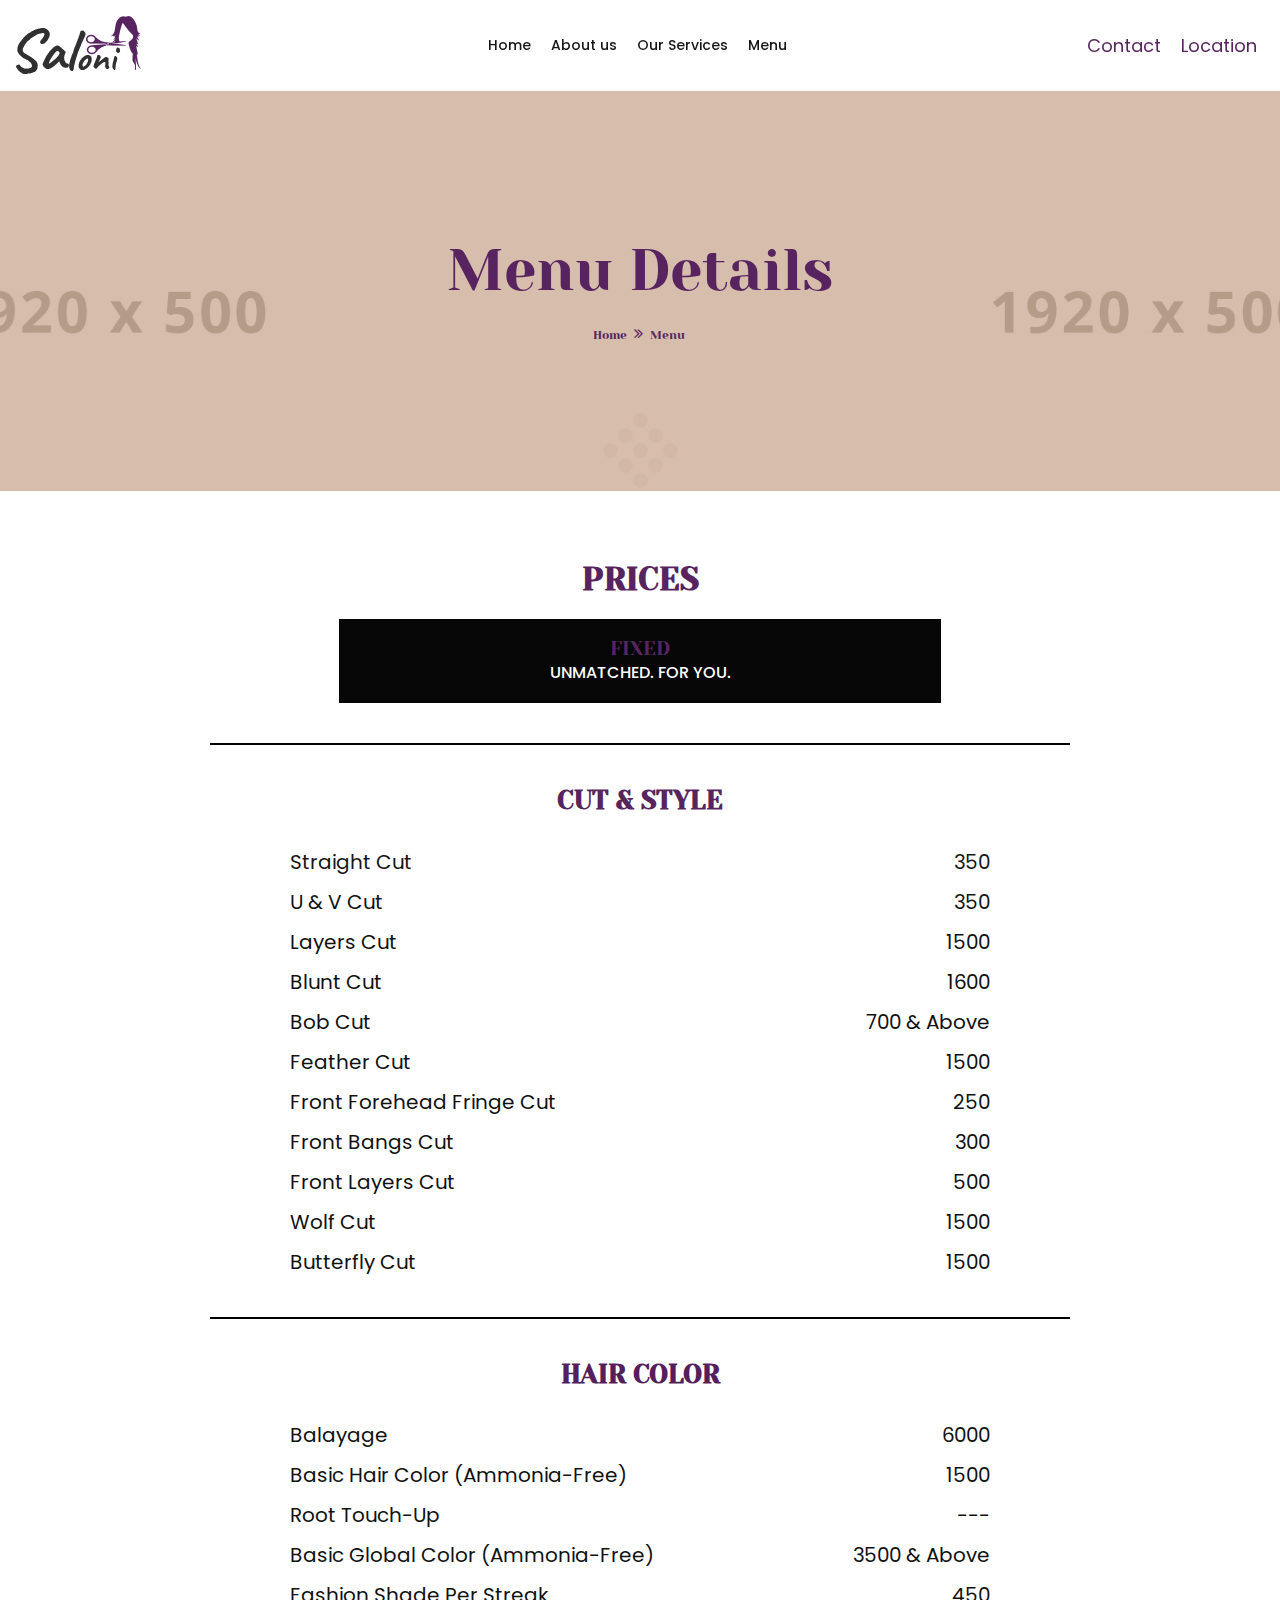
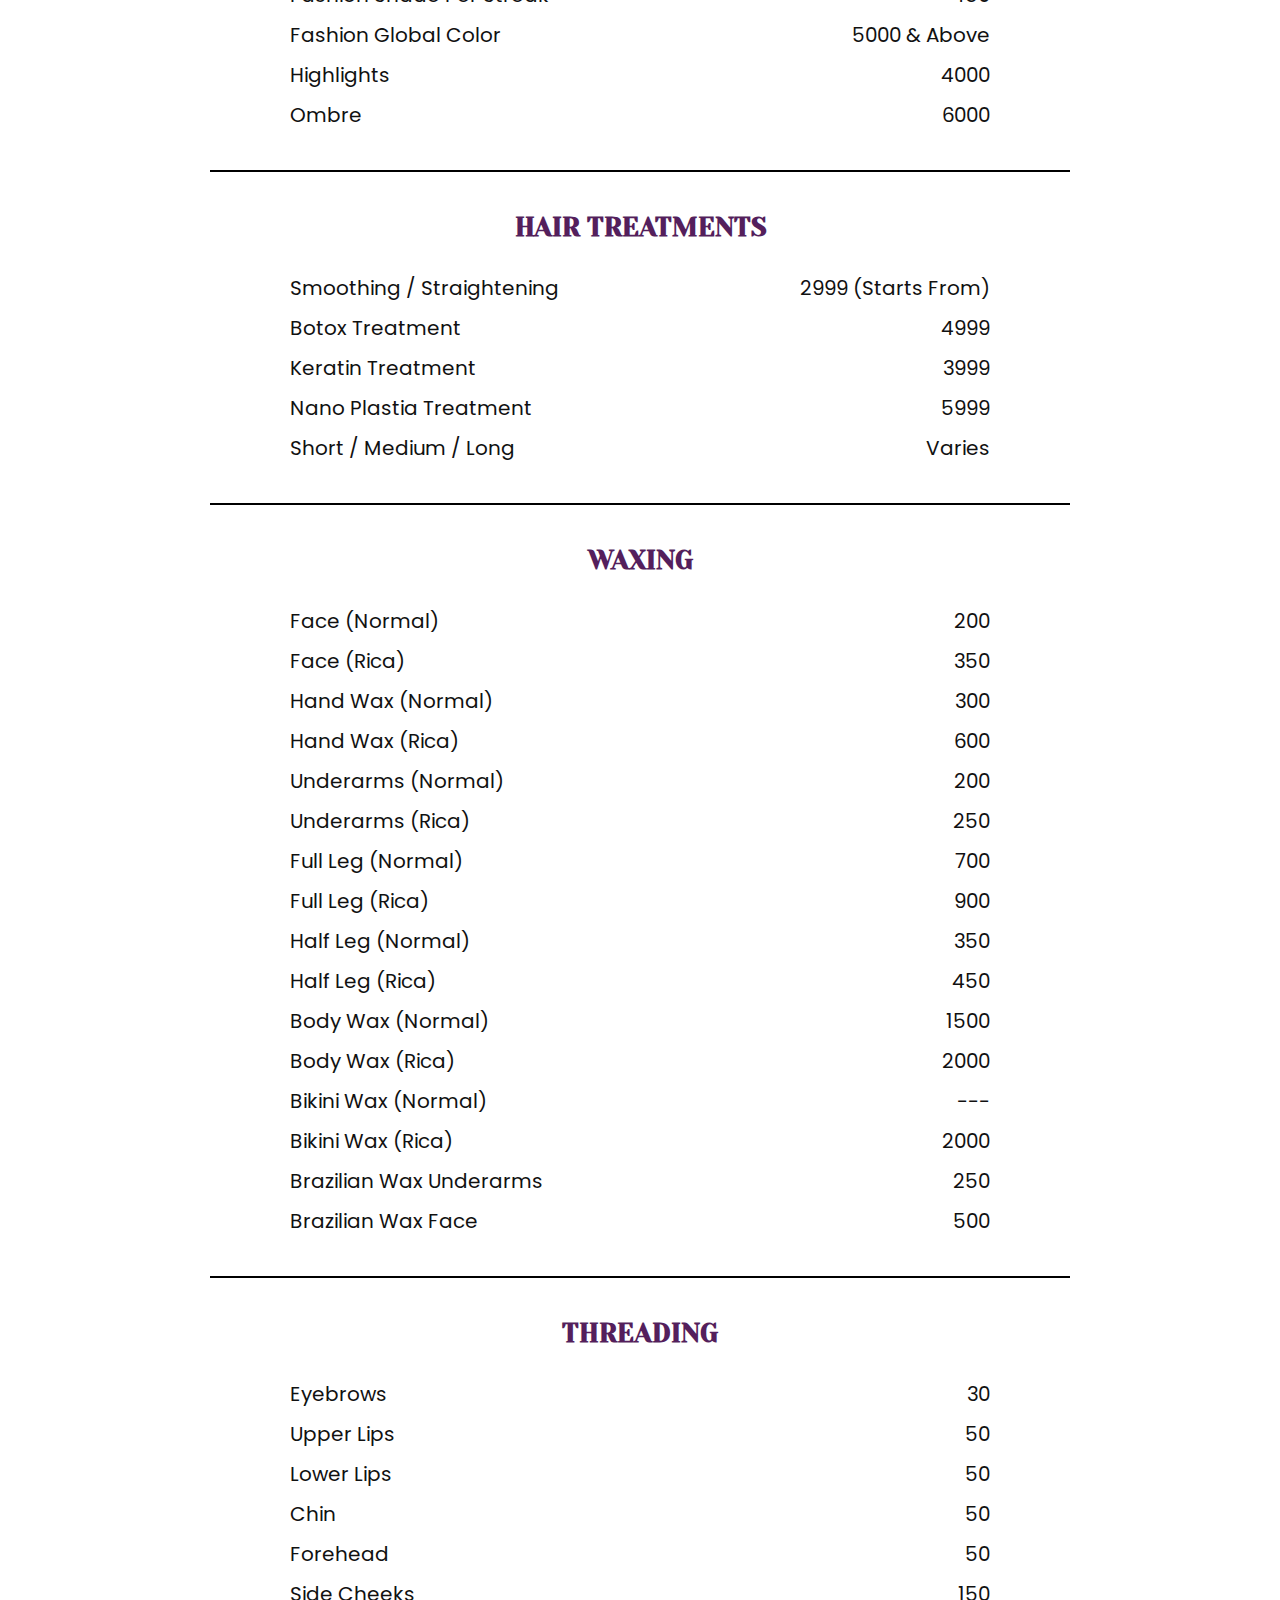
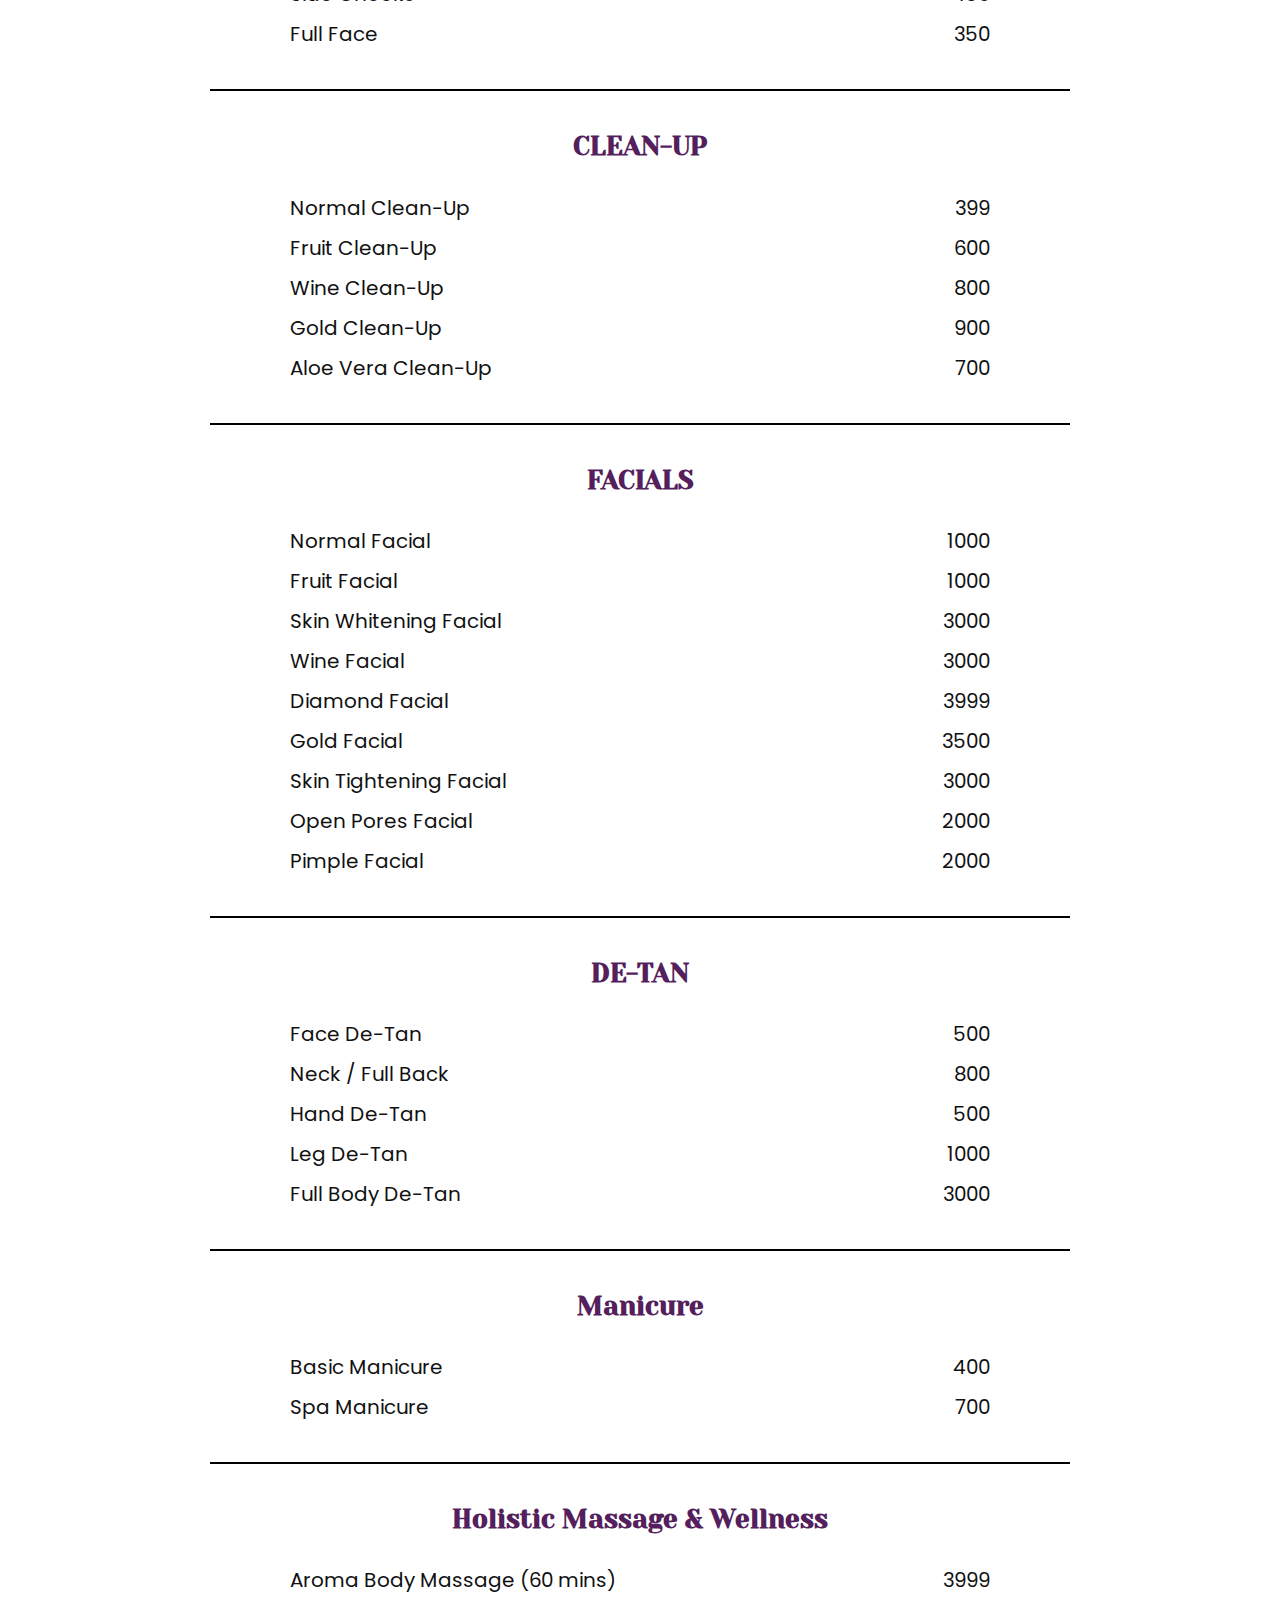
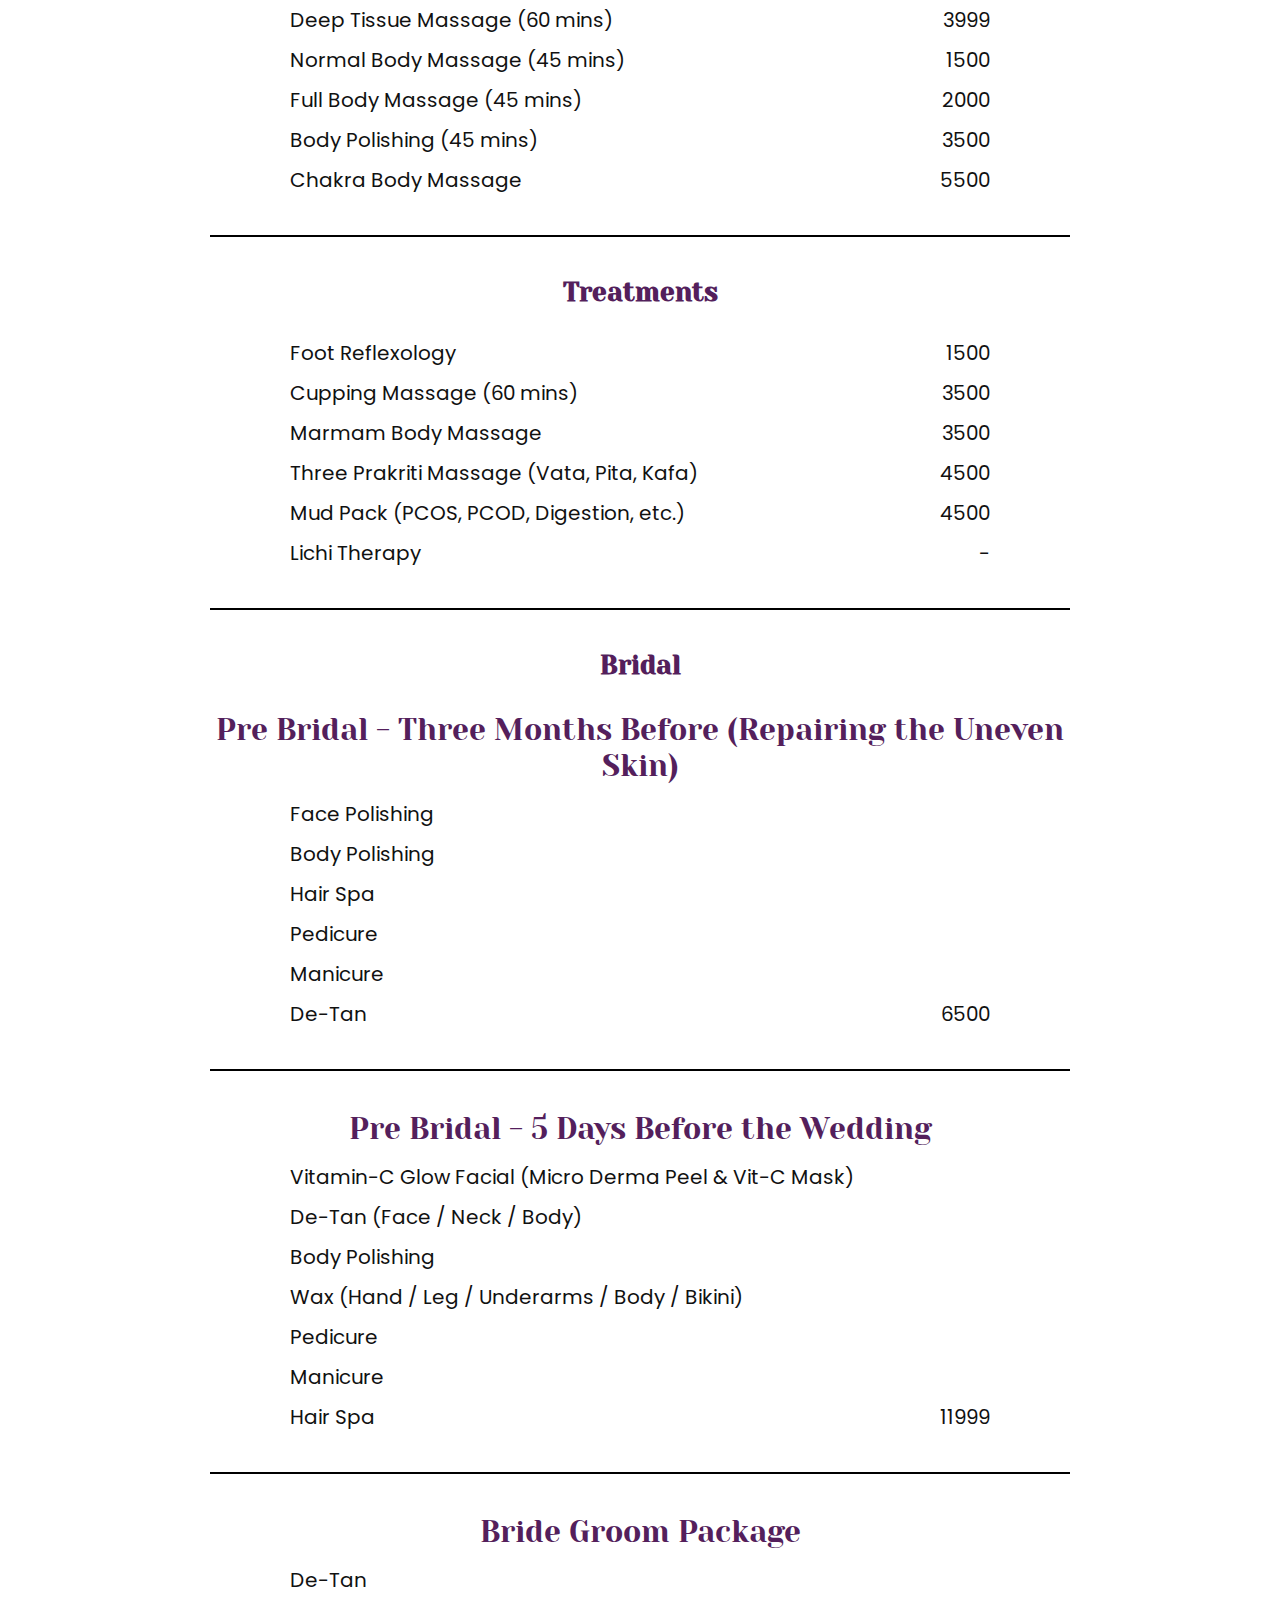
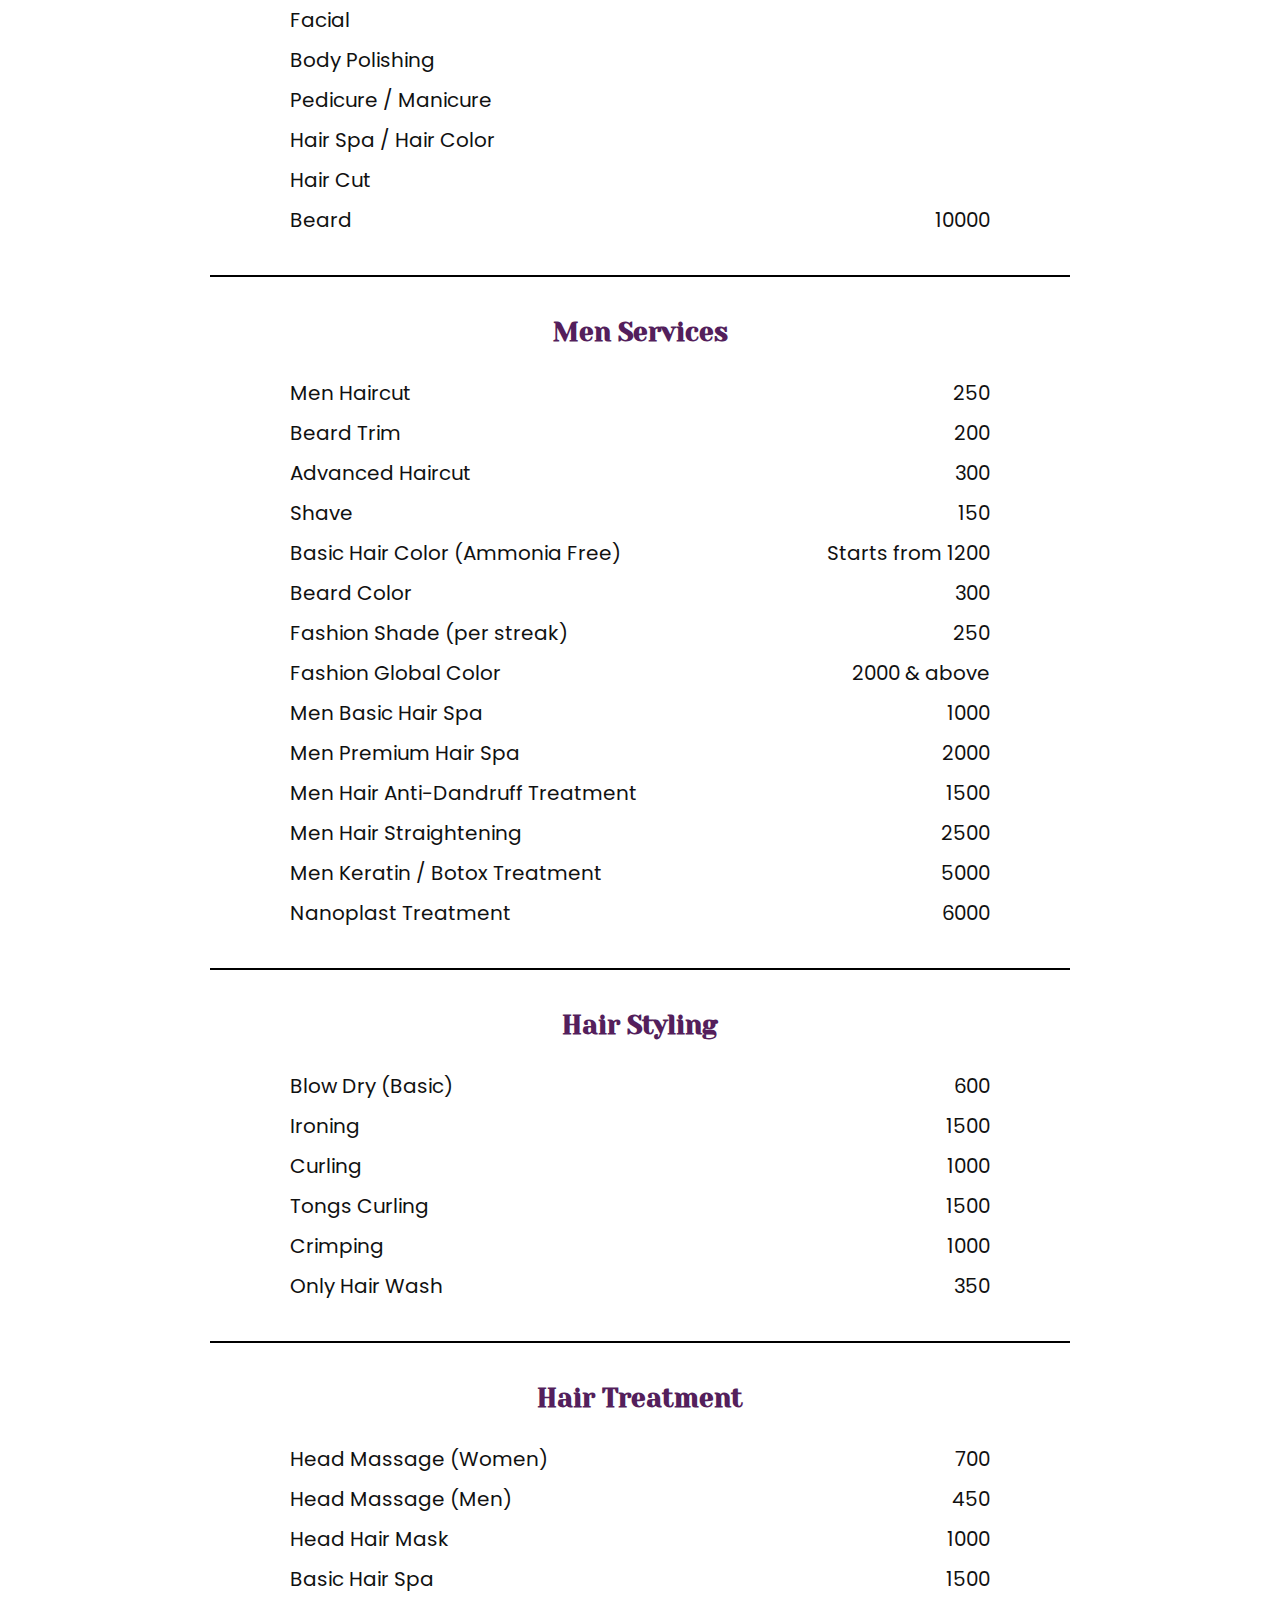
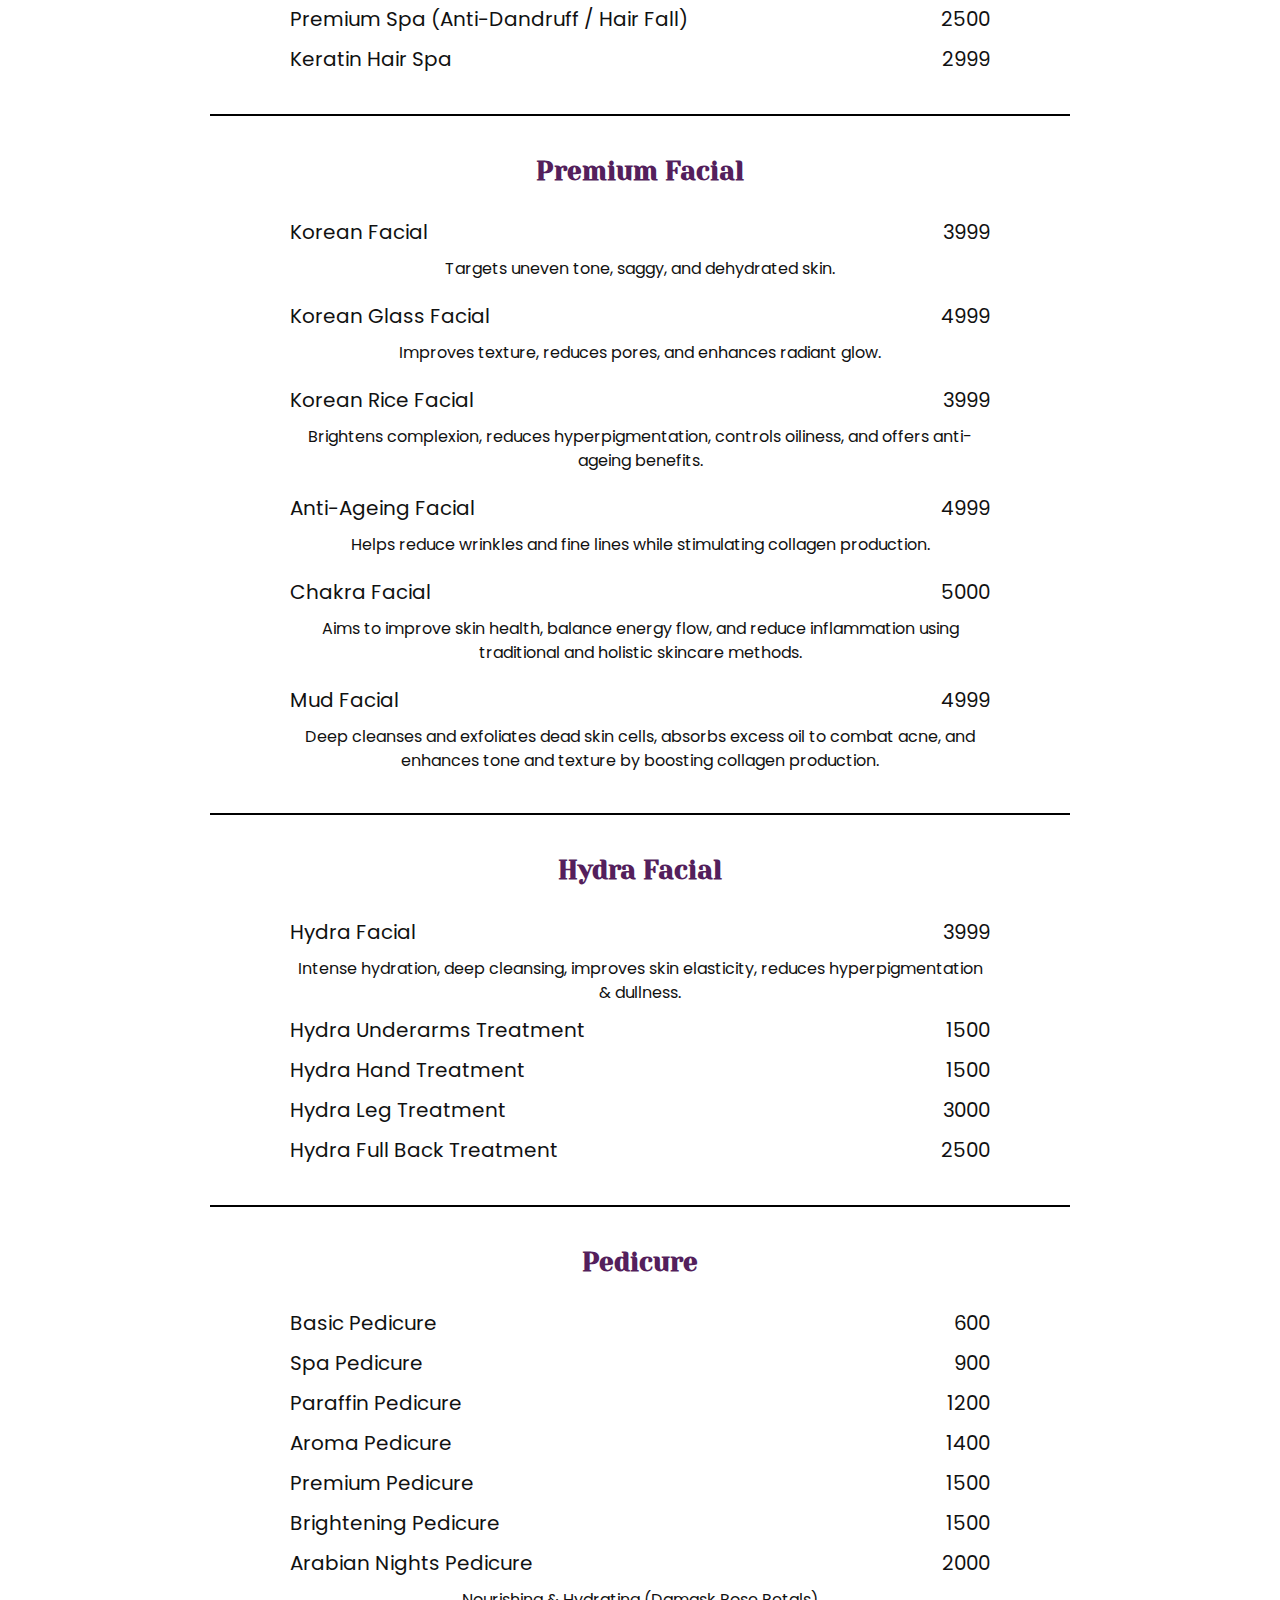
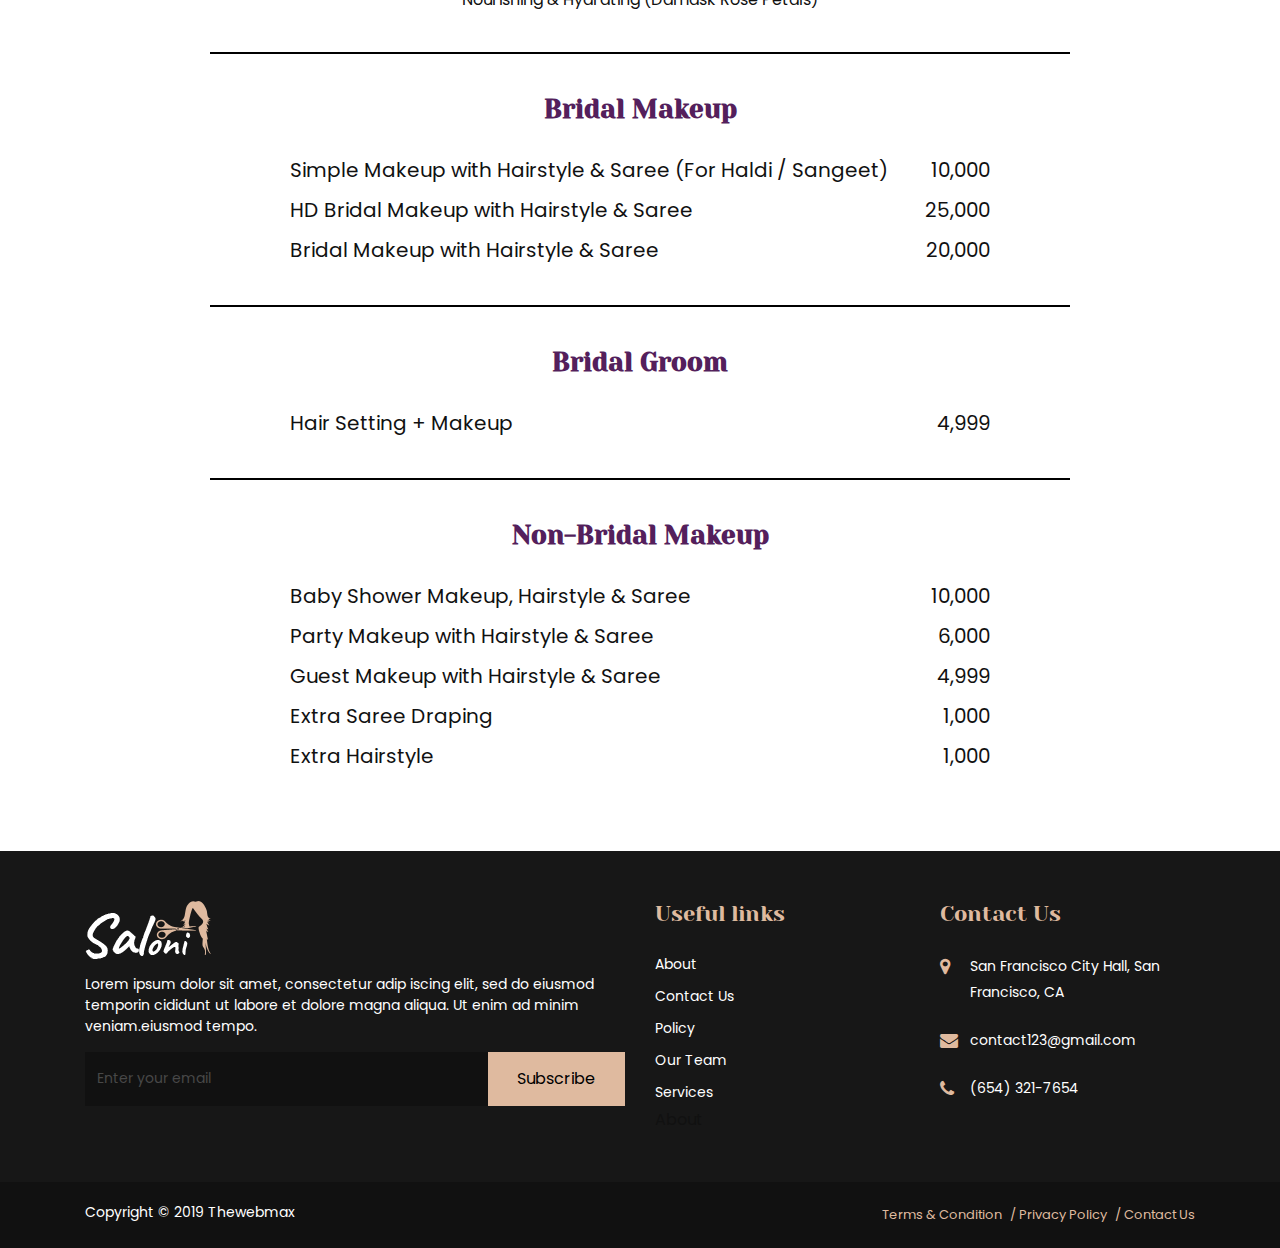
<file: saloni-html/html/blog-grid.html>
<!DOCTYPE html>

<html lang="en">

<head>

    <!-- META -->
    <meta charset="utf-8">
    <meta http-equiv="X-UA-Compatible" content="IE=edge">
    <meta name="keywords" content="" />
    <meta name="author" content="" />
    <meta name="robots" content="" />    
    <meta name="description" content="" />
    
    <!-- FAVICONS ICON -->
    <link rel="icon" href="images/favicon.ico" type="image/x-icon" />
    <link rel="shortcut icon" type="image/x-icon" href="images/favicon.png" />
    
    <!-- PAGE TITLE HERE -->
    <title>Saloni Template | Blog Grid</title>
    
    <!-- MOBILE SPECIFIC -->
    <meta name="viewport" content="width=device-width, initial-scale=1">
    

    
    <!-- BOOTSTRAP STYLE SHEET -->
    <link rel="stylesheet" type="text/css" href="css/bootstrap.min.css">
    <!-- FONTAWESOME STYLE SHEET -->
    <link rel="stylesheet" type="text/css" href="css/fontawesome/css/font-awesome.min.css" />

    <!-- OWL CAROUSEL STYLE SHEET -->
    <link rel="stylesheet" type="text/css" href="css/owl.carousel.min.css">
    <!-- BOOTSTRAP SLECT BOX STYLE SHEET  -->
    <link rel="stylesheet" type="text/css" href="css/bootstrap-select.min.css">    
    <!-- MAGNIFIC POPUP STYLE SHEET -->
    <link rel="stylesheet" type="text/css" href="css/magnific-popup.min.css">
    <!-- LOADER STYLE SHEET -->
    <link rel="stylesheet" type="text/css" href="css/loader.min.css">    
    <!-- MAIN STYLE SHEET -->
    <link rel="stylesheet" type="text/css" href="css/style.css">
        <!-- FLATICON STYLE SHEET -->
    <link rel="stylesheet" type="text/css" href="css/flaticon.min.css">     
 
     <!-- REVOLUTION SLIDER CSS -->
    <link rel="stylesheet" type="text/css" href="plugins/revolution/revolution/css/settings.css">
    <!-- REVOLUTION NAVIGATION STYLE -->
    <link rel="stylesheet" type="text/css" href="plugins/revolution/revolution/css/navigation.css">
        
    <!-- GOOGLE FONTS -->
    <link href="https://fonts.googleapis.com/css?family=Yeseva+One&display=swap" rel="stylesheet">
    <link href="https://fonts.googleapis.com/css?family=Caveat:400,700&display=swap" rel="stylesheet">
    <link href="https://fonts.googleapis.com/css?family=Poppins&display=swap" rel="stylesheet"> 
    
    <style>
        .price-section {
    max-width: 900px;
    margin: 50px auto;
    padding: 20px;
    font-family: "Poppins", sans-serif;
    text-align: center;
}

.title {
    font-size: 32px;
    font-weight: 600;
    margin-bottom: 20px;
}

.price-banner {
    background: #000;
    color: #fff;
    padding: 18px 20px;
    margin: auto;
    display: inline-block;
    width: 70%;
}

.price-banner h2 {
    margin: 0;
    font-size: 20px;
}

.price-banner p {
    margin: 0;
    font-size: 16px;
    font-weight: 500;
}

hr {
    border: none;
    border-top: 2px solid #000;
    margin: 40px 0;
}

.category {
    font-size: 26px;
    font-weight: 600;
    margin: 20px 0 30px;
}

/* SERVICE TABLE */
.price-table {
    width: 100%;
    max-width: 700px;
    margin: auto;
}

.price-table .item {
    display: flex;
    justify-content: space-between;
    margin: 10px 0;
    font-size: 20px;
}

.price-table .item span:first-child {
    text-align: left;
}

.price-table .item span:last-child {
    text-align: right;
}

/* ✅ Responsive */
@media (max-width: 600px) {
    .price-banner {
        width: 100%;
    }

    .price-table .item {
        font-size: 18px;
    }

    .category {
        font-size: 22px;
    }
}

    </style>
 
</head>

<body>

	<div id="page-boxed" class="page-wraper"> 
       	
        <!-- HEADER START -->
        <header class="site-header header-style-1 mobile-sider-drawer-menu nav-wide">
        
            <div class="sticky-header main-bar-wraper  navbar-expand-lg">
                <div class="main-bar">
                    <div class="container">
                        <div class="logo-header">
                            <div class="logo-header-inner logo-header-one">
                                <a href="index.html">
                                <img src="images/logo-dark.png" alt="" />
                                </a>
                            </div>
                        </div>
                        <!-- NAV Toggle Button -->

                        <button id="mobile-side-drawer" data-target=".header-nav" data-toggle="collapse" type="button" class="navbar-toggler collapsed">
                            <span class="sr-only">Toggle navigation</span>
                            <span class="icon-bar icon-bar-first"></span>
                            <span class="icon-bar icon-bar-two"></span>
                            <span class="icon-bar icon-bar-three"></span>
                        </button>

                         
                       <div class="extra-nav header-nav">
                            <div class="extra-cell">
                                <a href="javascript:;" class="site-text-primary px-2" style="font-size: large;">Contact</a>
                                <a href="javascript:;" class="site-text-primary px-2" style="font-size: large;">Location</a>
                                
                                
                            </div>
                         </div>
                         
                        <!-- MAIN Vav -->
                        <div class="nav-animation header-nav navbar-collapse collapse d-flex justify-content-center">
                            
                    
                            <ul class=" nav navbar-nav">
                                <li><a href="index.html">Home</a>
                                    <!-- <ul class="sub-menu">
                                        <li><a href="index.html">Home 1</a></li>                                        
                                        <li><a href="index-2.html">Home 2</a></li>
                                        <li><a href="index-3.html">Home 3</a></li>
                                        <li><a href="index-4.html">Home 4</a></li>
                                    </ul>                                   -->
                                </li>
                                <li><a href="about-1.html">About us</a>
                                <!-- <li><a href="about-1.html">About</a></li> -->
                                <li><a href="services-1.html">Our Services</a>
                                    <ul class="sub-menu">
                                        <li><a href="hairstyling.html">Hair Services</a></li>                                        
                                        <li><a href="nailservice.html">Nail Service</a></li>                                        
                                        <li><a href="waxingservice.html">Waxing Service</a></li>
                                        <li><a href="threading.html">Threading Service</a></li>
                                        <li><a href="facial.html">Facial Service</a></li>
                                        <li><a href="massage&wellness.html">Massage & Wellness Service</a></li>
                                        <li><a href="bridal.html">Bridal & groom Service</a></li>     
                                        <!-- <li><a href="services-2.html">Services Two</a></li>
                                        <li><a href="services-detail.html">Services Detail</a></li> -->
                                    </ul>                                
                                </li>
                            
                                <li><a href="blog-grid.html">Menu</a>
                                    <!-- <ul class="sub-menu">
                                        <li><a href="blog-grid.html">Blog Grid</a></li>                                        
                                        <li><a href="blog-list-sidebar.html">Blog List</a></li>
                                        <li><a href="blog-post-right-sidebar.html">Blog Post</a></li>
                                    </ul>                                 -->
                                </li>                                                                
                                <!-- <li>
                                    <a href="javascript:;">Pages</a>
                                    <ul class="sub-menu">
                                        <li><a href="about-1.html">About us</a></li>                                        
                                        <li><a href="our-prices.html">Pricing Plan</a></li>
                                        <li><a href="icon-font.html">Icon Font</a></li>
                                        <li><a href="error-404.html">Error 404</a></li>
                                        <li><a href="Faq.html">FAQ</a></li>
                                     	<li><a href="team.html">Team</a></li>
                                        <li><a href="team-single.html">Team Single</a></li>
                                    </ul>
                                </li>
                                <li><a href="contact-1.html">Contact us</a></li>                                 -->
                            </ul>

                        </div>
                        
                    </div>
                </div>
            </div>
            
        </header>
        <!-- HEADER END -->
        
        <!-- CONTENT START -->
        <div class="page-content">
        
            <!-- INNER PAGE BANNER -->
            <div class="wt-bnr-inr overlay-wraper bg-center" style="background-image:url(images/banner/9.jpg);">
            	<div class="overlay-main site-bg-secondry opacity-07"></div>
                <div class="container">
                    <div class="wt-bnr-inr-entry">
                    	<div class="banner-title-outer">
                        	<div class="banner-title-name">
                        		<h2 class="site-text-primary">Menu  Details</h2>
                            </div>
                        </div>
                        <!-- BREADCRUMB ROW -->                            
                        
                            <div>
                                <ul class="wt-breadcrumb breadcrumb-style-2">
                                    <li><a href="javascript:void(0);">Home</a></li>
                                    <li>Menu</li>
                                </ul>
                            </div>
                        
                        <!-- BREADCRUMB ROW END -->                        
                    </div>
                </div>
            </div>
            <!-- INNER PAGE BANNER END -->

            <!-- OUR BLOG START -->
            <!-- <div class="section-full  p-t80 p-b50 bg-white blog-post-outer-3 ">
				<div class="container">
                
                
                    <div class="section-content">
                        <div class="row d-flex justify-content-center">
                        
                            <div class="col-lg-4 col-md-6 col-sm-12">
                                
                                <div class="blog-post date-style-2">
                                    <div class="wt-post-media wt-img-effect zoom-slow">
                                        <a href="javascript:;"><img src="images/blog/default/thum1.jpg" alt=""></a>
                                    </div>
                                    <div class="wt-post-info bg-white p-a20 p-b0 text-center">
                                        <div class="wt-post-meta ">
                                            <ul>
                                                <li class="post-date"><span>20 Jan 2019</span> </li>
                                                <li class="post-user"><a href="javascript:void(0);"> By <span class="site-text-primary"> Sophia Varner</span></a> </li>
                                                <li class="post-comment"><a href="javascript:void(0);">Comment <span class="site-text-primary"> 24</span></a> </li>
                                            </ul>
                                        </div>                                 
                                        <div class="wt-post-title ">
                                            <h3 class="post-title"><a href="javascript:;" class="site-text-primary">How to keep your makeup in place all day</a></h3>
                                        </div>
                                        <div class="wt-post-readmore ">
                                            <a href="javascript:;" class="site-button-link black">Read More</a>
                                        </div>                                        
                                   </div>                                
                                </div>
                            </div>
                            
                            <div class="col-lg-4 col-md-6 col-sm-12">
                                
                                <div class="blog-post date-style-2">
                                    <div class="wt-post-media wt-img-effect zoom-slow">
                                        <a href="javascript:;"><img src="images/blog/default/thum2.jpg" alt=""></a>
                                    </div>
                                    <div class="wt-post-info bg-white p-a20 p-b0 text-center">
                                        <div class="wt-post-meta ">
                                            <ul>
                                                <li class="post-date"><span>25 Jan 2019</span> </li>
                                                <li class="post-user"><a href="javascript:void(0);"> By <span class="site-text-primary"> Sophia Varner</span></a> </li>
                                                <li class="post-comment"><a href="javascript:void(0);">Comment <span class="site-text-primary"> 24</span></a> </li>                                      
                                            </ul>
                                        </div>                                  
                                        <div class="wt-post-title ">
                                            <h3 class="post-title"><a href="javascript:;" class="site-text-primary">Everything’s Coming Up Rose Gold</a></h3>
                                        </div>
                                        <div class="wt-post-readmore ">
                                            <a href="javascript:;" class="site-button-link black">Read More</a>
                                        </div>                                        
                                    </div>                                
                                </div>
                            </div>
                            
                            <div class="col-lg-4 col-md-6 col-sm-12">
                                
                                <div class="blog-post date-style-2">
                                    <div class="wt-post-media wt-img-effect zoom-slow">
                                        <a href="javascript:;"><img src="images/blog/default/thum3.jpg" alt=""></a>
                                    </div>
                                    <div class="wt-post-info bg-white p-a20 p-b0 text-center">
                                        <div class="wt-post-meta ">
                                            <ul>
                                                <li class="post-date"><span>31 Jan 2019</span> </li>
                                                <li class="post-user"><a href="javascript:void(0);"> By <span class="site-text-primary"> Sophia Varner</span></a> </li>
                                                <li class="post-comment"><a href="javascript:void(0);">Comment <span class="site-text-primary"> 24</span></a> </li>
                                            </ul>
                                        </div>                                  
                                        <div class="wt-post-title ">
                                            <h3 class="post-title"><a href="javascript:;" class="site-text-primary">How to return your hair to normal after the Winter</a></h3>
                                        </div>
                                        <div class="wt-post-readmore ">
                                            <a href="javascript:;" class="site-button-link black">Read More</a>
                                        </div>
                                    </div>                                
                                </div> 
                            </div>
                            
                            <div class="col-lg-4 col-md-6 col-sm-12">
                            
                                <div class="blog-post date-style-2">
                                    <div class="wt-post-media wt-img-effect zoom-slow">
                                        <a href="javascript:;"><img src="images/blog/default/thum4.jpg" alt=""></a>
                                    </div>
                                    <div class="wt-post-info bg-white p-a20 p-b0 text-center">
                                        <div class="wt-post-meta ">
                                            <ul>
                                                <li class="post-date"><span>20 Jan 2019</span> </li>
                                                <li class="post-user"><a href="javascript:void(0);"> By <span class="site-text-primary"> Sophia Varner</span></a> </li>
                                                <li class="post-comment"><a href="javascript:void(0);">Comment <span class="site-text-primary"> 24</span></a> </li>
                                            </ul>
                                        </div>                                 
                                        <div class="wt-post-title ">
                                            <h3 class="post-title"><a href="javascript:;" class="site-text-primary">How to keep your makeup in place all day</a></h3>
                                        </div>
                                        <div class="wt-post-readmore ">
                                            <a href="javascript:;" class="site-button-link black">Read More</a>
                                        </div>                                        
                                   </div>                                
                                </div>
                            </div>
                            
                            <div class="col-lg-4 col-md-6 col-sm-12">
                                
                                <div class="blog-post date-style-2">
                                    <div class="wt-post-media wt-img-effect zoom-slow">
                                        <a href="javascript:;"><img src="images/blog/default/thum5.jpg" alt=""></a>
                                    </div>
                                    <div class="wt-post-info bg-white p-a20 p-b0 text-center">
                                        <div class="wt-post-meta ">
                                            <ul>
                                                <li class="post-date"><span>25 Jan 2019</span> </li>
                                                <li class="post-user"><a href="javascript:void(0);"> By <span class="site-text-primary"> Sophia Varner</span></a> </li>
                                                <li class="post-comment"><a href="javascript:void(0);">Comment <span class="site-text-primary"> 24</span></a> </li>                                      
                                            </ul>
                                        </div>                                  
                                        <div class="wt-post-title ">
                                            <h3 class="post-title"><a href="javascript:;" class="site-text-primary">Everything’s Coming Up Rose Gold</a></h3>
                                        </div>
                                        <div class="wt-post-readmore ">
                                            <a href="javascript:;" class="site-button-link black">Read More</a>
                                        </div>                                        
                                    </div>                                
                                </div>
                            </div>
                            
                            <div class="col-lg-4 col-md-6 col-sm-12">
                                
                                <div class="blog-post date-style-2">
                                    <div class="wt-post-media wt-img-effect zoom-slow">
                                        <a href="javascript:;"><img src="images/blog/default/thum6.jpg" alt=""></a>
                                    </div>
                                    <div class="wt-post-info bg-white p-a20 p-b0 text-center">
                                        <div class="wt-post-meta ">
                                            <ul>
                                                <li class="post-date"><span>31 Jan 2019</span> </li>
                                                <li class="post-user"><a href="javascript:void(0);"> By <span class="site-text-primary"> Sophia Varner</span></a> </li>
                                                <li class="post-comment"><a href="javascript:void(0);">Comment <span class="site-text-primary"> 24</span></a> </li>
                                            </ul>
                                        </div>                                  
                                        <div class="wt-post-title ">
                                            <h3 class="post-title"><a href="javascript:;" class="site-text-primary">How to return your hair to normal after the Winter</a></h3>
                                        </div>
                                        <div class="wt-post-readmore ">
                                            <a href="javascript:;" class="site-button-link black">Read More</a>
                                        </div>
                                    </div>                                
                                </div> 
                            </div> 
                            
                            <div class="col-lg-4 col-md-6 col-sm-12">
                                
                                <div class="blog-post date-style-2">
                                    <div class="wt-post-media wt-img-effect zoom-slow">
                                        <a href="javascript:;"><img src="images/blog/default/thum7.jpg" alt=""></a>
                                    </div>
                                    <div class="wt-post-info bg-white p-a20 p-b0 text-center">
                                        <div class="wt-post-meta ">
                                            <ul>
                                                <li class="post-date"><span>20 Jan 2019</span> </li>
                                                <li class="post-user"><a href="javascript:void(0);"> By <span class="site-text-primary"> Sophia Varner</span></a> </li>
                                                <li class="post-comment"><a href="javascript:void(0);">Comment <span class="site-text-primary"> 24</span></a> </li>
                                            </ul>
                                        </div>                                 
                                        <div class="wt-post-title ">
                                            <h3 class="post-title"><a href="javascript:;" class="site-text-primary">How to keep your makeup in place all day</a></h3>
                                        </div>
                                        <div class="wt-post-readmore ">
                                            <a href="javascript:;" class="site-button-link black">Read More</a>
                                        </div>                                        
                                   </div>                                
                                </div>
                            </div>
                            
                            <div class="col-lg-4 col-md-6 col-sm-12">
                            
                                <div class="blog-post date-style-2">
                                    <div class="wt-post-media wt-img-effect zoom-slow">
                                        <a href="javascript:;"><img src="images/blog/default/thum8.jpg" alt=""></a>
                                    </div>
                                    <div class="wt-post-info bg-white p-a20 p-b0 text-center">
                                        <div class="wt-post-meta ">
                                            <ul>
                                                <li class="post-date"><span>25 Jan 2019</span> </li>
                                                <li class="post-user"><a href="javascript:void(0);"> By <span class="site-text-primary"> Sophia Varner</span></a> </li>
                                                <li class="post-comment"><a href="javascript:void(0);">Comment <span class="site-text-primary"> 24</span></a> </li>                                      
                                            </ul>
                                        </div>                                  
                                        <div class="wt-post-title ">
                                            <h3 class="post-title"><a href="javascript:;" class="site-text-primary">Everything’s Coming Up Rose Gold</a></h3>
                                        </div>
                                        <div class="wt-post-readmore ">
                                            <a href="javascript:;" class="site-button-link black">Read More</a>
                                        </div>                                        
                                    </div>                                
                                </div>
                            </div>
                            
                            <div class="col-lg-4 col-md-6 col-sm-12">
                                
                                <div class="blog-post date-style-2">
                                    <div class="wt-post-media wt-img-effect zoom-slow">
                                        <a href="javascript:;"><img src="images/blog/default/thum9.jpg" alt=""></a>
                                    </div>
                                    <div class="wt-post-info bg-white p-a20 p-b0 text-center">
                                        <div class="wt-post-meta ">
                                            <ul>
                                                <li class="post-date"><span>31 Jan 2019</span> </li>
                                                <li class="post-user"><a href="javascript:void(0);"> By <span class="site-text-primary"> Sophia Varner</span></a> </li>
                                                <li class="post-comment"><a href="javascript:void(0);">Comment <span class="site-text-primary"> 24</span></a> </li>
                                            </ul>
                                        </div>                                  
                                        <div class="wt-post-title ">
                                            <h3 class="post-title"><a href="javascript:;" class="site-text-primary">How to return your hair to normal after the Winter</a></h3>
                                        </div>
                                        <div class="wt-post-readmore ">
                                            <a href="javascript:;" class="site-button-link black">Read More</a>
                                        </div>
                                    </div>                                
                                </div> 
                            </div>                                                                                                                  
                                                        
                        </div>
                        
                        <ul class="pagination m-b0 p-b0">
                          <li class="page-item"><a class="page-link" href="#">Previous</a></li>
                          <li class="page-item"><a class="page-link" href="#">1</a></li>
                          <li class="page-item"><a class="page-link" href="#">2</a></li>
                          <li class="page-item"><a class="page-link" href="#">3</a></li>
                          <li class="page-item"><a class="page-link" href="#">Next</a></li>
                        </ul>
                                                   
                    </div>
                    
                </div>
                
             </div>   
    
                
             
            
        </div>-->



        <!-- CONTENT start-->
         <section class="price-section">

    <h1 class="title">PRICES</h1>

    <div class="price-banner">
        <h2>FIXED</h2>
        <p>UNMATCHED. FOR YOU.</p>
    </div>

    <hr>

    <!-- CUT & STYLE -->
    <h2 class="category">CUT & STYLE</h2>

    <div class="price-table">
        <div class="item"><span>Straight Cut</span><span>350</span></div>
        <div class="item"><span>U & V Cut</span><span>350</span></div>
        <div class="item"><span>Layers Cut</span><span>1500</span></div>
        <div class="item"><span>Blunt Cut</span><span>1600</span></div>
        <div class="item"><span>Bob Cut</span><span>700 & Above</span></div>
        <div class="item"><span>Feather Cut</span><span>1500</span></div>
        <div class="item"><span>Front Forehead Fringe Cut</span><span>250</span></div>
        <div class="item"><span>Front Bangs Cut</span><span>300</span></div>
        <div class="item"><span>Front Layers Cut</span><span>500</span></div>
        <div class="item"><span>Wolf Cut</span><span>1500</span></div>
        <div class="item"><span>Butterfly Cut</span><span>1500</span></div>
    </div>

    <hr>

    <!-- HAIR COLOR -->
    <h2 class="category">HAIR COLOR</h2>

    <div class="price-table">
        <div class="item"><span>Balayage</span><span>6000</span></div>
        <div class="item"><span>Basic Hair Color (Ammonia-Free)</span><span>1500</span></div>
        <div class="item"><span>Root Touch-Up</span><span>---</span></div>
        <div class="item"><span>Basic Global Color (Ammonia-Free)</span><span>3500 & Above</span></div>
        <div class="item"><span>Fashion Shade Per Streak</span><span>450</span></div>
        <div class="item"><span>Fashion Global Color</span><span>5000 & Above</span></div>
        <div class="item"><span>Highlights</span><span>4000</span></div>
        <div class="item"><span>Ombre</span><span>6000</span></div>
    </div>

    <hr>

    <!-- HAIR TREATMENTS -->
    <h2 class="category">HAIR TREATMENTS</h2>

    <div class="price-table">
        <div class="item"><span>Smoothing / Straightening</span><span>2999 (Starts From)</span></div>
        <div class="item"><span>Botox Treatment</span><span>4999</span></div>
        <div class="item"><span>Keratin Treatment</span><span>3999</span></div>
        <div class="item"><span>Nano Plastia Treatment</span><span>5999</span></div>
        <div class="item"><span>Short / Medium / Long</span><span>Varies</span></div>
    </div>

    <hr>

    <!-- WAXING -->
    <h2 class="category">WAXING</h2>

    <div class="price-table">
        <div class="item"><span>Face (Normal)</span><span>200</span></div>
        <div class="item"><span>Face (Rica)</span><span>350</span></div>

        <div class="item"><span>Hand Wax (Normal)</span><span>300</span></div>
        <div class="item"><span>Hand Wax (Rica)</span><span>600</span></div>

        <div class="item"><span>Underarms (Normal)</span><span>200</span></div>
        <div class="item"><span>Underarms (Rica)</span><span>250</span></div>

        <div class="item"><span>Full Leg (Normal)</span><span>700</span></div>
        <div class="item"><span>Full Leg (Rica)</span><span>900</span></div>

        <div class="item"><span>Half Leg (Normal)</span><span>350</span></div>
        <div class="item"><span>Half Leg (Rica)</span><span>450</span></div>

        <div class="item"><span>Body Wax (Normal)</span><span>1500</span></div>
        <div class="item"><span>Body Wax (Rica)</span><span>2000</span></div>

        <div class="item"><span>Bikini Wax (Normal)</span><span>---</span></div>
        <div class="item"><span>Bikini Wax (Rica)</span><span>2000</span></div>

        <div class="item"><span>Brazilian Wax Underarms</span><span>250</span></div>
        <div class="item"><span>Brazilian Wax Face</span><span>500</span></div>
    </div>

    <hr>

    <!-- THREADING -->
    <h2 class="category">THREADING</h2>

    <div class="price-table">
        <div class="item"><span>Eyebrows</span><span>30</span></div>
        <div class="item"><span>Upper Lips</span><span>50</span></div>
        <div class="item"><span>Lower Lips</span><span>50</span></div>
        <div class="item"><span>Chin</span><span>50</span></div>
        <div class="item"><span>Forehead</span><span>50</span></div>
        <div class="item"><span>Side Cheeks</span><span>150</span></div>
        <div class="item"><span>Full Face</span><span>350</span></div>
    </div>

    <hr>

<!-- CLEAN-UP -->
<h2 class="category">CLEAN-UP</h2>

<div class="price-table">
    <div class="item"><span>Normal Clean-Up</span><span>399</span></div>
    <div class="item"><span>Fruit Clean-Up</span><span>600</span></div>
    <div class="item"><span>Wine Clean-Up</span><span>800</span></div>
    <div class="item"><span>Gold Clean-Up</span><span>900</span></div>
    <div class="item"><span>Aloe Vera Clean-Up</span><span>700</span></div>
</div>

<hr>

<!-- FACIALS -->
<h2 class="category">FACIALS</h2>

<div class="price-table">
    <div class="item"><span>Normal Facial</span><span>1000</span></div>
    <div class="item"><span>Fruit Facial</span><span>1000</span></div>
    <div class="item"><span>Skin Whitening Facial</span><span>3000</span></div>
    <div class="item"><span>Wine Facial</span><span>3000</span></div>
    <div class="item"><span>Diamond Facial</span><span>3999</span></div>
    <div class="item"><span>Gold Facial</span><span>3500</span></div>
    <div class="item"><span>Skin Tightening Facial</span><span>3000</span></div>
    <div class="item"><span>Open Pores Facial</span><span>2000</span></div>
    <div class="item"><span>Pimple Facial</span><span>2000</span></div>
</div>

<hr>

<!-- DETAN -->
<h2 class="category">DE-TAN</h2>

<div class="price-table">
    <div class="item"><span>Face De-Tan</span><span>500</span></div>
    <div class="item"><span>Neck / Full Back</span><span>800</span></div>
    <div class="item"><span>Hand De-Tan</span><span>500</span></div>
    <div class="item"><span>Leg De-Tan</span><span>1000</span></div>
    <div class="item"><span>Full Body De-Tan</span><span>3000</span></div>
</div>

<hr>
<!-- MANICURE -->
<h2 class="category">Manicure</h2>

<div class="price-table">
    <div class="item"><span>Basic Manicure</span><span>400</span></div>
    <div class="item"><span>Spa Manicure</span><span>700</span></div>
</div>

<hr>

<!-- HOLISTIC MASSAGE & WELLNESS -->
<h2 class="category">Holistic Massage & Wellness</h2>

<div class="price-table">
    <div class="item"><span>Aroma Body Massage (60 mins)</span><span>3999</span></div>
    <div class="item"><span>Deep Tissue Massage (60 mins)</span><span>3999</span></div>
    <div class="item"><span>Normal Body Massage (45 mins)</span><span>1500</span></div>
    <div class="item"><span>Full Body Massage (45 mins)</span><span>2000</span></div>
    <div class="item"><span>Body Polishing (45 mins)</span><span>3500</span></div>
    <div class="item"><span>Chakra Body Massage</span><span>5500</span></div>
</div>

<hr>

<!-- TREATMENTS -->
<h2 class="category">Treatments</h2>

<div class="price-table">
    <div class="item"><span>Foot Reflexology</span><span>1500</span></div>
    <div class="item"><span>Cupping Massage (60 mins)</span><span>3500</span></div>
    <div class="item"><span>Marmam Body Massage</span><span>3500</span></div>
    <div class="item"><span>Three Prakriti Massage (Vata, Pita, Kafa)</span><span>4500</span></div>
    <div class="item"><span>Mud Pack (PCOS, PCOD, Digestion, etc.)</span><span>4500</span></div>
    <div class="item"><span>Lichi Therapy</span><span>-</span></div>
</div>

<hr>

<!-- BRIDAL -->
<h2 class="category">Bridal</h2>

<!-- PRE BRIDAL (Three Months Before) -->
<h3 class="subcategory">Pre Bridal - Three Months Before (Repairing the Uneven Skin)</h3>

<div class="price-table">
    <div class="item"><span>Face Polishing</span></div>
    <div class="item"><span>Body Polishing</span></div>
    <div class="item"><span>Hair Spa</span></div>
    <div class="item"><span>Pedicure</span></div>
    <div class="item"><span>Manicure</span></div>
    <div class="item"><span>De-Tan</span><span>6500</span></div>
</div>

<hr>

<!-- PRE BRIDAL (5 Days Before Wedding) -->
<h3 class="subcategory">Pre Bridal - 5 Days Before the Wedding</h3>

<div class="price-table">
    <div class="item"><span>Vitamin-C Glow Facial (Micro Derma Peel & Vit-C Mask)</span></div>
    <div class="item"><span>De-Tan (Face / Neck / Body)</span></div>
    <div class="item"><span>Body Polishing</span></div>
    <div class="item"><span>Wax (Hand / Leg / Underarms / Body / Bikini)</span></div>
    <div class="item"><span>Pedicure</span></div>
    <div class="item"><span>Manicure</span></div>
    <div class="item"><span>Hair Spa</span><span>11999</span></div>
</div>

<hr>

<h3 class="subcategory">Bride Groom Package</h3>

<div class="price-table">
    <div class="item"><span>De-Tan</span></div>
    <div class="item"><span>Facial</span></div>
    <div class="item"><span>Body Polishing</span></div>
    <div class="item"><span>Pedicure / Manicure</span></div>
    <div class="item"><span>Hair Spa / Hair Color</span></div>
    <div class="item"><span>Hair Cut</span></div>
    <div class="item"><span>Beard</span><span>10000</span></div>
</div>
<hr>

<!-- MEN SERVICES -->
<h2 class="category">Men Services</h2>

<div class="price-table">
    <div class="item"><span>Men Haircut</span><span>250</span></div>
    <div class="item"><span>Beard Trim</span><span>200</span></div>
    <div class="item"><span>Advanced Haircut</span><span>300</span></div>
    <div class="item"><span>Shave</span><span>150</span></div>
    <div class="item"><span>Basic Hair Color (Ammonia Free)</span><span>Starts from 1200</span></div>
    <div class="item"><span>Beard Color</span><span>300</span></div>
    <div class="item"><span>Fashion Shade (per streak)</span><span>250</span></div>
    <div class="item"><span>Fashion Global Color</span><span>2000 & above</span></div>
    <div class="item"><span>Men Basic Hair Spa</span><span>1000</span></div>
    <div class="item"><span>Men Premium Hair Spa</span><span>2000</span></div>
    <div class="item"><span>Men Hair Anti-Dandruff Treatment</span><span>1500</span></div>
    <div class="item"><span>Men Hair Straightening</span><span>2500</span></div>
    <div class="item"><span>Men Keratin / Botox Treatment</span><span>5000</span></div>
    <div class="item"><span>Nanoplast Treatment</span><span>6000</span></div>
</div>

<hr>

<!-- HAIR STYLING -->
<h2 class="category">Hair Styling</h2>

<div class="price-table">
    <div class="item"><span>Blow Dry (Basic)</span><span>600</span></div>
    <div class="item"><span>Ironing</span><span>1500</span></div>
    <div class="item"><span>Curling</span><span>1000</span></div>
    <div class="item"><span>Tongs Curling</span><span>1500</span></div>
    <div class="item"><span>Crimping</span><span>1000</span></div>
    <div class="item"><span>Only Hair Wash</span><span>350</span></div>
</div>

<hr>
<!-- HAIR TREATMENT -->
<h2 class="category">Hair Treatment</h2>

<div class="price-table">
    <div class="item"><span>Head Massage (Women)</span><span>700</span></div>
    <div class="item"><span>Head Massage (Men)</span><span>450</span></div>
    <div class="item"><span>Head Hair Mask</span><span>1000</span></div>
    <div class="item"><span>Basic Hair Spa</span><span>1500</span></div>
    <div class="item"><span>Premium Spa (Anti-Dandruff / Hair Fall)</span><span>2500</span></div>
    <div class="item"><span>Keratin Hair Spa</span><span>2999</span></div>
</div>

<hr>
<!-- PREMIUM FACIAL -->
<h2 class="category">Premium Facial</h2>

<div class="price-table">
    <div class="item">
        <span>Korean Facial</span><span>3999</span>
    </div>
    <p class="description">Targets uneven tone, saggy, and dehydrated skin.</p>

    <div class="item">
        <span>Korean Glass Facial</span><span>4999</span>
    </div>
    <p class="description">Improves texture, reduces pores, and enhances radiant glow.</p>

    <div class="item">
        <span>Korean Rice Facial</span><span>3999</span>
    </div>
    <p class="description">Brightens complexion, reduces hyperpigmentation, controls oiliness, and offers anti-ageing benefits.</p>

    <div class="item">
        <span>Anti-Ageing Facial</span><span>4999</span>
    </div>
    <p class="description">Helps reduce wrinkles and fine lines while stimulating collagen production.</p>

    <div class="item">
        <span>Chakra Facial</span><span>5000</span>
    </div>
    <p class="description">Aims to improve skin health, balance energy flow, and reduce inflammation using traditional and holistic skincare methods.</p>

    <div class="item">
        <span>Mud Facial</span><span>4999</span>
    </div>
    <p class="description">Deep cleanses and exfoliates dead skin cells, absorbs excess oil to combat acne, and enhances tone and texture by boosting collagen production.</p>
</div>

<hr>

<!-- HYDRA FACIAL -->
<h2 class="category">Hydra Facial</h2>

<div class="price-table">
    <div class="item"><span>Hydra Facial</span><span>3999</span></div>
    <div class="desc">Intense hydration, deep cleansing, improves skin elasticity, reduces hyperpigmentation & dullness.</div>
    <div class="item"><span>Hydra Underarms Treatment</span><span>1500</span></div>
    <div class="item"><span>Hydra Hand Treatment</span><span>1500</span></div>
    <div class="item"><span>Hydra Leg Treatment</span><span>3000</span></div>
    <div class="item"><span>Hydra Full Back Treatment</span><span>2500</span></div>
</div>
<hr>
<!-- PEDICURE -->
<h2 class="category">Pedicure</h2>

<div class="price-table">
    <div class="item"><span>Basic Pedicure</span><span>600</span></div>
    <div class="item"><span>Spa Pedicure</span><span>900</span></div>
    <div class="item"><span>Paraffin Pedicure</span><span>1200</span></div>
    <div class="item"><span>Aroma Pedicure</span><span>1400</span></div>
    <div class="item"><span>Premium Pedicure</span><span>1500</span></div>
    <div class="item"><span>Brightening Pedicure</span><span>1500</span></div>
    <div class="item"><span>Arabian Nights Pedicure</span><span>2000</span></div>
    <div class="desc">Nourishing & Hydrating (Damask Rose Petals)</div>
</div>
<hr>
<!-- BRIDAL MAKEUP -->
<h2 class="category">Bridal Makeup</h2>

<div class="price-table">
    <div class="item"><span>Simple Makeup with Hairstyle & Saree (For Haldi / Sangeet)</span><span>10,000</span></div>
    <div class="item"><span>HD Bridal Makeup with Hairstyle & Saree</span><span>25,000</span></div>
    <div class="item"><span>Bridal Makeup with Hairstyle & Saree</span><span>20,000</span></div>
</div>

<hr>
<!-- BRIDAL GROOM -->
<h2 class="category">Bridal Groom</h2>

<div class="price-table">
    <div class="item"><span>Hair Setting + Makeup</span><span>4,999</span></div>
</div>

<hr>
<!-- NON-BRIDAL MAKEUP -->
<h2 class="category">Non-Bridal Makeup</h2>

<div class="price-table">
    <div class="item"><span>Baby Shower Makeup, Hairstyle & Saree</span><span>10,000</span></div>
    <div class="item"><span>Party Makeup with Hairstyle & Saree</span><span>6,000</span></div>
    <div class="item"><span>Guest Makeup with Hairstyle & Saree</span><span>4,999</span></div>
    <div class="item"><span>Extra Saree Draping</span><span>1,000</span></div>
    <div class="item"><span>Extra Hairstyle</span><span>1,000</span></div>
</div>



</section>

       
        
        <!-- FOOTER START -->
        <footer class="site-footer footer-large footer-dark text-white">
            
            <!-- FOOTER BLOCKES START -->  
            <div class="footer-top  dot2-left-top-img">
                <div class="container">
                    <div class="row">
                    
                        <div class="col-lg-6 col-md-12 col-sm-12">  
                            <div class="widget widget_about">
                                <div class="logo-footer clearfix p-b15">
                                    <a href="index.html"><img src="images/logo-light.png" alt="" ></a>
                                </div>
                                <p>Lorem ipsum dolor sit amet, consectetur adip iscing elit, sed do eiusmod temporin cididunt ut labore et dolore magna aliqua. Ut enim ad minim veniam.eiusmod tempo.</p>
                               
                                <div class="newsletter-input">
                                  <div class="input-group">
                                    <input id="email" type="text" class="form-control" name="email" placeholder="Enter your email">
                                    <div class="input-group-append">
                                      <button type="submit" class="input-group-text nl-search-btn text-black site-bg-secondry">Subscribe</button>
                                    </div>
                                  </div>
                                </div>
                        
                            </div>
                            
                        </div> 

						<div class="col-lg-3 col-md-6 col-sm-12">
                            <div class="widget widget_services">
                                <h4 class="widget-title">Useful links</h4>
							    <ul>
                                    <li><a href="javascript:;">About</a></li>
                                    <li><a href="javascript:;">Contact Us</a></li>
                                    <li><a href="javascript:;">Policy</a></li>
                                    <li><a href="javascript:;">Our Team </a></li>
                                    <li><a href="javascript:;">Services </a></li>
                                    </li><a href="javascript:;">About</a></li>
                                </ul>
                            </div>
                                                    
                        </div> 
                            
                        <div class="col-lg-3 col-md-6 col-sm-12">
                            <div class="widget recent-posts-entry">
                                <h4 class="widget-title">Contact Us</h4>
                                  <ul class="widget_address"> 
                                  	<li><i class="fa fa-map-marker"></i>San Francisco City Hall, San Francisco, CA</li>
                                    <li><i class="fa fa-envelope"></i>contact123@gmail.com</li>
                                    <li> <i class="fa fa-phone"></i>(654) 321-7654 </li>
                                </ul>  
                            </div>           
                        </div>
                                              
                    </div>
                </div>
            </div>
            <!-- FOOTER COPYRIGHT -->
            
            <div class="footer-bottom">
              <div class="container">
                <div class="wt-footer-bot-left d-flex justify-content-between">
                    <span class="copyrights-text">Copyright © 2019 Thewebmax</span>
                    <ul class="copyrights-nav"> 
                        <li><a href="javascript:void(0);">Terms  &amp; Condition</a></li>
                        <li><a href="javascript:void(0);">Privacy Policy</a></li>
                        <li><a href="contact-1.html">Contact Us</a></li>
                    </ul>     
                </div>
              </div>   
            </div>   


        </footer>
        
        <!-- BUTTON TOP START -->
		<button class="scroltop"><span class="fa fa-angle-up  relative" id="btn-vibrate"></span></button>
        
    </div>

<!-- LOADING AREA START ===== -->
<div class="loading-area">
    <div class="loading-box"></div>
    <div class="loading-pic">
        <div class="cssload-loader">
            <div class="cssload-dots">
                <div class="cssload-dot"></div>
                <div class="cssload-dot"></div>
                <div class="cssload-dot"></div>
                <div class="cssload-dot"></div>
                <div class="cssload-dot"></div>
                <div class="cssload-dot"></div>
                <div class="cssload-dot"></div>
                <div class="cssload-dot"></div>
                <div class="cssload-dot"></div>
            </div>
        </div>	
    </div>
</div>
<!-- LOADING AREA  END ====== -->

<!-- JAVASCRIPT  FILES ========================================= --> 
<script  src="js/jquery-2.2.0.min.js"></script><!-- JQUERY.MIN JS -->
<script src="js/popper.min.js"></script><!-- POPPER.MIN JS -->
<script  src="js/bootstrap.min.js"></script><!-- BOOTSTRAP.MIN JS -->
<script src="js/bootstrap-select.min.js"></script><!-- Form js -->
<script  src="js/magnific-popup.min.js"></script><!-- MAGNIFIC-POPUP JS -->
<script  src="js/waypoints.min.js"></script><!-- WAYPOINTS JS -->
<script  src="js/counterup.min.js"></script><!-- COUNTERUP JS -->
<script  src="js/waypoints-sticky.min.js"></script><!-- STICKY HEADER -->
<script  src="js/isotope.pkgd.min.js"></script><!-- MASONRY  -->
<script  src="js/owl.carousel.min.js"></script><!-- OWL  SLIDER  -->
<script  src="js/stellar.min.js"></script><!-- PARALLAX BG IMAGE   -->
<script src="js/theia-sticky-sidebar.js"></script><!-- STICKY SIDEBAR  -->
<script  src="js/custom.js"></script><!-- CUSTOM FUCTIONS  -->



</body>

</html>
</file>
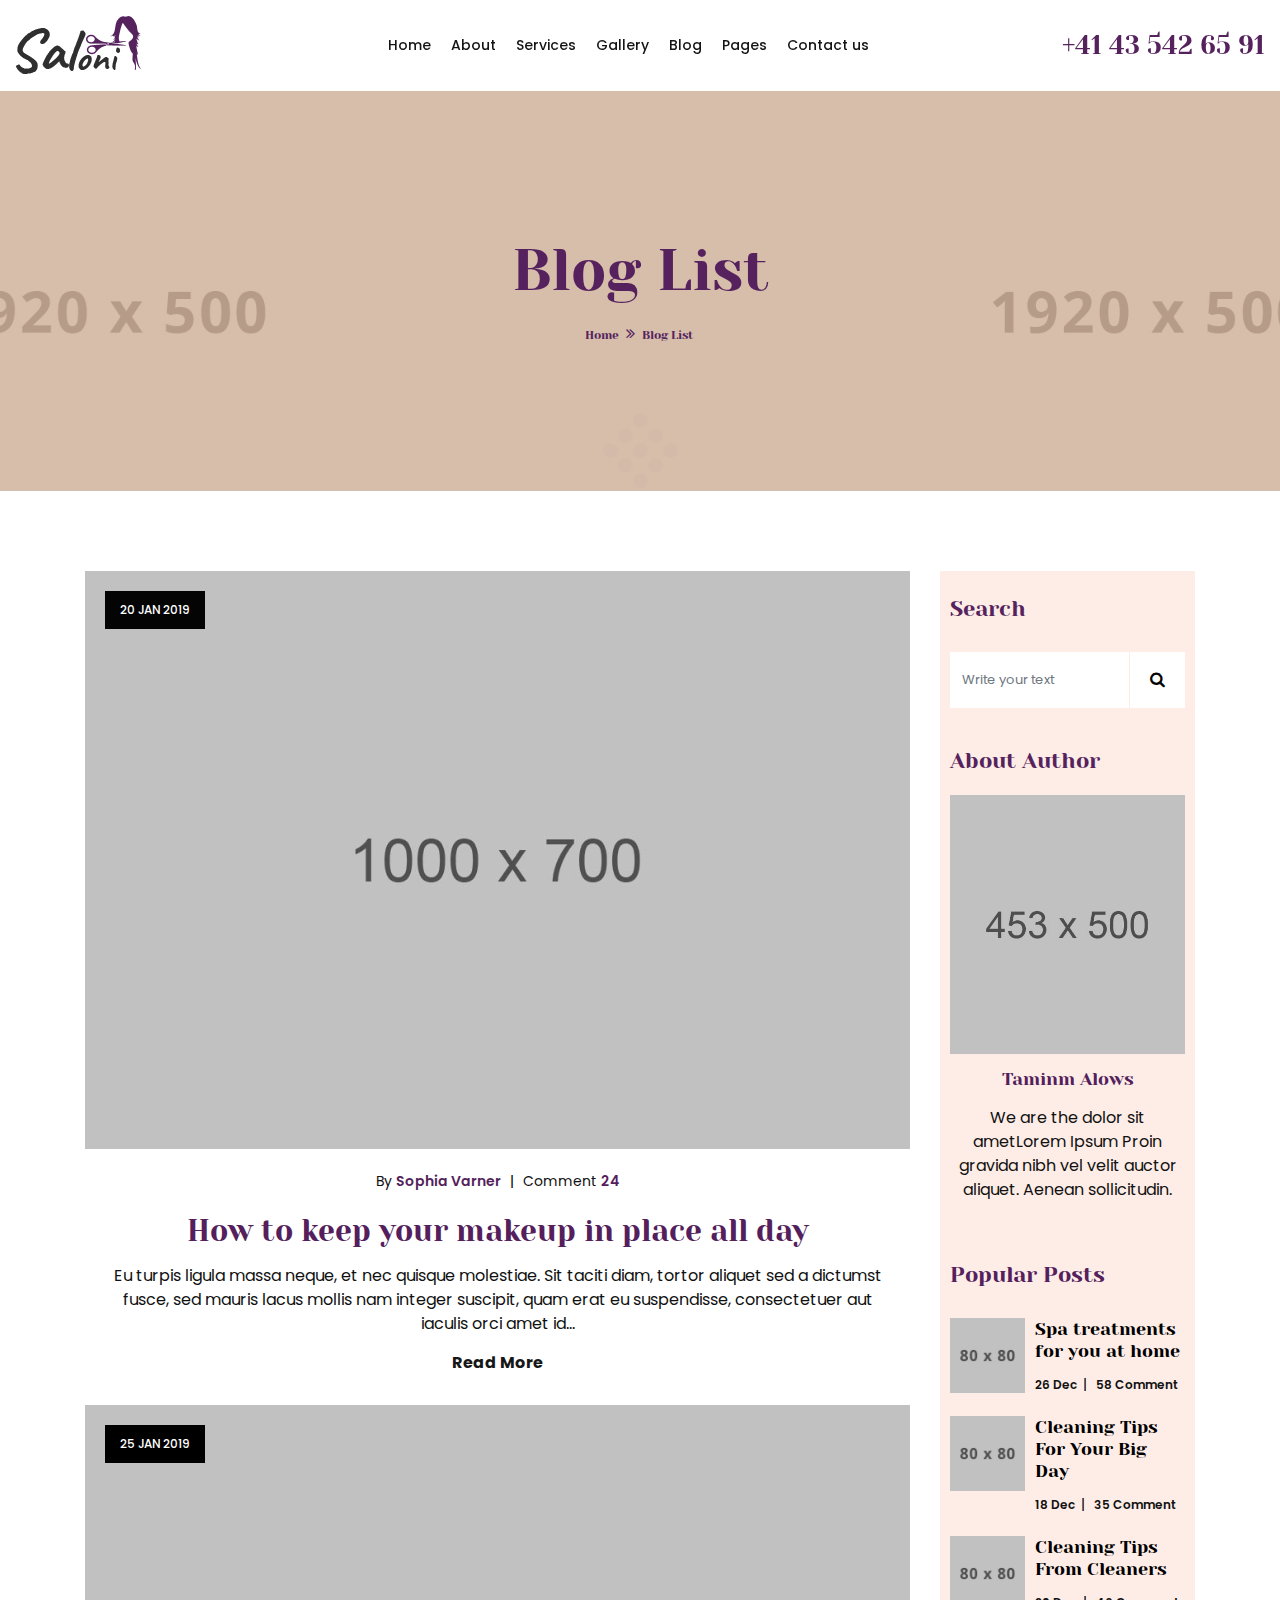
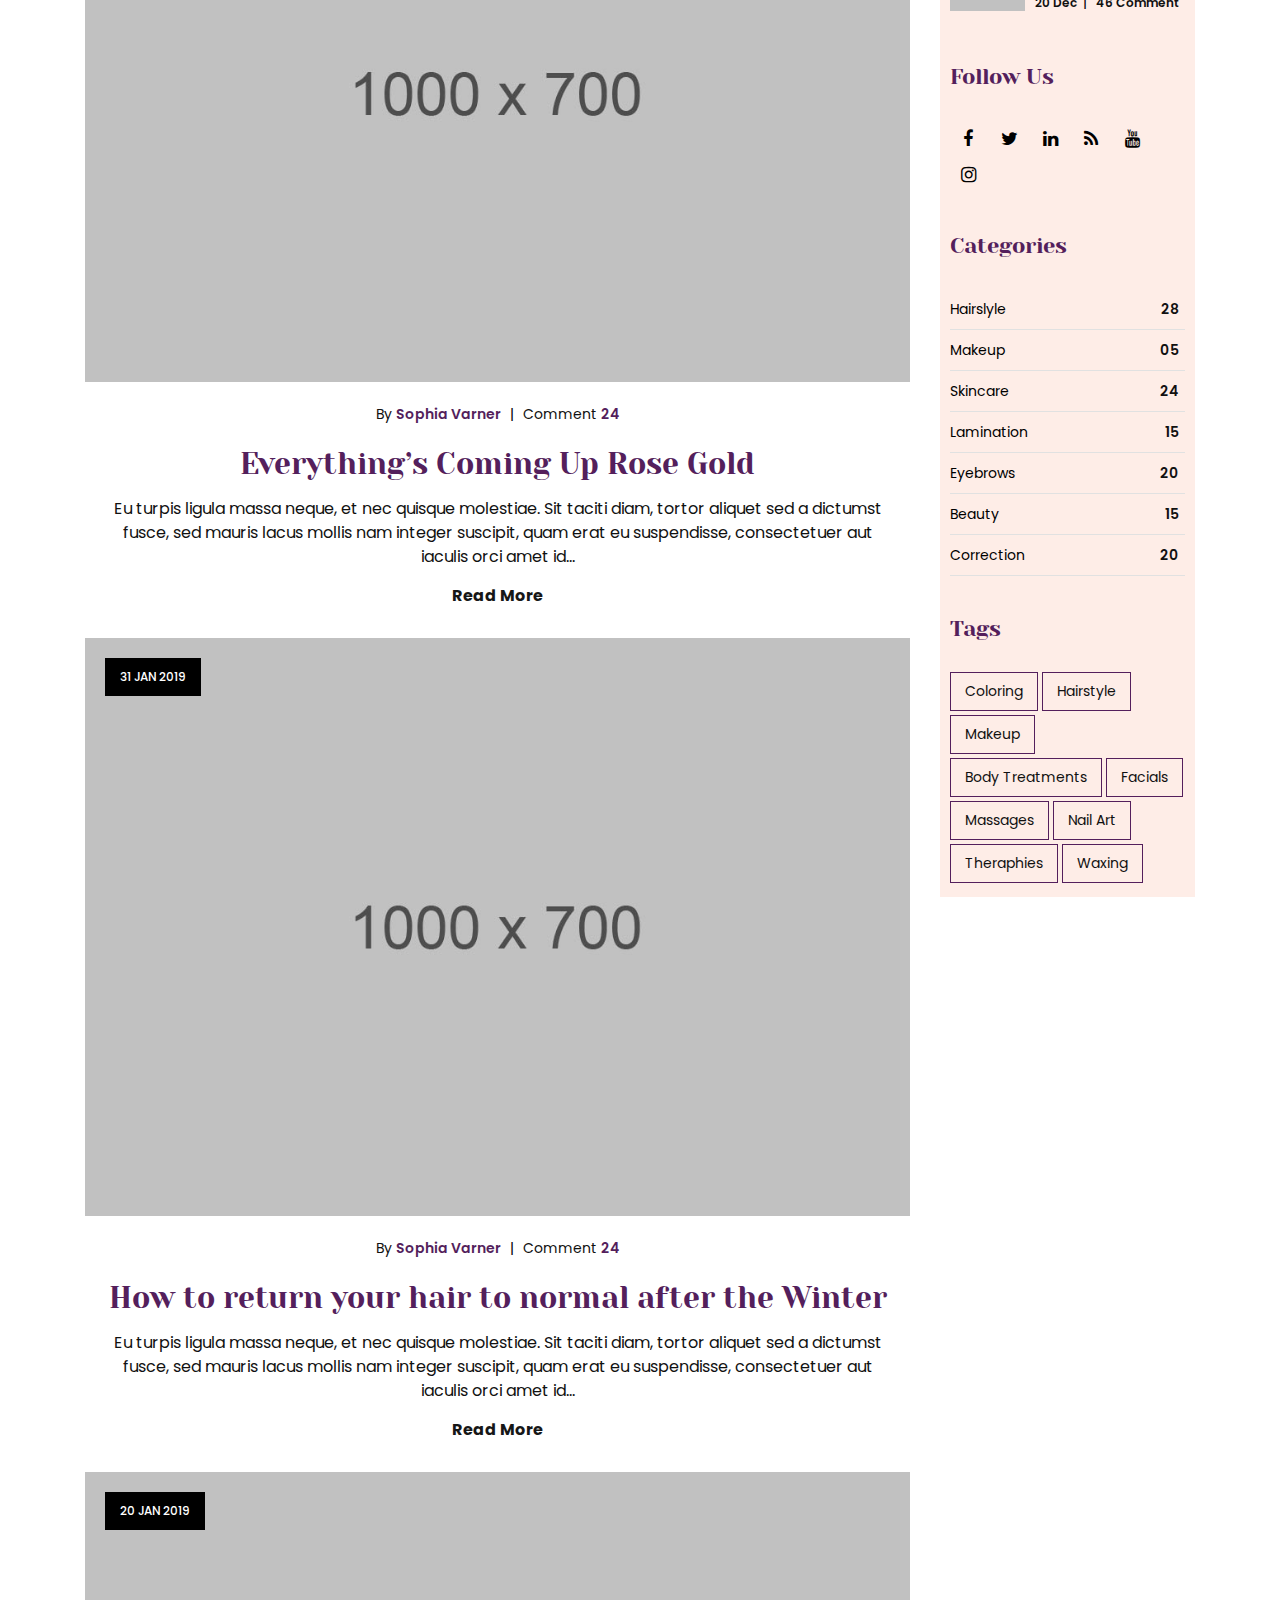
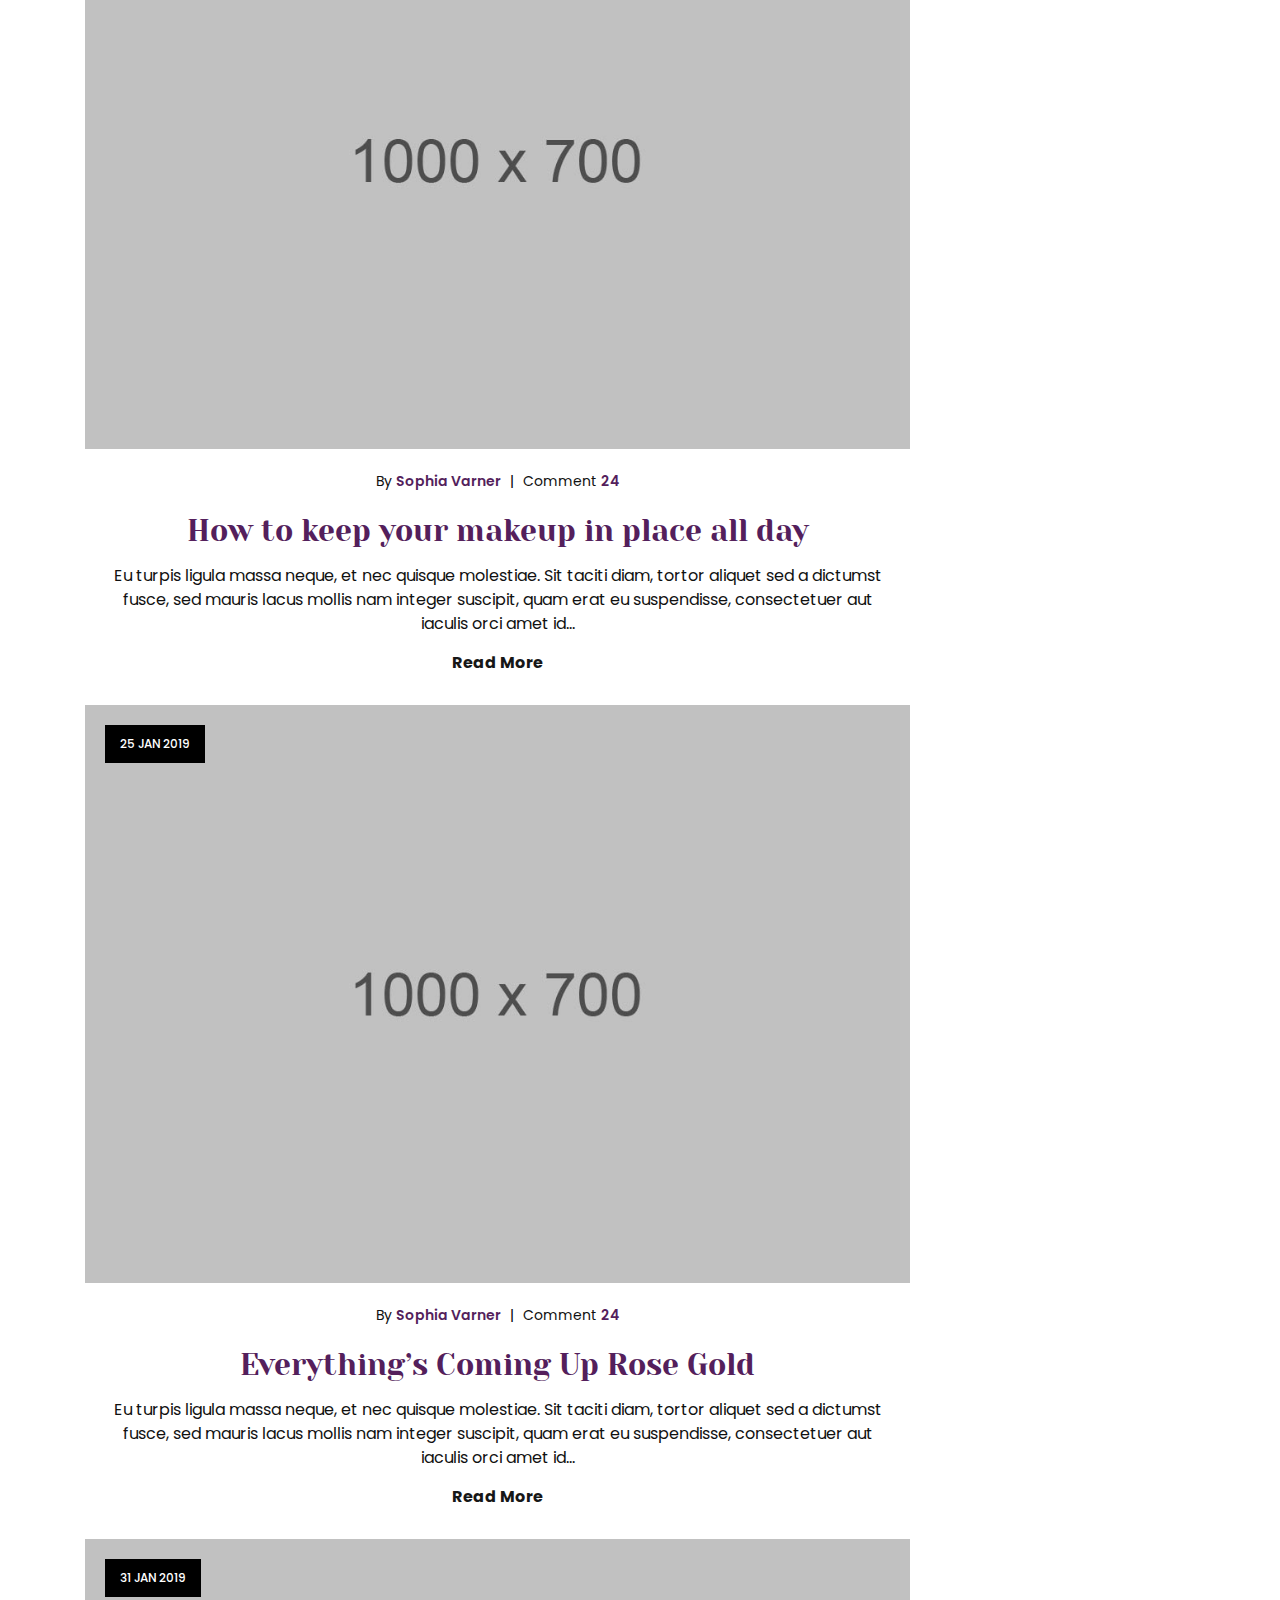
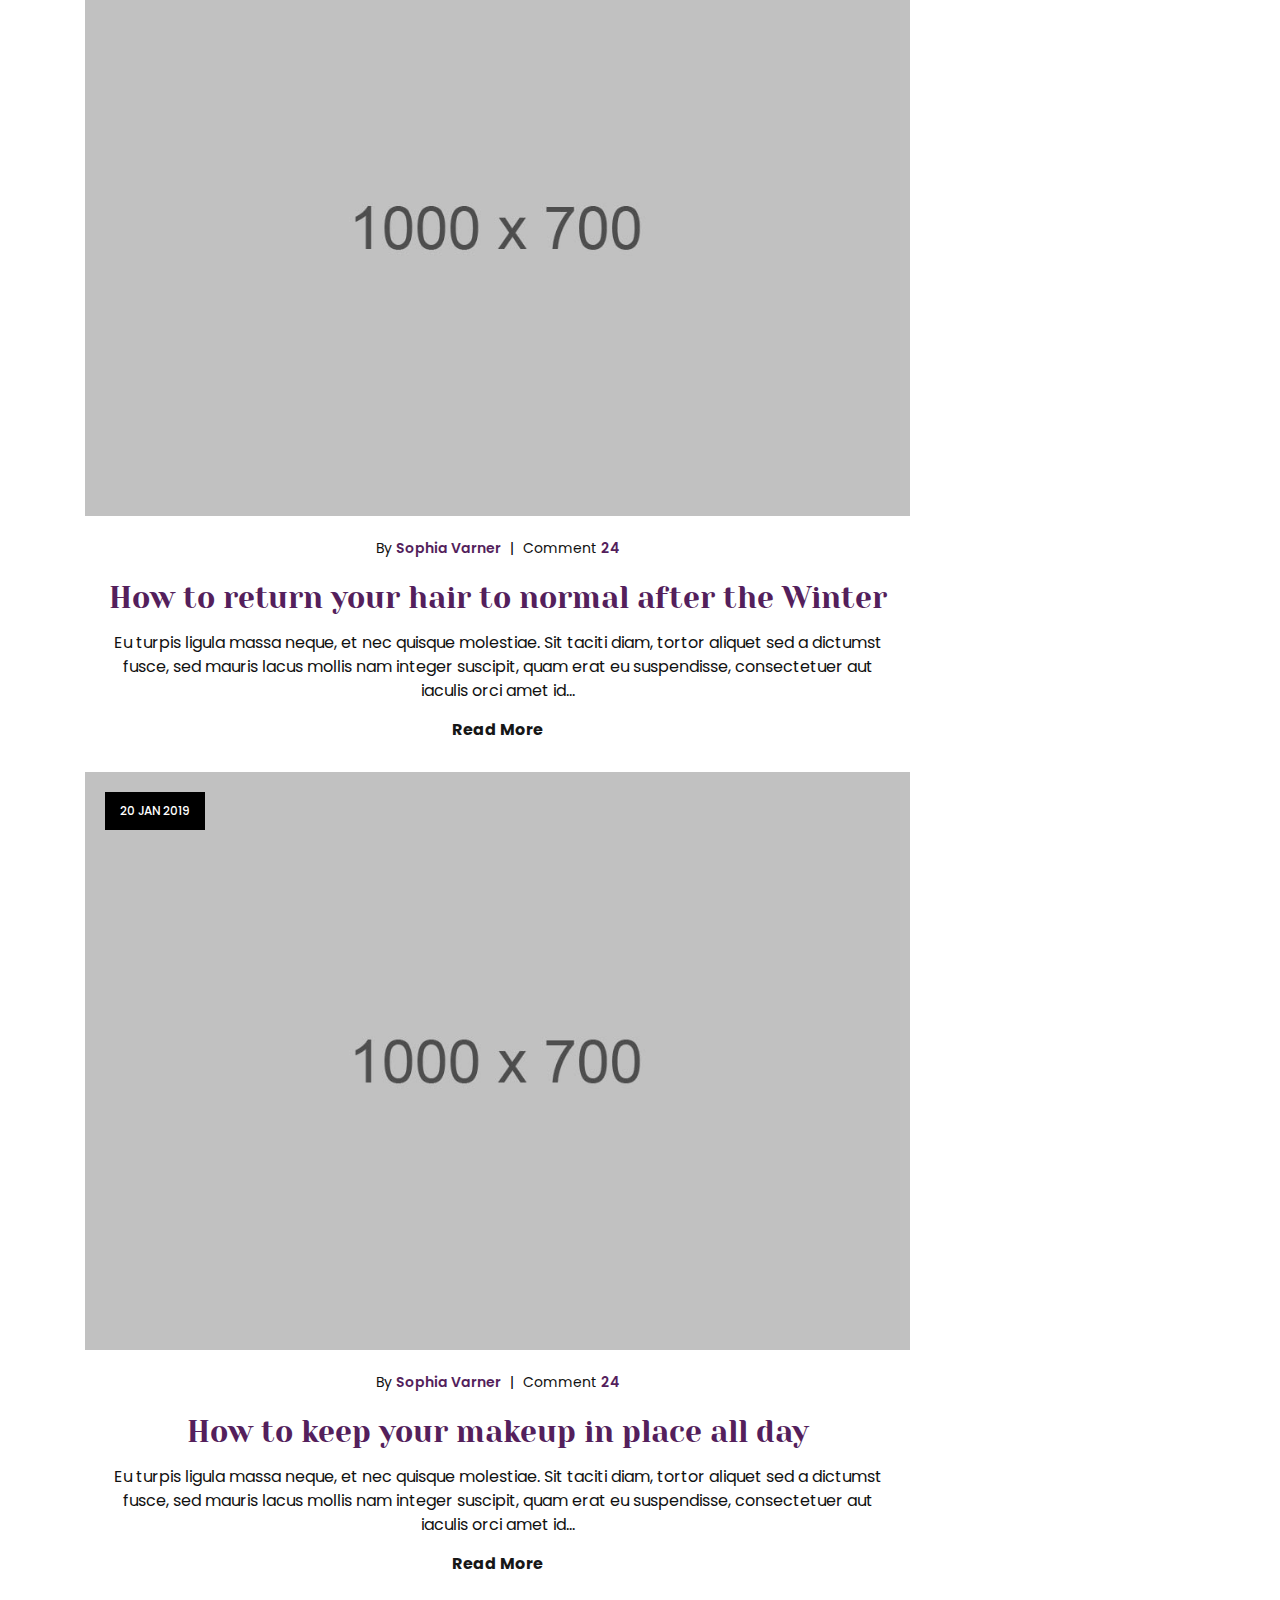
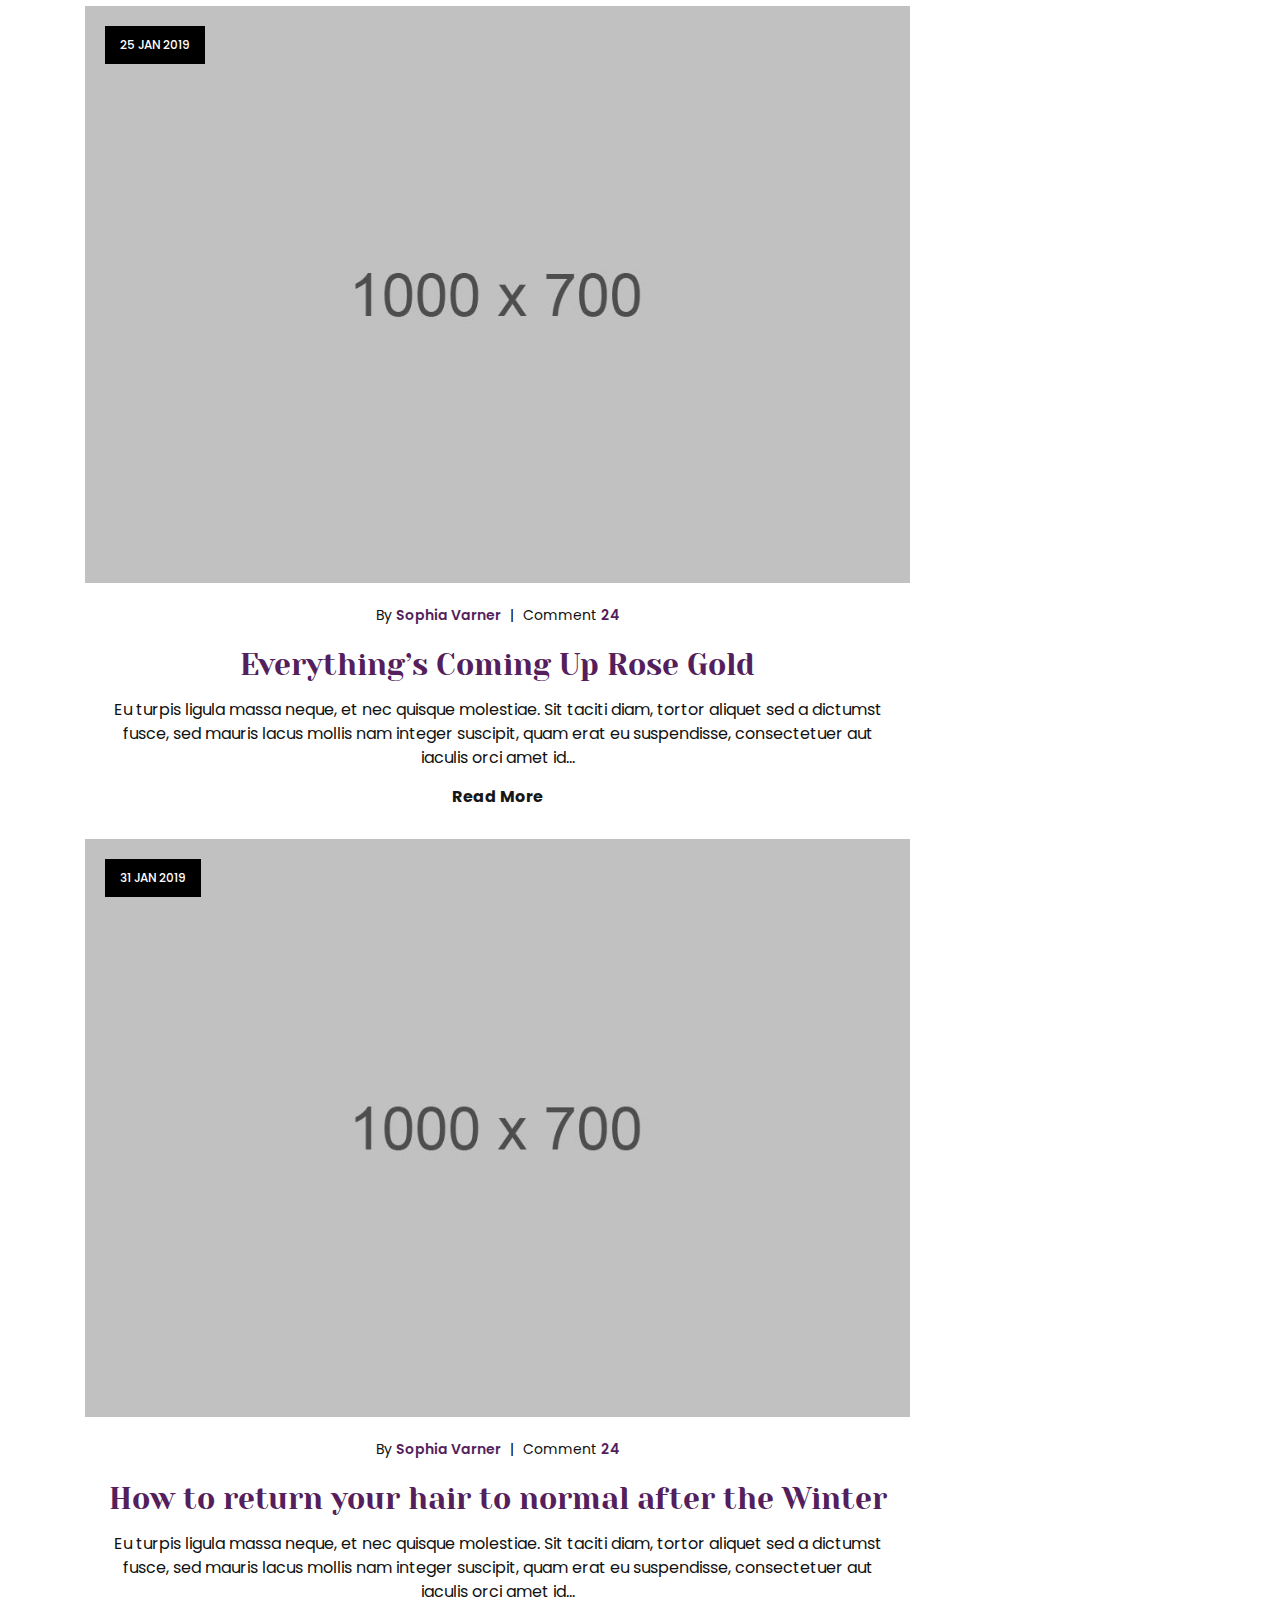
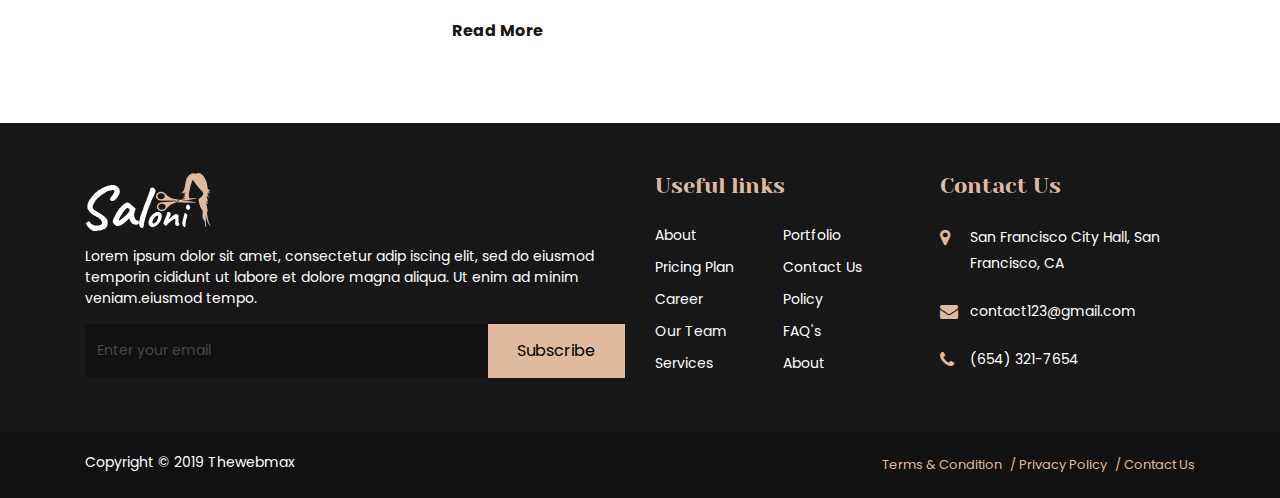
<file: saloni-html/html/blog-list-sidebar.html>
<!DOCTYPE html>

<html lang="en">

<head>

    <!-- META -->
    <meta charset="utf-8">
    <meta http-equiv="X-UA-Compatible" content="IE=edge">
    <meta name="keywords" content="" />
    <meta name="author" content="" />
    <meta name="robots" content="" />    
    <meta name="description" content="" />
    
    <!-- FAVICONS ICON -->
    <link rel="icon" href="images/favicon.ico" type="image/x-icon" />
    <link rel="shortcut icon" type="image/x-icon" href="images/favicon.png" />
    
    <!-- PAGE TITLE HERE -->
    <title>Saloni Template | Blog List</title>
    
    <!-- MOBILE SPECIFIC -->
    <meta name="viewport" content="width=device-width, initial-scale=1">
    

    
    <!-- BOOTSTRAP STYLE SHEET -->
    <link rel="stylesheet" type="text/css" href="css/bootstrap.min.css">
    <!-- FONTAWESOME STYLE SHEET -->
    <link rel="stylesheet" type="text/css" href="css/fontawesome/css/font-awesome.min.css" />

    <!-- OWL CAROUSEL STYLE SHEET -->
    <link rel="stylesheet" type="text/css" href="css/owl.carousel.min.css">
    <!-- BOOTSTRAP SLECT BOX STYLE SHEET  -->
    <link rel="stylesheet" type="text/css" href="css/bootstrap-select.min.css">    
    <!-- MAGNIFIC POPUP STYLE SHEET -->
    <link rel="stylesheet" type="text/css" href="css/magnific-popup.min.css">
    <!-- LOADER STYLE SHEET -->
    <link rel="stylesheet" type="text/css" href="css/loader.min.css">    
    <!-- MAIN STYLE SHEET -->
    <link rel="stylesheet" type="text/css" href="css/style.css">
        <!-- FLATICON STYLE SHEET -->
    <link rel="stylesheet" type="text/css" href="css/flaticon.min.css">     
 
     <!-- REVOLUTION SLIDER CSS -->
    <link rel="stylesheet" type="text/css" href="plugins/revolution/revolution/css/settings.css">
    <!-- REVOLUTION NAVIGATION STYLE -->
    <link rel="stylesheet" type="text/css" href="plugins/revolution/revolution/css/navigation.css">
        
    <!-- GOOGLE FONTS -->
    <link href="https://fonts.googleapis.com/css?family=Yeseva+One&display=swap" rel="stylesheet">
    <link href="https://fonts.googleapis.com/css?family=Caveat:400,700&display=swap" rel="stylesheet">
    <link href="https://fonts.googleapis.com/css?family=Poppins&display=swap" rel="stylesheet">    
 
</head>

<body>

	<div id="page-boxed" class="page-wraper"> 
       	
        <!-- HEADER START -->
        <header class="site-header header-style-1 mobile-sider-drawer-menu nav-wide">
        
            <div class="sticky-header main-bar-wraper  navbar-expand-lg">
                <div class="main-bar">
                    <div class="container">
                        <div class="logo-header">
                            <div class="logo-header-inner logo-header-one">
                                <a href="index.html">
                                <img src="images/logo-dark.png" alt="" />
                                </a>
                            </div>
                        </div>
                        <!-- NAV Toggle Button -->

                        <button id="mobile-side-drawer" data-target=".header-nav" data-toggle="collapse" type="button" class="navbar-toggler collapsed">
                            <span class="sr-only">Toggle navigation</span>
                            <span class="icon-bar icon-bar-first"></span>
                            <span class="icon-bar icon-bar-two"></span>
                            <span class="icon-bar icon-bar-three"></span>
                        </button>

                         
                        <div class="extra-nav header-2-nav">
                            <div class="extra-cell">
                                <a href="javascript:;" class="Call-btn site-text-primary">+41 43 542 65 91</a>
                            </div>
                         </div>
                         
                        <!-- MAIN Vav -->
                        <div class="nav-animation header-nav navbar-collapse collapse d-flex justify-content-center">
                    
                            <ul class=" nav navbar-nav">
                                <li><a href="javascript:;">Home</a>
                                    <ul class="sub-menu">
                                        <li><a href="index.html">Home 1</a></li>                                        
                                        <li><a href="index-2.html">Home 2</a></li>
                                        <li><a href="index-3.html">Home 3</a></li>
                                        <li><a href="index-4.html">Home 4</a></li>
                                    </ul>                                  
                                </li>
                                <li><a href="about-1.html">About</a></li>
                                <li><a href="javascript:;">Services</a>
                                    <ul class="sub-menu">
                                        <li><a href="services-1.html">Services one</a></li>                                        
                                        <li><a href="services-2.html">Services Two</a></li>
                                        <li><a href="services-detail.html">Services Detail</a></li>
                                    </ul>                                
                                </li>
                                <li><a href="javascript:;">Gallery</a>
                                    <ul class="sub-menu">
                                        <li><a href="gallery-grid.html">Gallery Grid</a></li>                                        
                                        <li><a href="gallery-masonry.html">Gallery Masonry</a></li>
                                        <li><a href="gallery-carousel.html">Gallery Carousel</a></li>
                                    </ul>                                
                                </li>
                                <li><a href="javascript:;">Blog</a>
                                    <ul class="sub-menu">
                                        <li><a href="blog-grid.html">Blog Grid</a></li>                                        
                                        <li><a href="blog-list-sidebar.html">Blog List</a></li>
                                        <li><a href="blog-post-right-sidebar.html">Blog Post</a></li>
                                    </ul>                                
                                </li>                                                                
                                <li>
                                    <a href="javascript:;">Pages</a>
                                    <ul class="sub-menu">
                                        <li><a href="about-1.html">About us</a></li>                                        
                                        <li><a href="our-prices.html">Pricing Plan</a></li>
                                        <li><a href="icon-font.html">Icon Font</a></li>
                                        <li><a href="error-404.html">Error 404</a></li>
                                        <li><a href="Faq.html">FAQ</a></li>
                                        <li><a href="team.html">Team</a></li>
                                        <li><a href="team-single.html">Team Single</a></li>
                                    </ul>
                                </li>
                                <li><a href="contact-1.html">Contact us</a></li>                                
                            </ul>

                        </div>
                        
                    </div>
                </div>
            </div>
            
        </header>
        <!-- HEADER END -->
        
        <!-- CONTENT START -->
        <div class="page-content">
        
            <!-- INNER PAGE BANNER -->
            <div class="wt-bnr-inr overlay-wraper bg-center" style="background-image:url(images/banner/9.jpg);">
            	<div class="overlay-main site-bg-secondry opacity-07"></div>
                <div class="container">
                    <div class="wt-bnr-inr-entry">
                    	<div class="banner-title-outer">
                        	<div class="banner-title-name">
                        		<h2 class="site-text-primary">Blog List</h2>
                            </div>
                        </div>
                        <!-- BREADCRUMB ROW -->                            
                        
                            <div>
                                <ul class="wt-breadcrumb breadcrumb-style-2">
                                    <li><a href="javascript:void(0);">Home</a></li>
                                    <li>Blog List</li>
                                </ul>
                            </div>
                        
                        <!-- BREADCRUMB ROW END -->                        
                    </div>
                </div>
            </div>
            <!-- INNER PAGE BANNER END -->

            <!-- OUR BLOG START -->
            <div class="section-full  p-t80 p-b50 bg-white">
				<div class="container">
                
                    <!-- BLOG SECTION START -->
                    <div class="section-content">
                        <div class="row d-flex justify-content-center">
                        
                            <div class="col-xl-9 col-lg-8 col-md-12 col-sm-12">
                                <!--Block one-->
                                <div class="blog-post date-style-2 blog-lg">
                                    <div class="wt-post-media wt-img-effect zoom-slow">
                                        <a href="javascript:;"><img src="images/blog/default/thum1.jpg" alt=""></a>
                                    </div>
                                    <div class="wt-post-info bg-white p-a20 p-b0 text-center">
                                        <div class="wt-post-meta ">
                                            <ul>
                                                <li class="post-date"><span>20 Jan 2019</span> </li>
                                                <li class="post-user"><a href="javascript:void(0);"> By <span class="site-text-primary"> Sophia Varner</span></a> </li>
                                                <li class="post-comment"><a href="javascript:void(0);">Comment <span class="site-text-primary"> 24</span></a> </li>
                                            </ul>
                                        </div>                                 
                                        <div class="wt-post-title ">
                                            <h3 class="post-title"><a href="javascript:;" class="site-text-primary">How to keep your makeup in place all day</a></h3>
                                        </div>
                                        <div class="wt-post-text m-b15">
                                        	<p>Eu turpis ligula massa neque, et nec quisque molestiae. Sit taciti diam, tortor aliquet sed a dictumst fusce, sed mauris lacus mollis nam integer suscipit, quam erat eu suspendisse, consectetuer aut iaculis orci amet id…</p>
                                        </div>
                                        <div class="wt-post-readmore ">
                                            <a href="javascript:;" class="site-button-link black">Read More</a>
                                        </div>                                        
                                   </div>                                
                                </div>

                                <!--Block two-->
                                <div class="blog-post date-style-2">
                                    <div class="wt-post-media wt-img-effect zoom-slow">
                                        <a href="javascript:;"><img src="images/blog/default/thum2.jpg" alt=""></a>
                                    </div>
                                    <div class="wt-post-info bg-white p-a20 p-b0 text-center">
                                        <div class="wt-post-meta ">
                                            <ul>
                                                <li class="post-date"><span>25 Jan 2019</span> </li>
                                                <li class="post-user"><a href="javascript:void(0);"> By <span class="site-text-primary"> Sophia Varner</span></a> </li>
                                                <li class="post-comment"><a href="javascript:void(0);">Comment <span class="site-text-primary"> 24</span></a> </li>                                      
                                            </ul>
                                        </div>                                  
                                        <div class="wt-post-title ">
                                            <h3 class="post-title"><a href="javascript:;" class="site-text-primary">Everything’s Coming Up Rose Gold</a></h3>
                                        </div>
                                        <div class="wt-post-text m-b15">
                                        	<p>Eu turpis ligula massa neque, et nec quisque molestiae. Sit taciti diam, tortor aliquet sed a dictumst fusce, sed mauris lacus mollis nam integer suscipit, quam erat eu suspendisse, consectetuer aut iaculis orci amet id…</p>
                                        </div>                                        
                                        <div class="wt-post-readmore ">
                                            <a href="javascript:;" class="site-button-link black">Read More</a>
                                        </div>                                        
                                    </div>                                
                                </div>

                                <!--Block three-->
                                <div class="blog-post date-style-2">
                                    <div class="wt-post-media wt-img-effect zoom-slow">
                                        <a href="javascript:;"><img src="images/blog/default/thum3.jpg" alt=""></a>
                                    </div>
                                    <div class="wt-post-info bg-white p-a20 p-b0 text-center">
                                        <div class="wt-post-meta ">
                                            <ul>
                                                <li class="post-date"><span>31 Jan 2019</span> </li>
                                                <li class="post-user"><a href="javascript:void(0);"> By <span class="site-text-primary"> Sophia Varner</span></a> </li>
                                                <li class="post-comment"><a href="javascript:void(0);">Comment <span class="site-text-primary"> 24</span></a> </li>
                                            </ul>
                                        </div>                                  
                                        <div class="wt-post-title ">
                                            <h3 class="post-title"><a href="javascript:;" class="site-text-primary">How to return your hair to normal after the Winter</a></h3>
                                        </div>
                                        <div class="wt-post-text m-b15">
                                        	<p>Eu turpis ligula massa neque, et nec quisque molestiae. Sit taciti diam, tortor aliquet sed a dictumst fusce, sed mauris lacus mollis nam integer suscipit, quam erat eu suspendisse, consectetuer aut iaculis orci amet id…</p>
                                        </div>                                        
                                        <div class="wt-post-readmore ">
                                            <a href="javascript:;" class="site-button-link black">Read More</a>
                                        </div>
                                    </div>                                
                                </div> 

                                <!--Block Four-->
                                <div class="blog-post date-style-2">
                                    <div class="wt-post-media wt-img-effect zoom-slow">
                                        <a href="javascript:;"><img src="images/blog/default/thum4.jpg" alt=""></a>
                                    </div>
                                    <div class="wt-post-info bg-white p-a20 p-b0 text-center">
                                        <div class="wt-post-meta ">
                                            <ul>
                                                <li class="post-date"><span>20 Jan 2019</span> </li>
                                                <li class="post-user"><a href="javascript:void(0);"> By <span class="site-text-primary"> Sophia Varner</span></a> </li>
                                                <li class="post-comment"><a href="javascript:void(0);">Comment <span class="site-text-primary"> 24</span></a> </li>
                                            </ul>
                                        </div>                                 
                                        <div class="wt-post-title ">
                                            <h3 class="post-title"><a href="javascript:;" class="site-text-primary">How to keep your makeup in place all day</a></h3>
                                        </div>
                                        <div class="wt-post-text m-b15">
                                        	<p>Eu turpis ligula massa neque, et nec quisque molestiae. Sit taciti diam, tortor aliquet sed a dictumst fusce, sed mauris lacus mollis nam integer suscipit, quam erat eu suspendisse, consectetuer aut iaculis orci amet id…</p>
                                        </div>                                        
                                        <div class="wt-post-readmore ">
                                            <a href="javascript:;" class="site-button-link black">Read More</a>
                                        </div>                                        
                                   </div>                                
                                </div>

                                <!--Block Five-->
                                <div class="blog-post date-style-2">
                                    <div class="wt-post-media wt-img-effect zoom-slow">
                                        <a href="javascript:;"><img src="images/blog/default/thum5.jpg" alt=""></a>
                                    </div>
                                    <div class="wt-post-info bg-white p-a20 p-b0 text-center">
                                        <div class="wt-post-meta ">
                                            <ul>
                                                <li class="post-date"><span>25 Jan 2019</span> </li>
                                                <li class="post-user"><a href="javascript:void(0);"> By <span class="site-text-primary"> Sophia Varner</span></a> </li>
                                                <li class="post-comment"><a href="javascript:void(0);">Comment <span class="site-text-primary"> 24</span></a> </li>                                      
                                            </ul>
                                        </div>                                  
                                        <div class="wt-post-title ">
                                            <h3 class="post-title"><a href="javascript:;" class="site-text-primary">Everything’s Coming Up Rose Gold</a></h3>
                                        </div>
                                        <div class="wt-post-text m-b15">
                                        	<p>Eu turpis ligula massa neque, et nec quisque molestiae. Sit taciti diam, tortor aliquet sed a dictumst fusce, sed mauris lacus mollis nam integer suscipit, quam erat eu suspendisse, consectetuer aut iaculis orci amet id…</p>
                                        </div>                                        
                                        <div class="wt-post-readmore ">
                                            <a href="javascript:;" class="site-button-link black">Read More</a>
                                        </div>                                        
                                    </div>                                
                                </div>

                                <!--Block Six-->
                                <div class="blog-post date-style-2">
                                    <div class="wt-post-media wt-img-effect zoom-slow">
                                        <a href="javascript:;"><img src="images/blog/default/thum6.jpg" alt=""></a>
                                    </div>
                                    <div class="wt-post-info bg-white p-a20 p-b0 text-center">
                                        <div class="wt-post-meta ">
                                            <ul>
                                                <li class="post-date"><span>31 Jan 2019</span> </li>
                                                <li class="post-user"><a href="javascript:void(0);"> By <span class="site-text-primary"> Sophia Varner</span></a> </li>
                                                <li class="post-comment"><a href="javascript:void(0);">Comment <span class="site-text-primary"> 24</span></a> </li>
                                            </ul>
                                        </div>                                  
                                        <div class="wt-post-title ">
                                            <h3 class="post-title"><a href="javascript:;" class="site-text-primary">How to return your hair to normal after the Winter</a></h3>
                                        </div>
                                        <div class="wt-post-text m-b15">
                                        	<p>Eu turpis ligula massa neque, et nec quisque molestiae. Sit taciti diam, tortor aliquet sed a dictumst fusce, sed mauris lacus mollis nam integer suscipit, quam erat eu suspendisse, consectetuer aut iaculis orci amet id…</p>
                                        </div>                                        
                                        <div class="wt-post-readmore ">
                                            <a href="javascript:;" class="site-button-link black">Read More</a>
                                        </div>
                                    </div>                                
                                </div> 

                                <!--Block Seven-->
                                <div class="blog-post date-style-2">
                                    <div class="wt-post-media wt-img-effect zoom-slow">
                                        <a href="javascript:;"><img src="images/blog/default/thum7.jpg" alt=""></a>
                                    </div>
                                    <div class="wt-post-info bg-white p-a20 p-b0 text-center">
                                        <div class="wt-post-meta ">
                                            <ul>
                                                <li class="post-date"><span>20 Jan 2019</span> </li>
                                                <li class="post-user"><a href="javascript:void(0);"> By <span class="site-text-primary"> Sophia Varner</span></a> </li>
                                                <li class="post-comment"><a href="javascript:void(0);">Comment <span class="site-text-primary"> 24</span></a> </li>
                                            </ul>
                                        </div>                                 
                                        <div class="wt-post-title ">
                                            <h3 class="post-title"><a href="javascript:;" class="site-text-primary">How to keep your makeup in place all day</a></h3>
                                        </div>
                                        <div class="wt-post-text m-b15">
                                        	<p>Eu turpis ligula massa neque, et nec quisque molestiae. Sit taciti diam, tortor aliquet sed a dictumst fusce, sed mauris lacus mollis nam integer suscipit, quam erat eu suspendisse, consectetuer aut iaculis orci amet id…</p>
                                        </div>                                        
                                        <div class="wt-post-readmore ">
                                            <a href="javascript:;" class="site-button-link black">Read More</a>
                                        </div>                                        
                                   </div>                                
                                </div>

                                <!--Block Eight-->
                                <div class="blog-post date-style-2">
                                    <div class="wt-post-media wt-img-effect zoom-slow">
                                        <a href="javascript:;"><img src="images/blog/default/thum8.jpg" alt=""></a>
                                    </div>
                                    <div class="wt-post-info bg-white p-a20 p-b0 text-center">
                                        <div class="wt-post-meta ">
                                            <ul>
                                                <li class="post-date"><span>25 Jan 2019</span> </li>
                                                <li class="post-user"><a href="javascript:void(0);"> By <span class="site-text-primary"> Sophia Varner</span></a> </li>
                                                <li class="post-comment"><a href="javascript:void(0);">Comment <span class="site-text-primary"> 24</span></a> </li>                                      
                                            </ul>
                                        </div>                                  
                                        <div class="wt-post-title ">
                                            <h3 class="post-title"><a href="javascript:;" class="site-text-primary">Everything’s Coming Up Rose Gold</a></h3>
                                        </div>
                                        <div class="wt-post-text m-b15">
                                        	<p>Eu turpis ligula massa neque, et nec quisque molestiae. Sit taciti diam, tortor aliquet sed a dictumst fusce, sed mauris lacus mollis nam integer suscipit, quam erat eu suspendisse, consectetuer aut iaculis orci amet id…</p>
                                        </div>                                        
                                        <div class="wt-post-readmore ">
                                            <a href="javascript:;" class="site-button-link black">Read More</a>
                                        </div>                                        
                                    </div>                                
                                </div>
       
                                <!--Block Nine-->
                                <div class="blog-post date-style-2">
                                    <div class="wt-post-media wt-img-effect zoom-slow">
                                        <a href="javascript:;"><img src="images/blog/default/thum9.jpg" alt=""></a>
                                    </div>
                                    <div class="wt-post-info bg-white p-a20 p-b0 text-center">
                                        <div class="wt-post-meta ">
                                            <ul>
                                                <li class="post-date"><span>31 Jan 2019</span> </li>
                                                <li class="post-user"><a href="javascript:void(0);"> By <span class="site-text-primary"> Sophia Varner</span></a> </li>
                                                <li class="post-comment"><a href="javascript:void(0);">Comment <span class="site-text-primary"> 24</span></a> </li>
                                            </ul>
                                        </div>                                  
                                        <div class="wt-post-title ">
                                            <h3 class="post-title"><a href="javascript:;" class="site-text-primary">How to return your hair to normal after the Winter</a></h3>
                                        </div>
                                        <div class="wt-post-text m-b15">
                                        	<p>Eu turpis ligula massa neque, et nec quisque molestiae. Sit taciti diam, tortor aliquet sed a dictumst fusce, sed mauris lacus mollis nam integer suscipit, quam erat eu suspendisse, consectetuer aut iaculis orci amet id…</p>
                                        </div>                                        
                                        <div class="wt-post-readmore ">
                                            <a href="javascript:;" class="site-button-link black">Read More</a>
                                        </div>
                                    </div>                                
                                </div> 
                            </div> 
                            
                            <!-- SIDE BAR START -->
                            <div class="col-xl-3 col-lg-4 col-md-12 col-sm-12 rightSidebar  m-b30">
                            
                                <aside  class="side-bar bg-orange-light2 p-t15">
                                    
                                        <!-- SEARCH -->
                                        <div class="widget p-a10">
                                            
                                            <div class="text-left m-b30">
                                                <h4 class="widget-title">Search</h4>
                                                <div class="wt-separator sep-gradient-light"></div>
                                            </div>
                                            <div class="search-bx">
                                                <form role="search" method="post">
                                                    <div class="input-group">
                                                        <input name="news-letter" type="text" class="form-control" placeholder="Write your text">
                                                        <span class="input-group-btn">
                                                            <button type="submit" class="btn"><i class="fa fa-search"></i></button>
                                                        </span>
                                                    </div>
                                                </form>
                                            </div>
                                        </div>
                                        
										<div class="widget widget-team p-a10">
                                            <h4 class="widget-title">About Author</h4>
                                            <div class="widget-post m-b15">
                                                <img src="images/team/pic1.jpg" alt="" class="img-responsive">
                                            </div>
                                            <div class="team-detail  text-center">
                                                <h5 class="m-t0">Taminm Alows</h5>
                                                <p>We are the dolor sit ametLorem Ipsum Proin gravida nibh vel velit auctor aliquet.
                                                  Aenean sollicitudin. 
                                                 </p>
                                             </div>                                            
                                        </div>                                        
                                        
                                     
                                                                                                        
                                        <!-- RECENT POSTS -->
                                        <div class="widget recent-posts-entry p-a10">
                                            <div class="text-left m-b30">
                                                <h4 class="widget-title">Popular Posts</h4>
                                                <div class="wt-separator sep-gradient-light"></div>
                                            </div>                                    
                                            <div class="section-content">
                                                <div class="widget-post-bx">
                                                    <div class="widget-post clearfix">
                                                        <div class="wt-post-media">
                                                            <img src="images/blog/recent-blog/pic1.jpg" alt="">
                                                        </div>
                                                        <div class="wt-post-info">
                                                            <div class="wt-post-header">
                                                                <h6 class="post-title"> <a href="#">Spa treatments for you at home</a></h6>
                                                            </div>                                                    
                                                            <div class="wt-post-meta">
                                                                <ul>
                                                                    <li class="post-author">26 Dec</li>
                                                                    <li class="post-comment">58 Comment</li>
                                                                </ul>
                                                            </div>                                            
                                                        </div>
                                                    </div>
                                                    <div class="widget-post clearfix">
                                                        <div class="wt-post-media">
                                                            <img src="images/blog/recent-blog/pic2.jpg" alt="">
                                                        </div>
                                                        <div class="wt-post-info">
                                                            <div class="wt-post-header">
                                                                <h6 class="post-title"><a href="#">Cleaning Tips For Your Big Day</a></h6>
                                                            </div>                                                    
                                                            <div class="wt-post-meta">
                                                                <ul>
                                                                    <li class="post-author">18 Dec</li>
                                                                    <li class="post-comment"> 35 Comment</li>
                                                                </ul>
                                                            </div>                                            
                                                        </div>
                                                    </div>
                                                    <div class="widget-post clearfix">
                                                        <div class="wt-post-media">
                                                            <img src="images/blog/recent-blog/pic3.jpg" alt="">
                                                        </div>
                                                        <div class="wt-post-info">
                                                            <div class="wt-post-header">
                                                                <h6 class="post-title"> <a href="#">Cleaning Tips From Cleaners</a> </h6>
                                                            </div>                                                    
                                                            <div class="wt-post-meta">
                                                                <ul>
                                                                    <li class="post-author">20 Dec</li>
                                                                    <li class="post-comment"> 46 Comment</li>
                                                                </ul>
                                                            </div>                                            
                                                        </div>
                                                    </div>                                                  
                                                </div>
                                            </div>
                                        </div>
                                        
                                        <!-- Social -->
                                        <div class="widget p-a10">
                                            <div class="text-left m-b30">
                                                <h4 class="widget-title">Follow Us</h4>
                                                <div class="wt-separator sep-gradient-light"></div>
                                            </div>                                         
                                            <div class="widget_social_inks">
                                                <ul class="social-icons social-square social-darkest social-md">
                                                    <li><a href="javascript:void(0);" class="fa fa-facebook"></a></li>
                                                    <li><a href="javascript:void(0);" class="fa fa-twitter"></a></li>
                                                    <li><a href="javascript:void(0);" class="fa fa-linkedin"></a></li>
                                                    <li><a href="javascript:void(0);" class="fa fa-rss"></a></li>
                                                    <li><a href="javascript:void(0);" class="fa fa-youtube"></a></li>
                                                    <li><a href="javascript:void(0);" class="fa fa-instagram"></a></li>
                                                </ul>
                                            </div>
                                        </div>  
                                        
                                        <!-- CATEGORY -->   
                                       <div class="widget widget_services p-a10">
                                            <div class="text-left m-b30">
                                                <h4 class="widget-title">Categories</h4>
                                                <div class="wt-separator sep-gradient-light"></div>
                                            </div>
                                            <ul>
                                                <li><a href="javascript:void(0);">Hairslyle</a><span class="badge">28</span></li>
                                                <li><a href="javascript:void(0);">Makeup</a><span class="badge">05</span></li>
                                                <li><a href="javascript:void(0);">Skincare</a><span class="badge">24</span></li>
                                                <li><a href="javascript:void(0);">Lamination</a><span class="badge">15</span></li>
                                                <li><a href="javascript:void(0);">Eyebrows</a><span class="badge">20</span></li>
                                                <li><a href="javascript:void(0);">Beauty</a><span class="badge">15</span></li>
                                                <li><a href="javascript:void(0);">Correction</a><span class="badge">20</span></li>                                                
                                            </ul>
                                        </div>                                               
                                                                                
                                        <!-- TAGS -->
                                        <div class="widget widget_tag_cloud p-a10">
                                            <div class="text-left m-b30">
                                                <h4 class="widget-title">Tags</h4>
                                                <div class="wt-separator sep-gradient-light"></div>
                                            </div>  
                                                               
                                            <div class="tagcloud">
                                                <a href="javascript:void(0);">Coloring</a>
                                                <a href="javascript:void(0);">Hairstyle </a>
                                                <a href="javascript:void(0);">Makeup</a>                                            
                                                <a href="javascript:void(0);">Body Treatments </a>
                                                <a href="javascript:void(0);">Facials</a>
                                                <a href="javascript:void(0);">Massages</a>
                                                <a href="javascript:void(0);">Nail Art</a>
                                                <a href="javascript:void(0);">Theraphies</a>
                                                <a href="javascript:void(0);">Waxing</a>
                                            </div>
                                        </div>
                                        
                            
                                  
                                   </aside>
        
                            </div>
                            <!-- SIDE BAR END -->                           

                                                        
                        </div>
                        
                        
                                                   
                    </div>
                    
                </div>
                
             </div>   
            <!-- OUR BLOG END -->
                
             
            
        </div>
        <!-- CONTENT END -->
        
        <!-- FOOTER START -->
        <footer class="site-footer footer-large footer-dark text-white">
            
            <!-- FOOTER BLOCKES START -->  
            <div class="footer-top  dot2-left-top-img">
                <div class="container">
                    <div class="row">
                    
                        <div class="col-lg-6 col-md-12 col-sm-12">  
                            <div class="widget widget_about">
                                <div class="logo-footer clearfix p-b15">
                                    <a href="index.html"><img src="images/logo-light.png" alt="" ></a>
                                </div>
                                <p>Lorem ipsum dolor sit amet, consectetur adip iscing elit, sed do eiusmod temporin cididunt ut labore et dolore magna aliqua. Ut enim ad minim veniam.eiusmod tempo.</p>
                               
                                <div class="newsletter-input">
                                  <div class="input-group">
                                    <input id="email" type="text" class="form-control" name="email" placeholder="Enter your email">
                                    <div class="input-group-append">
                                      <button type="submit" class="input-group-text nl-search-btn text-black site-bg-secondry">Subscribe</button>
                                    </div>
                                  </div>
                                </div>
                        
                            </div>
                            
                        </div> 

						<div class="col-lg-3 col-md-6 col-sm-12">
                            <div class="widget widget_services">
                                <h4 class="widget-title">Useful links</h4>
							    <ul>
                                    <li><a href="javascript:;">About</a><a href="javascript:;">Portfolio</a></li>
                                    <li><a href="javascript:;">Pricing Plan </a><a href="javascript:;">Contact Us</a></li>
                                    <li><a href="javascript:;">Career </a><a href="javascript:;">Policy</a></li>
                                    <li><a href="javascript:;">Our Team </a><a href="javascript:;">FAQ's</a></li>
                                    <li><a href="javascript:;">Services </a><a href="javascript:;">About</a></li>
                                </ul>
                            </div>
                                                    
                        </div> 

                        <div class="col-lg-3 col-md-6 col-sm-12">
                            <div class="widget recent-posts-entry">
                                <h4 class="widget-title">Contact Us</h4>
                                  <ul class="widget_address"> 
                                  	<li><i class="fa fa-map-marker"></i>San Francisco City Hall, San Francisco, CA</li>
                                    <li><i class="fa fa-envelope"></i>contact123@gmail.com</li>
                                    <li> <i class="fa fa-phone"></i>(654) 321-7654 </li>
                                </ul>  
                            </div>           
                        </div>
                                              
                    </div>
                </div>
            </div>
            <!-- FOOTER COPYRIGHT -->
            
            <div class="footer-bottom">
              <div class="container">
                <div class="wt-footer-bot-left d-flex justify-content-between">
                    <span class="copyrights-text">Copyright © 2019 Thewebmax</span>
                    <ul class="copyrights-nav"> 
                        <li><a href="javascript:void(0);">Terms  &amp; Condition</a></li>
                        <li><a href="javascript:void(0);">Privacy Policy</a></li>
                        <li><a href="contact-1.html">Contact Us</a></li>
                    </ul>     
                </div>
              </div>   
            </div>   


        </footer>
        <!-- FOOTER END -->
        
        <!-- BUTTON TOP START -->
		<button class="scroltop"><span class="fa fa-angle-up  relative" id="btn-vibrate"></span></button>
        
    </div>

<!-- LOADING AREA START ===== -->
<div class="loading-area">
    <div class="loading-box"></div>
    <div class="loading-pic">
        <div class="cssload-loader">
            <div class="cssload-dots">
                <div class="cssload-dot"></div>
                <div class="cssload-dot"></div>
                <div class="cssload-dot"></div>
                <div class="cssload-dot"></div>
                <div class="cssload-dot"></div>
                <div class="cssload-dot"></div>
                <div class="cssload-dot"></div>
                <div class="cssload-dot"></div>
                <div class="cssload-dot"></div>
            </div>
        </div>	
    </div>
</div>
<!-- LOADING AREA  END ====== -->

<!-- JAVASCRIPT  FILES ========================================= --> 
<script  src="js/jquery-2.2.0.min.js"></script><!-- JQUERY.MIN JS -->
<script src="js/popper.min.js"></script><!-- POPPER.MIN JS -->
<script  src="js/bootstrap.min.js"></script><!-- BOOTSTRAP.MIN JS -->
<script src="js/bootstrap-select.min.js"></script><!-- Form js -->
<script  src="js/magnific-popup.min.js"></script><!-- MAGNIFIC-POPUP JS -->
<script  src="js/waypoints.min.js"></script><!-- WAYPOINTS JS -->
<script  src="js/counterup.min.js"></script><!-- COUNTERUP JS -->
<script  src="js/waypoints-sticky.min.js"></script><!-- STICKY HEADER -->
<script  src="js/isotope.pkgd.min.js"></script><!-- MASONRY  -->
<script  src="js/owl.carousel.min.js"></script><!-- OWL  SLIDER  -->
<script  src="js/stellar.min.js"></script><!-- PARALLAX BG IMAGE   -->
<script src="js/theia-sticky-sidebar.js"></script><!-- STICKY SIDEBAR  -->
<script  src="js/custom.js"></script><!-- CUSTOM FUCTIONS  -->



</body>

</html>
</file>
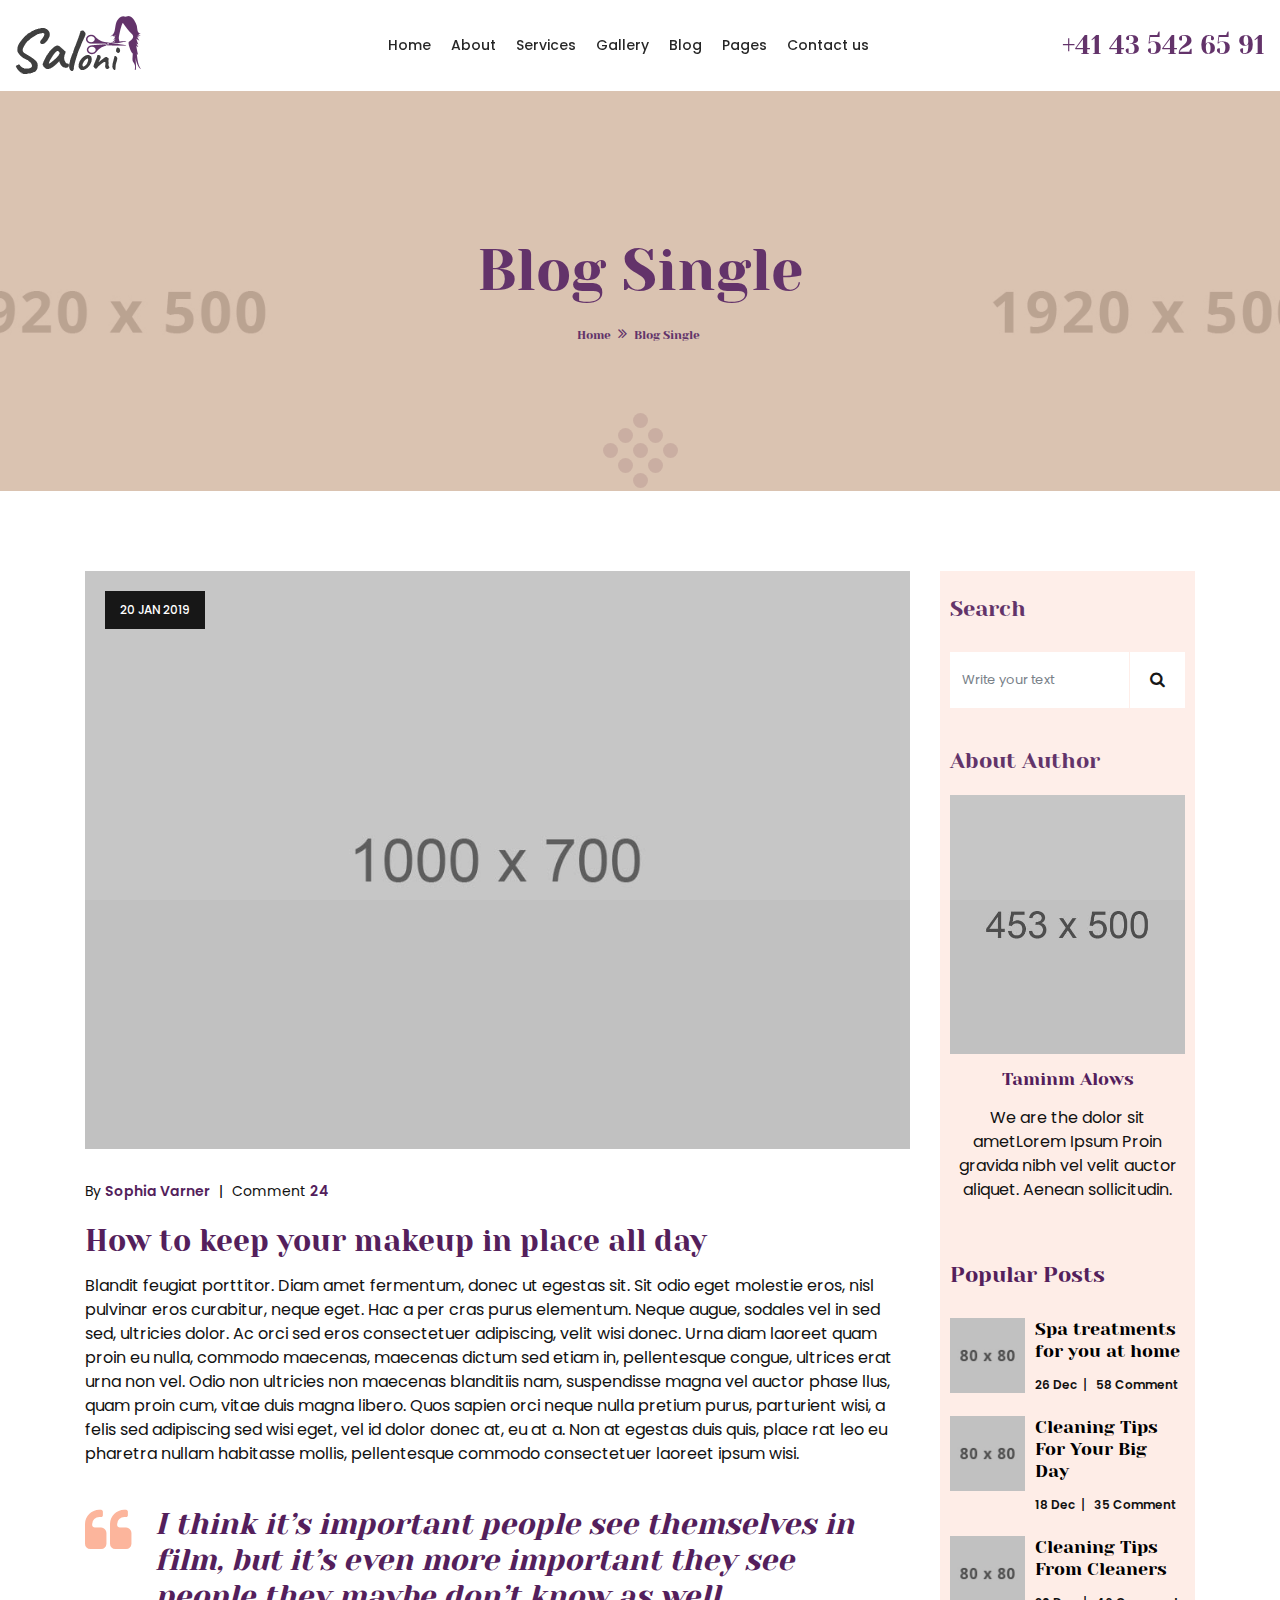
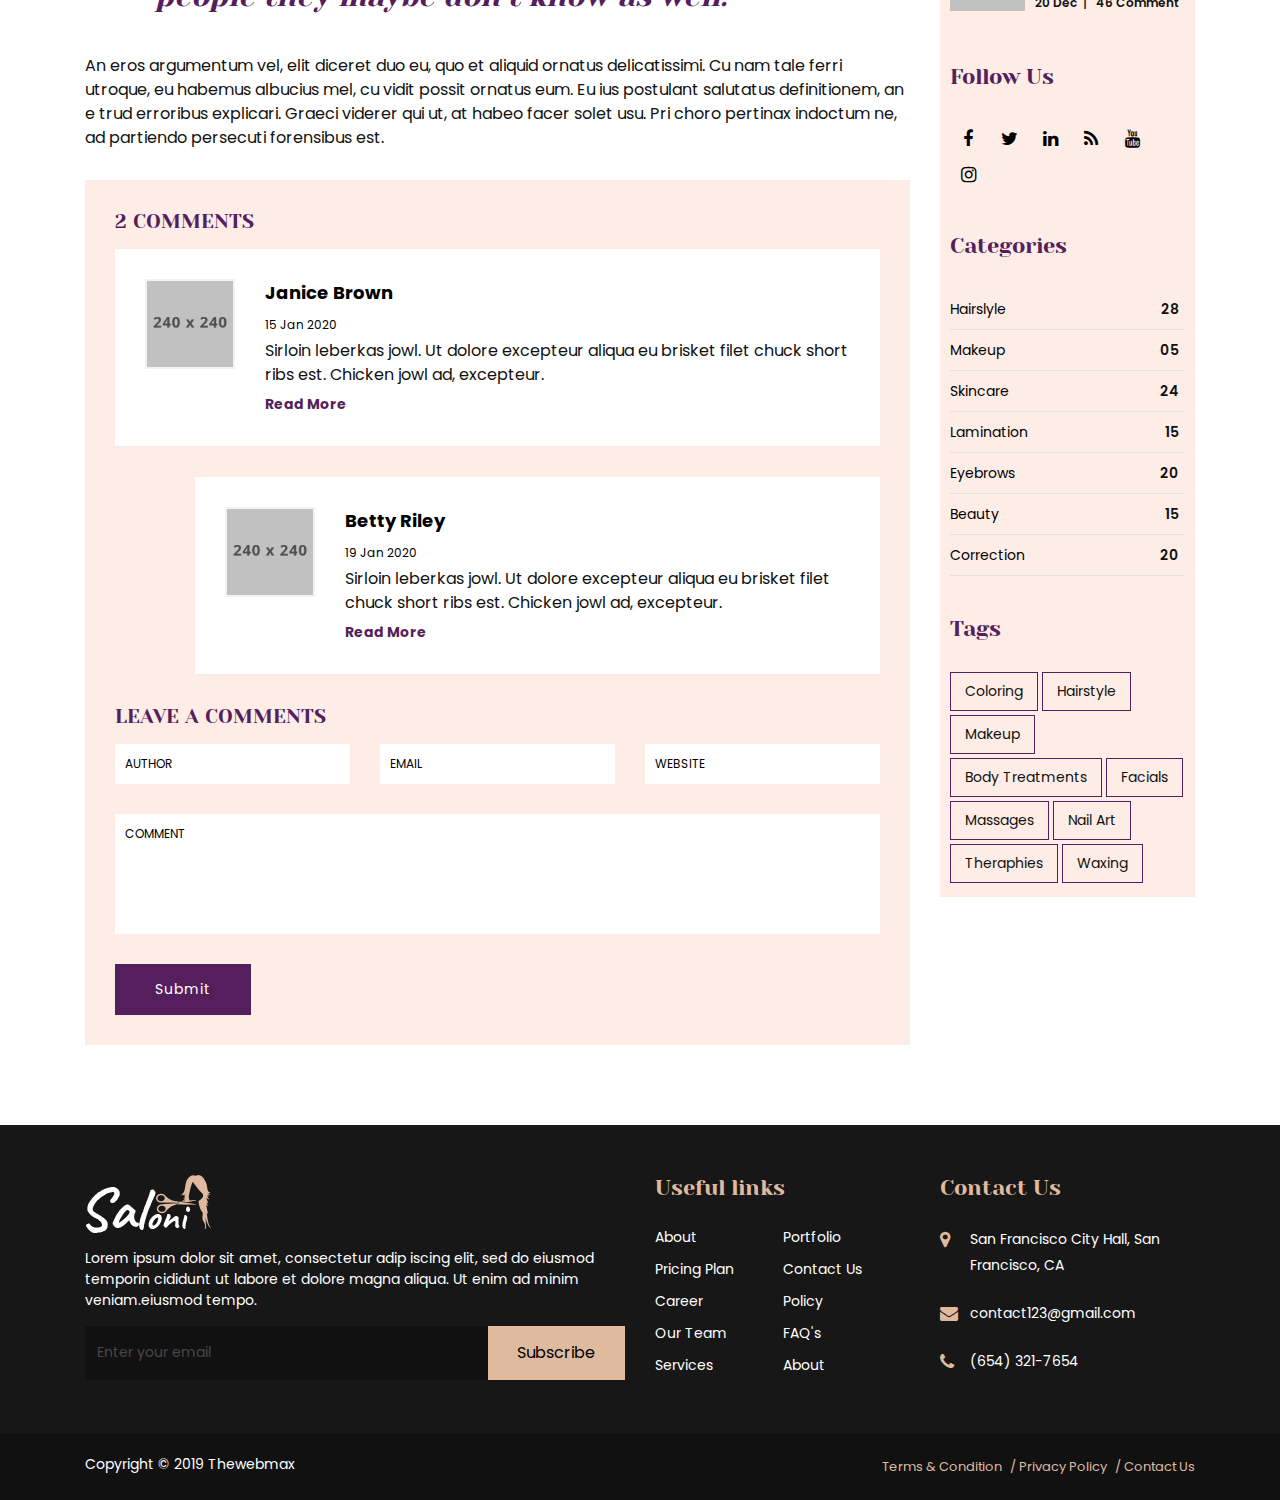
<file: saloni-html/html/blog-post-right-sidebar.html>
<!DOCTYPE html>

<html lang="en">

<head>

    <!-- META -->
    <meta charset="utf-8">
    <meta http-equiv="X-UA-Compatible" content="IE=edge">
    <meta name="keywords" content="" />
    <meta name="author" content="" />
    <meta name="robots" content="" />    
    <meta name="description" content="" />
    
    <!-- FAVICONS ICON -->
    <link rel="icon" href="images/favicon.ico" type="image/x-icon" />
    <link rel="shortcut icon" type="image/x-icon" href="images/favicon.png" />
    
    <!-- PAGE TITLE HERE -->
    <title>Saloni Template | Blog Single</title>
    
    <!-- MOBILE SPECIFIC -->
    <meta name="viewport" content="width=device-width, initial-scale=1">
    

    
    <!-- BOOTSTRAP STYLE SHEET -->
    <link rel="stylesheet" type="text/css" href="css/bootstrap.min.css">
    <!-- FONTAWESOME STYLE SHEET -->
    <link rel="stylesheet" type="text/css" href="css/fontawesome/css/font-awesome.min.css" />

    <!-- OWL CAROUSEL STYLE SHEET -->
    <link rel="stylesheet" type="text/css" href="css/owl.carousel.min.css">
    <!-- BOOTSTRAP SLECT BOX STYLE SHEET  -->
    <link rel="stylesheet" type="text/css" href="css/bootstrap-select.min.css">    
    <!-- MAGNIFIC POPUP STYLE SHEET -->
    <link rel="stylesheet" type="text/css" href="css/magnific-popup.min.css">
    <!-- LOADER STYLE SHEET -->
    <link rel="stylesheet" type="text/css" href="css/loader.min.css">    
    <!-- MAIN STYLE SHEET -->
    <link rel="stylesheet" type="text/css" href="css/style.css">
        <!-- FLATICON STYLE SHEET -->
    <link rel="stylesheet" type="text/css" href="css/flaticon.min.css">     
 
     <!-- REVOLUTION SLIDER CSS -->
    <link rel="stylesheet" type="text/css" href="plugins/revolution/revolution/css/settings.css">
    <!-- REVOLUTION NAVIGATION STYLE -->
    <link rel="stylesheet" type="text/css" href="plugins/revolution/revolution/css/navigation.css">
        
    <!-- GOOGLE FONTS -->
    <link href="https://fonts.googleapis.com/css?family=Yeseva+One&display=swap" rel="stylesheet">
    <link href="https://fonts.googleapis.com/css?family=Caveat:400,700&display=swap" rel="stylesheet">
    <link href="https://fonts.googleapis.com/css?family=Poppins&display=swap" rel="stylesheet">    
 
</head>

<body>

	<div id="page-boxed" class="page-wraper"> 
       	
        <!-- HEADER START -->
        <header class="site-header header-style-1 mobile-sider-drawer-menu nav-wide">
        
            <div class="sticky-header main-bar-wraper  navbar-expand-lg">
                <div class="main-bar">
                    <div class="container">
                        <div class="logo-header">
                            <div class="logo-header-inner logo-header-one">
                                <a href="index.html">
                                <img src="images/logo-dark.png" alt="" />
                                </a>
                            </div>
                        </div>
                        <!-- NAV Toggle Button -->

                        <button id="mobile-side-drawer" data-target=".header-nav" data-toggle="collapse" type="button" class="navbar-toggler collapsed">
                            <span class="sr-only">Toggle navigation</span>
                            <span class="icon-bar icon-bar-first"></span>
                            <span class="icon-bar icon-bar-two"></span>
                            <span class="icon-bar icon-bar-three"></span>
                        </button>

                         
                        <div class="extra-nav header-2-nav">
                            <div class="extra-cell">
                                <a href="javascript:;" class="Call-btn site-text-primary">+41 43 542 65 91</a>
                            </div>
                         </div>
                         
                        <!-- MAIN Vav -->
                        <div class="nav-animation header-nav navbar-collapse collapse d-flex justify-content-center">
                    
                            <ul class=" nav navbar-nav">
                                <li><a href="javascript:;">Home</a>
                                    <ul class="sub-menu">
                                        <li><a href="index.html">Home 1</a></li>                                        
                                        <li><a href="index-2.html">Home 2</a></li>
                                        <li><a href="index-3.html">Home 3</a></li>
                                        <li><a href="index-4.html">Home 4</a></li>
                                    </ul>                                  
                                </li>
                                <li><a href="about-1.html">About</a></li>
                                <li><a href="javascript:;">Services</a>
                                    <ul class="sub-menu">
                                        <li><a href="services-1.html">Services one</a></li>                                        
                                        <li><a href="services-2.html">Services Two</a></li>
                                        <li><a href="services-detail.html">Services Detail</a></li>
                                    </ul>                                
                                </li>
                                <li><a href="javascript:;">Gallery</a>
                                    <ul class="sub-menu">
                                        <li><a href="gallery-grid.html">Gallery Grid</a></li>                                        
                                        <li><a href="gallery-masonry.html">Gallery Masonry</a></li>
                                        <li><a href="gallery-carousel.html">Gallery Carousel</a></li>
                                    </ul>                                
                                </li>
                                <li><a href="javascript:;">Blog</a>
                                    <ul class="sub-menu">
                                        <li><a href="blog-grid.html">Blog Grid</a></li>                                        
                                        <li><a href="blog-list-sidebar.html">Blog List</a></li>
                                        <li><a href="blog-post-right-sidebar.html">Blog Post</a></li>
                                    </ul>                                
                                </li>                                                                
                                <li>
                                    <a href="javascript:;">Pages</a>
                                    <ul class="sub-menu">
                                        <li><a href="about-1.html">About us</a></li>                                        
                                        <li><a href="our-prices.html">Pricing Plan</a></li>
                                        <li><a href="icon-font.html">Icon Font</a></li>
                                        <li><a href="error-404.html">Error 404</a></li>
                                        <li><a href="Faq.html">FAQ</a></li>
                                        <li><a href="team.html">Team</a></li>
                                        <li><a href="team-single.html">Team Single</a></li>
                                    </ul>
                                </li>
                                <li><a href="contact-1.html">Contact us</a></li>                                
                            </ul>

                        </div>
                        
                    </div>
                </div>
            </div>
            
        </header>
        <!-- HEADER END -->
        
        <!-- CONTENT START -->
        <div class="page-content">
        
            <!-- INNER PAGE BANNER -->
            <div class="wt-bnr-inr overlay-wraper bg-center" style="background-image:url(images/banner/9.jpg);">
            	<div class="overlay-main site-bg-secondry opacity-07"></div>
                <div class="container">
                    <div class="wt-bnr-inr-entry">
                    	<div class="banner-title-outer">
                        	<div class="banner-title-name">
                        		<h2 class="site-text-primary">Blog Single</h2>
                            </div>
                        </div>
                        <!-- BREADCRUMB ROW -->                            
                        
                            <div>
                                <ul class="wt-breadcrumb breadcrumb-style-2">
                                    <li><a href="javascript:void(0);">Home</a></li>
                                    <li>Blog Single</li>
                                </ul>
                            </div>
                        
                        <!-- BREADCRUMB ROW END -->                        
                    </div>
                </div>
            </div>
            <!-- INNER PAGE BANNER END -->

            <!-- OUR BLOG START -->
            <div class="section-full  p-t80 p-b50 bg-white">
				<div class="container">
                
                    <!-- BLOG SECTION START -->
                    <div class="section-content">
                        <div class="row d-flex justify-content-center">
                        
                            <div class="col-xl-9 col-lg-8 col-md-12 col-sm-12 m-b30">
                               <!-- BLOG START -->
                                <div class="blog-post date-style-2 blog-lg">
                                    <div class="wt-post-media wt-img-effect zoom-slow">
                                        <a href="javascript:;"><img src="images/blog/default/thum1.jpg" alt=""></a>
                                    </div>
                                    <div class="wt-post-info  bg-white p-t30">
                                        <div class="wt-post-meta ">
                                            <ul>
                                                <li class="post-date"><span>20 Jan 2019</span> </li>
                                                <li class="post-user"><a href="javascript:void(0);"> By <span class="site-text-primary"> Sophia Varner</span></a> </li>
                                                <li class="post-comment"><a href="javascript:void(0);">Comment <span class="site-text-primary"> 24</span></a> </li>
                                            </ul>
                                        </div>                                 
                                        <div class="wt-post-title ">
                                            <h3 class="post-title"><a href="javascript:;" class="site-text-primary">How to keep your makeup in place all day</a></h3>
                                        </div>
                                       
                                        <div class="wt-post-text">
                                            <p>Blandit feugiat porttitor. Diam amet fermentum, donec ut egestas sit. Sit odio eget molestie eros, nisl pulvinar eros curabitur, neque eget. Hac a per cras purus elementum. Neque augue, sodales vel in sed sed, ultricies dolor. Ac orci sed eros consectetuer adipiscing, velit wisi donec. Urna diam laoreet quam proin eu nulla, commodo maecenas, maecenas dictum sed etiam in, pellentesque congue, ultrices erat urna non vel. Odio non ultricies non maecenas blanditiis nam, suspendisse magna vel auctor phase  llus, quam proin cum, vitae duis magna libero. Quos sapien orci neque nulla pretium purus, parturient wisi, a felis sed adipiscing sed wisi eget, vel id dolor donec at, eu at a. Non at egestas duis quis, place rat leo eu pharetra nullam habitasse mollis, pellentesque commodo consectetuer laoreet ipsum wisi.</p>
                                            
                                             <blockquote>
                                                <i class="fa fa-quote-left font-20"></i>
                                                <h3>I think it’s important people see themselves in film, but it’s even more important they see people they maybe don’t know as well.</h3>
                                             </blockquote>                                         
       
                                        <p>An eros argumentum vel, elit diceret duo eu, quo et aliquid ornatus delicatissimi. Cu nam tale ferri utroque, eu habemus albucius mel, cu vidit possit ornatus eum. Eu ius postulant salutatus definitionem, an e trud erroribus explicari. Graeci viderer qui ut, at habeo facer solet usu. Pri choro pertinax indoctum ne, ad partiendo persecuti forensibus est.</p>
                                        </div>  
                                                        
                                    </div>
                                </div>
    
                                <div class="clear bg-orange-light2 p-a30" id="comment-list">
                                    <div class="comments-area" id="comments">
                                        <h2 class="comments-title m-t0">2 Comments</h2>
                                        <div>
                                            <!-- COMMENT LIST START -->
                                            <ol class="comment-list">
                                                <li class="comment">
                                                    <!-- COMMENT BLOCK -->
                                                    <div class="comment-body bg-white">
                                                        <div class="comment-author vcard">
                                                            <img  class="avatar photo" src="images/testimonials/pic1.jpg" alt="">
                                                            <cite class="fn">Janice Brown</cite>
                                                            <span class="says">says:</span>
                                                        </div>                                                
                                                        <div class="comment-meta">
                                                            <a href="javascript:void(0);">15 Jan 2020</a>
                                                        </div>                                        
                                                        <p>Sirloin leberkas jowl. Ut dolore excepteur aliqua eu brisket filet chuck short ribs est. Chicken jowl ad, excepteur. </p>
                                                        <div class="reply">
                                                            <a href="javscript:;" class="comment-reply-link">Read More</a>
                                                        </div>
                                                    </div>
                                                    <!-- SUB COMMENT BLOCK -->
                                                    <ol class="children">
                                                        <li class="comment odd parent">
                                                        
                                                            <div class="comment-body bg-white">
                                                                <div class="comment-author vcard">
                                                                    <img  class="avatar photo" src="images/testimonials/pic3.jpg" alt="">
                                                                    <cite class="fn">Betty Riley</cite>
                                                                    <span class="says">says:</span>
                                                                </div>                                                        
                                                                <div class="comment-meta">
                                                                    <a href="javascript:void(0);">19 Jan 2020</a>
                                                                </div>                                                
                                                                <p>Sirloin leberkas jowl. Ut dolore excepteur aliqua eu brisket filet chuck short ribs est. Chicken jowl ad, excepteur.</p>
                                                                <div class="reply">
                                                                    <a href="javscript:;" class="comment-reply-link">Read More</a>
                                                                </div>
                                                            </div>                                                        
                                                            
                                                        </li>
                                                    </ol>
                                                </li>
                                            </ol>
                                            <!-- COMMENT LIST END -->
                                            
                                            <!-- LEAVE A REPLY START -->
                                            <div class="comment-respond m-t30" id="respond">
                
                                                <h2 class="comment-reply-title" id="reply-title">Leave a Comments
                                                    <small>
                                                        <a style="display:none;" href="#" id="cancel-comment-reply-link" rel="nofollow">Cancel reply</a>
                                                    </small>
                                                </h2>
                
                                                <form class="comment-form" id="commentform" method="post" >
                                            
                                                    <p class="comment-form-author">
                                                        <label for="author">Name <span class="required">*</span></label>
                                                        <input class="form-control" type="text" value="" name="user-comment"  placeholder="Author" id="author">
                                                    </p>
                                                    
                                                    <p class="comment-form-email">
                                                        <label for="email">Email <span class="required">*</span></label>
                                                        <input class="form-control" type="text" value="" name="email" placeholder="Email">
                                                    </p>
                                                    
                                                    <p class="comment-form-url">
                                                        <label for="url">Website</label>
                                                        <input class="form-control" type="text"  value=""  name="url"   placeholder="Website" id="url">
                                                    </p>
                                                    
                                                    <p class="comment-form-comment">
                                                        <label for="comment">Comment</label>
                                                        <textarea class="form-control" rows="8" name="comment" placeholder="Comment" id="comment"></textarea>
                                                    </p>
                                                    
                                                    <p class="form-submit">
                                                        <button class="site-button-secondry site-btn-effect" type="button">Submit</button>
                                                    </p>
                                                    
                                                </form>
                
                                            </div>
                                            <!-- LEAVE A REPLY END -->
                                       </div>
                                    </div>
                                </div>
                                <!-- BLOG END -->	
                                 
                            </div> 
                            
                            <!-- SIDE BAR START -->
                            <div class="col-xl-3 col-lg-4 col-md-12 col-sm-12 rightSidebar  m-b30">
                            
                                <aside  class="side-bar bg-orange-light2 p-t15">
                                    
                                        <!-- SEARCH -->
                                        <div class="widget p-a10">
                                            
                                            <div class="text-left m-b30">
                                                <h4 class="widget-title">Search</h4>
                                                <div class="wt-separator sep-gradient-light"></div>
                                            </div>
                                            <div class="search-bx">
                                                <form role="search" method="post">
                                                    <div class="input-group">
                                                        <input name="news-letter" type="text" class="form-control" placeholder="Write your text">
                                                        <span class="input-group-btn">
                                                            <button type="submit" class="btn"><i class="fa fa-search"></i></button>
                                                        </span>
                                                    </div>
                                                </form>
                                            </div>
                                        </div>
                                        
										<div class="widget widget-team p-a10">
                                            <h4 class="widget-title">About Author</h4>
                                            <div class="widget-post m-b15">
                                                <img src="images/team/pic1.jpg" alt="" class="img-responsive">
                                            </div>
                                            <div class="team-detail  text-center">
                                                <h5 class="m-t0">Taminm Alows</h5>
                                                <p>We are the dolor sit ametLorem Ipsum Proin gravida nibh vel velit auctor aliquet.
                                                  Aenean sollicitudin. 
                                                 </p>
                                             </div>                                            
                                        </div>                                        
                                        
                                     
                                                                                                        
                                        <!-- RECENT POSTS -->
                                        <div class="widget recent-posts-entry p-a10">
                                            <div class="text-left m-b30">
                                                <h4 class="widget-title">Popular Posts</h4>
                                                <div class="wt-separator sep-gradient-light"></div>
                                            </div>                                    
                                            <div class="section-content">
                                                <div class="widget-post-bx">
                                                    <div class="widget-post clearfix">
                                                        <div class="wt-post-media">
                                                            <img src="images/blog/recent-blog/pic1.jpg" alt="">
                                                        </div>
                                                        <div class="wt-post-info">
                                                            <div class="wt-post-header">
                                                                <h6 class="post-title"> <a href="#">Spa treatments for you at home</a></h6>
                                                            </div>                                                    
                                                            <div class="wt-post-meta">
                                                                <ul>
                                                                    <li class="post-author">26 Dec</li>
                                                                    <li class="post-comment">58 Comment</li>
                                                                </ul>
                                                            </div>                                            
                                                        </div>
                                                    </div>
                                                    <div class="widget-post clearfix">
                                                        <div class="wt-post-media">
                                                            <img src="images/blog/recent-blog/pic2.jpg" alt="">
                                                        </div>
                                                        <div class="wt-post-info">
                                                            <div class="wt-post-header">
                                                                <h6 class="post-title"><a href="#">Cleaning Tips For Your Big Day</a></h6>
                                                            </div>                                                    
                                                            <div class="wt-post-meta">
                                                                <ul>
                                                                    <li class="post-author">18 Dec</li>
                                                                    <li class="post-comment"> 35 Comment</li>
                                                                </ul>
                                                            </div>                                            
                                                        </div>
                                                    </div>
                                                    <div class="widget-post clearfix">
                                                        <div class="wt-post-media">
                                                            <img src="images/blog/recent-blog/pic3.jpg" alt="">
                                                        </div>
                                                        <div class="wt-post-info">
                                                            <div class="wt-post-header">
                                                                <h6 class="post-title"> <a href="#">Cleaning Tips From Cleaners</a> </h6>
                                                            </div>                                                    
                                                            <div class="wt-post-meta">
                                                                <ul>
                                                                    <li class="post-author">20 Dec</li>
                                                                    <li class="post-comment"> 46 Comment</li>
                                                                </ul>
                                                            </div>                                            
                                                        </div>
                                                    </div>                                                  
                                                </div>
                                            </div>
                                        </div>
                                        
                                        <!-- Social -->
                                        <div class="widget p-a10">
                                            <div class="text-left m-b30">
                                                <h4 class="widget-title">Follow Us</h4>
                                                <div class="wt-separator sep-gradient-light"></div>
                                            </div>                                         
                                            <div class="widget_social_inks">
                                                <ul class="social-icons social-square social-darkest social-md">
                                                    <li><a href="javascript:void(0);" class="fa fa-facebook"></a></li>
                                                    <li><a href="javascript:void(0);" class="fa fa-twitter"></a></li>
                                                    <li><a href="javascript:void(0);" class="fa fa-linkedin"></a></li>
                                                    <li><a href="javascript:void(0);" class="fa fa-rss"></a></li>
                                                    <li><a href="javascript:void(0);" class="fa fa-youtube"></a></li>
                                                    <li><a href="javascript:void(0);" class="fa fa-instagram"></a></li>
                                                </ul>
                                            </div>
                                        </div>  
                                        
                                        <!-- CATEGORY -->   
                                       <div class="widget widget_services p-a10">
                                            <div class="text-left m-b30">
                                                <h4 class="widget-title">Categories</h4>
                                                <div class="wt-separator sep-gradient-light"></div>
                                            </div>
                                            <ul>
                                                <li><a href="javascript:void(0);">Hairslyle</a><span class="badge">28</span></li>
                                                <li><a href="javascript:void(0);">Makeup</a><span class="badge">05</span></li>
                                                <li><a href="javascript:void(0);">Skincare</a><span class="badge">24</span></li>
                                                <li><a href="javascript:void(0);">Lamination</a><span class="badge">15</span></li>
                                                <li><a href="javascript:void(0);">Eyebrows</a><span class="badge">20</span></li>
                                                <li><a href="javascript:void(0);">Beauty</a><span class="badge">15</span></li>
                                                <li><a href="javascript:void(0);">Correction</a><span class="badge">20</span></li>                                                
                                            </ul>
                                        </div>                                               
                                                                                
                                        <!-- TAGS -->
                                        <div class="widget widget_tag_cloud p-a10">
                                            <div class="text-left m-b30">
                                                <h4 class="widget-title">Tags</h4>
                                                <div class="wt-separator sep-gradient-light"></div>
                                            </div>  
                                                               
                                            <div class="tagcloud">
                                                <a href="javascript:void(0);">Coloring</a>
                                                <a href="javascript:void(0);">Hairstyle </a>
                                                <a href="javascript:void(0);">Makeup</a>                                            
                                                <a href="javascript:void(0);">Body Treatments </a>
                                                <a href="javascript:void(0);">Facials</a>
                                                <a href="javascript:void(0);">Massages</a>
                                                <a href="javascript:void(0);">Nail Art</a>
                                                <a href="javascript:void(0);">Theraphies</a>
                                                <a href="javascript:void(0);">Waxing</a>
                                            </div>
                                        </div>
                                        
                            
                                  
                                   </aside>
        
                            </div>
                            <!-- SIDE BAR END -->                             

                                                        
                        </div>
                        
                        
                                                   
                    </div>
                    
                </div>
                
             </div>   
            <!-- OUR BLOG END -->
                
             
            
        </div>
        <!-- CONTENT END -->
        
        <!-- FOOTER START -->
        <footer class="site-footer footer-large footer-dark text-white">
            
            <!-- FOOTER BLOCKES START -->  
            <div class="footer-top  dot2-left-top-img">
                <div class="container">
                    <div class="row">
                    
                        <div class="col-lg-6 col-md-12 col-sm-12">  
                            <div class="widget widget_about">
                                <div class="logo-footer clearfix p-b15">
                                    <a href="index.html"><img src="images/logo-light.png" alt="" ></a>
                                </div>
                                <p>Lorem ipsum dolor sit amet, consectetur adip iscing elit, sed do eiusmod temporin cididunt ut labore et dolore magna aliqua. Ut enim ad minim veniam.eiusmod tempo.</p>
                               
                                <div class="newsletter-input">
                                  <div class="input-group">
                                    <input id="email" type="text" class="form-control" name="email" placeholder="Enter your email">
                                    <div class="input-group-append">
                                      <button type="submit" class="input-group-text nl-search-btn text-black site-bg-secondry">Subscribe</button>
                                    </div>
                                  </div>
                                </div>
                        
                            </div>
                            
                        </div> 

						<div class="col-lg-3 col-md-6 col-sm-12">
                            <div class="widget widget_services">
                                <h4 class="widget-title">Useful links</h4>
							    <ul>
                                    <li><a href="javascript:;">About</a><a href="javascript:;">Portfolio</a></li>
                                    <li><a href="javascript:;">Pricing Plan </a><a href="javascript:;">Contact Us</a></li>
                                    <li><a href="javascript:;">Career </a><a href="javascript:;">Policy</a></li>
                                    <li><a href="javascript:;">Our Team </a><a href="javascript:;">FAQ's</a></li>
                                    <li><a href="javascript:;">Services </a><a href="javascript:;">About</a></li>
                                </ul>
                            </div>
                                                    
                        </div> 

                        <div class="col-lg-3 col-md-6 col-sm-12">
                            <div class="widget recent-posts-entry">
                                <h4 class="widget-title">Contact Us</h4>
                                  <ul class="widget_address"> 
                                  	<li><i class="fa fa-map-marker"></i>San Francisco City Hall, San Francisco, CA</li>
                                    <li><i class="fa fa-envelope"></i>contact123@gmail.com</li>
                                    <li> <i class="fa fa-phone"></i>(654) 321-7654 </li>
                                </ul>  
                            </div>           
                        </div>
                                              
                    </div>
                </div>
            </div>
            <!-- FOOTER COPYRIGHT -->
            
            <div class="footer-bottom">
              <div class="container">
                <div class="wt-footer-bot-left d-flex justify-content-between">
                    <span class="copyrights-text">Copyright © 2019 Thewebmax</span>
                    <ul class="copyrights-nav"> 
                        <li><a href="javascript:void(0);">Terms  &amp; Condition</a></li>
                        <li><a href="javascript:void(0);">Privacy Policy</a></li>
                        <li><a href="contact-1.html">Contact Us</a></li>
                    </ul>     
                </div>
              </div>   
            </div>   


        </footer>
        <!-- FOOTER END -->
        
        <!-- BUTTON TOP START -->
		<button class="scroltop"><span class="fa fa-angle-up  relative" id="btn-vibrate"></span></button>
        
    </div>

<!-- LOADING AREA START ===== -->
<div class="loading-area">
    <div class="loading-box"></div>
    <div class="loading-pic">
        <div class="cssload-loader">
            <div class="cssload-dots">
                <div class="cssload-dot"></div>
                <div class="cssload-dot"></div>
                <div class="cssload-dot"></div>
                <div class="cssload-dot"></div>
                <div class="cssload-dot"></div>
                <div class="cssload-dot"></div>
                <div class="cssload-dot"></div>
                <div class="cssload-dot"></div>
                <div class="cssload-dot"></div>
            </div>
        </div>	
    </div>
</div>
<!-- LOADING AREA  END ====== -->

<!-- JAVASCRIPT  FILES ========================================= --> 
<script  src="js/jquery-2.2.0.min.js"></script><!-- JQUERY.MIN JS -->
<script src="js/popper.min.js"></script><!-- POPPER.MIN JS -->
<script  src="js/bootstrap.min.js"></script><!-- BOOTSTRAP.MIN JS -->
<script src="js/bootstrap-select.min.js"></script><!-- Form js -->
<script  src="js/magnific-popup.min.js"></script><!-- MAGNIFIC-POPUP JS -->
<script  src="js/waypoints.min.js"></script><!-- WAYPOINTS JS -->
<script  src="js/counterup.min.js"></script><!-- COUNTERUP JS -->
<script  src="js/waypoints-sticky.min.js"></script><!-- STICKY HEADER -->
<script  src="js/isotope.pkgd.min.js"></script><!-- MASONRY  -->
<script  src="js/owl.carousel.min.js"></script><!-- OWL  SLIDER  -->
<script  src="js/stellar.min.js"></script><!-- PARALLAX BG IMAGE   -->
<script src="js/theia-sticky-sidebar.js"></script><!-- STICKY SIDEBAR  -->
<script  src="js/custom.js"></script><!-- CUSTOM FUCTIONS  -->



</body>

</html>
</file>
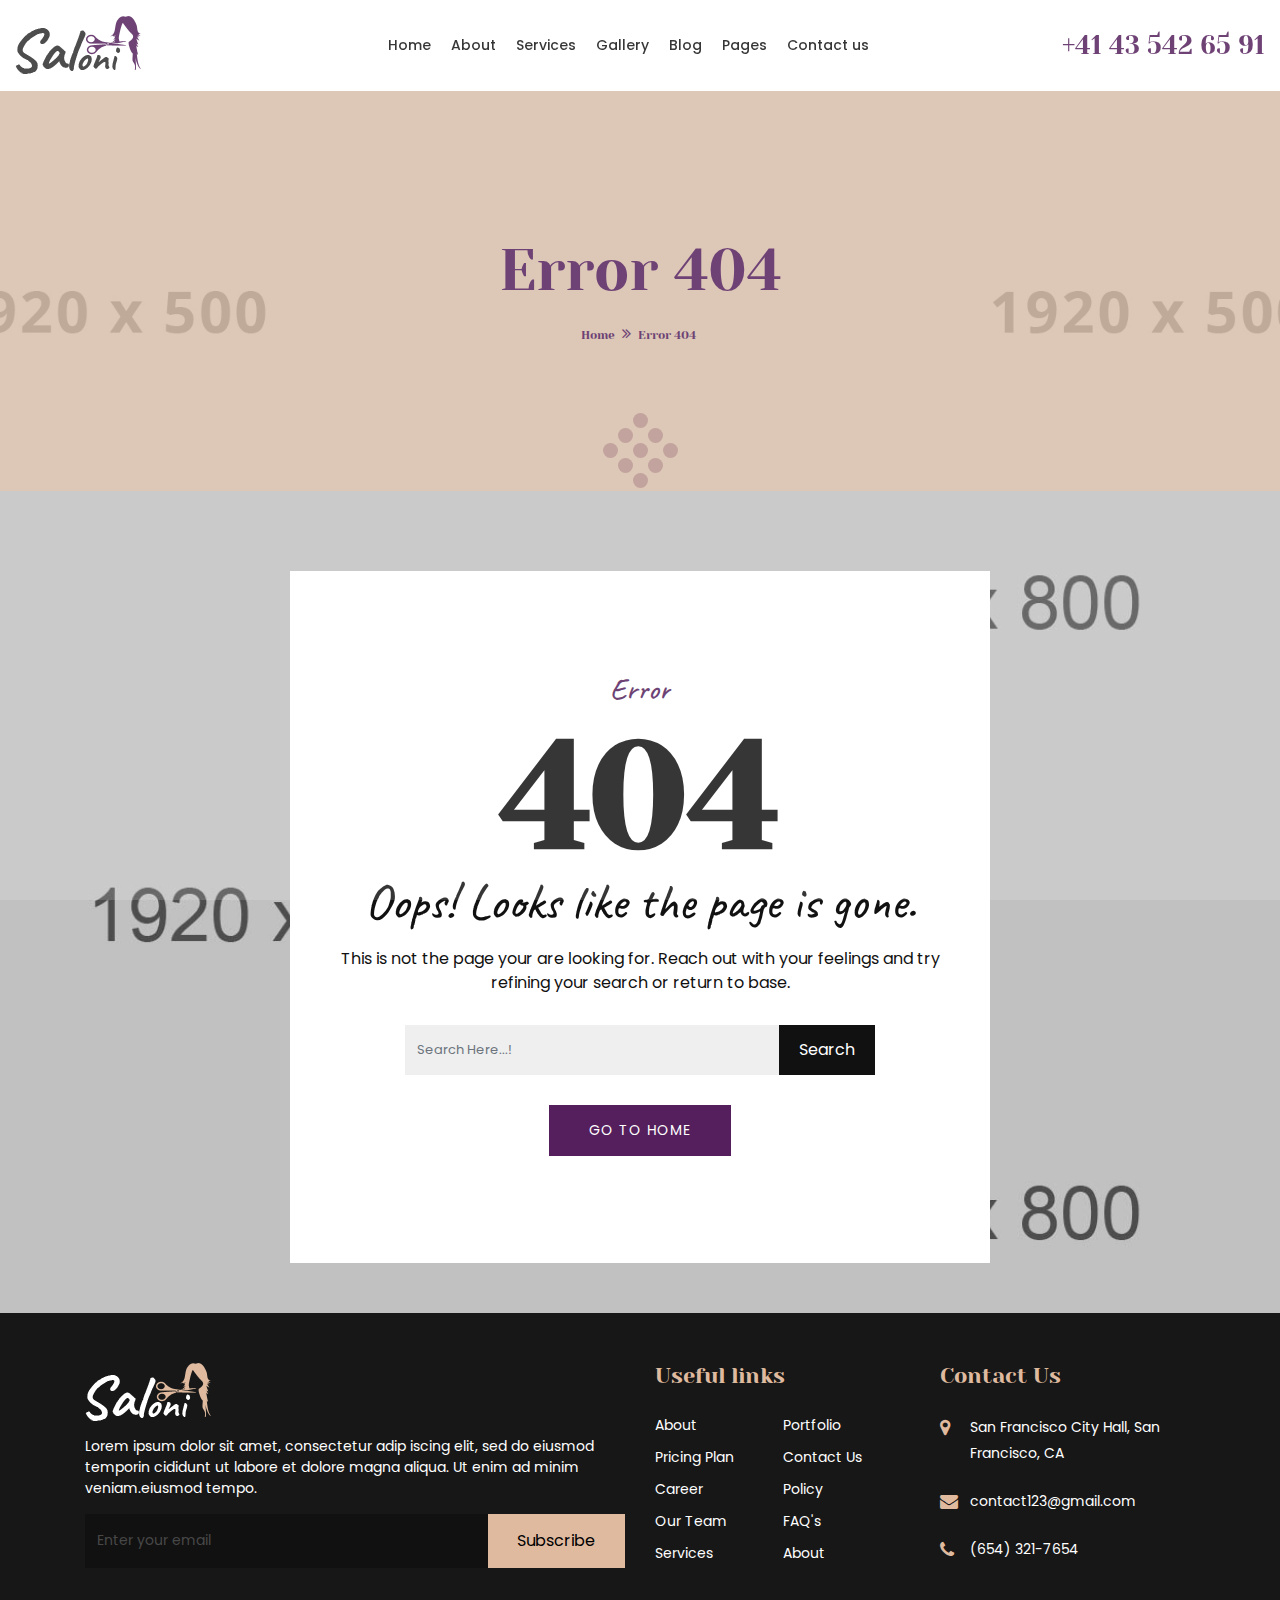
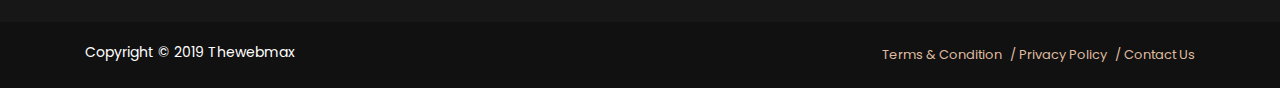
<file: saloni-html/html/error-404.html>
<!DOCTYPE html>

<html lang="en">

<head>

    <!-- META -->
    <meta charset="utf-8">
    <meta http-equiv="X-UA-Compatible" content="IE=edge">
    <meta name="keywords" content="" />
    <meta name="author" content="" />
    <meta name="robots" content="" />    
    <meta name="description" content="" />
    
    <!-- FAVICONS ICON -->
    <link rel="icon" href="images/favicon.ico" type="image/x-icon" />
    <link rel="shortcut icon" type="image/x-icon" href="images/favicon.png" />
    
    <!-- PAGE TITLE HERE -->
    <title>Saloni Template | Error 404</title>
    
    <!-- MOBILE SPECIFIC -->
    <meta name="viewport" content="width=device-width, initial-scale=1">
    

    
    <!-- BOOTSTRAP STYLE SHEET -->
    <link rel="stylesheet" type="text/css" href="css/bootstrap.min.css">
    <!-- FONTAWESOME STYLE SHEET -->
    <link rel="stylesheet" type="text/css" href="css/fontawesome/css/font-awesome.min.css" />

    <!-- OWL CAROUSEL STYLE SHEET -->
    <link rel="stylesheet" type="text/css" href="css/owl.carousel.min.css">
    <!-- BOOTSTRAP SLECT BOX STYLE SHEET  -->
    <link rel="stylesheet" type="text/css" href="css/bootstrap-select.min.css">    
    <!-- MAGNIFIC POPUP STYLE SHEET -->
    <link rel="stylesheet" type="text/css" href="css/magnific-popup.min.css">
    <!-- LOADER STYLE SHEET -->
    <link rel="stylesheet" type="text/css" href="css/loader.min.css">    
    <!-- MAIN STYLE SHEET -->
    <link rel="stylesheet" type="text/css" href="css/style.css">
        <!-- FLATICON STYLE SHEET -->
    <link rel="stylesheet" type="text/css" href="css/flaticon.min.css">     
 
     <!-- REVOLUTION SLIDER CSS -->
    <link rel="stylesheet" type="text/css" href="plugins/revolution/revolution/css/settings.css">
    <!-- REVOLUTION NAVIGATION STYLE -->
    <link rel="stylesheet" type="text/css" href="plugins/revolution/revolution/css/navigation.css">
        
    <!-- GOOGLE FONTS -->
    <link href="https://fonts.googleapis.com/css?family=Yeseva+One&display=swap" rel="stylesheet">
    <link href="https://fonts.googleapis.com/css?family=Caveat:400,700&display=swap" rel="stylesheet">
    <link href="https://fonts.googleapis.com/css?family=Poppins&display=swap" rel="stylesheet">    
 
</head>

<body>

	<div id="page-boxed" class="page-wraper"> 
       	
        <!-- HEADER START -->
        <header class="site-header header-style-1 mobile-sider-drawer-menu nav-wide">
        
            <div class="sticky-header main-bar-wraper  navbar-expand-lg">
                <div class="main-bar">
                    <div class="container">
                        <div class="logo-header">
                            <div class="logo-header-inner logo-header-one">
                                <a href="index.html">
                                <img src="images/logo-dark.png" alt="" />
                                </a>
                            </div>
                        </div>
                        <!-- NAV Toggle Button -->

                        <button id="mobile-side-drawer" data-target=".header-nav" data-toggle="collapse" type="button" class="navbar-toggler collapsed">
                            <span class="sr-only">Toggle navigation</span>
                            <span class="icon-bar icon-bar-first"></span>
                            <span class="icon-bar icon-bar-two"></span>
                            <span class="icon-bar icon-bar-three"></span>
                        </button>

                         
                        <div class="extra-nav header-2-nav">
                            <div class="extra-cell">
                                <a href="javascript:;" class="Call-btn site-text-primary">+41 43 542 65 91</a>
                            </div>
                         </div>
                         
                        <!-- MAIN Vav -->
                        <div class="nav-animation header-nav navbar-collapse collapse d-flex justify-content-center">
                    
                            <ul class=" nav navbar-nav">
                                <li><a href="javascript:;">Home</a>
                                    <ul class="sub-menu">
                                        <li><a href="index.html">Home 1</a></li>                                        
                                        <li><a href="index-2.html">Home 2</a></li>
                                        <li><a href="index-3.html">Home 3</a></li>
                                        <li><a href="index-4.html">Home 4</a></li>
                                    </ul>                                  
                                </li>
                                <li><a href="about-1.html">About</a></li>
                                <li><a href="javascript:;">Services</a>
                                    <ul class="sub-menu">
                                        <li><a href="services-1.html">Services one</a></li>                                        
                                        <li><a href="services-2.html">Services Two</a></li>
                                        <li><a href="services-detail.html">Services Detail</a></li>
                                    </ul>                                
                                </li>
                                <li><a href="javascript:;">Gallery</a>
                                    <ul class="sub-menu">
                                        <li><a href="gallery-grid.html">Gallery Grid</a></li>                                        
                                        <li><a href="gallery-masonry.html">Gallery Masonry</a></li>
                                        <li><a href="gallery-carousel.html">Gallery Carousel</a></li>
                                    </ul>                                
                                </li>
                                <li><a href="javascript:;">Blog</a>
                                    <ul class="sub-menu">
                                        <li><a href="blog-grid.html">Blog Grid</a></li>                                        
                                        <li><a href="blog-list-sidebar.html">Blog List</a></li>
                                        <li><a href="blog-post-right-sidebar.html">Blog Post</a></li>
                                    </ul>                                
                                </li>                                                                
                                <li>
                                    <a href="javascript:;">Pages</a>
                                    <ul class="sub-menu">
                                        <li><a href="about-1.html">About us</a></li>                                        
                                        <li><a href="our-prices.html">Pricing Plan</a></li>
                                        <li><a href="icon-font.html">Icon Font</a></li>
                                        <li><a href="error-404.html">Error 404</a></li>
                                        <li><a href="Faq.html">FAQ</a></li>
                                        <li><a href="team.html">Team</a></li>
                                        <li><a href="team-single.html">Team Single</a></li>
                                    </ul>
                                </li>
                                <li><a href="contact-1.html">Contact us</a></li>                                
                            </ul>

                        </div>
                        
                    </div>
                </div>
            </div>
            
        </header>
        <!-- HEADER END -->
        
        <!-- CONTENT START -->
        <div class="page-content">
        
            <!-- INNER PAGE BANNER -->
            <div class="wt-bnr-inr overlay-wraper bg-center" style="background-image:url(images/banner/9.jpg);">
            	<div class="overlay-main site-bg-secondry opacity-07"></div>
                <div class="container">
                    <div class="wt-bnr-inr-entry">
                    	<div class="banner-title-outer">
                        	<div class="banner-title-name">
                        		<h2 class="site-text-primary">Error 404</h2>
                            </div>
                        </div>
                        <!-- BREADCRUMB ROW -->                            
                        
                            <div>
                                <ul class="wt-breadcrumb breadcrumb-style-2">
                                    <li><a href="javascript:void(0);">Home</a></li>
                                    <li>Error 404</li>
                                </ul>
                            </div>
                        
                        <!-- BREADCRUMB ROW END -->                        
                    </div>
                </div>
            </div>
            <!-- INNER PAGE BANNER END -->

            <!-- Error SECTION START -->
            <div class="section-full p-t80 p-b50 bg-white bg-cover bg-bottom-right bg-no-repeat" style="background-image:url(images/background/bg-3.jpg)">
                <div class="container">
					<div class="section-content">

                        <div class="page-notfound text-center">
                            <form method="post">
                            	<h3 class="title-style-2">Error</h3>
                                <strong>404</strong>
                                <h4 class="title-style-2">Oops! Looks like the page is gone.</h4>
                                <p>This is not the page your are looking for. Reach out with your feelings and try refining your search or return to base.</p>
                                
                            	<div class="error-input">
                                
                                  <div class="input-group">
                                    <input id="seaarch" type="text" class="form-control" name="search" placeholder="Search Here...!">
                                    <span class="input-group-addon"><button type="submit" class="error-search-btn">Search</button></span>
                                  </div> 
                                                              
                                </div>                                
                                
                                	<a href="index.html" class="site-button-secondry site-btn-effect">GO TO HOME</a>
                               
                            </form>
                        </div>

                    </div>
                </div>
            </div>   
            <!-- Error  SECTION END --> 
            
        </div>
        <!-- CONTENT END -->
        
        <!-- FOOTER START -->
        <footer class="site-footer footer-large footer-dark text-white">
            
            <!-- FOOTER BLOCKES START -->  
            <div class="footer-top  dot2-left-top-img">
                <div class="container">
                    <div class="row">
                    
                        <div class="col-lg-6 col-md-12 col-sm-12">  
                            <div class="widget widget_about">
                                <div class="logo-footer clearfix p-b15">
                                    <a href="index.html"><img src="images/logo-light.png" alt="" ></a>
                                </div>
                                <p>Lorem ipsum dolor sit amet, consectetur adip iscing elit, sed do eiusmod temporin cididunt ut labore et dolore magna aliqua. Ut enim ad minim veniam.eiusmod tempo.</p>
                               
                                <div class="newsletter-input">
                                  <div class="input-group">
                                    <input id="email" type="text" class="form-control" name="email" placeholder="Enter your email">
                                    <div class="input-group-append">
                                      <button type="submit" class="input-group-text nl-search-btn text-black site-bg-secondry">Subscribe</button>
                                    </div>
                                  </div>
                                </div>
                        
                            </div>
                            
                        </div> 

						<div class="col-lg-3 col-md-6 col-sm-12">
                            <div class="widget widget_services">
                                <h4 class="widget-title">Useful links</h4>
							    <ul>
                                    <li><a href="javascript:;">About</a><a href="javascript:;">Portfolio</a></li>
                                    <li><a href="javascript:;">Pricing Plan </a><a href="javascript:;">Contact Us</a></li>
                                    <li><a href="javascript:;">Career </a><a href="javascript:;">Policy</a></li>
                                    <li><a href="javascript:;">Our Team </a><a href="javascript:;">FAQ's</a></li>
                                    <li><a href="javascript:;">Services </a><a href="javascript:;">About</a></li>
                                </ul>
                            </div>
                                                    
                        </div> 

                        <div class="col-lg-3 col-md-6 col-sm-12">
                            <div class="widget recent-posts-entry">
                                <h4 class="widget-title">Contact Us</h4>
                                  <ul class="widget_address"> 
                                  	<li><i class="fa fa-map-marker"></i>San Francisco City Hall, San Francisco, CA</li>
                                    <li><i class="fa fa-envelope"></i>contact123@gmail.com</li>
                                    <li> <i class="fa fa-phone"></i>(654) 321-7654 </li>
                                </ul>  
                            </div>           
                        </div>
                                              
                    </div>
                </div>
            </div>
            <!-- FOOTER COPYRIGHT -->
            
            <div class="footer-bottom">
              <div class="container">
                <div class="wt-footer-bot-left d-flex justify-content-between">
                    <span class="copyrights-text">Copyright © 2019 Thewebmax</span>
                    <ul class="copyrights-nav"> 
                        <li><a href="javascript:void(0);">Terms  &amp; Condition</a></li>
                        <li><a href="javascript:void(0);">Privacy Policy</a></li>
                        <li><a href="contact-1.html">Contact Us</a></li>
                    </ul>     
                </div>
              </div>   
            </div>   


        </footer>
        <!-- FOOTER END -->
        
        <!-- BUTTON TOP START -->
		<button class="scroltop"><span class="fa fa-angle-up  relative" id="btn-vibrate"></span></button>
        
    </div>

<!-- LOADING AREA START ===== -->
<div class="loading-area">
    <div class="loading-box"></div>
    <div class="loading-pic">
        <div class="cssload-loader">
            <div class="cssload-dots">
                <div class="cssload-dot"></div>
                <div class="cssload-dot"></div>
                <div class="cssload-dot"></div>
                <div class="cssload-dot"></div>
                <div class="cssload-dot"></div>
                <div class="cssload-dot"></div>
                <div class="cssload-dot"></div>
                <div class="cssload-dot"></div>
                <div class="cssload-dot"></div>
            </div>
        </div>	
    </div>
</div>
<!-- LOADING AREA  END ====== -->

<!-- JAVASCRIPT  FILES ========================================= --> 
<script  src="js/jquery-2.2.0.min.js"></script><!-- JQUERY.MIN JS -->
<script src="js/popper.min.js"></script><!-- POPPER.MIN JS -->
<script  src="js/bootstrap.min.js"></script><!-- BOOTSTRAP.MIN JS -->
<script src="js/bootstrap-select.min.js"></script><!-- Form js -->
<script  src="js/magnific-popup.min.js"></script><!-- MAGNIFIC-POPUP JS -->
<script  src="js/waypoints.min.js"></script><!-- WAYPOINTS JS -->
<script  src="js/counterup.min.js"></script><!-- COUNTERUP JS -->
<script  src="js/waypoints-sticky.min.js"></script><!-- STICKY HEADER -->
<script  src="js/isotope.pkgd.min.js"></script><!-- MASONRY  -->
<script  src="js/owl.carousel.min.js"></script><!-- OWL  SLIDER  -->
<script  src="js/stellar.min.js"></script><!-- PARALLAX BG IMAGE   -->
<script src="js/theia-sticky-sidebar.js"></script><!-- STICKY SIDEBAR  -->
<script  src="js/custom.js"></script><!-- CUSTOM FUCTIONS  -->



</body>

</html>
</file>
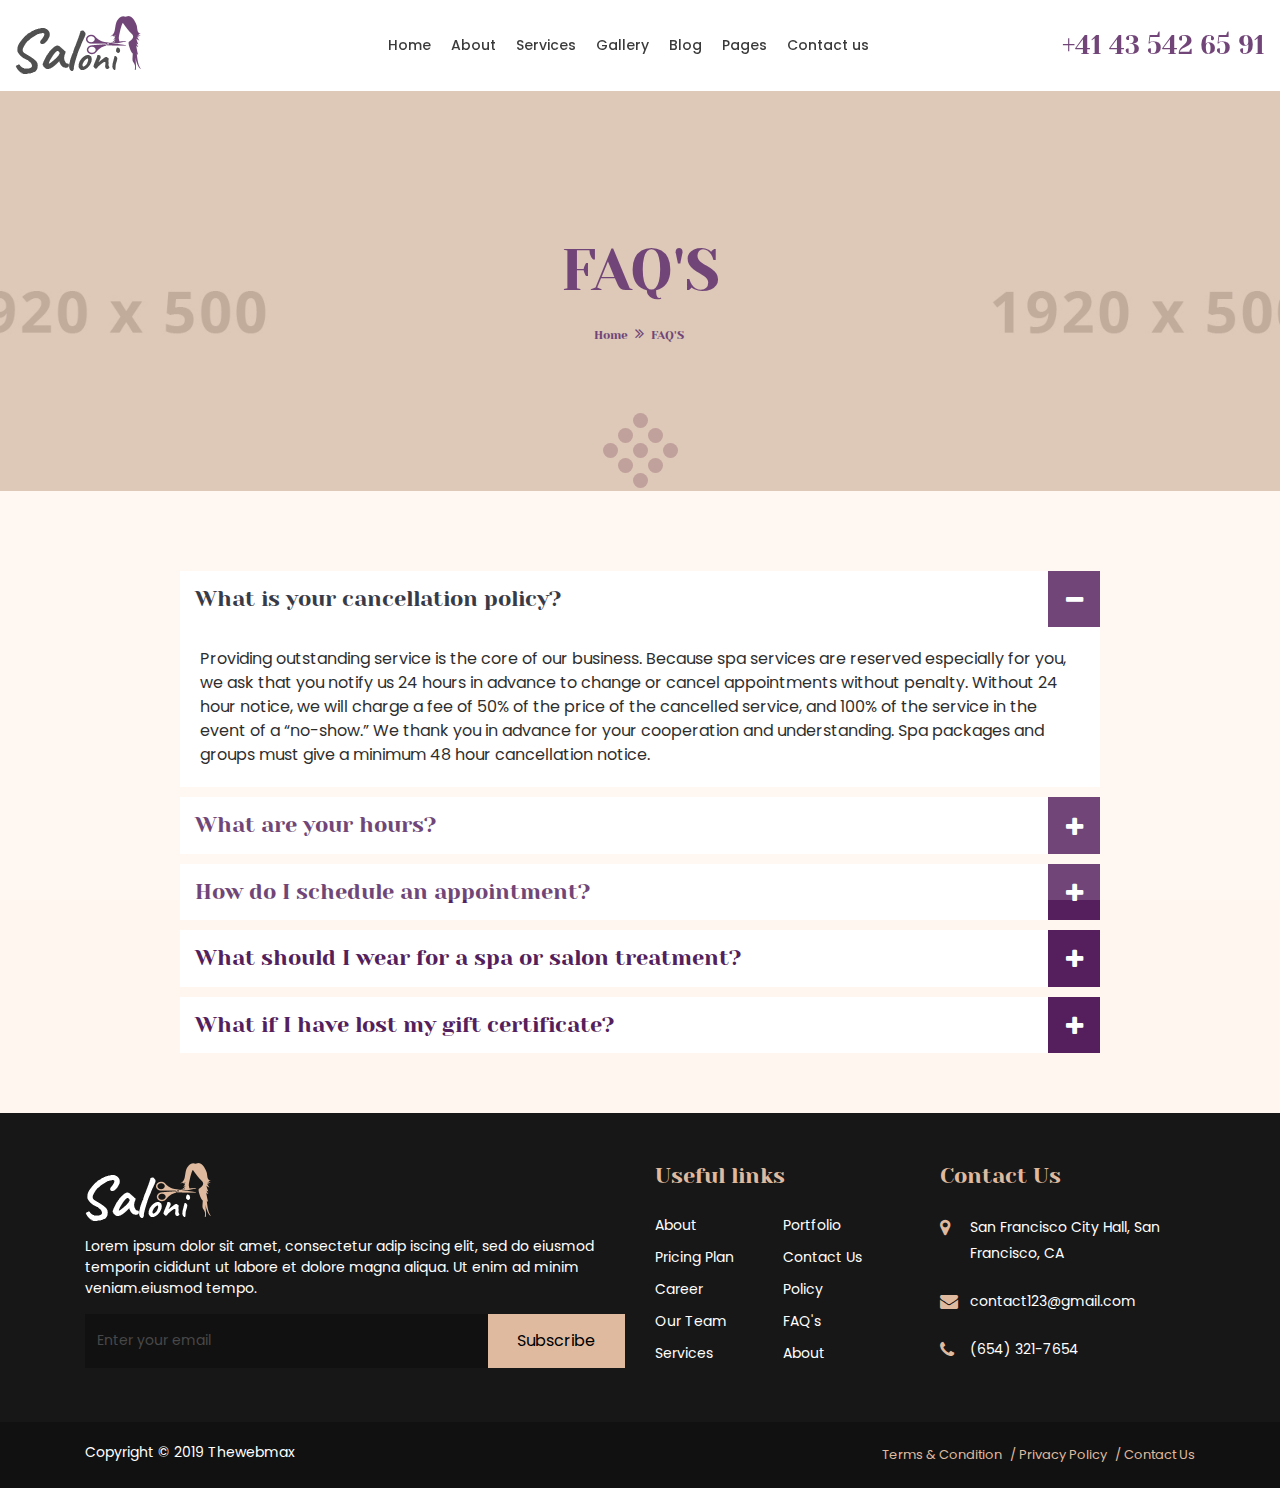
<file: saloni-html/html/Faq.html>
<!DOCTYPE html>

<html lang="en">

<head>

    <!-- META -->
    <meta charset="utf-8">
    <meta http-equiv="X-UA-Compatible" content="IE=edge">
    <meta name="keywords" content="" />
    <meta name="author" content="" />
    <meta name="robots" content="" />    
    <meta name="description" content="" />
    
    <!-- FAVICONS ICON -->
    <link rel="icon" href="images/favicon.ico" type="image/x-icon" />
    <link rel="shortcut icon" type="image/x-icon" href="images/favicon.png" />
    
    <!-- PAGE TITLE HERE -->
    <title>Saloni Template | FAQ'S</title>
    
    <!-- MOBILE SPECIFIC -->
    <meta name="viewport" content="width=device-width, initial-scale=1">
    

    
    <!-- BOOTSTRAP STYLE SHEET -->
    <link rel="stylesheet" type="text/css" href="css/bootstrap.min.css">
    <!-- FONTAWESOME STYLE SHEET -->
    <link rel="stylesheet" type="text/css" href="css/fontawesome/css/font-awesome.min.css" />

    <!-- OWL CAROUSEL STYLE SHEET -->
    <link rel="stylesheet" type="text/css" href="css/owl.carousel.min.css">
    <!-- BOOTSTRAP SLECT BOX STYLE SHEET  -->
    <link rel="stylesheet" type="text/css" href="css/bootstrap-select.min.css">    
    <!-- MAGNIFIC POPUP STYLE SHEET -->
    <link rel="stylesheet" type="text/css" href="css/magnific-popup.min.css">
    <!-- LOADER STYLE SHEET -->
    <link rel="stylesheet" type="text/css" href="css/loader.min.css">    
    <!-- MAIN STYLE SHEET -->
    <link rel="stylesheet" type="text/css" href="css/style.css">
        <!-- FLATICON STYLE SHEET -->
    <link rel="stylesheet" type="text/css" href="css/flaticon.min.css">     
 
     <!-- REVOLUTION SLIDER CSS -->
    <link rel="stylesheet" type="text/css" href="plugins/revolution/revolution/css/settings.css">
    <!-- REVOLUTION NAVIGATION STYLE -->
    <link rel="stylesheet" type="text/css" href="plugins/revolution/revolution/css/navigation.css">
        
    <!-- GOOGLE FONTS -->
    <link href="https://fonts.googleapis.com/css?family=Yeseva+One&display=swap" rel="stylesheet">
    <link href="https://fonts.googleapis.com/css?family=Caveat:400,700&display=swap" rel="stylesheet">
    <link href="https://fonts.googleapis.com/css?family=Poppins&display=swap" rel="stylesheet">    
 
</head>

<body>

	<div id="page-boxed" class="page-wraper"> 
       	
        <!-- HEADER START -->
        <header class="site-header header-style-1 mobile-sider-drawer-menu nav-wide">
        
            <div class="sticky-header main-bar-wraper  navbar-expand-lg">
                <div class="main-bar">
                    <div class="container">
                        <div class="logo-header">
                            <div class="logo-header-inner logo-header-one">
                                <a href="index.html">
                                <img src="images/logo-dark.png" alt="" />
                                </a>
                            </div>
                        </div>
                        <!-- NAV Toggle Button -->

                        <button id="mobile-side-drawer" data-target=".header-nav" data-toggle="collapse" type="button" class="navbar-toggler collapsed">
                            <span class="sr-only">Toggle navigation</span>
                            <span class="icon-bar icon-bar-first"></span>
                            <span class="icon-bar icon-bar-two"></span>
                            <span class="icon-bar icon-bar-three"></span>
                        </button>

                         
                        <div class="extra-nav header-2-nav">
                            <div class="extra-cell">
                                <a href="javascript:;" class="Call-btn site-text-primary">+41 43 542 65 91</a>
                            </div>
                         </div>
                         
                        <!-- MAIN Vav -->
                        <div class="nav-animation header-nav navbar-collapse collapse d-flex justify-content-center">
                    
                            <ul class=" nav navbar-nav">
                                <li><a href="javascript:;">Home</a>
                                    <ul class="sub-menu">
                                        <li><a href="index.html">Home 1</a></li>                                        
                                        <li><a href="index-2.html">Home 2</a></li>
                                        <li><a href="index-3.html">Home 3</a></li>
                                        <li><a href="index-4.html">Home 4</a></li>
                                    </ul>                                  
                                </li>
                                <li><a href="about-1.html">About</a></li>
                                <li><a href="javascript:;">Services</a>
                                    <ul class="sub-menu">
                                        <li><a href="services-1.html">Services one</a></li>                                        
                                        <li><a href="services-2.html">Services Two</a></li>
                                        <li><a href="services-detail.html">Services Detail</a></li>
                                    </ul>                                
                                </li>
                                <li><a href="javascript:;">Gallery</a>
                                    <ul class="sub-menu">
                                        <li><a href="gallery-grid.html">Gallery Grid</a></li>                                        
                                        <li><a href="gallery-masonry.html">Gallery Masonry</a></li>
                                        <li><a href="gallery-carousel.html">Gallery Carousel</a></li>
                                    </ul>                                
                                </li>
                                <li><a href="javascript:;">Blog</a>
                                    <ul class="sub-menu">
                                        <li><a href="blog-grid.html">Blog Grid</a></li>                                        
                                        <li><a href="blog-list-sidebar.html">Blog List</a></li>
                                        <li><a href="blog-post-right-sidebar.html">Blog Post</a></li>
                                    </ul>                                
                                </li>                                                                
                                <li>
                                    <a href="javascript:;">Pages</a>
                                    <ul class="sub-menu">
                                        <li><a href="about-1.html">About us</a></li>                                        
                                        <li><a href="our-prices.html">Pricing Plan</a></li>
                                        <li><a href="icon-font.html">Icon Font</a></li>
                                        <li><a href="error-404.html">Error 404</a></li>
                                        <li><a href="Faq.html">FAQ</a></li>
                                        <li><a href="team.html">Team</a></li>
                                        <li><a href="team-single.html">Team Single</a></li>
                                    </ul>
                                </li>
                                <li><a href="contact-1.html">Contact us</a></li>                                
                            </ul>

                        </div>
                        
                    </div>
                </div>
            </div>
            
        </header>
        <!-- HEADER END -->
        
        <!-- CONTENT START -->
        <div class="page-content">
        
            <!-- INNER PAGE BANNER -->
            <div class="wt-bnr-inr overlay-wraper bg-center" style="background-image:url(images/banner/9.jpg);">
            	<div class="overlay-main site-bg-secondry opacity-07"></div>
                <div class="container">
                    <div class="wt-bnr-inr-entry">
                    	<div class="banner-title-outer">
                        	<div class="banner-title-name">
                        		<h2 class="site-text-primary">FAQ'S</h2>
                            </div>
                        </div>
                        <!-- BREADCRUMB ROW -->                            
                        
                            <div>
                                <ul class="wt-breadcrumb breadcrumb-style-2">
                                    <li><a href="javascript:void(0);">Home</a></li>
                                    <li>FAQ'S</li>
                                </ul>
                            </div>
                        
                        <!-- BREADCRUMB ROW END -->                        
                    </div>
                </div>
            </div>
            <!-- INNER PAGE BANNER END -->

            <!-- FAQ SECTION START -->
            <div class="section-full p-t80 p-b50 bg-orange-light">
                <div class="container">
                    <div class="section-content">
                               
                        <div class="row d-flex justify-content-center">
                        
                            <div class="col-lg-10 col-md-12 col-sm-12">
                            
                            	 <!-- Accordian -->
                                <div class="wt-accordion acc-bg-white" id="accordion5">
                                
                                    <div class="panel wt-panel">
                                        <div class="acod-head  acc-actives">
                                             <h4 class="acod-title">
                                                <a data-toggle="collapse" href="#collapseOne5" data-parent="#accordion5" > 
                                                    What is your cancellation policy?
                                                    <span class="indicator"><i class="fa fa-plus"></i></span>
                                                </a>
                                             </h4>
                                        </div>
                                        <div id="collapseOne5" class="acod-body collapse show">
                                            <div class="acod-content p-a20 bg-white">Providing outstanding service is the core of our business. Because spa services are reserved especially for you, we ask that you notify us 24 hours in advance to change or cancel appointments without penalty. Without 24 hour notice, we will charge a fee of 50% of the price of the cancelled service, and 100% of the service in the event of a “no-show.” We thank you in advance for your cooperation and understanding. Spa packages and groups must give a minimum 48 hour cancellation notice.</div>
                                        </div>
                                    </div>                                
                                
                                    <div class="panel wt-panel">
                                        <div class="acod-head">
                                             <h4 class="acod-title">
                                                <a data-toggle="collapse" href="#collapseTwo5" class="collapsed" data-parent="#accordion5" > 
                                                    What are your hours?
                                                    <span class="indicator"><i class="fa fa-plus"></i></span>
                                                </a>
                                             </h4>
                                        </div>
                                        <div id="collapseTwo5" class="acod-body collapse">
                                            <div class="acod-content p-a20 bg-white">
                                            Monday – Friday: 9 to 7pm Saturday: 8 to 6pm Sunday: Closed 
                                            </div>
                                        </div>
                                    </div>
                                    
                                    <div class="panel wt-panel">
                                        <div class="acod-head">
                                             <h4 class="acod-title">
                                                <a data-toggle="collapse" href="#collapseThree5" class="collapsed" data-parent="#accordion5"> 
                                                 How do I schedule an appointment?
                                                <span class="indicator"><i class="fa fa-plus"></i></span>
                                                </a>
                                             </h4>
                                        </div>
                                        <div id="collapseThree5" class="acod-body collapse">
                                            <div class="acod-content p-a20 bg-white">You can schedule your appointment by phone, in person or online. Reservations for your appointment are held with a credit card or gift certificate.</div>
                                        </div>
                                    </div>
                                    
                                    <div class="panel wt-panel">
                                        <div class="acod-head">
                                            <h4 class="acod-title">
                                            <a data-toggle="collapse"  href="#collapseFour5" class="collapsed"  data-parent="#accordion5"> 
                                            What should I wear for a spa or salon treatment?
                                            <span class="indicator"><i class="fa fa-plus"></i></span>
                                            </a>
                                         </h4>
                                        </div>
                                        <div id="collapseFour5" class="acod-body collapse">
                                            <div class="acod-content p-a20 bg-white">No special clothing is required; come as you are! If you are enjoying several services, you will be provided with a robe and slippers. Towels for the eucalyptus steam shower are available. Your personal comfort is always most important to us!</div>
                                        </div>
                                    </div>
            
                                    <div class="panel wt-panel">
                                        <div class="acod-head">
                                             <h4 class="acod-title">
                                                <a data-toggle="collapse" href="#collapseFive5" class="collapsed" data-parent="#accordion5" > 
                                                    What if I have lost my gift certificate? 
                                                    <span class="indicator"><i class="fa fa-plus"></i></span>
                                                </a>
                                             </h4>
                                        </div>
                                        <div id="collapseFive5" class="acod-body collapse">
                                            <div class="acod-content p-a20 bg-white">Your certificate is considered the same as cash. It is necessary to keep track of this valuable property.</div>
                                        </div>
                                    </div>
                                                                        
                                </div>
                            </div>                            
                        </div>
                        
                    </div>
                </div>
            </div>   
            <!-- FAQ SECTION END --> 
            
        </div>
        <!-- CONTENT END -->
        
        <!-- FOOTER START -->
        <footer class="site-footer footer-large footer-dark text-white">
            
            <!-- FOOTER BLOCKES START -->  
            <div class="footer-top  dot2-left-top-img">
                <div class="container">
                    <div class="row">
                    
                        <div class="col-lg-6 col-md-12 col-sm-12">  
                            <div class="widget widget_about">
                                <div class="logo-footer clearfix p-b15">
                                    <a href="index.html"><img src="images/logo-light.png" alt="" ></a>
                                </div>
                                <p>Lorem ipsum dolor sit amet, consectetur adip iscing elit, sed do eiusmod temporin cididunt ut labore et dolore magna aliqua. Ut enim ad minim veniam.eiusmod tempo.</p>
                               
                                <div class="newsletter-input">
                                  <div class="input-group">
                                    <input id="email" type="text" class="form-control" name="email" placeholder="Enter your email">
                                    <div class="input-group-append">
                                      <button type="submit" class="input-group-text nl-search-btn text-black site-bg-secondry">Subscribe</button>
                                    </div>
                                  </div>
                                </div>
                        
                            </div>
                            
                        </div> 

						<div class="col-lg-3 col-md-6 col-sm-12">
                            <div class="widget widget_services">
                                <h4 class="widget-title">Useful links</h4>
							    <ul>
                                    <li><a href="javascript:;">About</a><a href="javascript:;">Portfolio</a></li>
                                    <li><a href="javascript:;">Pricing Plan </a><a href="javascript:;">Contact Us</a></li>
                                    <li><a href="javascript:;">Career </a><a href="javascript:;">Policy</a></li>
                                    <li><a href="javascript:;">Our Team </a><a href="javascript:;">FAQ's</a></li>
                                    <li><a href="javascript:;">Services </a><a href="javascript:;">About</a></li>
                                </ul>
                            </div>
                                                    
                        </div> 

                        <div class="col-lg-3 col-md-6 col-sm-12">
                            <div class="widget recent-posts-entry">
                                <h4 class="widget-title">Contact Us</h4>
                                  <ul class="widget_address"> 
                                  	<li><i class="fa fa-map-marker"></i>San Francisco City Hall, San Francisco, CA</li>
                                    <li><i class="fa fa-envelope"></i>contact123@gmail.com</li>
                                    <li> <i class="fa fa-phone"></i>(654) 321-7654 </li>
                                </ul>  
                            </div>           
                        </div>
                                              
                    </div>
                </div>
            </div>
            <!-- FOOTER COPYRIGHT -->
            
            <div class="footer-bottom">
              <div class="container">
                <div class="wt-footer-bot-left d-flex justify-content-between">
                    <span class="copyrights-text">Copyright © 2019 Thewebmax</span>
                    <ul class="copyrights-nav"> 
                        <li><a href="javascript:void(0);">Terms  &amp; Condition</a></li>
                        <li><a href="javascript:void(0);">Privacy Policy</a></li>
                        <li><a href="contact-1.html">Contact Us</a></li>
                    </ul>     
                </div>
              </div>   
            </div>   


        </footer>
        <!-- FOOTER END -->
        
        <!-- BUTTON TOP START -->
		<button class="scroltop"><span class="fa fa-angle-up  relative" id="btn-vibrate"></span></button>
        
    </div>

<!-- LOADING AREA START ===== -->
<div class="loading-area">
    <div class="loading-box"></div>
    <div class="loading-pic">
        <div class="cssload-loader">
            <div class="cssload-dots">
                <div class="cssload-dot"></div>
                <div class="cssload-dot"></div>
                <div class="cssload-dot"></div>
                <div class="cssload-dot"></div>
                <div class="cssload-dot"></div>
                <div class="cssload-dot"></div>
                <div class="cssload-dot"></div>
                <div class="cssload-dot"></div>
                <div class="cssload-dot"></div>
            </div>
        </div>	
    </div>
</div>
<!-- LOADING AREA  END ====== -->

<!-- JAVASCRIPT  FILES ========================================= --> 
<script  src="js/jquery-2.2.0.min.js"></script><!-- JQUERY.MIN JS -->
<script src="js/popper.min.js"></script><!-- POPPER.MIN JS -->
<script  src="js/bootstrap.min.js"></script><!-- BOOTSTRAP.MIN JS -->
<script src="js/bootstrap-select.min.js"></script><!-- Form js -->
<script  src="js/magnific-popup.min.js"></script><!-- MAGNIFIC-POPUP JS -->
<script  src="js/waypoints.min.js"></script><!-- WAYPOINTS JS -->
<script  src="js/counterup.min.js"></script><!-- COUNTERUP JS -->
<script  src="js/waypoints-sticky.min.js"></script><!-- STICKY HEADER -->
<script  src="js/isotope.pkgd.min.js"></script><!-- MASONRY  -->
<script  src="js/owl.carousel.min.js"></script><!-- OWL  SLIDER  -->
<script  src="js/stellar.min.js"></script><!-- PARALLAX BG IMAGE   -->
<script src="js/theia-sticky-sidebar.js"></script><!-- STICKY SIDEBAR  -->
<script  src="js/custom.js"></script><!-- CUSTOM FUCTIONS  -->



</body>

</html>
</file>
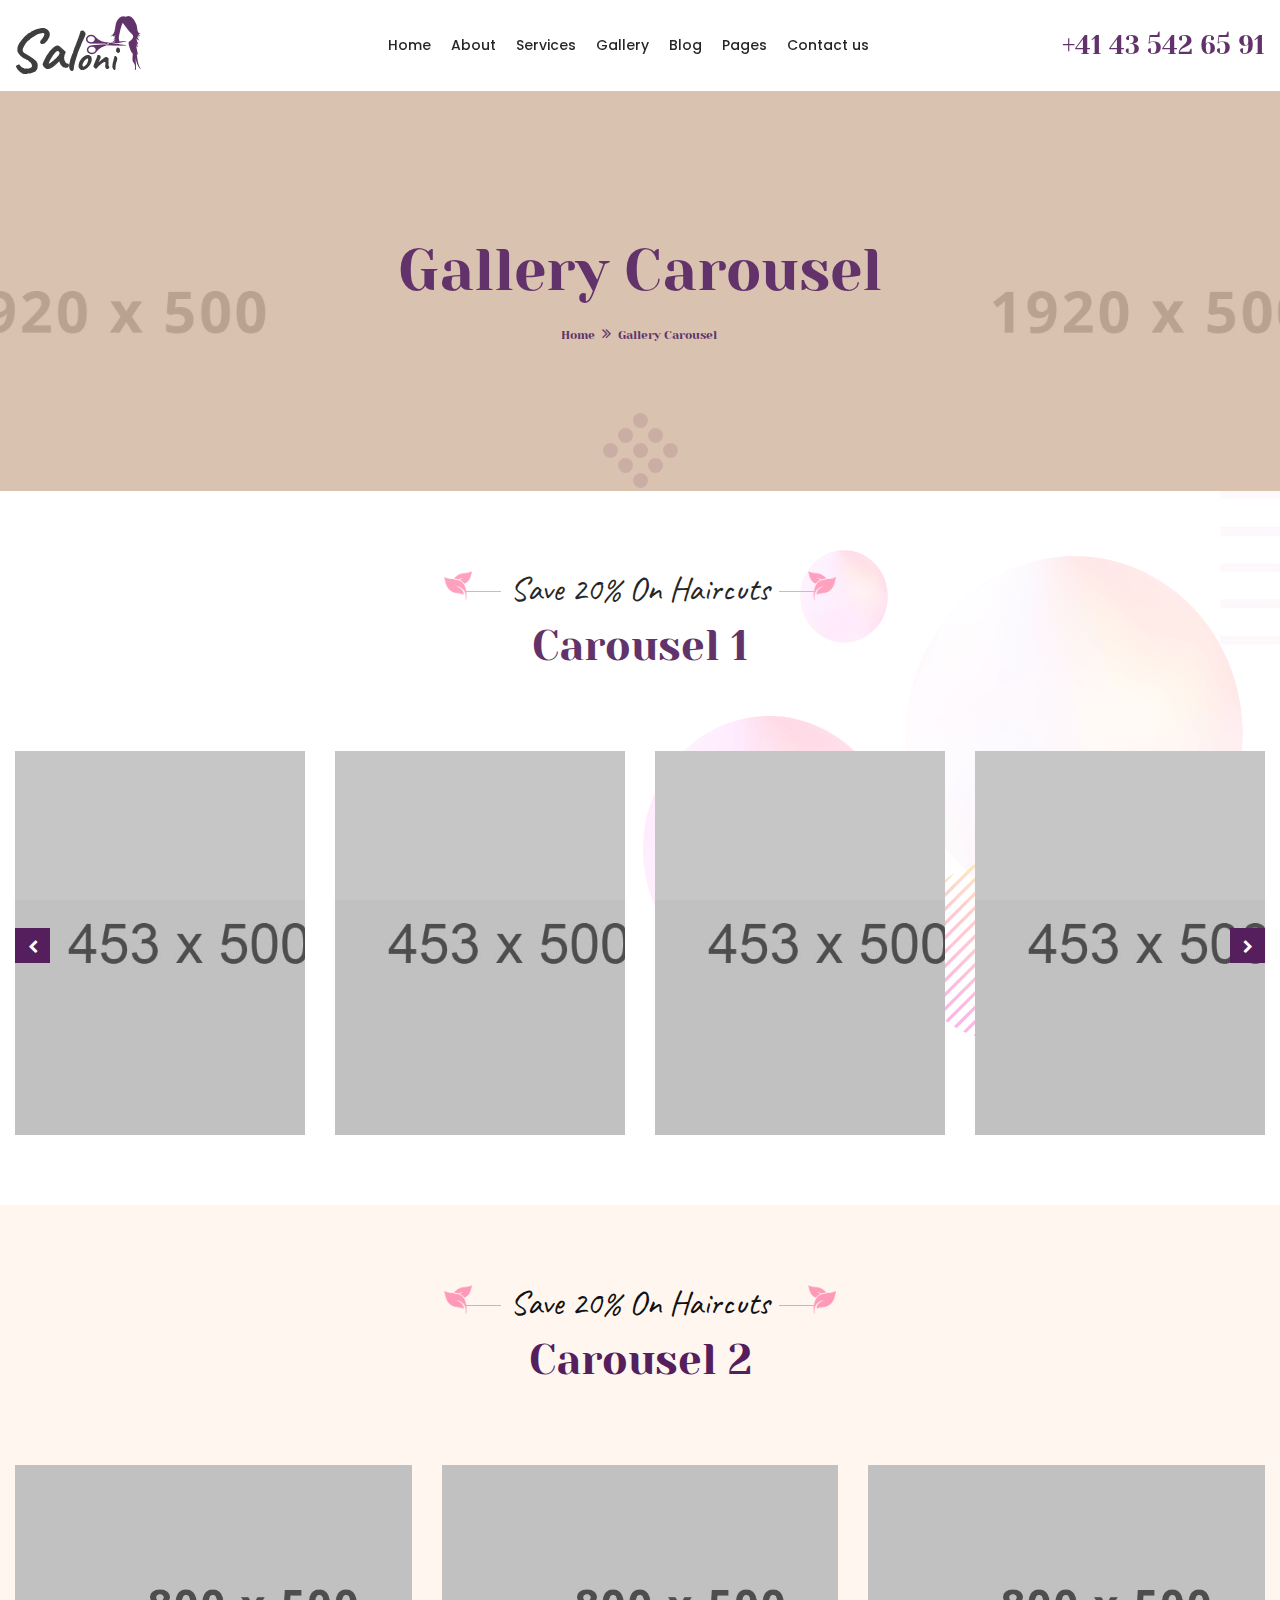
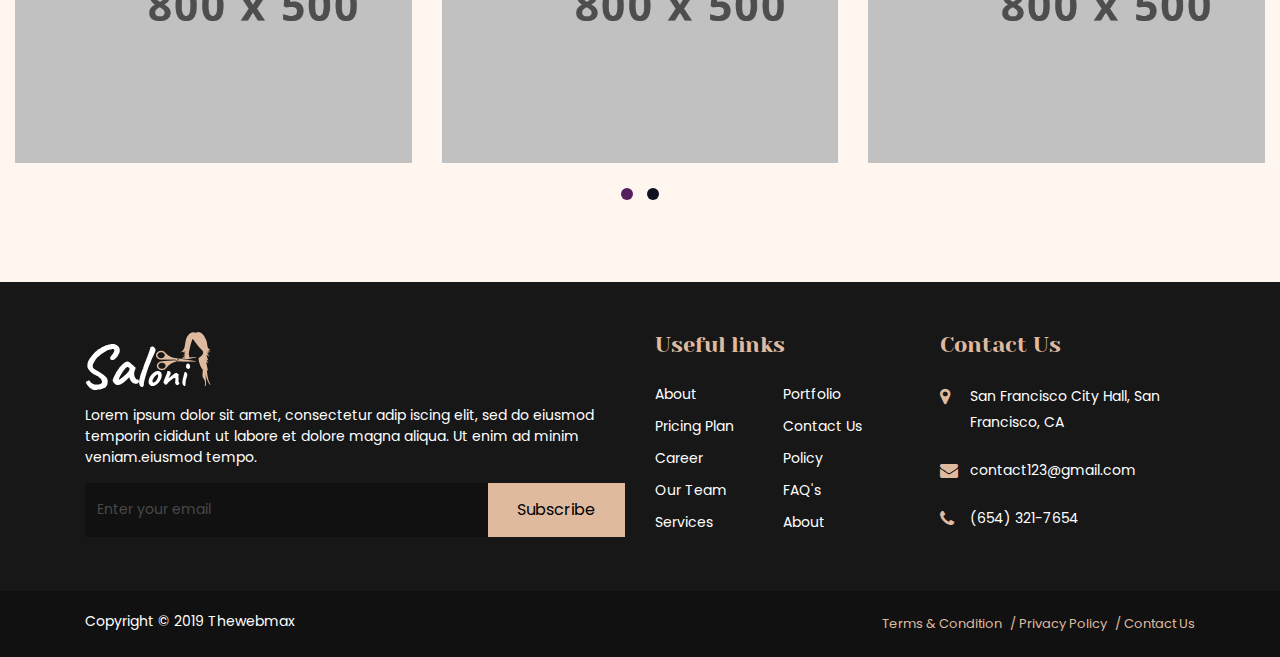
<file: saloni-html/html/gallery-carousel.html>
<!DOCTYPE html>

<html lang="en">

<head>

    <!-- META -->
    <meta charset="utf-8">
    <meta http-equiv="X-UA-Compatible" content="IE=edge">
    <meta name="keywords" content="" />
    <meta name="author" content="" />
    <meta name="robots" content="" />    
    <meta name="description" content="" />
    
    <!-- FAVICONS ICON -->
    <link rel="icon" href="images/favicon.ico" type="image/x-icon" />
    <link rel="shortcut icon" type="image/x-icon" href="images/favicon.png" />
    
    <!-- PAGE TITLE HERE -->
    <title>Saloni Template | Gallery Carousel</title>
    
    <!-- MOBILE SPECIFIC -->
    <meta name="viewport" content="width=device-width, initial-scale=1">
    

    
    <!-- BOOTSTRAP STYLE SHEET -->
    <link rel="stylesheet" type="text/css" href="css/bootstrap.min.css">
    <!-- FONTAWESOME STYLE SHEET -->
    <link rel="stylesheet" type="text/css" href="css/fontawesome/css/font-awesome.min.css" />

    <!-- OWL CAROUSEL STYLE SHEET -->
    <link rel="stylesheet" type="text/css" href="css/owl.carousel.min.css">
    <!-- BOOTSTRAP SLECT BOX STYLE SHEET  -->
    <link rel="stylesheet" type="text/css" href="css/bootstrap-select.min.css">    
    <!-- MAGNIFIC POPUP STYLE SHEET -->
    <link rel="stylesheet" type="text/css" href="css/magnific-popup.min.css">
    <!-- LOADER STYLE SHEET -->
    <link rel="stylesheet" type="text/css" href="css/loader.min.css">    
    <!-- MAIN STYLE SHEET -->
    <link rel="stylesheet" type="text/css" href="css/style.css">
        <!-- FLATICON STYLE SHEET -->
    <link rel="stylesheet" type="text/css" href="css/flaticon.min.css">     
 
     <!-- REVOLUTION SLIDER CSS -->
    <link rel="stylesheet" type="text/css" href="plugins/revolution/revolution/css/settings.css">
    <!-- REVOLUTION NAVIGATION STYLE -->
    <link rel="stylesheet" type="text/css" href="plugins/revolution/revolution/css/navigation.css">
        
    <!-- GOOGLE FONTS -->
    <link href="https://fonts.googleapis.com/css?family=Yeseva+One&display=swap" rel="stylesheet">
    <link href="https://fonts.googleapis.com/css?family=Caveat:400,700&display=swap" rel="stylesheet">
    <link href="https://fonts.googleapis.com/css?family=Poppins&display=swap" rel="stylesheet">    
 
</head>

<body>

	<div id="page-boxed" class="page-wraper"> 
       	
        <!-- HEADER START -->
        <header class="site-header header-style-1 mobile-sider-drawer-menu nav-wide">
        
            <div class="sticky-header main-bar-wraper  navbar-expand-lg">
                <div class="main-bar">
                    <div class="container">
                        <div class="logo-header">
                            <div class="logo-header-inner logo-header-one">
                                <a href="index.html">
                                <img src="images/logo-dark.png" alt="" />
                                </a>
                            </div>
                        </div>
                        <!-- NAV Toggle Button -->

                        <button id="mobile-side-drawer" data-target=".header-nav" data-toggle="collapse" type="button" class="navbar-toggler collapsed">
                            <span class="sr-only">Toggle navigation</span>
                            <span class="icon-bar icon-bar-first"></span>
                            <span class="icon-bar icon-bar-two"></span>
                            <span class="icon-bar icon-bar-three"></span>
                        </button>

                         
                        <div class="extra-nav header-2-nav">
                            <div class="extra-cell">
                                <a href="javascript:;" class="Call-btn site-text-primary">+41 43 542 65 91</a>
                            </div>
                         </div>
                         
                        <!-- MAIN Vav -->
                        <div class="nav-animation header-nav navbar-collapse collapse d-flex justify-content-center">
                    
                            <ul class=" nav navbar-nav">
                                <li><a href="javascript:;">Home</a>
                                    <ul class="sub-menu">
                                        <li><a href="index.html">Home 1</a></li>                                        
                                        <li><a href="index-2.html">Home 2</a></li>
                                        <li><a href="index-3.html">Home 3</a></li>
                                        <li><a href="index-4.html">Home 4</a></li>
                                    </ul>                                  
                                </li>
                                <li><a href="about-1.html">About</a></li>
                                <li><a href="javascript:;">Services</a>
                                    <ul class="sub-menu">
                                        <li><a href="services-1.html">Services one</a></li>                                        
                                        <li><a href="services-2.html">Services Two</a></li>
                                        <li><a href="services-detail.html">Services Detail</a></li>
                                    </ul>                                
                                </li>
                                <li><a href="javascript:;">Gallery</a>
                                    <ul class="sub-menu">
                                        <li><a href="gallery-grid.html">Gallery Grid</a></li>                                        
                                        <li><a href="gallery-masonry.html">Gallery Masonry</a></li>
                                        <li><a href="gallery-carousel.html">Gallery Carousel</a></li>
                                    </ul>                                
                                </li>
                                <li><a href="javascript:;">Blog</a>
                                    <ul class="sub-menu">
                                        <li><a href="blog-grid.html">Blog Grid</a></li>                                        
                                        <li><a href="blog-list-sidebar.html">Blog List</a></li>
                                        <li><a href="blog-post-right-sidebar.html">Blog Post</a></li>
                                    </ul>                                
                                </li>                                                                
                                <li>
                                    <a href="javascript:;">Pages</a>
                                    <ul class="sub-menu">
                                        <li><a href="about-1.html">About us</a></li>                                        
                                        <li><a href="our-prices.html">Pricing Plan</a></li>
                                        <li><a href="icon-font.html">Icon Font</a></li>
                                        <li><a href="error-404.html">Error 404</a></li>
                                        <li><a href="Faq.html">FAQ</a></li>
                                        <li><a href="team.html">Team</a></li>
                                        <li><a href="team-single.html">Team Single</a></li>
                                    </ul>
                                </li>
                                <li><a href="contact-1.html">Contact us</a></li>                                
                            </ul>

                        </div>
                        
                    </div>
                </div>
            </div>
            
        </header>
        <!-- HEADER END -->
        
        <!-- CONTENT START -->
        <div class="page-content">
        
            <!-- INNER PAGE BANNER -->
            <div class="wt-bnr-inr overlay-wraper bg-center" style="background-image:url(images/banner/8.jpg);">
            	<div class="overlay-main site-bg-secondry opacity-07"></div>
                <div class="container">
                    <div class="wt-bnr-inr-entry">
                    	<div class="banner-title-outer">
                        	<div class="banner-title-name">
                        		<h2 class="site-text-primary">Gallery Carousel</h2>
                            </div>
                        </div>
                        <!-- BREADCRUMB ROW -->                            
                        
                            <div>
                                <ul class="wt-breadcrumb breadcrumb-style-2">
                                    <li><a href="javascript:void(0);">Home</a></li>
                                    <li>Gallery Carousel</li>
                                </ul>
                            </div>
                        
                        <!-- BREADCRUMB ROW END -->                        
                    </div>
                </div>
            </div>
            <!-- INNER PAGE BANNER END -->

            <!-- GALLERY SECTION START -->
            <div class="section-full p-t80 p-b70 bg-white bg-no-repeat bg-top-right" style="background-image:url(images/background/bubble-bg.png)">
            
                <div class="container">
                    <!-- TITLE START-->
                    <div class="center wt-small-separator-outer section-head">
                        <div class="wt-small-separator">
                            <div  class="sep-leaf-left"><img src="images/sep-leaf-left.png" alt=""></div>
                            <div>Save 20% On Haircuts</div>
                            <div  class="sep-leaf-right"><img src="images/sep-leaf-right.png"  alt=""></div>
                        </div>
                        <h2 data-title="">Carousel 1</h2>
                    </div>
                    
                    <!-- TITLE END-->
                </div> 
                                       
                <div class="section-content container-fluid"> 
                
                    <div class="owl-carousel gallery-slider owl-btn-vertical-center mfp-gallery">
                    
                        <div class="item">
                            <div class="project-img-effect-1">
                                <img src="images/gallery/thumb/pic1.jpg" alt="" />
                                <div class="wt-info">
                                    <h3 class="wt-tilte m-b10 m-t0">Pixie</h3>
                                    <p class="title-style-2">Hair Products</p>
                                </div>
                                <i></i>
                                <a href="images/gallery/thumb/pic1.jpg" class="mfp-link"></a>
                            </div>
                        </div>
                        
                        <div class="item">
                            <div class="project-img-effect-1">
                                <img src="images/gallery/thumb/pic2.jpg" alt="" />
                                <div class="wt-info">
                                    <h3 class="wt-tilte m-b10 m-t0">Colors</h3>
                                    <p class="title-style-2">Hairstyle</p>
                                </div>
                                <i></i>
                                <a href="images/gallery/thumb/pic2.jpg" class="mfp-link"></a>
                            </div>
                        </div> 
                        
                        <div class="item">
                            <div class="project-img-effect-1">
                                <img src="images/gallery/thumb/pic3.jpg" alt="" />
                                <div class="wt-info">
                                    <h3 class="wt-tilte  m-b10 m-t0">Braids</h3>
                                    <p class="title-style-2">Hairstyle</p>
                                </div>
                                <i></i>
                                <a href="images/gallery/thumb/pic3.jpg" class="mfp-link"></a>
                            </div>
                        </div>
                        
                        <div class="item">
                            <div class="project-img-effect-1">
                                <img src="images/gallery/thumb/pic4.jpg" alt="" />
                                <div class="wt-info">
                                    <h3 class="wt-tilte  m-b10 m-t0">Keratin</h3>
                                    <p class="title-style-2">Hairstyle</p>
                                </div>
                                <i></i>
                                <a href="images/gallery/thumb/pic4.jpg" class="mfp-link"></a>
                            </div>
                        </div> 
                        
                        <div class="item">
                            <div class="project-img-effect-1">
                                <img src="images/gallery/thumb/pic5.jpg" alt="" />
                                <div class="wt-info">
                                    <h3 class="wt-tilte  m-b10 m-t0">Curls</h3>
                                    <p class="title-style-2">Hairstyle</p>
                                </div>
                                <i></i>
                                <a href="images/gallery/thumb/pic5.jpg" class="mfp-link"></a>
                            </div>
                        </div>
                        
                        <div class="item">
                            <div class="project-img-effect-1">
                                <img src="images/gallery/thumb/pic6.jpg" alt="" />
                                <div class="wt-info">
                                    <h3 class="wt-tilte  m-b10 m-t0">Shades</h3>
                                    <p class="title-style-2">Hairstyle</p>
                                </div>
                                <i></i>
                                <a href="images/gallery/thumb/pic6.jpg" class="mfp-link"></a>
                            </div>
                        </div>
                        
                    </div>

                </div>                                        

            </div>   
            <!-- GALLERY SECTION END -->
            
            <!-- GALLERY SECTION START -->
            <div class="section-full p-t80 p-b70 bg-orange-light">
            
                <div class="container">
                    <!-- TITLE START-->
                    <div class="center wt-small-separator-outer section-head">
                        <div class="wt-small-separator">
                            <div  class="sep-leaf-left"><img src="images/sep-leaf-left.png" alt=""></div>
                            <div>Save 20% On Haircuts</div>
                            <div  class="sep-leaf-right"><img src="images/sep-leaf-right.png"  alt=""></div>
                        </div>
                        <h2 data-title="">Carousel 2</h2>
                    </div>
                    
                    <!-- TITLE END-->
                </div> 
                                       
                <div class="section-content container-fluid"> 
                
                    <div class="owl-carousel gallery-slider2 owl-btn-vertical-center mfp-gallery">
                    
                        <div class="item">
                            <div class="project-img-effect-1">
                                <img src="images/gallery/pic1.jpg" alt="" />
                                <div class="wt-info">
                                    <h3 class="wt-tilte m-b10 m-t0">Pixie</h3>
                                    <p class="title-style-2">Hair Products</p>
                                </div>
                                <i></i>
                                <a href="images/gallery/pic1.jpg" class="mfp-link"></a>
                            </div>
                        </div>
                        
                        <div class="item">
                            <div class="project-img-effect-1">
                                <img src="images/gallery/pic2.jpg" alt="" />
                                <div class="wt-info">
                                    <h3 class="wt-tilte m-b10 m-t0">Colors</h3>
                                    <p class="title-style-2">Hairstyle</p>
                                </div>
                                <i></i>
                                <a href="images/gallery/pic2.jpg" class="mfp-link"></a>
                            </div>
                        </div> 
                        
                        <div class="item">
                            <div class="project-img-effect-1">
                                <img src="images/gallery/pic3.jpg" alt="" />
                                <div class="wt-info">
                                    <h3 class="wt-tilte  m-b10 m-t0">Braids</h3>
                                    <p class="title-style-2">Hairstyle</p>
                                </div>
                                <i></i>
                                <a href="images/gallery/pic3.jpg" class="mfp-link"></a>
                            </div>
                        </div>
                        
                        <div class="item">
                            <div class="project-img-effect-1">
                                <img src="images/gallery/pic4.jpg" alt="" />
                                <div class="wt-info">
                                    <h3 class="wt-tilte  m-b10 m-t0">Keratin</h3>
                                    <p class="title-style-2">Hairstyle</p>
                                </div>
                                <i></i>
                                <a href="images/gallery/pic4.jpg" class="mfp-link"></a>
                            </div>
                        </div> 
                        
                        <div class="item">
                            <div class="project-img-effect-1">
                                <img src="images/gallery/pic5.jpg" alt="" />
                                <div class="wt-info">
                                    <h3 class="wt-tilte  m-b10 m-t0">Curls</h3>
                                    <p class="title-style-2">Hairstyle</p>
                                </div>
                                <i></i>
                                <a href="images/gallery/pic5.jpg" class="mfp-link"></a>
                            </div>
                        </div>
                        
                    </div>

                </div>                                        

            </div>   
            <!-- GALLERY SECTION END -->                           
            
        </div>
        <!-- CONTENT END -->
        
        <!-- FOOTER START -->
        <footer class="site-footer footer-large footer-dark text-white">
            
            <!-- FOOTER BLOCKES START -->  
            <div class="footer-top  dot2-left-top-img">
                <div class="container">
                    <div class="row">
                    
                        <div class="col-lg-6 col-md-12 col-sm-12">  
                            <div class="widget widget_about">
                                <div class="logo-footer clearfix p-b15">
                                    <a href="index.html"><img src="images/logo-light.png" alt="" ></a>
                                </div>
                                <p>Lorem ipsum dolor sit amet, consectetur adip iscing elit, sed do eiusmod temporin cididunt ut labore et dolore magna aliqua. Ut enim ad minim veniam.eiusmod tempo.</p>
                               
                                <div class="newsletter-input">
                                  <div class="input-group">
                                    <input id="email" type="text" class="form-control" name="email" placeholder="Enter your email">
                                    <div class="input-group-append">
                                      <button type="submit" class="input-group-text nl-search-btn text-black site-bg-secondry">Subscribe</button>
                                    </div>
                                  </div>
                                </div>
                        
                            </div>
                            
                        </div> 

						<div class="col-lg-3 col-md-6 col-sm-12">
                            <div class="widget widget_services">
                                <h4 class="widget-title">Useful links</h4>
							    <ul>
                                    <li><a href="javascript:;">About</a><a href="javascript:;">Portfolio</a></li>
                                    <li><a href="javascript:;">Pricing Plan </a><a href="javascript:;">Contact Us</a></li>
                                    <li><a href="javascript:;">Career </a><a href="javascript:;">Policy</a></li>
                                    <li><a href="javascript:;">Our Team </a><a href="javascript:;">FAQ's</a></li>
                                    <li><a href="javascript:;">Services </a><a href="javascript:;">About</a></li>
                                </ul>
                            </div>
                                                    
                        </div> 

                        <div class="col-lg-3 col-md-6 col-sm-12">
                            <div class="widget recent-posts-entry">
                                <h4 class="widget-title">Contact Us</h4>
                                  <ul class="widget_address"> 
                                  	<li><i class="fa fa-map-marker"></i>San Francisco City Hall, San Francisco, CA</li>
                                    <li><i class="fa fa-envelope"></i>contact123@gmail.com</li>
                                    <li> <i class="fa fa-phone"></i>(654) 321-7654 </li>
                                </ul>  
                            </div>           
                        </div>
                                              
                    </div>
                </div>
            </div>
            <!-- FOOTER COPYRIGHT -->
            
            <div class="footer-bottom">
              <div class="container">
                <div class="wt-footer-bot-left d-flex justify-content-between">
                    <span class="copyrights-text">Copyright © 2019 Thewebmax</span>
                    <ul class="copyrights-nav"> 
                        <li><a href="javascript:void(0);">Terms  &amp; Condition</a></li>
                        <li><a href="javascript:void(0);">Privacy Policy</a></li>
                        <li><a href="contact-1.html">Contact Us</a></li>
                    </ul>     
                </div>
              </div>   
            </div>   


        </footer>
        <!-- FOOTER END -->
        
        <!-- BUTTON TOP START -->
		<button class="scroltop"><span class="fa fa-angle-up  relative" id="btn-vibrate"></span></button>
        
    </div>

<!-- LOADING AREA START ===== -->
<div class="loading-area">
    <div class="loading-box"></div>
    <div class="loading-pic">
        <div class="cssload-loader">
            <div class="cssload-dots">
                <div class="cssload-dot"></div>
                <div class="cssload-dot"></div>
                <div class="cssload-dot"></div>
                <div class="cssload-dot"></div>
                <div class="cssload-dot"></div>
                <div class="cssload-dot"></div>
                <div class="cssload-dot"></div>
                <div class="cssload-dot"></div>
                <div class="cssload-dot"></div>
            </div>
        </div>	
    </div>
</div>
<!-- LOADING AREA  END ====== -->

<!-- JAVASCRIPT  FILES ========================================= --> 
<script  src="js/jquery-2.2.0.min.js"></script><!-- JQUERY.MIN JS -->
<script src="js/popper.min.js"></script><!-- POPPER.MIN JS -->
<script  src="js/bootstrap.min.js"></script><!-- BOOTSTRAP.MIN JS -->
<script src="js/bootstrap-select.min.js"></script><!-- Form js -->
<script  src="js/magnific-popup.min.js"></script><!-- MAGNIFIC-POPUP JS -->
<script  src="js/waypoints.min.js"></script><!-- WAYPOINTS JS -->
<script  src="js/counterup.min.js"></script><!-- COUNTERUP JS -->
<script  src="js/waypoints-sticky.min.js"></script><!-- STICKY HEADER -->
<script  src="js/isotope.pkgd.min.js"></script><!-- MASONRY  -->
<script  src="js/owl.carousel.min.js"></script><!-- OWL  SLIDER  -->
<script  src="js/stellar.min.js"></script><!-- PARALLAX BG IMAGE   -->
<script src="js/theia-sticky-sidebar.js"></script><!-- STICKY SIDEBAR  -->
<script  src="js/custom.js"></script><!-- CUSTOM FUCTIONS  -->



</body>

</html>
</file>
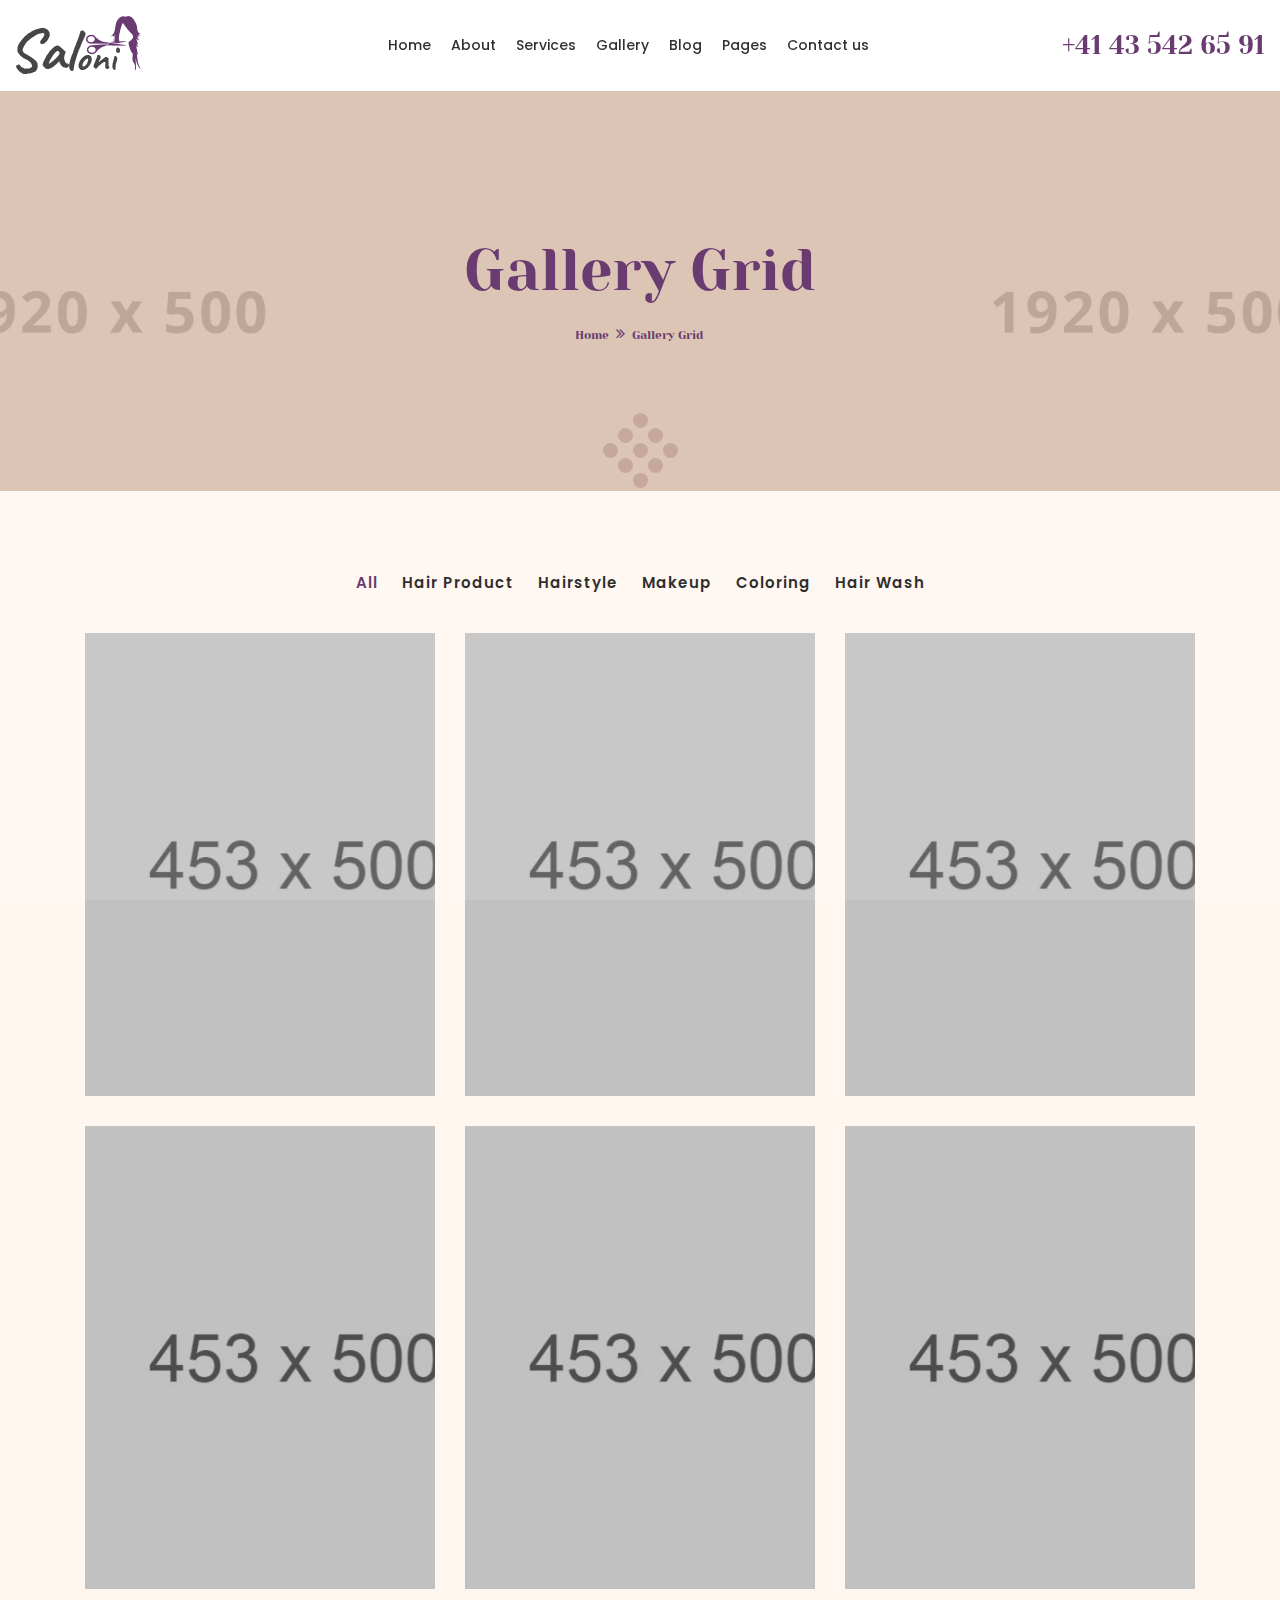
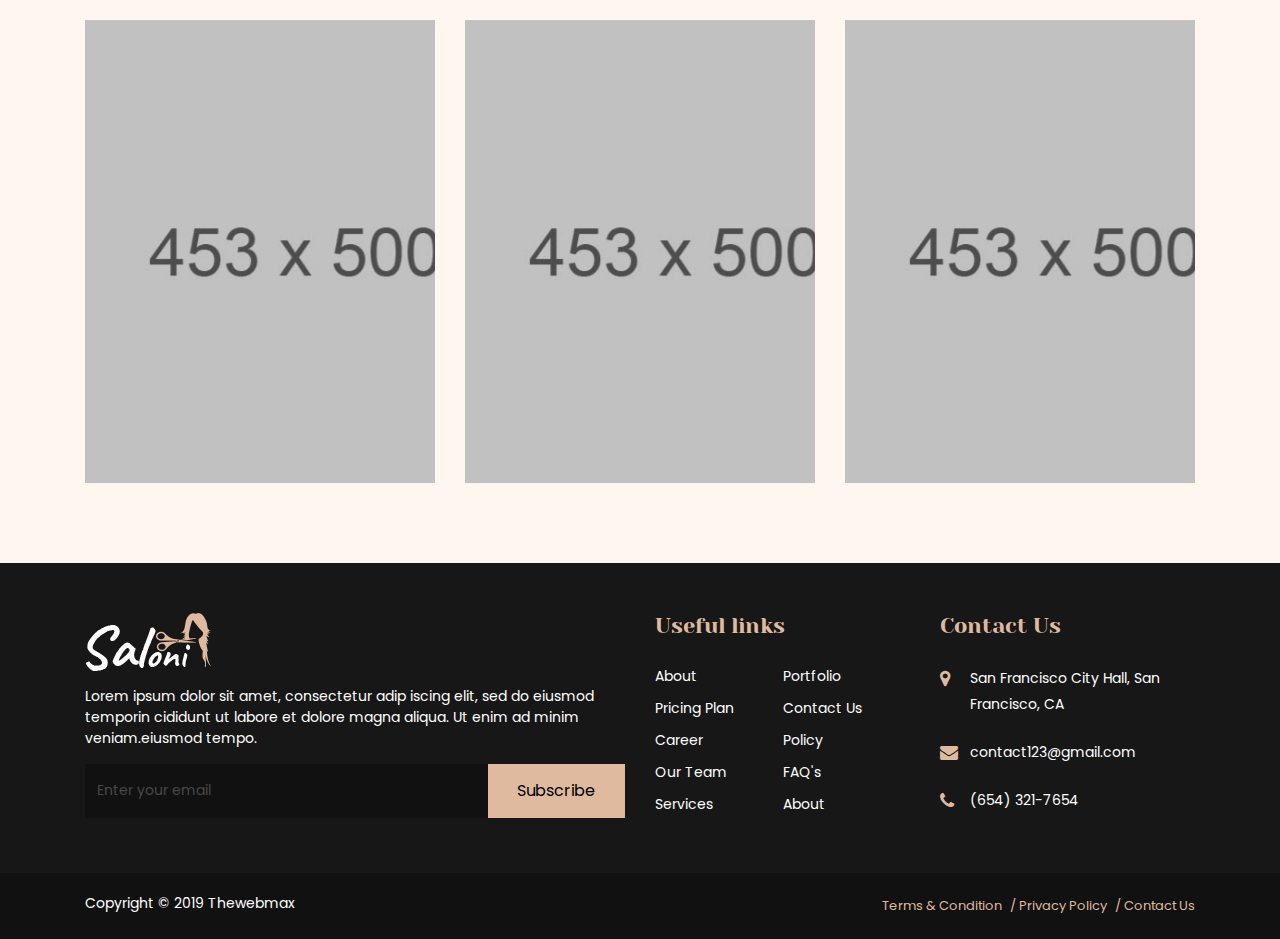
<file: saloni-html/html/gallery-grid.html>
<!DOCTYPE html>

<html lang="en">

<head>

    <!-- META -->
    <meta charset="utf-8">
    <meta http-equiv="X-UA-Compatible" content="IE=edge">
    <meta name="keywords" content="" />
    <meta name="author" content="" />
    <meta name="robots" content="" />    
    <meta name="description" content="" />
    
    <!-- FAVICONS ICON -->
    <link rel="icon" href="images/favicon.ico" type="image/x-icon" />
    <link rel="shortcut icon" type="image/x-icon" href="images/favicon.png" />
    
    <!-- PAGE TITLE HERE -->
    <title>Saloni Template | Gallery Grid</title>
    
    <!-- MOBILE SPECIFIC -->
    <meta name="viewport" content="width=device-width, initial-scale=1">
    

    
    <!-- BOOTSTRAP STYLE SHEET -->
    <link rel="stylesheet" type="text/css" href="css/bootstrap.min.css">
    <!-- FONTAWESOME STYLE SHEET -->
    <link rel="stylesheet" type="text/css" href="css/fontawesome/css/font-awesome.min.css" />

    <!-- OWL CAROUSEL STYLE SHEET -->
    <link rel="stylesheet" type="text/css" href="css/owl.carousel.min.css">
    <!-- BOOTSTRAP SLECT BOX STYLE SHEET  -->
    <link rel="stylesheet" type="text/css" href="css/bootstrap-select.min.css">    
    <!-- MAGNIFIC POPUP STYLE SHEET -->
    <link rel="stylesheet" type="text/css" href="css/magnific-popup.min.css">
    <!-- LOADER STYLE SHEET -->
    <link rel="stylesheet" type="text/css" href="css/loader.min.css">    
    <!-- MAIN STYLE SHEET -->
    <link rel="stylesheet" type="text/css" href="css/style.css">
        <!-- FLATICON STYLE SHEET -->
    <link rel="stylesheet" type="text/css" href="css/flaticon.min.css">     
 
     <!-- REVOLUTION SLIDER CSS -->
    <link rel="stylesheet" type="text/css" href="plugins/revolution/revolution/css/settings.css">
    <!-- REVOLUTION NAVIGATION STYLE -->
    <link rel="stylesheet" type="text/css" href="plugins/revolution/revolution/css/navigation.css">
        
    <!-- GOOGLE FONTS -->
    <link href="https://fonts.googleapis.com/css?family=Yeseva+One&display=swap" rel="stylesheet">
    <link href="https://fonts.googleapis.com/css?family=Caveat:400,700&display=swap" rel="stylesheet">
    <link href="https://fonts.googleapis.com/css?family=Poppins&display=swap" rel="stylesheet">    
 
</head>

<body>

	<div id="page-boxed" class="page-wraper"> 
       	
        <!-- HEADER START -->
        <header class="site-header header-style-1 mobile-sider-drawer-menu nav-wide">
        
            <div class="sticky-header main-bar-wraper  navbar-expand-lg">
                <div class="main-bar">
                    <div class="container">
                        <div class="logo-header">
                            <div class="logo-header-inner logo-header-one">
                                <a href="index.html">
                                <img src="images/logo-dark.png" alt="" />
                                </a>
                            </div>
                        </div>
                        <!-- NAV Toggle Button -->

                        <button id="mobile-side-drawer" data-target=".header-nav" data-toggle="collapse" type="button" class="navbar-toggler collapsed">
                            <span class="sr-only">Toggle navigation</span>
                            <span class="icon-bar icon-bar-first"></span>
                            <span class="icon-bar icon-bar-two"></span>
                            <span class="icon-bar icon-bar-three"></span>
                        </button>

                         
                        <div class="extra-nav header-2-nav">
                            <div class="extra-cell">
                                <a href="javascript:;" class="Call-btn site-text-primary">+41 43 542 65 91</a>
                            </div>
                         </div>
                         
                        <!-- MAIN Vav -->
                        <div class="nav-animation header-nav navbar-collapse collapse d-flex justify-content-center">
                    
                            <ul class=" nav navbar-nav">
                                <li><a href="javascript:;">Home</a>
                                    <ul class="sub-menu">
                                        <li><a href="index.html">Home 1</a></li>                                        
                                        <li><a href="index-2.html">Home 2</a></li>
                                        <li><a href="index-3.html">Home 3</a></li>
                                        <li><a href="index-4.html">Home 4</a></li>
                                    </ul>                                  
                                </li>
                                <li><a href="about-1.html">About</a></li>
                                <li><a href="javascript:;">Services</a>
                                    <ul class="sub-menu">
                                        <li><a href="services-1.html">Services one</a></li>                                        
                                        <li><a href="services-2.html">Services Two</a></li>
                                        <li><a href="services-detail.html">Services Detail</a></li>
                                    </ul>                                
                                </li>
                                <li><a href="javascript:;">Gallery</a>
                                    <ul class="sub-menu">
                                        <li><a href="gallery-grid.html">Gallery Grid</a></li>                                        
                                        <li><a href="gallery-masonry.html">Gallery Masonry</a></li>
                                        <li><a href="gallery-carousel.html">Gallery Carousel</a></li>
                                    </ul>                                
                                </li>
                                <li><a href="javascript:;">Blog</a>
                                    <ul class="sub-menu">
                                        <li><a href="blog-grid.html">Blog Grid</a></li>                                        
                                        <li><a href="blog-list-sidebar.html">Blog List</a></li>
                                        <li><a href="blog-post-right-sidebar.html">Blog Post</a></li>
                                    </ul>                                
                                </li>                                                                
                                <li>
                                    <a href="javascript:;">Pages</a>
                                    <ul class="sub-menu">
                                        <li><a href="about-1.html">About us</a></li>                                        
                                        <li><a href="our-prices.html">Pricing Plan</a></li>
                                        <li><a href="icon-font.html">Icon Font</a></li>
                                        <li><a href="error-404.html">Error 404</a></li>
                                        <li><a href="Faq.html">FAQ</a></li>
                                        <li><a href="team.html">Team</a></li>
                                        <li><a href="team-single.html">Team Single</a></li>
                                    </ul>
                                </li>
                                <li><a href="contact-1.html">Contact us</a></li>                                
                            </ul>

                        </div>
                        
                    </div>
                </div>
            </div>
            
        </header>
        <!-- HEADER END -->
        
        <!-- CONTENT START -->
        <div class="page-content">
        
            <!-- INNER PAGE BANNER -->
            <div class="wt-bnr-inr overlay-wraper bg-center" style="background-image:url(images/banner/9.jpg);">
            	<div class="overlay-main site-bg-secondry opacity-07"></div>
                <div class="container">
                    <div class="wt-bnr-inr-entry">
                    	<div class="banner-title-outer">
                        	<div class="banner-title-name">
                        		<h2 class="site-text-primary">Gallery Grid</h2>
                            </div>
                        </div>
                        <!-- BREADCRUMB ROW -->                            
                        
                            <div>
                                <ul class="wt-breadcrumb breadcrumb-style-2">
                                    <li><a href="javascript:void(0);">Home</a></li>
                                    <li>Gallery Grid</li>
                                </ul>
                            </div>
                        
                        <!-- BREADCRUMB ROW END -->                        
                    </div>
                </div>
            </div>
            <!-- INNER PAGE BANNER END -->

            <!-- GALLERY SECTION START -->
            <div class="section-full p-t80 p-b50 bg-orange-light">
                <div class="container">
                    <!-- PAGINATION START -->
                    <div class="filter-wrap work-grid p-b30 text-center">
                        <ul class="masonry-filter link-style ">
                                <li class="active"><a data-filter="*" href="#">All</a></li>
                                <li><a data-filter=".cat-1" href="#">Hair Product</a></li>
                                <li><a data-filter=".cat-2" href="#">Hairstyle</a></li>
                                <li><a data-filter=".cat-3" href="#">Makeup</a></li>
                                <li><a data-filter=".cat-4" href="#">Coloring</a></li>
                                <li><a data-filter=".cat-5" href="#">Hair Wash</a></li>
                        </ul>
                    </div>
                    <!-- PAGINATION END -->
                    
                    <!-- GALLERY CONTENT START -->
                     <div class="masonry-wrap mfp-gallery  row clearfix">
                        <!-- COLUMNS 1 -->
                        <div class="masonry-item cat-1 col-lg-4 col-md-6 col-sm-6 m-b30">
                        
							<div class="project-img-effect-1">
                                <img src="images/gallery/thumb/pic1.jpg" alt="" />
                                <div class="wt-info">
                                    <h3 class="wt-tilte m-b10 m-t0">Pixie</h3>
                                    <p class="title-style-2">Hair Products</p>
                                </div>
                                <i></i>
                                <a href="images/gallery/thumb/pic1.jpg" class="mfp-link"></a>
                            </div>                              
                            
                                                                                             
                        </div>
                        <!-- COLUMNS 2 -->
                        <div class="masonry-item cat-2 col-lg-4 col-md-6 col-sm-6 m-b30">
							<div class="project-img-effect-1">
                                <img src="images/gallery/thumb/pic2.jpg" alt="" />
                                <div class="wt-info">
                                    <h3 class="wt-tilte m-b10 m-t0">Colors</h3>
                                    <p class="title-style-2">Hairstyle</p>
                                </div>
                                <i></i>
                                <a href="images/gallery/thumb/pic2.jpg" class="mfp-link"></a>
                            </div>     
                        </div>
                        <!-- COLUMNS 3 -->
                        <div class="masonry-item cat-3 col-lg-4 col-md-6 col-sm-6 m-b30">
							<div class="project-img-effect-1">
                                <img src="images/gallery/thumb/pic4.jpg" alt="" />
                                <div class="wt-info">
                                    <h3 class="wt-tilte  m-b10 m-t0">Braids</h3>
                                    <p class="title-style-2">Hairstyle</p>
                                </div>
                                <i></i>
                                <a href="images/gallery/thumb/pic4.jpg" class="mfp-link"></a>
                            </div>       
                        </div>
                        <!-- COLUMNS 4 -->
                        <div class="masonry-item cat-4 col-lg-4 col-md-6 col-sm-6 m-b30">
							<div class="project-img-effect-1">
                                <img src="images/gallery/thumb/pic3.jpg" alt="" />
                                <div class="wt-info">
                                    <h3 class="wt-tilte  m-b10 m-t0">Keratin</h3>
                                    <p class="title-style-2">Hairstyle</p>
                                </div>
                                <i></i>
                                <a href="images/gallery/thumb/pic3.jpg" class="mfp-link"></a>
                            </div>     
                        </div>
                        <!-- COLUMNS 5 -->
                        <div class="masonry-item cat-5 col-lg-4 col-md-6 col-sm-6 m-b30">
							<div class="project-img-effect-1">
                                <img src="images/gallery/thumb/pic5.jpg" alt="" />
                                <div class="wt-info">
                                    <h3 class="wt-tilte  m-b10 m-t0">Curls</h3>
                                    <p class="title-style-2">Hairstyle</p>
                                </div>
                                <i></i>
                                <a href="images/gallery/thumb/pic5.jpg" class="mfp-link"></a>
                            </div>    
                        </div>
                        <!-- COLUMNS 6 -->
                        <div class="masonry-item cat-4 col-lg-4 col-md-6 col-sm-6 m-b30">
							<div class="project-img-effect-1">
                                <img src="images/gallery/thumb/pic6.jpg" alt="" />
                                <div class="wt-info">
                                    <h3 class="wt-tilte  m-b10 m-t0">Shades</h3>
                                    <p class="title-style-2">Hairstyle</p>
                                </div>
                                <i></i>
                                <a href="images/gallery/thumb/pic6.jpg" class="mfp-link"></a>
                            </div>      
                        </div>
                        <!-- COLUMNS 7 -->
                        <div class="masonry-item cat-3 col-lg-4 col-md-6 col-sm-6 m-b30">
							<div class="project-img-effect-1">
                                <img src="images/gallery/thumb/pic7.jpg" alt="" />
                                <div class="wt-info">
                                    <h3 class="wt-tilte m-b10 m-t0">Waves</h3>
                                    <p class="title-style-2">Hair Products</p>
                                </div>
                                <i></i>
                                <a href="images/gallery/thumb/pic7.jpg" class="mfp-link"></a>
                            </div>    
                        </div>
                        <!-- COLUMNS 5 -->
                        <div class="masonry-item cat-2 col-lg-4 col-md-6 col-sm-6 m-b30">
							<div class="project-img-effect-1">
                                <img src="images/gallery/thumb/pic8.jpg" alt="" />
                                <div class="wt-info">
                                    <h3 class="wt-tilte  m-b10 m-t0">Tail</h3>
                                    <p class="title-style-2">Hair Products</p>
                                </div>
                                <i></i>
                                <a href="images/gallery/thumb/pic8.jpg" class="mfp-link"></a>
                            </div>     
                        </div>
                        <!-- COLUMNS 6 -->
                        <div class="masonry-item cat-1 col-lg-4 col-md-6 col-sm-6 m-b30">
							<div class="project-img-effect-1">
                                <img src="images/gallery/thumb/pic9.jpg" alt="" />
                                <div class="wt-info">
                                    <h3 class="wt-tilte  m-b10 m-t0">Layers</h3>
                                    <p class="title-style-2">Coloring</p>
                                </div>
                                <i></i>
                                <a href="images/gallery/thumb/pic9.jpg" class="mfp-link"></a>
                            </div>   
                        </div>                                   
                     </div>
                    <!-- GALLERY CONTENT END --> 
                </div>
            </div>   
            <!-- GALLERY SECTION END --> 
            
        </div>
        <!-- CONTENT END -->
        
        <!-- FOOTER START -->
        <footer class="site-footer footer-large footer-dark text-white">
            
            <!-- FOOTER BLOCKES START -->  
            <div class="footer-top  dot2-left-top-img">
                <div class="container">
                    <div class="row">
                    
                        <div class="col-lg-6 col-md-12 col-sm-12">  
                            <div class="widget widget_about">
                                <div class="logo-footer clearfix p-b15">
                                    <a href="index.html"><img src="images/logo-light.png" alt="" ></a>
                                </div>
                                <p>Lorem ipsum dolor sit amet, consectetur adip iscing elit, sed do eiusmod temporin cididunt ut labore et dolore magna aliqua. Ut enim ad minim veniam.eiusmod tempo.</p>
                               
                                <div class="newsletter-input">
                                  <div class="input-group">
                                    <input id="email" type="text" class="form-control" name="email" placeholder="Enter your email">
                                    <div class="input-group-append">
                                      <button type="submit" class="input-group-text nl-search-btn text-black site-bg-secondry">Subscribe</button>
                                    </div>
                                  </div>
                                </div>
                        
                            </div>
                            
                        </div> 

						<div class="col-lg-3 col-md-6 col-sm-12">
                            <div class="widget widget_services">
                                <h4 class="widget-title">Useful links</h4>
							    <ul>
                                    <li><a href="javascript:;">About</a><a href="javascript:;">Portfolio</a></li>
                                    <li><a href="javascript:;">Pricing Plan </a><a href="javascript:;">Contact Us</a></li>
                                    <li><a href="javascript:;">Career </a><a href="javascript:;">Policy</a></li>
                                    <li><a href="javascript:;">Our Team </a><a href="javascript:;">FAQ's</a></li>
                                    <li><a href="javascript:;">Services </a><a href="javascript:;">About</a></li>
                                </ul>
                            </div>
                                                    
                        </div> 

                        <div class="col-lg-3 col-md-6 col-sm-12">
                            <div class="widget recent-posts-entry">
                                <h4 class="widget-title">Contact Us</h4>
                                  <ul class="widget_address"> 
                                  	<li><i class="fa fa-map-marker"></i>San Francisco City Hall, San Francisco, CA</li>
                                    <li><i class="fa fa-envelope"></i>contact123@gmail.com</li>
                                    <li> <i class="fa fa-phone"></i>(654) 321-7654 </li>
                                </ul>  
                            </div>           
                        </div>
                                              
                    </div>
                </div>
            </div>
            <!-- FOOTER COPYRIGHT -->
            
            <div class="footer-bottom">
              <div class="container">
                <div class="wt-footer-bot-left d-flex justify-content-between">
                    <span class="copyrights-text">Copyright © 2019 Thewebmax</span>
                    <ul class="copyrights-nav"> 
                        <li><a href="javascript:void(0);">Terms  &amp; Condition</a></li>
                        <li><a href="javascript:void(0);">Privacy Policy</a></li>
                        <li><a href="contact-1.html">Contact Us</a></li>
                    </ul>     
                </div>
              </div>   
            </div>   


        </footer>
        <!-- FOOTER END -->
        
        <!-- BUTTON TOP START -->
		<button class="scroltop"><span class="fa fa-angle-up  relative" id="btn-vibrate"></span></button>
        
    </div>

<!-- LOADING AREA START ===== -->
<div class="loading-area">
    <div class="loading-box"></div>
    <div class="loading-pic">
        <div class="cssload-loader">
            <div class="cssload-dots">
                <div class="cssload-dot"></div>
                <div class="cssload-dot"></div>
                <div class="cssload-dot"></div>
                <div class="cssload-dot"></div>
                <div class="cssload-dot"></div>
                <div class="cssload-dot"></div>
                <div class="cssload-dot"></div>
                <div class="cssload-dot"></div>
                <div class="cssload-dot"></div>
            </div>
        </div>	
    </div>
</div>
<!-- LOADING AREA  END ====== -->

<!-- JAVASCRIPT  FILES ========================================= --> 
<script  src="js/jquery-2.2.0.min.js"></script><!-- JQUERY.MIN JS -->
<script src="js/popper.min.js"></script><!-- POPPER.MIN JS -->
<script  src="js/bootstrap.min.js"></script><!-- BOOTSTRAP.MIN JS -->
<script src="js/bootstrap-select.min.js"></script><!-- Form js -->
<script  src="js/magnific-popup.min.js"></script><!-- MAGNIFIC-POPUP JS -->
<script  src="js/waypoints.min.js"></script><!-- WAYPOINTS JS -->
<script  src="js/counterup.min.js"></script><!-- COUNTERUP JS -->
<script  src="js/waypoints-sticky.min.js"></script><!-- STICKY HEADER -->
<script  src="js/isotope.pkgd.min.js"></script><!-- MASONRY  -->
<script  src="js/owl.carousel.min.js"></script><!-- OWL  SLIDER  -->
<script  src="js/stellar.min.js"></script><!-- PARALLAX BG IMAGE   -->
<script src="js/theia-sticky-sidebar.js"></script><!-- STICKY SIDEBAR  -->
<script  src="js/custom.js"></script><!-- CUSTOM FUCTIONS  -->



</body>

</html>
</file>
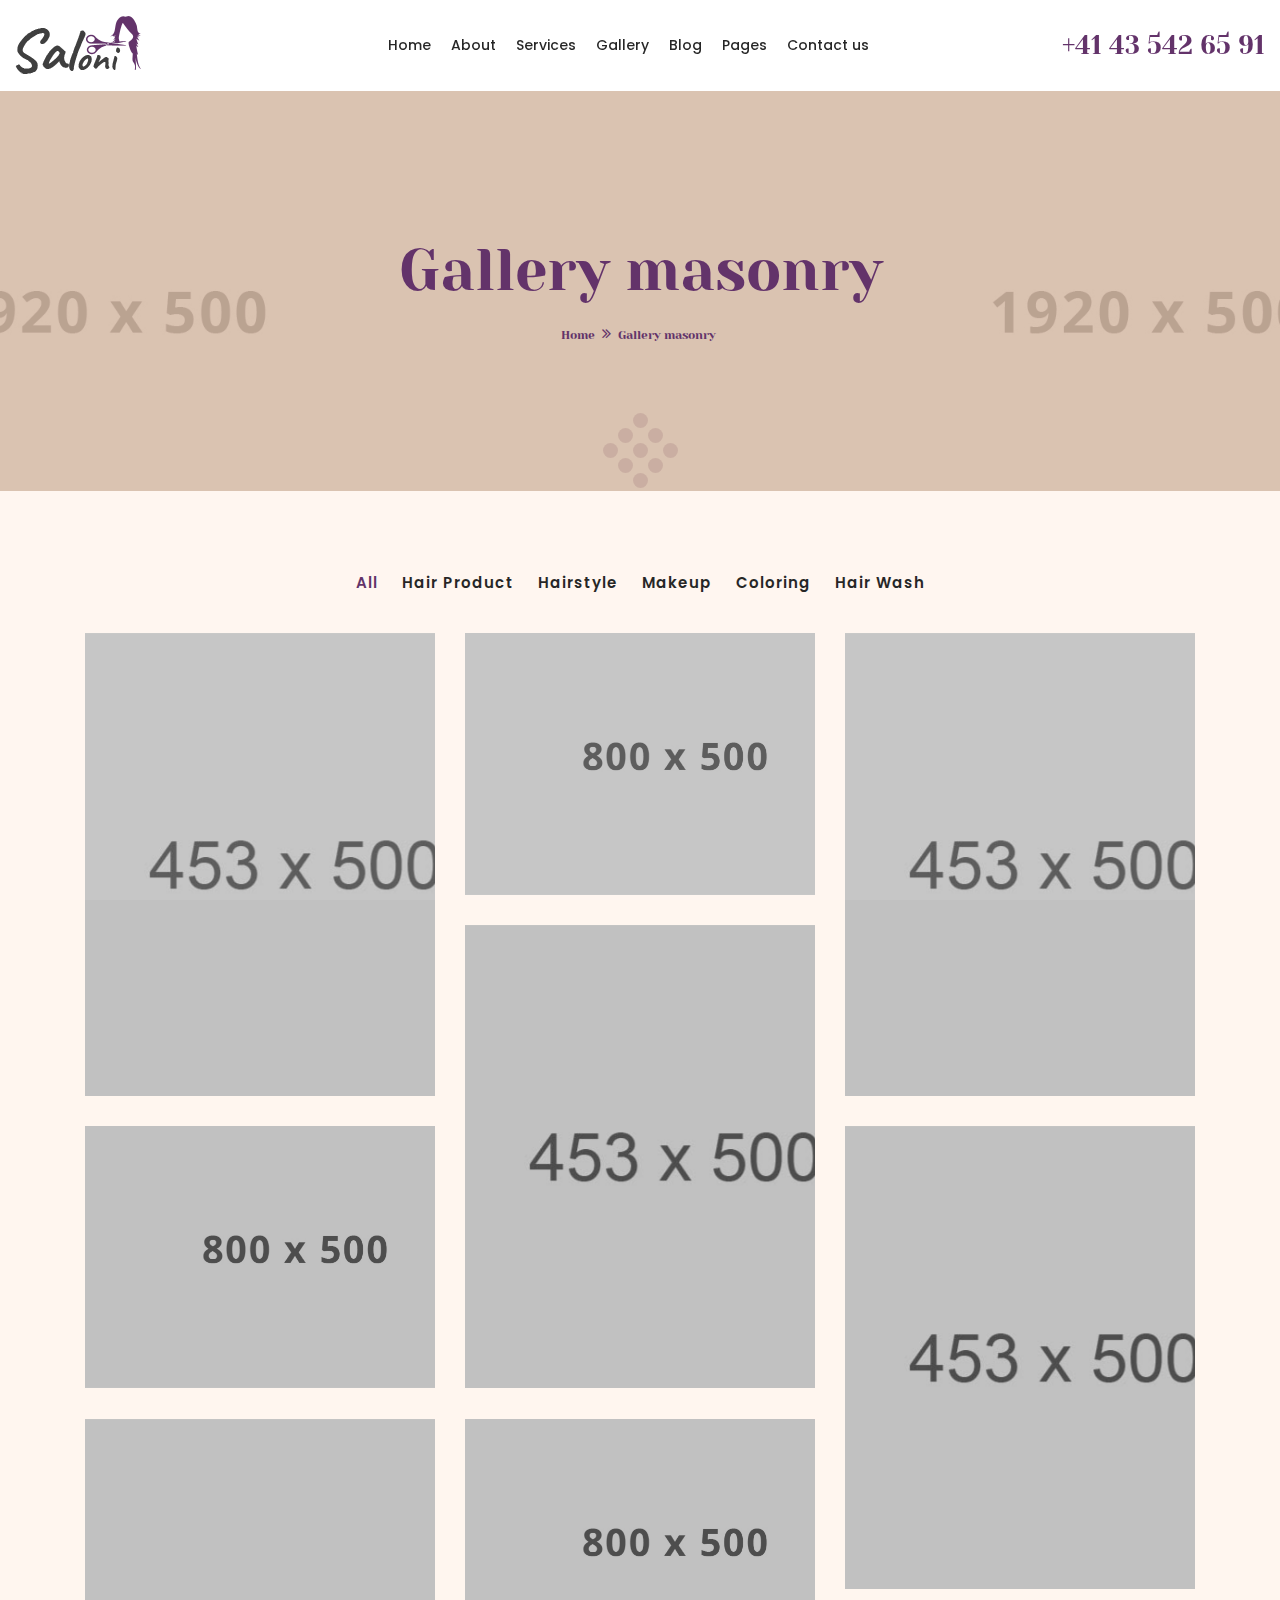
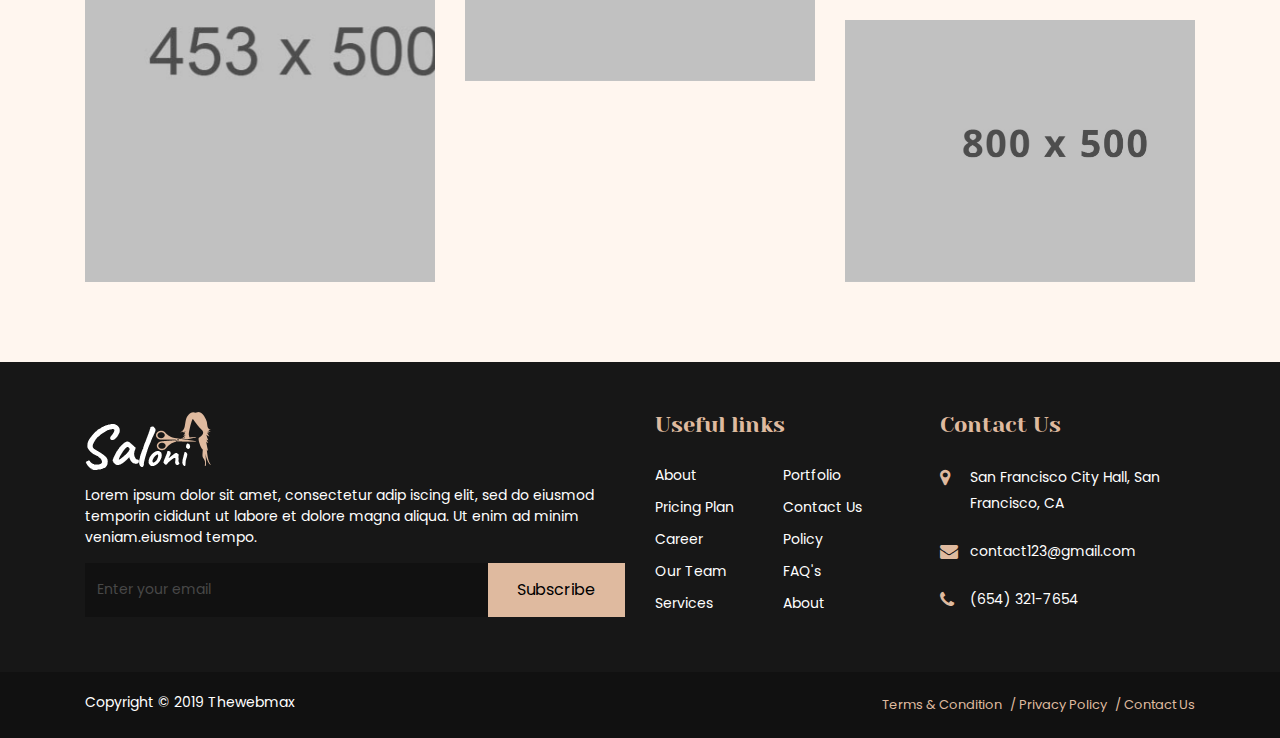
<file: saloni-html/html/gallery-masonry.html>
<!DOCTYPE html>

<html lang="en">

<head>

    <!-- META -->
    <meta charset="utf-8">
    <meta http-equiv="X-UA-Compatible" content="IE=edge">
    <meta name="keywords" content="" />
    <meta name="author" content="" />
    <meta name="robots" content="" />    
    <meta name="description" content="" />
    
    <!-- FAVICONS ICON -->
    <link rel="icon" href="images/favicon.ico" type="image/x-icon" />
    <link rel="shortcut icon" type="image/x-icon" href="images/favicon.png" />
    
    <!-- PAGE TITLE HERE -->
    <title>Saloni Template | Gallery Grid</title>
    
    <!-- MOBILE SPECIFIC -->
    <meta name="viewport" content="width=device-width, initial-scale=1">
    

    
    <!-- BOOTSTRAP STYLE SHEET -->
    <link rel="stylesheet" type="text/css" href="css/bootstrap.min.css">
    <!-- FONTAWESOME STYLE SHEET -->
    <link rel="stylesheet" type="text/css" href="css/fontawesome/css/font-awesome.min.css" />

    <!-- OWL CAROUSEL STYLE SHEET -->
    <link rel="stylesheet" type="text/css" href="css/owl.carousel.min.css">
    <!-- BOOTSTRAP SLECT BOX STYLE SHEET  -->
    <link rel="stylesheet" type="text/css" href="css/bootstrap-select.min.css">    
    <!-- MAGNIFIC POPUP STYLE SHEET -->
    <link rel="stylesheet" type="text/css" href="css/magnific-popup.min.css">
    <!-- LOADER STYLE SHEET -->
    <link rel="stylesheet" type="text/css" href="css/loader.min.css">    
    <!-- MAIN STYLE SHEET -->
    <link rel="stylesheet" type="text/css" href="css/style.css">
        <!-- FLATICON STYLE SHEET -->
    <link rel="stylesheet" type="text/css" href="css/flaticon.min.css">     
 
     <!-- REVOLUTION SLIDER CSS -->
    <link rel="stylesheet" type="text/css" href="plugins/revolution/revolution/css/settings.css">
    <!-- REVOLUTION NAVIGATION STYLE -->
    <link rel="stylesheet" type="text/css" href="plugins/revolution/revolution/css/navigation.css">
        
    <!-- GOOGLE FONTS -->
    <link href="https://fonts.googleapis.com/css?family=Yeseva+One&display=swap" rel="stylesheet">
    <link href="https://fonts.googleapis.com/css?family=Caveat:400,700&display=swap" rel="stylesheet">
    <link href="https://fonts.googleapis.com/css?family=Poppins&display=swap" rel="stylesheet">    
 
</head>

<body>

	<div id="page-boxed" class="page-wraper"> 
       	
        <!-- HEADER START -->
        <header class="site-header header-style-1 mobile-sider-drawer-menu nav-wide">
        
            <div class="sticky-header main-bar-wraper  navbar-expand-lg">
                <div class="main-bar">
                    <div class="container">
                        <div class="logo-header">
                            <div class="logo-header-inner logo-header-one">
                                <a href="index.html">
                                <img src="images/logo-dark.png" alt="" />
                                </a>
                            </div>
                        </div>
                        <!-- NAV Toggle Button -->

                        <button id="mobile-side-drawer" data-target=".header-nav" data-toggle="collapse" type="button" class="navbar-toggler collapsed">
                            <span class="sr-only">Toggle navigation</span>
                            <span class="icon-bar icon-bar-first"></span>
                            <span class="icon-bar icon-bar-two"></span>
                            <span class="icon-bar icon-bar-three"></span>
                        </button>

                         
                        <div class="extra-nav header-2-nav">
                            <div class="extra-cell">
                                <a href="javascript:;" class="Call-btn site-text-primary">+41 43 542 65 91</a>
                            </div>
                         </div>
                         
                        <!-- MAIN Vav -->
                        <div class="nav-animation header-nav navbar-collapse collapse d-flex justify-content-center">
                    
                            <ul class=" nav navbar-nav">
                                <li><a href="javascript:;">Home</a>
                                    <ul class="sub-menu">
                                        <li><a href="index.html">Home 1</a></li>                                        
                                        <li><a href="index-2.html">Home 2</a></li>
                                        <li><a href="index-3.html">Home 3</a></li>
                                        <li><a href="index-4.html">Home 4</a></li>
                                    </ul>                                  
                                </li>
                                <li><a href="about-1.html">About</a></li>
                                <li><a href="javascript:;">Services</a>
                                    <ul class="sub-menu">
                                        <li><a href="services-1.html">Services one</a></li>                                        
                                        <li><a href="services-2.html">Services Two</a></li>
                                        <li><a href="services-detail.html">Services Detail</a></li>
                                    </ul>                                
                                </li>
                                <li><a href="javascript:;">Gallery</a>
                                    <ul class="sub-menu">
                                        <li><a href="gallery-grid.html">Gallery Grid</a></li>                                        
                                        <li><a href="gallery-masonry.html">Gallery Masonry</a></li>
                                        <li><a href="gallery-carousel.html">Gallery Carousel</a></li>
                                    </ul>                                
                                </li>
                                <li><a href="javascript:;">Blog</a>
                                    <ul class="sub-menu">
                                        <li><a href="blog-grid.html">Blog Grid</a></li>                                        
                                        <li><a href="blog-list-sidebar.html">Blog List</a></li>
                                        <li><a href="blog-post-right-sidebar.html">Blog Post</a></li>
                                    </ul>                                
                                </li>                                                                
                                <li>
                                    <a href="javascript:;">Pages</a>
                                    <ul class="sub-menu">
                                        <li><a href="about-1.html">About us</a></li>                                        
                                        <li><a href="our-prices.html">Pricing Plan</a></li>
                                        <li><a href="icon-font.html">Icon Font</a></li>
                                        <li><a href="error-404.html">Error 404</a></li>
                                        <li><a href="Faq.html">FAQ</a></li>
                                        <li><a href="team.html">Team</a></li>
                                        <li><a href="team-single.html">Team Single</a></li>
                                    </ul>
                                </li>
                                <li><a href="contact-1.html">Contact us</a></li>                                
                            </ul>

                        </div>
                        
                    </div>
                </div>
            </div>
            
        </header>
        <!-- HEADER END -->
        
        <!-- CONTENT START -->
        <div class="page-content">
        
            <!-- INNER PAGE BANNER -->
            <div class="wt-bnr-inr overlay-wraper bg-center" style="background-image:url(images/banner/8.jpg);">
            	<div class="overlay-main site-bg-secondry opacity-07"></div>
                <div class="container">
                    <div class="wt-bnr-inr-entry">
                    	<div class="banner-title-outer">
                        	<div class="banner-title-name">
                        		<h2 class="site-text-primary">Gallery masonry</h2>
                            </div>
                        </div>
                        <!-- BREADCRUMB ROW -->                            
                        
                            <div>
                                <ul class="wt-breadcrumb breadcrumb-style-2">
                                    <li><a href="javascript:void(0);">Home</a></li>
                                    <li>Gallery masonry</li>
                                </ul>
                            </div>
                        
                        <!-- BREADCRUMB ROW END -->                        
                    </div>
                </div>
            </div>
            <!-- INNER PAGE BANNER END -->

            <!-- GALLERY SECTION START -->
            <div class="section-full p-t80 p-b50 bg-orange-light">
                <div class="container">
                    <!-- PAGINATION START -->
                    <div class="filter-wrap work-grid p-b30 text-center">
                        <ul class="masonry-filter link-style ">
                                <li class="active"><a data-filter="*" href="#">All</a></li>
                                <li><a data-filter=".cat-1" href="#">Hair Product</a></li>
                                <li><a data-filter=".cat-2" href="#">Hairstyle</a></li>
                                <li><a data-filter=".cat-3" href="#">Makeup</a></li>
                                <li><a data-filter=".cat-4" href="#">Coloring</a></li>
                                <li><a data-filter=".cat-5" href="#">Hair Wash</a></li>
                        </ul>
                    </div>
                    <!-- PAGINATION END -->
                    
                    <!-- GALLERY CONTENT START -->
                     <div class="masonry-wrap mfp-gallery  row clearfix">
                        <!-- COLUMNS 1 -->
                        <div class="masonry-item cat-1 col-lg-4 col-md-6 col-sm-6 m-b30">
                        
							<div class="project-img-effect-1">
                                <img src="images/gallery/thumb/pic1.jpg" alt="" />
                                <div class="wt-info">
                                    <h3 class="wt-tilte m-b10 m-t0">Pixie</h3>
                                    <p class="title-style-2">Hair Products</p>
                                </div>
                                <i></i>
                                <a href="images/gallery/thumb/pic1.jpg" class="mfp-link"></a>
                            </div>                              
                            
                                                                                             
                        </div>
                        <!-- COLUMNS 2 -->
                        <div class="masonry-item cat-2 col-lg-4 col-md-6 col-sm-6 m-b30">
							<div class="project-img-effect-1">
                                <img src="images/gallery/pic1.jpg" alt="" />
                                <div class="wt-info">
                                    <h3 class="wt-tilte m-b10 m-t0">Colors</h3>
                                    <p class="title-style-2">Hairstyle</p>
                                </div>
                                <i></i>
                                <a href="images/gallery/pic1.jpg" class="mfp-link"></a>
                            </div>     
                        </div>
                        <!-- COLUMNS 3 -->
                        <div class="masonry-item cat-3 col-lg-4 col-md-6 col-sm-6 m-b30">
							<div class="project-img-effect-1">
                                <img src="images/gallery/thumb/pic4.jpg" alt="" />
                                <div class="wt-info">
                                    <h3 class="wt-tilte  m-b10 m-t0">Braids</h3>
                                    <p class="title-style-2">Hairstyle</p>
                                </div>
                                <i></i>
                                <a href="images/gallery/thumb/pic4.jpg" class="mfp-link"></a>
                            </div>       
                        </div>
                        <!-- COLUMNS 4 -->
                        <div class="masonry-item cat-4 col-lg-4 col-md-6 col-sm-6 m-b30">
							<div class="project-img-effect-1">
                                <img src="images/gallery/thumb/pic3.jpg" alt="" />
                                <div class="wt-info">
                                    <h3 class="wt-tilte  m-b10 m-t0">Keratin</h3>
                                    <p class="title-style-2">Hairstyle</p>
                                </div>
                                <i></i>
                                <a href="images/gallery/thumb/pic3.jpg" class="mfp-link"></a>
                            </div>     
                        </div>
                        <!-- COLUMNS 5 -->
                        <div class="masonry-item cat-5 col-lg-4 col-md-6 col-sm-6 m-b30">
							<div class="project-img-effect-1">
                                <img src="images/gallery/pic5.jpg" alt="" />
                                <div class="wt-info">
                                    <h3 class="wt-tilte  m-b10 m-t0">Curls</h3>
                                    <p class="title-style-2">Hairstyle</p>
                                </div>
                                <i></i>
                                <a href="images/gallery/pic5.jpg" class="mfp-link"></a>
                            </div>    
                        </div>
                        <!-- COLUMNS 6 -->
                        <div class="masonry-item cat-4 col-lg-4 col-md-6 col-sm-6 m-b30">
							<div class="project-img-effect-1">
                                <img src="images/gallery/thumb/pic6.jpg" alt="" />
                                <div class="wt-info">
                                    <h3 class="wt-tilte  m-b10 m-t0">Shades</h3>
                                    <p class="title-style-2">Hairstyle</p>
                                </div>
                                <i></i>
                                <a href="images/gallery/thumb/pic6.jpg" class="mfp-link"></a>
                            </div>      
                        </div>
                        <!-- COLUMNS 7 -->
                        <div class="masonry-item cat-3 col-lg-4 col-md-6 col-sm-6 m-b30">
							<div class="project-img-effect-1">
                                <img src="images/gallery/thumb/pic7.jpg" alt="" />
                                <div class="wt-info">
                                    <h3 class="wt-tilte m-b10 m-t0">Waves</h3>
                                    <p class="title-style-2">Hair Products</p>
                                </div>
                                <i></i>
                                <a href="images/gallery/thumb/pic7.jpg" class="mfp-link"></a>
                            </div>    
                        </div>
                        <!-- COLUMNS 5 -->
                        <div class="masonry-item cat-2 col-lg-4 col-md-6 col-sm-6 m-b30">
							<div class="project-img-effect-1">
                                <img src="images/gallery/pic4.jpg" alt="" />
                                <div class="wt-info">
                                    <h3 class="wt-tilte  m-b10 m-t0">Tail</h3>
                                    <p class="title-style-2">Hair Products</p>
                                </div>
                                <i></i>
                                <a href="images/gallery/pic4.jpg" class="mfp-link"></a>
                            </div>     
                        </div>
                        <!-- COLUMNS 6 -->
                        <div class="masonry-item cat-1 col-lg-4 col-md-6 col-sm-6 m-b30">
							<div class="project-img-effect-1">
                                <img src="images/gallery/pic2.jpg" alt="" />
                                <div class="wt-info">
                                    <h3 class="wt-tilte  m-b10 m-t0">Layers</h3>
                                    <p class="title-style-2">Coloring</p>
                                </div>
                                <i></i>
                                <a href="images/gallery/pic2.jpg" class="mfp-link"></a>
                            </div>   
                        </div>                                   
                     </div>
                    <!-- GALLERY CONTENT END --> 
                </div>
            </div>   
            <!-- GALLERY SECTION END --> 
            
        </div>
        <!-- CONTENT END -->
        
        <!-- FOOTER START -->
        <footer class="site-footer footer-large footer-dark text-white">
            
            <!-- FOOTER BLOCKES START -->  
            <div class="footer-top  dot2-left-top-img">
                <div class="container">
                    <div class="row">
                    
                        <div class="col-lg-6 col-md-12 col-sm-12">  
                            <div class="widget widget_about">
                                <div class="logo-footer clearfix p-b15">
                                    <a href="index.html"><img src="images/logo-light.png" alt="" ></a>
                                </div>
                                <p>Lorem ipsum dolor sit amet, consectetur adip iscing elit, sed do eiusmod temporin cididunt ut labore et dolore magna aliqua. Ut enim ad minim veniam.eiusmod tempo.</p>
                               
                                <div class="newsletter-input">
                                  <div class="input-group">
                                    <input id="email" type="text" class="form-control" name="email" placeholder="Enter your email">
                                    <div class="input-group-append">
                                      <button type="submit" class="input-group-text nl-search-btn text-black site-bg-secondry">Subscribe</button>
                                    </div>
                                  </div>
                                </div>
                        
                            </div>
                            
                        </div> 

						<div class="col-lg-3 col-md-6 col-sm-12">
                            <div class="widget widget_services">
                                <h4 class="widget-title">Useful links</h4>
							    <ul>
                                    <li><a href="javascript:;">About</a><a href="javascript:;">Portfolio</a></li>
                                    <li><a href="javascript:;">Pricing Plan </a><a href="javascript:;">Contact Us</a></li>
                                    <li><a href="javascript:;">Career </a><a href="javascript:;">Policy</a></li>
                                    <li><a href="javascript:;">Our Team </a><a href="javascript:;">FAQ's</a></li>
                                    <li><a href="javascript:;">Services </a><a href="javascript:;">About</a></li>
                                </ul>
                            </div>
                                                    
                        </div> 

                        <div class="col-lg-3 col-md-6 col-sm-12">
                            <div class="widget recent-posts-entry">
                                <h4 class="widget-title">Contact Us</h4>
                                  <ul class="widget_address"> 
                                  	<li><i class="fa fa-map-marker"></i>San Francisco City Hall, San Francisco, CA</li>
                                    <li><i class="fa fa-envelope"></i>contact123@gmail.com</li>
                                    <li> <i class="fa fa-phone"></i>(654) 321-7654 </li>
                                </ul>  
                            </div>           
                        </div>
                                              
                    </div>
                </div>
            </div>
            <!-- FOOTER COPYRIGHT -->
            
            <div class="footer-bottom">
              <div class="container">
                <div class="wt-footer-bot-left d-flex justify-content-between">
                    <span class="copyrights-text">Copyright © 2019 Thewebmax</span>
                    <ul class="copyrights-nav"> 
                        <li><a href="javascript:void(0);">Terms  &amp; Condition</a></li>
                        <li><a href="javascript:void(0);">Privacy Policy</a></li>
                        <li><a href="contact-1.html">Contact Us</a></li>
                    </ul>     
                </div>
              </div>   
            </div>   


        </footer>
        <!-- FOOTER END -->
        
        <!-- BUTTON TOP START -->
		<button class="scroltop"><span class="fa fa-angle-up  relative" id="btn-vibrate"></span></button>
        
    </div>

<!-- LOADING AREA START ===== -->
<div class="loading-area">
    <div class="loading-box"></div>
    <div class="loading-pic">
        <div class="cssload-loader">
            <div class="cssload-dots">
                <div class="cssload-dot"></div>
                <div class="cssload-dot"></div>
                <div class="cssload-dot"></div>
                <div class="cssload-dot"></div>
                <div class="cssload-dot"></div>
                <div class="cssload-dot"></div>
                <div class="cssload-dot"></div>
                <div class="cssload-dot"></div>
                <div class="cssload-dot"></div>
            </div>
        </div>	
    </div>
</div>
<!-- LOADING AREA  END ====== -->

<!-- JAVASCRIPT  FILES ========================================= --> 
<script  src="js/jquery-2.2.0.min.js"></script><!-- JQUERY.MIN JS -->
<script src="js/popper.min.js"></script><!-- POPPER.MIN JS -->
<script  src="js/bootstrap.min.js"></script><!-- BOOTSTRAP.MIN JS -->
<script src="js/bootstrap-select.min.js"></script><!-- Form js -->
<script  src="js/magnific-popup.min.js"></script><!-- MAGNIFIC-POPUP JS -->
<script  src="js/waypoints.min.js"></script><!-- WAYPOINTS JS -->
<script  src="js/counterup.min.js"></script><!-- COUNTERUP JS -->
<script  src="js/waypoints-sticky.min.js"></script><!-- STICKY HEADER -->
<script  src="js/isotope.pkgd.min.js"></script><!-- MASONRY  -->
<script  src="js/owl.carousel.min.js"></script><!-- OWL  SLIDER  -->
<script  src="js/stellar.min.js"></script><!-- PARALLAX BG IMAGE   -->
<script src="js/theia-sticky-sidebar.js"></script><!-- STICKY SIDEBAR  -->
<script  src="js/custom.js"></script><!-- CUSTOM FUCTIONS  -->



</body>

</html>
</file>
<file: saloni-html/html/css/style.css>
/*
==========================
Template: Saloni
Author: thewebmax team
Version: 1.0  
==========================
*/


/*======================================
  || CSS TABLE CONTENT ||  
=======================================

=======================================
1. GENERAL 
=======================================

=======================================
2. HEADING & TITLE 
=======================================

=======================================
3. TEXT & PARAGRAPH 
=======================================

	-------------------------------------
	1. text align
	-------------------------------------
	2. text vertical align
	-------------------------------------
	3. text no line brack
	-------------------------------------
	4. text transform
	-------------------------------------
	5. text size
	-------------------------------------
	6. text bold

======================================
4. LISTING STYLES 
======================================

	-------------------------------------
	1. listing before icon color css
	-------------------------------------
	2. listing before numbers
	-------------------------------------

======================================
5. BOX SPACING (Padding & Margin)
======================================

	-------------------------------------
	1.1 padding (around)
	-------------------------------------
	1.2 Padding (top)
	-------------------------------------
	1.3 Padding (bottom)
	-------------------------------------
	1.4 Padding (left)
	-------------------------------------
	1.5 Padding (right)
	-------------------------------------
	1.6 Padding (left right)
	-------------------------------------
	1.7 Padding (top bottom)
	-------------------------------------
	2.1 margin (around)
	-------------------------------------
	2.2 marging (top)
	-------------------------------------
	2.3 marging (bottom)
	-------------------------------------
	2.4 marging (left)
.	-------------------------------------
	2.5 marging (right)
	-------------------------------------
	2.6 marging (left right)
	-------------------------------------
	2.7 marging (top bottom)
	-------------------------------------
	2.8 colum gap less
	-------------------------------------

======================================
6. POSITIONS ( absolute , relative , statice & z-index)
======================================

	-------------------------------------
	1. position
	-------------------------------------
		1.1 relative		
		1.2 absolute		
		1.3 static	
	-------------------------------------
	2. z-index
	-------------------------------------

======================================
7. COLOR
======================================

	-------------------------------------
	1. text
	-------------------------------------
	2. background color
	-------------------------------------
	3. background image
	-------------------------------------

======================================
8. OVERLAY ( transparient box style  )
======================================

	use for box
	left right part css

======================================
9. BOXES CSS 
======================================

	-------------------------------------
	1. box content
	-------------------------------------
	2. For icons with box
	-------------------------------------
	3. Border
	-------------------------------------
	4. For only icons
	-------------------------------------
	5. place icon with box
	-------------------------------------
	6. icon box left align
	-------------------------------------
	7. icon box right align
	-------------------------------------
	8. icon box center align
	-------------------------------------
	9. media with content box css
	-------------------------------------
	10. for images
	-------------------------------------

======================================
10. IMAGES OVERLAY EFFECTS (overly animation on images)  
======================================

	-------------------------------------
	1. effect 1
	-------------------------------------
	2. Gradient-black
	-------------------------------------
	3. Gradient-white
	-------------------------------------

======================================
11. shortcodeS 
======================================

	-------------------------------------
	1. Buttons 
	------------------------------------- 
		1.1 theme default button 		
		1.2 button text uppercase		
		1.3 button size 		
		1.4 button rounded		
		1.6 white 		
		1.7 black 		
		1.8 Gray 		
		1.9 pink 		
		1.10 Blue		
		1.11 Green		
		1.12 Orange		
		1.13 Red 		
		1.14 Brown 
		1.15 Yellow 
		1.16 purple 
		1.17 Graphical 
		1.19 Outline 
		1.20 Outline white  
		1.21 Outline black 
		1.22 Outline gray 
		1.23 Outline pink 
		1.24 Outline blue 
		1.25 Outline green 
		1.26 Outline orange 
		1.27 Outline red 
		1.28 Outline brown 
		1.29 Outline yellow 
		1.30 Outline purple 
		1.31 Outline hover 
		1.32 button text link 
		1.33 text link white 
		1.34 text link black 
		1.35 text link Gray 
		1.36 text link pink 
		1.37 text link Blue 
		1.38 text link Green 
		1.39 text link Orange 
		1.40 text link Red 
		1.41 text link Brown 
		1.42 text link Yellow 
		1.43 text link purple 
		1.44 app strore 
		1.45 filter buttons css 
		1.45(1) Masonry filter alignment [Left-Right-Center] 
		1.45(2) Masonry filter link style 
		1.45(3) Masonry filter button style 
		1.45(4) Masonry filter button outline style 
	-------------------------------------
	2. Title separators 
	-------------------------------------
		Separator defualt		
		Separator liner		
		Separator square		
		Separator icon
	-------------------------------------
	3. Deviders 
	-------------------------------------
	4. TABS 
	-------------------------------------
		4.1 tabs style 1 [ default ] 		
		tabs nav center 		
		4.2 tabs bg  [ tabs background ] 		
		4.3 tabs bg  [ tabs background ]		
		4.4 tabs bg & top border  [ tabs background & top border in active ]		
		4.4 tabs style 2 [ content with border outer ]		
		4.5 tabs style 3  [ left-nav ] 		
		4.6 tabs style 4  [ left-nav & content with border ] 		
		4.7 tabs style 5  [ right-nav ] 		
		4.8 tabs style 6  [ right-nav & content with border ]
	-------------------------------------
	5. Accordians 
	-------------------------------------
	Accodian open close indicator css
		1. Accordion defult		
		2. Accordion outline		
		3. Accordion bg gray		
		4. Accordion bg primary		
		5. Accordion bg dark
	-------------------------------------
	6. Carousels 
	-------------------------------------
		6.1 Client carousel 1
	-------------------------------------
	7. Testimonials 
	-------------------------------------
		7.1 testimonial with background image
		7.2 testimonial 6
	-------------------------------------
	8. Pricing table
	-------------------------------------
		8.1 Pricing table
		8.2 pricing table style 2
	-------------------------------------
	9. Alert box 
	-------------------------------------
	10. Image effects 
	-------------------------------------
		10.1 image-opacity 
		10.2 image-zoom 
		10.3 image-zoom-slow 
		10.4 image-shrink 
		10.5 image-side-pan 
		10.6 image-vertical-pan 
		10.7 image-fade-in 
		10.8 image-fade-out 
		10.9 image-rotate 
		10.10 image-sepia 
		10.11 image-blurr 
		10.12 image-blurr-invert 
		10.13 image off color 
		10.14 image on color 
	-------------------------------------
	11. Modal pop 
	-------------------------------------
	12. Social icons 
	-------------------------------------
		12.1 social icon default 
		12.2 social icon with border 
		12.3 social icon dark 
		12.4 social share icon style 1 
	-------------------------------------
	13. Breadcrumb 
	-------------------------------------
		13.1 breadcrumb-row-1
		13.2 Breadcrumb-1 
	-------------------------------------
	14. Google map 
	-------------------------------------
	16. Countdown clock 
	-------------------------------------
	17. Form elements 
	-------------------------------------  
		17.1 input group 
		17.3 radio & checkbox 
		17.4 Browse Button css   
		17.8 validation symbol 
		17.9 error for select box 
		17.10 succes for select box 
		17.11 textarea 
			17.11(1) resize-vertical
			17.11(2) resize-horizontal
			17.11(3) resize-none
	-------------------------------------
	18. Loading 
	-------------------------------------  
		18.1 loading - 1
		18.2 loading - 2
	-------------------------------------
	19. Widgets 
	------------------------------------- 
		19.1 widget listing		
		19.2 widget search custom		
		19.3 widget search wp-default		
		19.4 widget recent-posts		
		19.8 widget tags-list		
		19.14 widget gallery		
		19.18 widget client slider 
	-------------------------------------
	20. Table 
	-------------------------------------
	21. Video 
	-------------------------------------
======================================
12. WP DEFAULT  
======================================

======================================
13. BLOG  
====================================== 

	-------------------------------------
	3. if no image with blog post
	-------------------------------------
	10. side bar
	-------------------------------------
	11. Blog single
	-------------------------------------
	12. comment list
	-------------------------------------
	13. comment form
	-------------------------------------

======================================
14. HEADER (top part of page)
======================================

	1. header full screen
	-------------------------------------
	2. without top bar
	------------------------------------- 
	3. map page header
	-------------------------------------

======================================
16. LOGO ( company identify  symbol )
======================================

	1. logo for header 
	-------------------------------------
	2. when header is sticky 
	
======================================
17. MAIN BAR ( place logo & main-navigation )
======================================

	main bar with box view
	-------------------------------------
	1. Top Part Search Bar

======================================
18. NAVIGATIONS 
======================================

	-------------------------------------
	1. mena-menu
	-------------------------------------
	2. nav dark version
	-------------------------------------
	3. when header is sticky
	-------------------------------------  
	4. when header is sticky
	-------------------------------------  
	5. header id Fixed
	-------------------------------------
	6. header with bg primary color 1
	-------------------------------------
======================================
19. BANNER
======================================

	-------------------------------------
	1. inner page banner 
	-------------------------------------

======================================
20. SLIDER
======================================

	-------------------------------------
	1. owl slider 
	-------------------------------------
		1.1  next pre btn
		1.2 owl dots button
		1.3 owl button top to center
		1.4 owl button top to left
		1.5 owl button top to right
		1.6 owl button bottom to center [it is default position ]
		1.7 owl button bottom to left
		1.8 owl button bottom to right
		1.9 owl button vertical to center
		1.10 owl button show on hover
		1.11 owl slider button
		1.12 owl dots nav position

======================================
21. PAGINATION 
======================================

	1. pagination style-1 

======================================
22. FOOTER 
======================================

	-------------------------------------
	1. footer fixed on bottom css
	-------------------------------------
		1.1 footer fixed with fullscreen view
		1.2 footer fixed with boxed view
	-------------------------------------
	5. widget Getintuch
	-------------------------------------
	6. scroll top btn css
	-------------------------------------

======================================
23. PAGE-CONTENT
======================================

	-------------------------------------
	1. Section Head Part 
	-------------------------------------
	2. Section Content Part 
	-------------------------------------

======================================
24. AFTER-LOGIN-CONTENT
======================================

	-------------------------------------
	2. Contact us page 
	-------------------------------------

======================================
25. THEMEFOREST REQUIRED CLASSES
======================================

	-------------------------------------
	1. Text meant only for screen readers
	-------------------------------------

======================================
27. BOX MAX-WIDTH css (  )
======================================

======================================
28. SHOP & PRODUCT DETAIL (Woocommerce)
======================================

	-------------------------------------
	1. Product Box 
	-------------------------------------

======================================
29. content show on image box () 
======================================

 	info box show 

======================================
30. Customize  Grouping css 
======================================

	-------------------------------------
	1.set-radius 
	------------------------------------- 
	2. transition 
	------------------------------------- 
	3. float-clearfix 
	-------------------------------------

======================================
32. Inner pages 
======================================
	------------------------------------- 
	2. Out Team
	-------------------------------------
		2.6. Out Team six
	------------------------------------- 
	4. product block
	------------------------------------- 
======================================
33. Background Effects
======================================

======================================
34. Home Page
======================================

======================================
35. Carousel overlay content
======================================

======================================
36. Overlay Box 2
======================================

======================================
37. line-amiation-block
======================================

======================================
38. latest-blog-dark
======================================

======================================
39. background Square block
======================================

======================================
40. About us
======================================

======================================
41. Our Services
======================================

======================================
42. Contact Us
======================================

======================================
43. Work carousal
======================================

======================================
44. Work Masonry
======================================

======================================
45. our-story
======================================
*/


/*======================================
1. GENERAL 
======================================*/

body {
	background-color: #FFF;
	font-family: 'Poppins', sans-serif;
	font-weight: 400;
	color: #111111;
	padding: 0;
	margin: 0;
	overflow-x: hidden;
	font-size:16px;
}

a {
	color: #111111;
	outline: 0 none;
	text-decoration: none;
}

a:hover,
a:focus {
	text-decoration: none;
	outline: 0 none;
}

a:active,
a:hover,
a:focus {
	color: inherit;
}

p a {
	color: #111111;
}

img {
	border-style: none;
	height: auto;
	max-width: 100%;
	vertical-align: middle;
}

hr {
	clear: both;
}

section,
article,
aside,
details,
figcaption,
figure,
footer,
header,
hgroup,
main,
menu,
nav,
summary {
	display: block;
}

address {
	font-style: italic;
}

table {
	background-color: transparent;
	width: 100%;
}

table thead th {
	color: #fff;
	padding: 12px 8px !important;
	background-color: #000;
}

table td {
	padding: 15px 10px !important;
}

@media only screen and ( max-width:360px) {
	table td {
		word-break: break-all;
	}
}

p,
address,
pre,
hr,
ul,
ol,
dl,
dd,
table {
	margin-bottom: 24px;
}

.overflow-hide {
	overflow: hidden;
}

.overflow-auto {
	overflow: auto;
}

.clear {
	clear: both;
}

.pull-none {
	float: none;
}

::selection {
	background: #484848;
	color: #fff;
}

::-moz-selection {
	background: #484848;
	color: #fff;
}

::-webkit-selection {
	background: #484848;
	color: #fff;
}

@media only screen and (max-width:600px) {
	.col-xs-100pc {
		width: 100%;
	}
	
.wt-list-single-somefacts .col-xs-100pc {
	width: inherit !important;

	}
	
.wt-list-single-somefacts .col-xs-100pc h1, .wt-list-single-somefacts .col-xs-100pc h2, .wt-list-single-somefacts .col-xs-100pc h3{
    font-size: 22px;
    line-height: normal;
}
.wt-list-single-somefacts h1, .wt-list-single-somefacts h2, .wt-list-single-somefacts .col-xs-100pc h3{
    font-size: 22px;
    line-height: normal;
}		
}

@media only screen and (max-width:480px) {

	
.wt-list-single-somefacts .col-xs-100pc {
	width: 100% !important;
	}
.wt-list-single-somefacts-three .col-xs-4 {
	width: 100% !important;
	}
}


/*======================================
2. HEADING & TITLE 
======================================*/

h1,
h2,
h3,
h4,
h5,
h6 {
	margin-bottom: 15px;
	font-family: 'Yeseva One', cursive;
}
.title-style-2{font-family: 'Caveat', cursive;}

h1 a,
h2 a,
h3 a,
h4 a,
h5 a,
h6 a {
	color: #000;
}

h1 a:hover,
h2 a:hover,
h3 a:hover,
h4 a:hover,
h5 a:hover,
h6 a:hover {
	color: #0f1221;
}

h1 {
	font-size: 56px;
	color: #541f5c;
	font-weight: 700;
}

h2 {
	font-size: 42px;
	color: #541f5c;
}

h3 {
	font-size: 30px;
	color: #541f5c;
}

h4 {
	font-size: 22px;
	color: #541f5c;
}

h5 {
	font-weight: normal;
	font-size: 18px;
	color: #541f5c;
}

h6 {
	font-weight: normal;
	font-size: 14px;
	color: #541f5c;
}

.display-inline {
	display: inline;
}

.display-inline-block {
	display: inline-block;
}

.display-block {
	display: block;
}


/*____BOLD TRANSPERENT TITLE____*/

.section-head {
	position: relative;
	z-index: 1;
}

.section-head h1:after,
.section-head h2:after,
.section-head h3:after {
	position: absolute;
	content: attr(data-title);
	color: #541f5c;
	opacity:0.1;
	font-family: 'Yeseva One', cursive;
	font-size: 120px;
	line-height:100px;
	bottom:-30px;
	left: 50%;
	width: 100%;
	z-index: -1;
	-webkit-transform: translateX(-50%);
	-ms-transform: translateX(-50%);
	transform: translateX(-50%);
}

@media only screen and (max-width:991px) {
	.section-head h1:after,
	.section-head h2:after,
	.section-head h3:after {
		font-size:74px;
		bottom:-10px;
	}
}

@media only screen and (max-width:720px) {
	.section-head h1:after,
	.section-head h2:after,
	.section-head h3:after {
		display:none;
	}
}


/*======================================
3. TEXT & PARAGRAPH 
======================================*/

p {
	margin-bottom: 20px;
}

strong {
	font-weight: 600;
}


/*-------------------------------------
	1. text align
------------------------------------ */

.text-left {
	text-align: left;
}

.text-center {
	text-align: center;
}

.text-right {
	text-align: right;
}

.text-justify {
	text-align: justify
}


/*-------------------------------------
	2. text vertical align
------------------------------------ */

.v-align-t {
	vertical-align: top;
}

.v-align-m {
	vertical-align: middle;
}

.v-align-b {
	vertical-align: bottom;
}


/*-------------------------------------
	3. text no line brack
------------------------------------ */

.text-nowrap {
	white-space: nowrap
}


/*-------------------------------------
	4. text transform
------------------------------------ */

.text-lowercase {
	text-transform: lowercase
}

.text-uppercase {
	text-transform: uppercase
}

.text-capitalize {
	text-transform: capitalize
}


/*-------------------------------------
	5. text size
------------------------------------ */

.font-12 {
	font-size: 12px;
	line-height: 18px;
}

.font-14 {
	font-size: 14px;
	line-height: 20px;
}

.font-16 {
	font-size: 16px;
	line-height: 22px;
}

.font-18 {
	font-size: 18px;
	line-height: 24px;
}

.font-20 {
	font-size: 20px;
	line-height: 26px;
}

.font-22 {
	font-size: 22px;
	line-height: 28px;
}

.font-24 {
	font-size: 24px;
	line-height: 30px;
}

.font-26 {
	font-size: 26px;
	line-height: 32px;
}

.font-28 {
	font-size: 28px;
	line-height: 34px;
}

.font-30 {
	font-size: 30px;
	line-height: 36px;
}

.font-32 {
	font-size: 32px;
	line-height: 38px;
}

.font-34 {
	font-size: 34px;
	line-height: 40px;
}

.font-36 {
	font-size: 36px;
	line-height: 42px;
}

.font-38 {
	font-size: 38px;
	line-height: 44px;
}

.font-40 {
	font-size: 40px;
	line-height: 46px;
}

.font-45 {
	font-size: 46px;
	line-height: 52px;
}

.font-50 {
	font-size: 50px;
	line-height: 56px;
}

.font-60 {
	font-size: 60px;
	line-height: 66px;
}

.font-70 {
	font-size: 70px;
	line-height: 76px;
}

.font-80 {
	font-size: 80px;
	line-height: 86px;
}

.font-90 {
	font-size: 90px;
	line-height: 96px;
}

.font-100 {
	font-size: 100px;
	line-height: 106px;
}

.font-120 {
	font-size: 120px;
	line-height: 126px;
}

.font-140 {
	font-size: 140px;
	line-height: 146px;
}

.font-160 {
	font-size: 160px;
	line-height: 166px;
}

.font-180 {
	font-size: 180px;
	line-height: 186px;
}


/*-------------------------------------
	6. text bold
------------------------------------ */

.font-weight-100 {
	font-weight: 100;
}

.font-weight-300 {
	font-weight: 300;
}

.font-weight-400 {
	font-weight: 400;
}

.font-weight-500 {
	font-weight: 500;
}

.font-weight-600 {
	font-weight: 600;
}

.font-weight-700 {
	font-weight: 700;
}

.font-weight-800 {
	font-weight: 800;
}

.font-weight-900 {
	font-weight: 900;
}


/*-------------------------------------
	7. Letter Spacing
------------------------------------ */

.letter-spacing-2 {
	letter-spacing: 2px;
}

.letter-spacing-3 {
	letter-spacing: 3px;
}

.letter-spacing-4 {
	letter-spacing: 4px;
}

.letter-spacing-5 {
	letter-spacing: 5px;
}


/*======================================
4. LISTING STYLES 
======================================*/

dl,
ul,
ol {
	list-style-position: outside;
	padding: 0;
}

ul,
ol {
	margin-bottom: 24px;
}

ul li,
ol li {
	padding: 0;
}

dl {
	margin-left: 0;
	margin-bottom: 30px;
}

dl dd {
	margin-bottom: 10px;
}

.list-simple li {
	margin-bottom: 10px;
}

.list-simple li ul {
	margin-left: 15px;
	margin-top: 10px;
}

.list-simple.list-unstyled li ul {
	margin-left: 30px;
	margin-top: 10px;
}

.list-circle,
.list-angle-right,
.list-arrow,
.list-check,
.list-checked,
.list-check-circle,
.list-chevron-circle,
.list-arrow-circle,
.list-times-circle {
	margin: 0 0 20px 0;
	padding: 0;
	list-style: none;
}

.list-circle li,
.list-angle-right li,
.list-arrow li,
.list-check li,
.list-checked li,
.list-check-circle li,
.list-chevron-circle li,
.list-arrow-circle li,
.list-times-circle li {
	padding: 5px 5px 5px 20px;
	position: relative;
}

.list-circle li:before,
.list-angle-right li:before,
.list-arrow li:before,
.list-check li:before,
.list-checked li:before,
.list-check-circle li:before,
.list-chevron-circle li:before,
.list-arrow-circle li:before,
.list-times-circle li:before {
	font-family: "FontAwesome";
	position: absolute;
	left: 0;
	top: 3px;
	display: block;
	font-size: 15px;
	color: #000;
}

.list-circle li:before {
	top: 6px;
	font-size: 10px;
}

.list-circle li:before {
	content: "\f111";
}

.list-angle-right li:before {
	content: "\f105";
}

.list-arrow li:before {
	content: "\f0da";
}

.list-check li:before {
	content: "\f00c";
}

.list-checked li:before {
	content: "\f046";
}

.list-check-circle li:before {
	content: "\f058";
}

.list-chevron-circle li:before {
	content: "\f138";
}

.list-arrow-circle li:before {
	content: "\f0a9";
}

.list-times-circle li:before {
	content: "\f057";
}


/*-------------------------------------
	1. listing before icon color css
-------------------------------------*/

ul.primary li:before {
	color: #0f1221;
}

ul.secondry li:before {
	color: #253641;
}

ul.black li:before {
	color: #000;
}

ul.white li:before {
	color: #fff;
}

ul.orange li:before {
	color: #FF6600;
}

ul.green li:before {
	color: #00CC00;
}

ul.red li:before {
	color: #FF3737;
}

dl.no-margin,
ul.no-margin,
ol.no-margin {
	margin: 0px !important;
	list-style: none;
}


/*-------------------------------------
	2. listing before numbers
-------------------------------------*/

ol.list-num-count {
	counter-reset: li;
	padding-left: 0;
}

ol.list-num-count>li {
	position: relative;
	margin: 0 0 20px 40px;
	padding: 0px 8px;
	list-style: none;
}

ol.list-num-count>li:last-child {
	margin-bottom: 0px;
}

ol.list-num-count>li:before {
	content: counter(li, decimal);
	counter-increment: li;
	position: absolute;
	top: 0;
	left: -40px;
	width: 26px;
	height: 24px;
	padding: 5px;
	color:#fff;
	background:#0f1221;
	text-align: center;
	font-size: 12px;
	line-height: 14px;
	-webkit-border-radius: 50%;
	border-radius: 50%;
}

ol.list-num-count.lower-alpha>li:before {
	content: counter(li, lower-alpha);
}

ol.list-num-count.upper-alpha>li:before {
	content: counter(li, upper-alpha);
}

ol.list-num-count.list-outline>li:before {
	border: 1px solid #000;
	background-color: transparent;
	color: #000;
}

ol.list-num-count.list-outline-none>li:before {
	background-color: transparent;
	color: #000;
}


/*======================================
5. BOX SPACING (Padding & Margin)
======================================*/


/*-------------------------------------
	1.1 padding (around)
-------------------------------------*/

.p-a0 {
	padding: 0;
}

.p-a5 {
	padding: 5px;
}

.p-a10 {
	padding: 10px;
}

.p-a15 {
	padding: 15px;
}

.p-a20 {
	padding: 20px;
}

.p-a25 {
	padding: 25px;
}

.p-a30 {
	padding: 30px;
}

.p-a40 {
	padding: 40px;
}

.p-a50 {
	padding: 50px;
}

.p-a60 {
	padding: 60px;
}

.p-a70 {
	padding: 70px;
}

.p-a80 {
	padding: 80px;
}

.p-a90 {
	padding: 90px;
}

.p-a100 {
	padding: 100px;
}

.p-a110 {
	padding: 110px;
}

.p-a120 {
	padding: 120px;
}

.p-a130 {
	padding: 130px;
}

.p-a140 {
	padding: 140px;
}

.p-a150 {
	padding: 150px;
}


/*-------------------------------------
	1.2 Padding (top)
-------------------------------------*/

.p-t0 {
	padding-top: 0;
}

.p-t5 {
	padding-top: 5px;
}

.p-t10 {
	padding-top: 10px;
}

.p-t15 {
	padding-top: 15px;
}

.p-t20 {
	padding-top: 20px;
}

.p-t30 {
	padding-top: 30px;
}

.p-t40 {
	padding-top: 40px;
}

.p-t50 {
	padding-top: 50px;
}

.p-t60 {
	padding-top: 60px;
}

.p-t70 {
	padding-top: 70px;
}

.p-t80 {
	padding-top: 80px;
}

.p-t90 {
	padding-top: 90px;
}

.p-t100 {
	padding-top: 100px;
}

.p-t110 {
	padding-top: 110px;
}

.p-t120 {
	padding-top: 120px;
}

.p-t130 {
	padding-top: 130px;
}

.p-t140 {
	padding-top: 140px;
}

.p-t150 {
	padding-top: 150px;
}


/*-------------------------------------
    1.3 Padding (bottom)
-------------------------------------*/

.p-b0 {
	padding-bottom: 0;
}

.p-b5 {
	padding-bottom: 5px;
}

.p-b10 {
	padding-bottom: 10px;
}

.p-b15 {
	padding-bottom: 15px;
}

.p-b20 {
	padding-bottom: 20px;
}

.p-b30 {
	padding-bottom: 30px;
}

.p-b40 {
	padding-bottom: 40px;
}

.p-b50 {
	padding-bottom: 50px;
}

.p-b60 {
	padding-bottom: 60px;
}

.p-b70 {
	padding-bottom: 70px;
}

.p-b80 {
	padding-bottom: 80px;
}

.p-b90 {
	padding-bottom: 90px;
}

.p-b100 {
	padding-bottom: 100px;
}

.p-b110 {
	padding-bottom: 110px;
}

.p-b120 {
	padding-bottom: 120px;
}

.p-b130 {
	padding-bottom: 130px;
}

.p-b140 {
	padding-bottom: 140px;
}

.p-b150 {
	padding-bottom: 150px;
}


/*-------------------------------------
	1.4 Padding (left)
-------------------------------------*/

.p-l0 {
	padding-left: 0;
}

.p-l5 {
	padding-left: 5px;
}

.p-l10 {
	padding-left: 10px;
}

.p-l15 {
	padding-left: 15px;
}

.p-l20 {
	padding-left: 20px;
}

.p-l30 {
	padding-left: 30px;
}

.p-l40 {
	padding-left: 40px;
}

.p-l50 {
	padding-left: 50px;
}

.p-l60 {
	padding-left: 60px;
}

.p-l70 {
	padding-left: 70px;
}

.p-l80 {
	padding-left: 80px;
}

.p-l90 {
	padding-left: 90px;
}

.p-l100 {
	padding-left: 100px;
}

.p-l110 {
	padding-left: 110px;
}

.p-l120 {
	padding-left: 120px;
}

.p-l130 {
	padding-left: 130px;
}

.p-l140 {
	padding-left: 140px;
}

.p-l150 {
	padding-left: 150px;
}


/*-------------------------------------
	1.5 Padding (right)
-------------------------------------*/

.p-r0 {
	padding-right: 0;
}

.p-r5 {
	padding-right: 5px;
}

.p-r10 {
	padding-right: 10px;
}

.p-r15 {
	padding-right: 15px;
}

.p-r20 {
	padding-right: 20px;
}

.p-r30 {
	padding-right: 30px;
}

.p-r40 {
	padding-right: 40px;
}

.p-r50 {
	padding-right: 50px;
}

.p-r60 {
	padding-right: 60px;
}

.p-r70 {
	padding-right: 70px;
}

.p-r80 {
	padding-right: 80px;
}

.p-r90 {
	padding-right: 90px;
}

.p-r100 {
	padding-right: 100px;
}

.p-r110 {
	padding-right: 110px;
}

.p-r120 {
	padding-right: 120px;
}

.p-r130 {
	padding-right: 130px;
}

.p-r140 {
	padding-right: 140px;
}

.p-r150 {
	padding-right: 150px;
}


/*-------------------------------------
	1.6 Padding (left right)
-------------------------------------*/

.p-lr0 {
	padding-left: 0;
	padding-right: 0;
}

.p-lr5 {
	padding-left: 5px;
	padding-right: 5px;
}

.p-lr10 {
	padding-left: 10px;
	padding-right: 10px;
}

.p-lr15 {
	padding-left: 15px;
	padding-right: 15px;
}

.p-lr20 {
	padding-left: 20px;
	padding-right: 20px;
}

.p-lr30 {
	padding-left: 30px;
	padding-right: 30px;
}

.p-lr40 {
	padding-left: 40px;
	padding-right: 40px;
}

.p-lr50 {
	padding-left: 50px;
	padding-right: 50px;
}

.p-lr60 {
	padding-left: 60px;
	padding-right: 60px;
}

.p-lr70 {
	padding-left: 70px;
	padding-right: 70px;
}

.p-lr80 {
	padding-left: 80px;
	padding-right: 80px;
}

.p-lr90 {
	padding-left: 90px;
	padding-right: 90px;
}

.p-lr100 {
	padding-left: 100px;
	padding-right: 100px;
}

.p-lr120 {
	padding-left: 120px;
	padding-right: 120px;
}

.p-lr150 {
	padding-left: 150px;
	padding-right: 150px;
}


/*-------------------------------------
	1.7 Padding (top bottom)
-------------------------------------*/

.p-tb0 {
	padding-bottom: 0;
	padding-top: 0;
}

.p-tb5 {
	padding-bottom: 5px;
	padding-top: 5px;
}

.p-tb10 {
	padding-bottom: 10px;
	padding-top: 10px;
}

.p-tb15 {
	padding-bottom: 15px;
	padding-top: 15px;
}

.p-tb20 {
	padding-bottom: 20px;
	padding-top: 20px;
}

.p-tb30 {
	padding-bottom: 30px;
	padding-top: 30px;
}

.p-tb40 {
	padding-bottom: 40px;
	padding-top: 40px;
}

.p-tb50 {
	padding-bottom: 50px;
	padding-top: 50px;
}

.p-tb60 {
	padding-bottom: 60px;
	padding-top: 60px;
}

.p-tb70 {
	padding-bottom: 70px;
	padding-top: 70px;
}

.p-tb80 {
	padding-bottom: 80px;
	padding-top: 80px;
}

.p-tb90 {
	padding-bottom: 90px;
	padding-top: 90px;
}

.p-tb100 {
	padding-bottom: 100px;
	padding-top: 100px;
}

.p-tb120 {
	padding-bottom: 120px;
	padding-top: 120px;
}

.p-tb150 {
	padding-bottom: 150px;
	padding-top: 150px;
}


/*-------------------------------------
	2.1 margin (around)
-------------------------------------*/

.m-a-1 {
	margin: -1px
}

.m-a0 {
	margin: 0;
}

.m-a5 {
	margin: 5px;
}

.m-a10 {
	margin: 10px;
}

.m-a15 {
	margin: 15px;
}

.m-a20 {
	margin: 20px;
}

.m-a30 {
	margin: 30px;
}

.m-a40 {
	margin: 40px;
}

.m-a50 {
	margin: 50px;
}

.m-a60 {
	margin: 60px;
}

.m-a70 {
	margin: 70px;
}

.m-a80 {
	margin: 80px;
}

.m-a90 {
	margin: 90px;
}

.m-a100 {
	margin: 100px;
}

.m-a110 {
	margin: 110px;
}

.m-a120 {
	margin: 120px;
}

.m-a130 {
	margin: 130px;
}

.m-a140 {
	margin: 140px;
}

.m-a150 {
	margin: 150px;
}


/*-------------------------------------
	2.2 marging (top)
-------------------------------------*/

.m-t0 {
	margin-top: 0;
}

.m-t5 {
	margin-top: 5px;
}

.m-t10 {
	margin-top: 10px;
}

.m-t15 {
	margin-top: 15px;
}

.m-t20 {
	margin-top: 20px;
}

.m-t30 {
	margin-top: 30px;
}

.m-t40 {
	margin-top: 40px;
}

.m-t50 {
	margin-top: 50px;
}

.m-t60 {
	margin-top: 60px;
}

.m-t70 {
	margin-top: 70px;
}

.m-t80 {
	margin-top: 80px;
}

.m-t90 {
	margin-top: 90px;
}

.m-t100 {
	margin-top: 100px;
}

.m-t110 {
	margin-top: 110px;
}

.m-t120 {
	margin-top: 120px;
}

.m-t130 {
	margin-top: 130px;
}

.m-t140 {
	margin-top: 140px;
}

.m-t150 {
	margin-top: 150px;
}


/*-------------------------------------
	2.3 marging (bottom)
-------------------------------------*/

.m-b0 {
	margin-bottom: 0;
}

.m-b5 {
	margin-bottom: 5px;
}

.m-b10 {
	margin-bottom: 10px;
}

.m-b15 {
	margin-bottom: 15px;
}

.m-b20 {
	margin-bottom: 20px;
}

.m-b30 {
	margin-bottom: 30px;
}

.m-b40 {
	margin-bottom: 40px;
}

.m-b50 {
	margin-bottom: 50px;
}

.m-b60 {
	margin-bottom: 60px;
}

.m-b70 {
	margin-bottom: 70px;
}

.m-b80 {
	margin-bottom: 80px;
}

.m-b90 {
	margin-bottom: 90px;
}

.m-b100 {
	margin-bottom: 100px;
}

.m-b110 {
	margin-bottom: 110px;
}

.m-b120 {
	margin-bottom: 120px;
}

.m-b130 {
	margin-bottom: 130px;
}

.m-b140 {
	margin-bottom: 140px;
}

.m-b150 {
	margin-bottom: 150px;
}


/*-------------------------------------
	2.4 marging (left)
-------------------------------------*/

.m-l0 {
	margin-left: 0;
}

.m-l5 {
	margin-left: 5px;
}

.m-l10 {
	margin-left: 10px;
}

.m-l15 {
	margin-left: 15px;
}

.m-l20 {
	margin-left: 20px;
}

.m-l30 {
	margin-left: 30px;
}

.m-l40 {
	margin-left: 40px;
}

.m-l50 {
	margin-left: 50px;
}

.m-l60 {
	margin-left: 60px;
}

.m-l70 {
	margin-left: 70px;
}

.m-l80 {
	margin-left: 80px;
}

.m-l90 {
	margin-left: 90px;
}

.m-l100 {
	margin-left: 100px;
}

.m-l110 {
	margin-left: 110px;
}

.m-l120 {
	margin-left: 120px;
}

.m-l130 {
	margin-left: 130px;
}

.m-l140 {
	margin-left: 140px;
}

.m-l150 {
	margin-left: 150px;
}


/*-------------------------------------
	2.5 marging (right)
-------------------------------------*/

.m-r0 {
	margin-right: 0;
}

.m-r5 {
	margin-right: 5px;
}

.m-r10 {
	margin-right: 10px;
}

.m-r15 {
	margin-right: 15px;
}

.m-r20 {
	margin-right: 20px;
}

.m-r30 {
	margin-right: 30px;
}

.m-r40 {
	margin-right: 40px;
}

.m-r50 {
	margin-right: 50px;
}

.m-r60 {
	margin-right: 60px;
}

.m-r70 {
	margin-right: 70px;
}

.m-r80 {
	margin-right: 80px;
}

.m-r90 {
	margin-right: 90px;
}

.m-r100 {
	margin-right: 100px;
}

.m-r110 {
	margin-right: 110px;
}

.m-r120 {
	margin-right: 120px;
}

.m-r130 {
	margin-right: 130px;
}

.m-r140 {
	margin-right: 140px;
}

.m-r150 {
	margin-right: 150px;
}


/*-------------------------------------
	2.6 marging (left right)
-------------------------------------*/

.m-lr0 {
	margin-left: 0;
	margin-right: 0;
}

.m-lr5 {
	margin-left: 5px;
	margin-right: 5px;
}

.m-lr10 {
	margin-left: 10px;
	margin-right: 10px;
}

.m-lr15 {
	margin-left: 15px;
	margin-right: 15px;
}

.m-lr20 {
	margin-left: 20px;
	margin-right: 20px;
}

.m-lr30 {
	margin-left: 30px;
	margin-right: 30px;
}

.m-lr40 {
	margin-left: 40px;
	margin-right: 40px;
}

.m-lr50 {
	margin-left: 50px;
	margin-right: 50px;
}

.m-lr60 {
	margin-left: 60px;
	margin-right: 60px;
}

.m-lr70 {
	margin-left: 70px;
	margin-right: 70px;
}

.m-lr80 {
	margin-left: 80px;
	margin-right: 80px;
}

.m-lr90 {
	margin-left: 90px;
	margin-right: 90px;
}

.m-lr100 {
	margin-left: 100px;
	margin-right: 100px;
}

.m-lr120 {
	margin-left: 120px;
	margin-right: 120px;
}

.m-lr150 {
	margin-left: 150px;
	margin-right: 150px;
}


/*-------------------------------------
	2.7 marging (top bottom)
-------------------------------------*/

.m-tb0 {
	margin-bottom: 0;
	margin-top: 0;
}

.m-tb5 {
	margin-bottom: 5px;
	margin-top: 5px;
}

.m-tb10 {
	margin-bottom: 10px;
	margin-top: 10px;
}

.m-tb15 {
	margin-bottom: 15px;
	margin-top: 15px;
}

.m-tb20 {
	margin-bottom: 20px;
	margin-top: 20px;
}

.m-tb30 {
	margin-bottom: 30px;
	margin-top: 30px;
}

.m-tb40 {
	margin-bottom: 40px;
	margin-top: 40px;
}

.m-tb50 {
	margin-bottom: 50px;
	margin-top: 50px;
}

.m-tb60 {
	margin-bottom: 60px;
	margin-top: 60px;
}

.m-tb70 {
	margin-bottom: 70px;
	margin-top: 70px;
}

.m-tb80 {
	margin-bottom: 80px;
	margin-top: 80px;
}

.m-tb90 {
	margin-bottom: 90px;
	margin-top: 90px;
}

.m-tb100 {
	margin-bottom: 100px;
	margin-top: 100px;
}

.m-tb120 {
	margin-bottom: 120px;
	margin-top: 120px;
}

.m-tb150 {
	margin-bottom: 150px;
	margin-top: 150px;
}


/*-------------------------------------
	2.8 colum gap less
-------------------------------------*/

.no-col-gap [class*="col-xs-"],
.no-col-gap [class*="col-sm-"],
.no-col-gap [class*="col-md-"],
.no-col-gap [class*="col-lg-"] {
	padding-left: 0;
	padding-right: 0;
}


/*======================================
6. POSITIONS ( absolute , relative , statice & z-index)
======================================*/


/*-------------------------------------
	1. position
-------------------------------------*/


/*1.1 relative*/

.relative {
	position: relative;
}


/*1.2 absolute*/

.absolute {
	position: absolute;
}


/*1.3 static*/

.static {
	position: static;
}


/*-------------------------------------
	2. z-index
-------------------------------------*/

.z-index1 {
	z-index: 1;
}

.z-index2 {
	z-index: 2;
}

.z-index3 {
	z-index: 3;
}

.z-index4 {
	z-index: 4;
}

.z-index5 {
	z-index: 5;
}

.z-index6 {
	z-index: 6;
}

.z-index7 {
	z-index: 7;
}

.z-index8 {
	z-index: 8;
}

.z-index9 {
	z-index: 9;
}

.z-index10 {
	z-index: 10;
}

.z-index100 {
	z-index: 100;
}

.z-index999 {
	z-index: 999;
}


/*======================================
7. COLOR
======================================*/


/*-------------------------------------
	1. text
-------------------------------------*/

.site-text-white {
	color: #fff;
}

.site-text-primary {
	color: #541f5c;
}

.site-text-secondry {
	color: #111111;
}

.text-black {
	color: #000;
}

.text-gray {
	color: #f5f6f6;
}

.text-gray-dark {
	color: #d3d3d3;
}

.text-red {
	color: #99090A;
}

.text-green {
	color: #557131;
}

.text-yellow {
	color: #ffc100;
}

.text-light-blue {
	color: #004F83;
}


/*-------------------------------------
	2. background color
-------------------------------------*/

.bg-orange-light{background-color:#fff6ef;}
.bg-orange-light2{background-color:#feede7;}
.bg-transparent {
	background-color: transparent;
}

.site-bg-primary {
	background-color: #541f5c;
}

.site-bg-secondry {
	background-color: #dfba9f;
}

.bg-dark {
	background-color: #1e1e20;
}

.bg-white {
	background-color: #FFF;
}

.bg-black {
	background-color: #000;
}

.bg-black-light {
	background-color: #212121;
}

.bg-gray {
	background-color: #eff3f6;
}

.bg-gray-light {
	background-color: #f1f1f1;
}

.bg-gray-dark {
	background-color: #d3d3d3;
}

.bg-red {
	background-color: #fb5455;
}

.bg-orange {
	background-color: #FF4B00;
}

.bg-dark-blue {
	background-color: #161b23;
}

.bg-light-blue {
	background-color: #3097db;
}

.bg-green {
	background-color: #54ba1d;
}

.bg-yellow {
	background-color: #fff000;
}

.bg-purple {
	background-color: #5e6db3;
}

.bg-cyan {
	background-color: #00ca95;
}

.bg-blue {
	background-color: #31cff9;
}

.bg-light-orange {
	background-color: #fd7b6c;
}


.gradi-1 {
	background: rgb(78,215,207); /* Old browsers */
	background: -moz-linear-gradient(45deg,  rgba(78,215,207,1) 0%, rgba(25,159,255,1) 100%); /* FF3.6-15 */
	background: -webkit-linear-gradient(45deg,  rgba(78,215,207,1) 0%,rgba(25,159,255,1) 100%); /* Chrome10-25,Safari5.1-6 */
	background: linear-gradient(45deg,  rgba(78,215,207,1) 0%,rgba(25,159,255,1) 100%); /* W3C, IE10+, FF16+, Chrome26+, Opera12+, Safari7+ */
	filter: progid:DXImageTransform.Microsoft.gradient( startColorstr='#4ed7cf', endColorstr='#199fff',GradientType=1 ); /* IE6-9 fallback on horizontal gradient */
}

.gradi-2{
	background: rgb(234,111,157); /* Old browsers */
	background: -moz-linear-gradient(45deg,  rgba(234,111,157,1) 0%, rgba(238,137,109,1) 100%); /* FF3.6-15 */
	background: -webkit-linear-gradient(45deg,  rgba(234,111,157,1) 0%,rgba(238,137,109,1) 100%); /* Chrome10-25,Safari5.1-6 */
	background: linear-gradient(45deg,  rgba(234,111,157,1) 0%,rgba(238,137,109,1) 100%); /* W3C, IE10+, FF16+, Chrome26+, Opera12+, Safari7+ */
	filter: progid:DXImageTransform.Microsoft.gradient( startColorstr='#ea6f9d', endColorstr='#ee896d',GradientType=1 ); /* IE6-9 fallback on horizontal gradient */
}

.gradi-3{
	background: rgb(98,124,235); /* Old browsers */
	background: -moz-linear-gradient(45deg,  rgba(98,124,235,1) 0%, rgba(110,75,159,1) 100%); /* FF3.6-15 */
	background: -webkit-linear-gradient(45deg,  rgba(98,124,235,1) 0%,rgba(110,75,159,1) 100%); /* Chrome10-25,Safari5.1-6 */
	background: linear-gradient(45deg,  rgba(98,124,235,1) 0%,rgba(110,75,159,1) 100%); /* W3C, IE10+, FF16+, Chrome26+, Opera12+, Safari7+ */
	filter: progid:DXImageTransform.Microsoft.gradient( startColorstr='#627ceb', endColorstr='#6e4b9f',GradientType=1 ); /* IE6-9 fallback on horizontal gradient */
}

.gradi-4{
	background: rgb(251,188,117); /* Old browsers */
	background: -moz-linear-gradient(45deg,  rgba(251,188,117,1) 0%, rgba(251,165,106,1) 100%); /* FF3.6-15 */
	background: -webkit-linear-gradient(45deg,  rgba(251,188,117,1) 0%,rgba(251,165,106,1) 100%); /* Chrome10-25,Safari5.1-6 */
	background: linear-gradient(45deg,  rgba(251,188,117,1) 0%,rgba(251,165,106,1) 100%); /* W3C, IE10+, FF16+, Chrome26+, Opera12+, Safari7+ */
	filter: progid:DXImageTransform.Microsoft.gradient( startColorstr='#fbbc75', endColorstr='#fba56a',GradientType=1 ); /* IE6-9 fallback on horizontal gradient */
}


/*-------------------------------------
	3. background image
-------------------------------------*/

.bg-parallax {
	background-attachment: fixed;
	background-position: center;
	background-repeat: no-repeat;
	background-size: cover;
}

@media only screen and (max-width:768px) {
	.bg-parallax {
		background-attachment: fixed !important;
		background-position: center !important;
		background-repeat: no-repeat;
		background-size: cover;
	}
}


/*======================================
8. OVERLAY ( transparient box style  )
======================================*/

.overlay-wraper {
	position: relative;
}

.overlay-main {
	position: absolute;
	left: 0;
	top: 0;
	width: 100%;
	height: 100%;
}

.opacity-01 {
	opacity: 0.1;
}

.opacity-02 {
	opacity: 0.2;
}

.opacity-03 {
	opacity: 0.3;
}

.opacity-04 {
	opacity: 0.4;
}

.opacity-05 {
	opacity: 0.5;
}

.opacity-06 {
	opacity: 0.6;
}

.opacity-07 {
	opacity: 0.7;
}

.opacity-08 {
	opacity: 0.8;
}

.opacity-09 {
	opacity: 0.9;
}

.overlay-light .overlay-main {
	opacity: 0.3;
}

.overlay-dark .overlay-main {
	opacity: 0.9;
}

.overlay-wraper>.container,
.overlay-wraper>.container-fluid,
.overlay-wraper>.wt-icon-box-wraper,
.overlay-wraper>.wt-left-part,
.overlay-wraper>.wt-right-part {
	position: relative;
	z-index: 1;
}


/*use for box*/

.overlay-bx {
	position: absolute;
	left: 0;
	bottom: 0;
	width: 100%;
	height: 100%;
	text-align: center;
	z-index: 1;
	opacity: 0;
	visibility: hidden;
}

.overlay-icon {
	list-style: none;
	position: absolute;
	left: 50%;
	top: 50%;
	width: 100%;
	z-index: 1 !important;
	-webkit-transform: translateX(-50%) translateY(-50%);
	-moz-transform: translateX(-50%) translateY(-50%);
	-ms-transform: translateX(-50%) translateY(-50%);
	-o-transform: translateX(-50%) translateY(-50%);
}

.overlay-icon a {
	display: inline-block;
	padding: 0;
	margin: 0 2px;
}

.overlay-icon .wt-icon-box-xs {
	line-height: 40px;
}

.overlay-icon a:hover {
	color: #fff;
}

.mfp-gallery .overlay-icon a {
	color: #fff;
}

.mfp-gallery .overlay-icon a:hover {
	color: #0f1221;
}

.overlay-bx:hover a>i,
.wt-thum-bx:hover .overlay-bx a>i,
.wt-box:hover .overlay-bx a>i {
	opacity: 1;
	visibility: visible;
	-webkit-transition: all .5s ease-in-out;
	-moz-transition: all .5s ease-in-out;
	-ms-transition: all .5s ease-in-out;
	-o-transition: all .5s ease-in-out;
	transition: all .5s ease-in-out;
}

.overlay-bx:hover,
.wt-thum-bx:hover .overlay-bx,
.wt-box:hover .overlay-bx,
.ow-img:hover .overlay-bx,
.ow-portfolio-img:hover .overlay-bx {
	opacity: 1;
	visibility: visible;
}


/*======================================
9. BOXES CSS 
======================================*/

.rounded-bx,
.wt-box,
.wt-icon-box,
.wt-icon-box-small,
.wt-thum-bx,
.wt-post-thum {
	position: relative;
}


/*-------------------------------------
	1. box content
-------------------------------------*/

.wt-box {
	position: relative;
}

.wt-box.no-margin {
	margin-bottom: 0;
}


/*-------------------------------------
	2. For icons with box
-------------------------------------*/

.wt-icon-box-xld,
.wt-icon-box-xl,
.wt-icon-box-lg,
.wt-icon-box-md,
.wt-icon-box-sm,
.wt-icon-box-xs {
	display: inline-block;
	text-align: center;
}

.wt-icon-box-xld {
	width: 180px;
	height: 180px;
}

.wt-icon-box-xl {
	width: 150px;
	height: 150px;
}

.wt-icon-box-lg {
	width: 120px;
	height: 120px;
}

.wt-icon-box-md {
	width: 100px;
	height: 100px;
}

.wt-icon-box-sm {
	width: 80px;
	height: 80px;
}

.wt-icon-box-xs {
	width: 40px;
	height: 40px;
}

.wt-icon-box-xld.radius,
.wt-icon-box-xl.radius,
.wt-icon-box-lg.radius,
.wt-icon-box-md.radius,
.wt-icon-box-sm.radius,
.wt-icon-box-xs.radius {
	-webkit-border-radius: 100%;
	-moz-border-radius: 100%;
	border-radius: 100%;
}

.wt-icon-box-xld i,
.wt-icon-box-xl i,
.wt-icon-box-lg i,
.wt-icon-box-md i,
.wt-icon-box-sm i,
.wt-icon-box-xs i {
	vertical-align: middle;
}

.wt-icon-box-xld i {
	font-size: 100px;
}

.wt-icon-box-xl i {
	font-size: 80px;
}

.wt-icon-box-lg i {
	font-size: 60px;
}

.wt-icon-box-md i {
	font-size: 45px;
}

.wt-icon-box-sm i {
	font-size: 30px;
}

.wt-icon-box-xs i {
	font-size: 20px;
}

.wt-icon-box-xld img,
.wt-icon-box-xl img,
.wt-icon-box-lg img,
.wt-icon-box-md img,
.wt-icon-box-sm img,
.wt-icon-box-xs img {
	vertical-align: middle;
	max-width: 100%;
	width: auto;
}

.wt-icon-box-xld img {
	height: 90px;
}

.wt-icon-box-xl img {
	height: 80px;
}

.wt-icon-box-lg img {
	height: 55px;
}

.wt-icon-box-md img {
	height: 40px;
}

.wt-icon-box-sm img {
	height: 30px;
}

.wt-icon-box-xs img {
	height: 20px;
}


/*-------------------------------------
	3. Border
-------------------------------------*/

.bdr-white {
	border-color: #ffffff;
}

.bdr-black {
	border-color: #000000;
}

.bdr-primary {
	border-color: #0f1221;
}

.bdr-gray {
	border-color: #dddddd;
}

.bdr-gray-light {
	border-color: #eeeeee;
}

.bdr-gray-dark {
	border-color: #333333;
}

.bdr-solid {
	border-style: solid;
}

.bdr-dot {
	border-style: dotted;
}

.bdr-dash {
	border-style: dashed;
}

.bdr-1 {
	border-width: 1px;
}

.bdr-2 {
	border-width: 2px;
}

.bdr-3 {
	border-width: 3px;
}

.bdr-4 {
	border-width: 4px;
}

.bdr-5 {
	border-width: 5px;
}

.bdr-l-1 {
	border-width: 0px 0px 0px 1px;
}

.bdr-r-1 {
	border-width: 0px 1px 0px 0px;
}

.bdr-t-1 {
	border-width: 1px 0px 0px 0px;
}

.bdr-b-1 {
	border-width: 0px 0px 1px 0px;
}

.bdr-l-2 {
	border-width: 0px 0px 0px 2px;
}

.bdr-r-2 {
	border-width: 0px 2px 0px 0px;
}

.bdr-t-2 {
	border-width: 2px 0px 0px 0px;
}

.bdr-b-2 {
	border-width: 0px 0px 2px 0px;
}

.bdr-l-3 {
	border-width: 0px 0px 0px 3px;
}

.bdr-r-3 {
	border-width: 0px 3px 0px 0px;
}

.bdr-t-3 {
	border-width: 3px 0px 0px 0px;
}

.bdr-b-3 {
	border-width: 0px 0px 3px 0px;
}

.bdr-l-4 {
	border-width: 0px 0px 0px 4px;
}

.bdr-r-4 {
	border-width: 0px 4px 0px 0px;
}

.bdr-t-4 {
	border-width: 4px 0px 0px 0px;
}

.bdr-b-4 {
	border-width: 0px 0px 4px 0px;
}

.bdr-l-5 {
	border-width: 0px 0px 0px 5px;
}

.bdr-r-5 {
	border-width: 0px 5px 0px 0px;
}

.bdr-t-5 {
	border-width: 5px 0px 0px 0px;
}

.bdr-b-5 {
	border-width: 0px 0px 5px 0px;
}


/*-------------------------------------
	4. For only icons
-------------------------------------*/

.icon-xld,
.icon-xl,
.icon-lg,
.icon-md,
.icon-sm,
.icon-xs {
	display: inline-block;
	text-align: center;
}

.icon-xld i,
.icon-xl i,
.icon-lg i,
.icon-md i,
.icon-sm i,
.icon-xs i {
	vertical-align: middle;
}

.icon-xld {
	width: 120px;
}

.icon-xld i {
	font-size: 100px;
}

.icon-xld.inline-icon {
	width: auto;
	text-align: left !important;
}

.icon-xl {
	width: 100px;
}

.icon-xl i {
	font-size: 80px;
}

.icon-xl.inline-icon {
	width: auto;
	text-align: left !important;
}

.icon-lg {
	width: 80px;
}

.icon-lg i {
	font-size: 60px;
}

.icon-lg.inline-icon {
	width: auto;
	text-align: left !important;
}

.icon-md {
	width: 60px;
}

.icon-md i {
	font-size: 45px;
}

.icon-md.inline-icon {
	width: auto;
	text-align: left !important;
}

.icon-sm {
	width: 40px;
}

.icon-sm i {
	font-size: 30px;
}

.icon-sm.inline-icon {
	width: auto;
	text-align: left !important;
}

.icon-xs {
	width: 30px;
}

.icon-xs i {
	font-size: 20px;
}

.icon-xs.inline-icon {
	width: auto;
	text-align: left !important;
}

.icon-xld img,
.icon-xl img,
.icon-lg img,
.icon-md img,
.icon-sm img,
.icon-xs img {
	vertical-align: middle;
	max-width: 100%;
	width: auto;
}

.icon-xld img {
	height: 90px;
}

.icon-xl img {
	height: 80px;
}

.icon-lg img {
	height: 70px;
}

.icon-md img {
	height: 50px;
}

.icon-sm img {
	height: 30px;
}

.icon-xs img {
	height: 20px;
}


/*-------------------------------------
	5. place icon with box
-------------------------------------*/

.wt-icon-box-wraper {
	position: relative;
}

.wt-icon-box-wraper .wt-tilte {
	margin-top: 0;
}

.wt-icon-box-wraper .after-titile-line {
	margin-bottom: 10px;
}

.wt-icon-box-wraper p:last-child {
	margin: 0px;
}

.icon-content {
	overflow: hidden;
}


/*.icon-content p{word-break:break-all;}*/

.wt-icon-box-xld,
.wt-icon-box-xl,
.wt-icon-box-lg,
.wt-icon-box-md,
.wt-icon-box-sm,
.wt-icon-box-xs {
	display: table;
}

.wt-icon-box-xld .icon-cell,
.wt-icon-box-xl .icon-cell,
.wt-icon-box-lg .icon-cell,
.wt-icon-box-md .icon-cell,
.wt-icon-box-sm .icon-cell,
.wt-icon-box-xs .icon-cell {
	display: table-cell;
	vertical-align: middle;
}


/*-------------------------------------
	6. icon box left align
-------------------------------------*/

.wt-icon-box-wraper.left .wt-icon-box-xld,
.wt-icon-box-wraper.left .wt-icon-box-xl,
.wt-icon-box-wraper.left .wt-icon-box-lg,
.wt-icon-box-wraper.left .wt-icon-box-md,
.wt-icon-box-wraper.left .wt-icon-box-sm,
.wt-icon-box-wraper.left .wt-icon-box-xs {
	float: left;
	margin-right: 20px;
}

.wt-icon-box-wraper.left .icon-xld,
.wt-icon-box-wraper.left .icon-xl,
.wt-icon-box-wraper.left .icon-lg,
.wt-icon-box-wraper.left .icon-md,
.wt-icon-box-wraper.left .icon-sm,
.wt-icon-box-wraper.left .icon-xs {
	float: left;
	margin-right: 10px;
}


/*-------------------------------------
	7. icon box right align
-------------------------------------*/

.wt-icon-box-wraper.right {
	text-align: right;
}

.wt-icon-box-wraper.right .wt-icon-box-xld,
.wt-icon-box-wraper.right .wt-icon-box-xl,
.wt-icon-box-wraper.right .wt-icon-box-lg,
.wt-icon-box-wraper.right .wt-icon-box-md,
.wt-icon-box-wraper.right .wt-icon-box-sm,
.wt-icon-box-wraper.right .wt-icon-box-xs {
	float: right;
	display: table;
	margin-left: 20px;
}

.wt-icon-box-wraper.right .icon-xld,
.wt-icon-box-wraper.right .icon-xl,
.wt-icon-box-wraper.right .icon-lg,
.wt-icon-box-wraper.right .icon-md,
.wt-icon-box-wraper.right .icon-sm,
.wt-icon-box-wraper.right .icon-xs {
	float: right;
	margin-left: 10px;
}


/*-------------------------------------
	8. icon box center align
-------------------------------------*/

.wt-icon-box-wraper.center {
	text-align: center;
}

.wt-icon-box-wraper.center .wt-icon-box-xld,
.wt-icon-box-wraper.center .wt-icon-box-xl,
.wt-icon-box-wraper.center .wt-icon-box-lg,
.wt-icon-box-wraper.center .wt-icon-box-md,
.wt-icon-box-wraper.center .wt-icon-box-sm,
.wt-icon-box-wraper.center .wt-icon-box-xs {
	margin-left: auto;
	margin-right: auto;
}

.wt-icon-box-wraper.bx-style-1,
.wt-icon-box-wraper.bx-style-2 {
	border-width: 1px;
	border-style: solid;
	border-color: #ddd;
}

.wt-icon-box-wraper.bx-style-2.center [class*="wt-icon-box-"],
.wt-icon-box-wraper.bx-style-2.left [class*="wt-icon-box-"],
.wt-icon-box-wraper.bx-style-2.right [class*="wt-icon-box-"] {
	position: absolute;
}

.wt-icon-box-wraper.bx-style-2.center [class*="wt-icon-box-"] {
	position: absolute;
	top: 0;
	left: 50%;
	-webkit-transform: translateY(-50%);
	-ms-transform: translateY(-50%);
	transform: translateY(-50%);
}

.wt-icon-box-wraper.bx-style-2.center .wt-icon-box-xl {
	margin-left: -75px;
}

.wt-icon-box-wraper.bx-style-2.center .wt-icon-box-lg {
	margin-left: -60px;
}

.wt-icon-box-wraper.bx-style-2.center .wt-icon-box-md {
	margin-left: -50px;
}

.wt-icon-box-wraper.bx-style-2.center .wt-icon-box-sm {
	margin-left: -40px;
}

.wt-icon-box-wraper.bx-style-2.center .wt-icon-box-xs {
	margin-left: -20px;
}

.wt-icon-box-wraper.bx-style-2.left [class*="wt-icon-box-"] {
	position: absolute;
	top: auto;
	left: 0;
	-webkit-transform: translateX(-50%);
	-ms-transform: translateX(-50%);
	transform: translateX(-50%);
}

.wt-icon-box-wraper.bx-style-2.right [class*="wt-icon-box-"] {
	position: absolute;
	top: auto;
	right: 0;
	-webkit-transform: translateX(50%);
	-ms-transform: translateX(50%);
	transform: translateX(50%);
}


/*-------------------------------------
	9. media with content box css
-------------------------------------*/

.wt-box,
.wt-info,
.wt-tilte,
.wt-tilte-inner {
	position: relative;
}

.wt-tilte-inner {
	display: inline-block;
}

.wt-tilte-inner.skew-title:after {
	content: "";
	position: absolute;
	right: -15px;
	top: 0;
	width: 50px;
	height: 100%;
	z-index: -1;
	-moz-transform: skewX(20deg);
	-webkit-transform: skewX(20deg);
	-o-transform: skewX(20deg);
	-ms-transform: skewX(20deg);
	transform: skewX(20deg);
}

.wt-box[class*="border-"],
.wt-info[class*="border-"],
.wt-icon-box-wraper[class*="border-"] {
	border-color: #eee;
}

.wt-info.border-1,
.wt-info.border-2,
.wt-info.border-3,
.wt-info.border-4,
.wt-info.border-5 {
	border-top: none;
}


/*-------------------------------------
	10. for images
-------------------------------------*/

.wt-thum-bx,
.wt-post-thum {
	background-color: #000;
}

.wt-thum-bx img,
.wt-post-thum img {
	width: 100%;
	height: auto;
}


/*======================================
10. IMAGES OVERLAY EFFECTS (overly animation on images)  
======================================*/

.wt-img-overlay1,
.wt-img-overlay2 {
	position: relative;
}

.wt-img-overlay1:before,
.wt-img-overlay1:after {
	content: "";
	background: #000;
	position: absolute;
	left: 0;
	top: 0;
	width: 0;
	height: 0;
	opacity: 0.4;
	z-index: 0;
	-webkit-transition: all 0.3s linear;
	-moz-transition: all 0.3s linear;
	-ms-transition: all 0.3s linear;
	-o-transition: all 0.3s linear;
	transition: all 0.3s linear;
}


/*-------------------------------------
	1. effect 1
-------------------------------------*/

.wt-img-overlay1:before {
	width: 100%;
	height: 100%;
	opacity: 0;
}

.wt-img-overlay1:hover:before,
.wt-box:hover .wt-img-overlay1:before {
	opacity: 0.5;
}


/*-------------------------------------
	2. effect 2
-------------------------------------*/

.wt-img-overlay2:before {
	width: 100%;
	height: 100%;
	opacity: 0;
	background: -moz-linear-gradient(top, rgba(0, 0, 0, 0) 0%, rgba(0, 0, 0, 0.65) 100%);
	/* FF3.6-15 */
	background: -webkit-linear-gradient(top, rgba(0, 0, 0, 0) 0%, rgba(0, 0, 0, 0.65) 100%);
	/* Chrome10-25,Safari5.1-6 */
	background: linear-gradient(to bottom, rgba(0, 0, 0, 0) 0%, rgba(0, 0, 0, 0.65) 100%);
	/* W3C, IE10+, FF16+, Chrome26+, Opera12+, Safari7+ */
	/*filter: progid:DXImageTransform.Microsoft.gradient( startColorstr='#00000000', endColorstr='#a6000000',GradientType=0 );*/
	/* IE6-9 */
}

.wt-img-overlay2:hover:before,
.wt-box:hover .wt-img-overlay2:before {
	opacity: 0.9;
}


/*======================================
11. shortcodeS 
======================================*/


/*-------------------------------------
	1. Buttons 
--------------------------------------- */


/* 1.1 theme default button */

.btn {
	padding-top: 9px;
	padding-bottom: 9px;
}

.site-button:active,
.site-button:focus,
.site-button:visited,
.active>.site-button {
	background-color: #111111;
	color: #fff;
}

.site-button:hover {
	background-color: #541f5c;
	color: #fff;
}

.site-button-secondry {
	color: #fff;
	outline: none;
	background-color:#dfba9f;
}

.site-button-secondry:active,
.site-button-secondry:hover,
.site-button-secondry:focus,
.active>.site-button-secondry {
background-color:#dfba9f;
color:#111;
}

.site-button-secondry:hover.site-btn-effect{
    text-shadow: -400px 0 0 #111111, 0 0 0   #111111;
}

.site-button {
	outline: none;
	color: #fff;
	padding: 15px 40px;
	letter-spacing: 1px;
	position: relative;
	overflow: hidden;
	cursor: pointer;
	display: inline-block;
	background-color: #111111;
	border: none;
	font-size: 14px;
	font-weight:500;
}

.site-button-secondry {
	color: #fff;
	padding: 15px 40px;
	letter-spacing: 1px;
	position: relative;
	overflow: hidden;
	cursor: pointer;
	display: inline-block;
	background-color: #541f5c;
	border: none;
	font-size: 14px;
}


.site-button-gradient{
	background: rgb(249,107,57); /* Old browsers */
	background: -moz-linear-gradient(-45deg,  rgba(249,107,57,1) 0%, rgba(26,32,59,1) 100%); /* FF3.6-15 */
	background: -webkit-linear-gradient(-45deg,  rgba(249,107,57,1) 0%,rgba(26,32,59,1) 100%); /* Chrome10-25,Safari5.1-6 */
	background: linear-gradient(135deg,  rgba(249,107,57,1) 0%,rgba(26,32,59,1) 100%); /* W3C, IE10+, FF16+, Chrome26+, Opera12+, Safari7+ */
	filter: progid:DXImageTransform.Microsoft.gradient( startColorstr='#541f5c', endColorstr='#1a203b',GradientType=1 ); /* IE6-9 fallback on horizontal gradient */

}
.site-button-gradient:hover{
	background: rgb(26,32,59); /* Old browsers */
	background: -moz-linear-gradient(-45deg,  rgba(26,32,59,1) 0%, rgba(249,107,57,1) 100%); /* FF3.6-15 */
	background: -webkit-linear-gradient(-45deg,  rgba(26,32,59,1) 0%,rgba(249,107,57,1) 100%); /* Chrome10-25,Safari5.1-6 */
	background: linear-gradient(135deg,  rgba(26,32,59,1) 0%,rgba(249,107,57,1) 100%); /* W3C, IE10+, FF16+, Chrome26+, Opera12+, Safari7+ */
	filter: progid:DXImageTransform.Microsoft.gradient( startColorstr='#1a203b', endColorstr='#541f5c',GradientType=1 ); /* IE6-9 fallback on horizontal gradient */
}

.mfp-video.video-play-btn {
	position: absolute;
	top: 50%;
	left: 50%;
	width: 40px;
	height: 40px;
	line-height: 38px;
	text-align: center;
	margin: -25px;
	color: #fff;
	display: block;
	z-index: 10;
	font-size: 14px;
	border: 2px solid #fff;
	-webkit-border-radius: 50%;
	border-radius: 50%;
}

.mfp-video.video-play-btn:hover {
	background-color: #0f1221;
	color: #fff;
	border: 2px solid transparent;
}

.mfp-video.video-play-btn i {
	margin-right: -5px;
}


/* 1.2 button text uppercase */

.site-button.text-uppercase {
	text-transform: uppercase;
}


/* 1.3 button size */

.button-sm {
	padding: 5px 10px;
	font-size: 12px;
}

.button-lg {
	padding: 15px 30px;
	font-size: 16px;
}

.button-xl {
	padding: 30px 50px;
	font-size: 24px;
}


/* 1.4 button rounded */

.radius-no {
	border-radius: 0;
	-webkit-border-radius: 0;
	-moz-border-radius: 0;
}

.radius-sm {
	border-radius: 3px;
	-webkit-border-radius: 3px;
	-moz-border-radius: 3px;
}

.radius-md {
	border-radius: 6px;
	-webkit-border-radius: 6px;
	-moz-border-radius: 6px;
}

.radius-xl {
	border-radius: 100px;
	-webkit-border-radius: 100px;
	-moz-border-radius: 100px;
}

.radius-bx {
	border-radius: 100%;
	-webkit-border-radius: 100%;
	-moz-border-radius: 100%;
}


/* 1.6 white */

.site-button.white {
	background-color: #fff;
	color: #484848;
}

.site-button.white:hover,
.site-button.white:active,
.site-button.white:focus {
	background-color: #F4F4F4;
	color: #555;
}


/* 1.7 black */

.site-button.black {
	background-color: #000;
	color: #fff;
}

.site-button.black:hover,
.site-button.black:active,
.site-button.black:focus {
	background-color: #171717 !important;
	color: #fff !important;
}


/* 1.8 Gray */

.site-button.gray {
	background-color: #666666;
	color: #fff;
}

.site-button.gray:hover,
.site-button.gray:active,
.site-button.gray:focus {
	background-color: #555555;
	color: #fff;
}


/* 1.9 pink */

.site-button.pink {
	background-color: #e63f75;
	color: #fff;
}

.site-button.pink:hover,
.site-button.pink:active,
.site-button.pink:focus {
	background-color: #d22b61;
	color: #fff;
}


/* 1.10 Blue */

.site-button.blue {
	background-color: #42B8D4;
	color: #fff;
}

.site-button.blue:hover,
.site-button.blue:active,
.site-button.blue:focus {
	background-color: #2ca2be;
	color: #fff;
}


/* 1.11 Green */

.site-button.green {
	background-color: #35B494;
	color: #fff;
}

.site-button.green:hover,
.site-button.green:active,
.site-button.green:focus {
	background-color: #26a585;
	color: #fff;
}


/* 1.12 Orange */

.site-button.orange {
	background-color: #E56713;
	color: #fff;
}

.site-button.orange:hover,
.site-button.orange:active,
.site-button.orange:focus {
	background-color: #d55703;
	color: #fff;
}


/* 1.13 Red */

.site-button.red {
	background-color: #D93223;
	color: #fff;
}

.site-button.red:hover,
.site-button.red:active,
.site-button.red:focus {
	background-color: #c51e0f;
	color: #fff;
}


/*1.14 Brown */

.site-button.brown {
	background-color: #69441F;
	color: #fff;
}

.site-button.brown:hover,
.site-button.brown:active,
.site-button.brown:focus {
	background-color: #5f3a15;
	color: #fff;
}


/* 1.15 Yellow */

.site-button.yellow {
	background-color: #ecc731;
	color: #fff;
}

.site-button.yellow:hover,
.site-button.yellow:active,
.site-button.yellow:focus {
	background-color: #d4af19;
	color: #fff;
}


/* 1.16 purple */

.site-button.purple {
	background-color: #AE1AF7;
	color: #fff;
}

.site-button.purple:hover,
.site-button.purple:active,
.site-button.purple:focus {
	background-color: #9804e1;
	color: #fff;
}


/* 1.17 Graphical */

.site-button.graphical {
	color: #fff;
	text-shadow: 0 -1px rgba(0, 0, 0, 0.4);
	box-shadow: inset 0 1px 1px rgba(255, 255, 255, 0.3), 0 1px 3px -1px rgba(45, 60, 72, 0.5);
	-webkit-box-shadow: inset 0 1px 1px rgba(255, 255, 255, 0.3), 0 1px 3px -1px rgba(45, 60, 72, 0.5);
	-moz-box-shadow: inset 0 1px 1px rgba(255, 255, 255, 0.3), 0 1px 3px -1px rgba(45, 60, 72, 0.5);
	border: 1px solid rgba(0, 0, 0, 0.15);
}

.site-button.graphical:active {
	box-shadow: 0 2px 2px rgba(0, 0, 0, .25) inset;
	-webkit-box-shadow: 0 2px 2px rgba(0, 0, 0, .25) inset;
	-moz-box-shadow: 0 2px 2px rgba(0, 0, 0, .25) inset;
}


/* 1.19 Outline */

.site-button.outline {
	color: #888;
	background: none;
	border-width: 2px;
	border-style: solid;
	border-color: #eee;
}


/* 1.20 Outline white  */

.site-button.outline.white {
	color: #e7e7e7;
	border-color: #e7e7e7;
}

.site-button.outline.white:hover {
	color: #666666;
}


/* 1.21 Outline black */

.site-button.outline.black {
	color: #171717;
	border-color: #171717;
}


/* 1.22 Outline gray */

.site-button.outline.gray {
	color: #666666;
	border-color: #666666;
}


/* 1.23 Outline pink */

.site-button.outline.pink {
	color: #e63f75;
	border-color: #e63f75;
}


/* 1.24 Outline blue */

.site-button.outline.blue {
	color: #42b8d4;
	border-color: #42b8d4;
}


/* 1.25 Outline green */

.site-button.outline.green {
	color: #35b494;
	border-color: #35b494;
}


/* 1.26 Outline orange */

.site-button.outline.orange {
	color: #e56713;
	border-color: #e56713;
}


/* 1.27 Outline red */

.site-button.outline.red {
	color: #d93223;
	border-color: #d93223;
}


/* 1.28 Outline brown */

.site-button.outline.brown {
	color: #69441f;
	border-color: #69441f;
}


/* 1.29 Outline yellow */

.site-button.outline.yellow {
	color: #0f1221;
	border-color: #0f1221;
}


/* 1.30 Outline purple */

.site-button.outline.purple {
	color: #ae1af7;
	border-color: #ae1af7;
}


/* 1.31 Outline hover */

.site-button.outline.black:hover {
	border-color: rgba(0, 0, 0, 0);
	color: #fff
}


/* 1.32 button text link */

.site-button-link {
	display: inline-block;
	position: relative;
	font-weight:700;
}


/* 1.33 text link white */

.site-button-link.white {
	color: #e7e7e7;
}

.site-button-link.white:hover,
.site-button-link.white:active,
.site-button-link.white:focus {
	color: #CCC;
}


/* 1.34 text link black */

.site-button-link.black {
	color: #171717;
}

.site-button-link.black:hover,
.site-button-link.black:active,
.site-button-link.black:focus {
	color: #000;
}


/* 1.35 text link Gray */

.site-button-link.gray {
	color: #666666;
}

.site-button-link.gray:hover,
.site-button-link.gray:active,
.site-button-link.gray:focus {
	color: #555555;
}


/* 1.36 text link pink */

.site-button-link.pink {
	color: #e63f75;
}

.site-button-link.pink:hover,
.site-button-link.pink:active,
.site-button-link.pink:focus {
	color: #2ca2be;
}


/* 1.37 text link Blue */

.site-button-link.blue {
	color: #42B8D4;
}

.site-button-link.blue:hover,
.site-button-link.blue:active,
.site-button-link.blue:focus {
	color: #2ca2be;
}


/* 1.38 text link Green */

.site-button-link.green {
	color: #35B494;
}

.site-button-link.green:hover,
.site-button-link.green:active,
.site-button-link.green:focus {
	color: #26a585;
}


/* 1.39 text link Orange */

.site-button-link.orange {
	color: #E56713;
}

.site-button-link.orange:hover,
.site-button-link.orange:active,
.site-button-link.orange:focus {
	color: #d55703;
}


/* 1.40 text link Red */

.site-button-link.red {
	color: #D93223;
}

.site-button-link.red:hover,
.site-button-link.red:active,
.site-button-link.red:focus {
	color: #c51e0f;
}


/* 1.41 text link Brown */

.site-button-link.brown {
	color: #69441F;
}

.site-button-link.brown:hover,
.site-button-link.brown:active,
.site-button-link.brown:focus {
	color: #5f3a15;
}


/* 1.42 text link Yellow */

.site-button-link.yellow {
	color: #ecc731;
}

.site-button-link.yellow:hover,
.site-button-link.yellow:active,
.site-button-link.yellow:focus {
	color: #d4af19;
}


/* 1.43 text link purple */

.site-button-link.purple {
	color: #ae1af7;
}

.site-button-link.purple:hover,
.site-button-link.purple:active,
.site-button-link.purple:focus {
	color: #9804e1;
}


/* 1.44 app strore */

.site-button.button-app {
	text-align: left;
	padding: 15px 25px;
}

.site-button.button-app i {
	display: inline-block;
	font-size: 45px;
	float: left;
	margin-right: 15px;
}

.site-button.button-app strong {
	display: block;
	font-size: 16px;
}


/* 1.45 filter buttons css */

.masonry-filter {
	display: inline-block;
	margin-bottom: 0;
}

.masonry-filter>li {
	display: inline-block;
	margin-right: 0px;
}

.masonry-filter li a {
	color: #111111;
	font-size: 14px;
	position: relative;
	z-index: 1;
	display: block;
	overflow: hidden;
	position: relative;
	margin: 1px 10px;
	font-weight: 600;
	letter-spacing: 1px;
}

.masonry-filter >li.active a,
.masonry-filter >li a:hover,
.masonry-filter >li a:active,
.masonry-filter >li a:focus {
	color: #541f5c;
}

.masonry-filter.filter-gradi > li.active a,
.masonry-filter.filter-gradi > li a:hover,
.masonry-filter.filter-gradi > li a:active,
.masonry-filter.filter-gradi > li a:focus {
	color: #fff;
}

.masonry-filter.filter-light-bg > li a{
	color: #0f1221 ;
}

.masonry-filter.filter-gradi>li a{
	display: inline-block;
	margin-right: 0px;
	padding: 10px 25px;
	border-radius: 6px;
	-webkit-border-radius:6px;
	margin-right: 10px;
}

.masonry-filter.filter-gradi>li.active a,
.masonry-filter.filter-gradi>li a:hover,
.masonry-filter.filter-gradi>li a:active,
.masonry-filter.filter-gradi>li a:focus{
	background: rgb(249,107,57); /* Old browsers */
}

@media only screen and (max-width: 991px) {
.masonry-filter.filter-gradi>li a {
    padding: 10px 10px;
}	
}
@media only screen and (max-width: 767px) {
.masonry-filter.filter-gradi>li a {
    padding: 4px 10px;
}	
.filter-wrap{text-align:left !important;}
}

@media only screen and (max-width: 600px) {

	.masonry-filter>li a {
		font-size: 14px !important;
	}
}


/* 1.45(1) Masonry filter alignment [Left-Right-Center] */

.filter-wrap.right>.masonry-filter {
	float: right;
}

@media only screen and (max-width:991px) {
	.filter-wrap.right>.masonry-filter {
		float: none;
	}
}

.filter-wrap.center>.masonry-filter {
	margin-left: auto;
	margin-right: auto;
}


/* 1.45(2) Masonry filter link style */

.masonry-filter.link-style>li a {
	font-size: 15px;
}

.masonry-filter.link-style.white>li:after {
	color: #fff;
}

.masonry-filter.link-style>li:last-child:after {
	display: none;
}

.masonry-filter.link-style.white>li.active a,
.masonry-filter.link-style.white>li a:hover,
.masonry-filter.link-style.white>li a:active,
.masonry-filter.link-style.white>li a:focus {
	color: #f7c20a;
}

.masonry-filter.has-bg>li a {
	color: #fff;
}

.masonry-filter.link-style.has-bg>li.active a,
.masonry-filter.link-style.has-bg>li:hover a,
.masonry-filter.link-style.has-bg>li:active a,
.masonry-filter.link-style.has-bg>li:focus a {
	color: #0f1221;
}


/* 1.45(3) Masonry filter button style */

.masonry-filter.button-style>li {
	margin-right: 10px;
}

@media only screen and (max-width: 767px) {
	.masonry-filter.button-style>li {
		margin-bottom: 10px;
	}
}

.masonry-filter.button-style>li a {
	background-color: #666666;
	color: #fff;
	padding: 10px 20px;
	font-weight: 600;
	display: inline-block;
}

.masonry-filter.button-style>li.active a,
.masonry-filter.button-style>li a:hover,
.masonry-filter.button-style>li a:active,
.masonry-filter.button-style>li a:focus {
	background-color: #000;
	color: #fff;
}

.masonry-filter.button-style.has-bg>li a {
	background-color: #fff;
	color: #666;
}

.masonry-filter.button-style.has-bg>li.active a,
.masonry-filter.button-style.has-bg>li a:hover,
.masonry-filter.button-style.has-bg>li a:active,
.masonry-filter.button-style.has-bg>li a:focus {
	background-color: #000;
	color: #fff;
}


/* 1.45(4) Masonry filter button outline style */

.masonry-filter.outline-style>li {
	margin-right: 10px;
}

.masonry-filter.outline-style>li a {
	border-width: 2px;
	border-style: solid;
	border-color: #666666;
	color: #666666;
	padding: 10px 20px;
	font-weight: 600;
	display: inline-block;
}

.masonry-filter.outline-style.rounded-corner>li a {
	border-radius: 100px;
	-webkit-border-radius: 100px;
	-moz-border-radius: 100px;
}

.masonry-filter.outline-style>li.active a,
.masonry-filter.outline-style>li a:hover,
.masonry-filter.outline-style>li a:active,
.masonry-filter.outline-style>li a:focus {
	border-color: #000;
	color: #000;
}

.masonry-filter.outline-style.has-bg>li a {
	border-color: #fff;
	color: #fff;
}

.masonry-filter.outline-style.has-bg>li.active a,
.masonry-filter.outline-style.has-bg>li a:hover,
.masonry-filter.outline-style.has-bg>li a:active,
.masonry-filter.outline-style.has-bg>li a:focus {
	border-color: #000;
	color: #000;
}

@media only screen and (max-width:768px) {
	.masonry-item {
		width: 100%;
	}
}


/*-------------------------------------
	2. Title separators 
-------------------------------------*/

.wt-separator-outer {
	overflow: hidden;
}

.wt-small-separator{font-family: 'Caveat', cursive; font-size:34px;line-height:34px; margin-bottom:15px;position:relative; display:inline-block;}
.wt-small-separator img{width:28px;vertical-align: baseline;}
.wt-small-separator div{display:inline-block;}

@media only screen and (max-width:540px){
.wt-small-separator {
    font-size: 22px;
}
}
/*center-title*/
.center.wt-small-separator-outer{	text-align:center;}
.center .wt-small-separator div.sep-leaf-right{	position:relative;	margin-left: 30px;}
.center .wt-small-separator div.sep-leaf-left{	position:relative;	margin-right: 30px;}
.center .wt-small-separator div.sep-leaf-right:before,
.center .wt-small-separator div.sep-leaf-left:before{
	position: absolute;
	content: '';	
	background-color:#ff99b8;
	width: 35px;
	height: 1px;
	bottom: 14px;		
}
.center .wt-small-separator div.sep-leaf-right:before{right: 22px;}
.center .wt-small-separator div.sep-leaf-left:before{	left: 22px;}
/*left-title*/

.left.wt-small-separator-outer{	text-align:left;}
.left .wt-small-separator div.sep-leaf-right{	position:relative;	margin-left: 30px;}
.left .wt-small-separator div.sep-leaf-left{	position:relative;	margin-right: 30px; display:none;}
.left .wt-small-separator div.sep-leaf-right:before,
.left .wt-small-separator div.sep-leaf-left:before{
	position: absolute;
	content: '';	
	background-color:#ff99b8;
	width: 35px;
	height: 1px;
	bottom: 14px;		
}
.left .wt-small-separator div.sep-leaf-right:before{right: 22px;}
.left .wt-small-separator div.sep-leaf-left:before{	left: 22px;}

/*Separator defualt*/


/*-------------------------------------
	3. Deviders 
-------------------------------------*/

.wt-divider {
	height: 1px;
	position: relative;
	margin: 0px 0px 30px 0px;
	background-color: #424242;
}

.wt-divider.divider-2px {
	height: 2px;
}

.wt-divider.divider-3px {
	height: 3px;
}

.wt-divider.divider-4px {
	height: 4px;
}

.wt-divider i {
	position: absolute;
	width: 30px;
	height: 30px;
	text-align: center;
	line-height: 30px;
	display: block;
	border-radius: 100%;
	-webkit-border-radius: 100%;
	-moz-border-radius: 100%;
	-webkit-transform: translateY(-50%);
	-ms-transform: translateY(-50%);
	transform: translateY(-50%);
}

.wt-divider.icon-left {
	margin-left: 40px;
}

.wt-divider.icon-left i {
	left: -40px;
}

.wt-divider.icon-right {
	margin-right: 40px;
}

.wt-divider.icon-right i {
	left: auto;
	right: -40px;
}

.wt-divider.icon-center i {
	left: 50%;
	margin-left: -5px;
}


/*-------------------------------------
	4. TABS 
-------------------------------------*/

.wt-tabs:after {
	visibility: hidden;
	display: block;
	font-size: 0;
	content: " ";
	clear: both;
	height: 0;
}

@media only screen and (max-width: 767px) {
	.wt-tabs .nav-tabs>li {
		float: none;
	}
}

.wt-tabs p:last-child {
	margin-bottom: 0;
}


/*4.1 tabs style 1 [ default ] */

.wt-tabs .tab-pane {
	padding: 20px 0;
}

.wt-tabs .nav-tabs>li>a {
	color: #000;
	font-size: 14px;
	padding: 15px;
	border-bottom: 1px solid transparent;
	border-radius: 0px;
	font-weight: 800;
	border-top: 2px solid transparent;
	display:block;
}

.wt-tabs .nav-tabs>li>a.active,
.wt-tabs .nav-tabs>li>a.active:focus {
	background-color: #fff;
	border-bottom: 1px solid #fff;
	color: #000;
	border-top: 2px solid #0f1221;
}

.wt-tabs .nav-tabs>li.active>a:hover {
	background-color: #fff;
	border: 1px solid #ddd;
	border-bottom: 1px solid #fff;
	color: #000;
	border-top: 2px solid #0f1221;
}

.wt-tabs .nav>li>a:focus,
.wt-tabs .nav>li>a:hover {
	background-color: transparent;
}

.wt-tabs .nav li a:hover {
	border-color: transparent;
}

.wt-tabs .nav-tabs.nav-justified>.active>a,
.wt-tabs .nav-tabs.nav-justified>.active>a:focus,
.wt-tabs .nav-tabs.nav-justified>.active>a:hover {
	border: 0px;
}

.wt-tabs .nav-tabs>li>a i {
	margin-right: 5px;
}

.wt-tabs.tabs-default.has-bg .nav-tabs>li>a {
	color: #fff;
}

.wt-tabs.tabs-default.has-bg .nav-tabs>li.active>a,
.wt-tabs.tabs-default.has-bg .nav-tabs>li.active>a:focus,
.wt-tabs.tabs-default.has-bg .nav-tabs>li.active>a:hover {
	color: #000;
	border-color: #ddd #ddd #fff;
}

.wt-tabs.tabs-default.has-bg .tab-pane {
	color: #fff;
}


/* tabs nav center */

.wt-tabs.nav-center>.nav-tabs {
	display: table;
	margin-left: auto;
	margin-right: auto;
}


/*4.2 tabs bg  [ tabs background ] */

.wt-tabs.bg-tabs .nav-tabs>li>a {
	background-color: #f0f0f0;
	border: 0px;
	margin-right: -1px;
	border-bottom: 4px solid transparent;
}

.wt-tabs.bg-tabs .nav-tabs>li.active>a {
	border-bottom: 0px;
	background-color: #000;
	color: #0f1221;
	border-bottom: 4px solid #0f1221;
}

.wt-tabs.bg-tabs.has-bg .tab-pane {
	color: #fff;
}


/*4.3 tabs bg  [ tabs background ] */

.wt-tabs.vertical.bg-tabs .nav-tabs>li>a {
	border-bottom: 4px solid transparent;
}

.wt-tabs.vertical.bg-tabs .nav-tabs>li.active>a {
	border-bottom: 1px solid transparent;
	background-color: #000;
	color: #0f1221;
	border-bottom: 4px solid #0f1221;
}

.wt-tabs.vertical.right.bg-tabs .nav-tabs>li>a {
	border: 1px solid #ddd;
}

.wt-tabs.vertical.right.bg-tabs .nav-tabs>li.active>a {
	border-left: 1px solid transparent;
}


/*4.4 tabs bg & top border  [ tabs background & top border in active ] */

.wt-tabs.border-top .nav-tabs>li.active>a {
	color: #1a1a1a;
}

.wt-tabs.border-top .nav-tabs>li.active>a:after {
	content: "";
	position: absolute;
	top: -1px;
	left: 0;
	width: 100%;
	height: 3px;
	background-color: #000;
}

.wt-tabs.border-top.vertical .nav-tabs>li.active>a:after {
	top: 0px;
	left: -1px;
	width: 3px;
	height: 100%;
}


/*4.4 tabs style 2 [ content with border outer ] */

.wt-tabs.border .tab-pane {
	padding: 10px;
	border: 1px solid #ddd;
	margin-top: -1px;
}


/*4.5 tabs style 3  [ left-nav ] */

.wt-tabs.vertical .nav-tabs {
	float: left;
	width: 170px;
	border-bottom: none;
	border-right: 0px;
}

@media only screen and ( max-width:720px) {
	.wt-tabs.vertical .nav-tabs {
		width: 100%;
		float: none;
		border-right: 0px;
	}
	.wt-tabs.vertical .tab-content {
		width: 100%;
		margin-left: 0px !important;
	}
}

.wt-tabs.vertical .tab-pane {
	padding: 10px 0 10px 20px;
}

.wt-tabs.vertical .nav-tabs li {
	float: none;
	margin-right: 0px;
}

.wt-tabs.vertical .nav-tabs li a {
	margin-right: 0;
	border-right: none;
	-webkit-border-radius: 0px;
	-moz-border-radius: 0;
	border-radius: 0px;
	color: #000;
	border-bottom: 1px solid transparent;
}

.wt-tabs.vertical .nav-tabs li.active a {
	border-bottom: 1px solid #0f1221;
	background-color: #fff;
}

.wt-tabs.vertical .tab-content {
	border-left: 0px;
	margin-left: 169px;
}


/*4.6 tabs style 4  [ left-nav & content with border ] */

.wt-tabs.vertical.border .tab-pane {
	padding: 20px;
	margin-left: -1px;
}


/*4.7 tabs style 5  [ right-nav ] */

.wt-tabs.vertical.right .nav-tabs {
	border-left: 1px solid #ddd;
	border-right: none;
	float: right;
}

.wt-tabs.vertical.right .nav-tabs li {
	margin-right: 0;
	margin-left: -1px;
}

.wt-tabs.vertical.right .nav-tabs li a {
	border-right: 1px solid transparent;
	border-left: none;
}

.wt-tabs.vertical.right .nav-tabs li.active a {
	border-right: 1px solid #ddd;
	border-left: none;
}

.wt-tabs.vertical.right .tab-content {
	border-left: none;
	border-right: 1px solid #ddd;
	margin-right: 169px;
	margin-left: 0;
}

.wt-tabs.vertical.right .tab-pane {
	padding: 10px 20px 10px 0;
}


/*4.8 tabs style 6  [ right-nav & content with border ]*/

.wt-tabs.vertical.right.border .tab-pane {
	padding: 20px;
	margin-right: -1px;
}


/*-------------------------------------
	5. Accordians 
-------------------------------------*/

.wt-accordion .wt-panel {
	background-color: transparent;
	border: none;
	margin-bottom: 10px;
	border-radius: 0;
	-webkit-border-radius: 0px;
	-moz-border-radius: 0;
	box-shadow: none;
	-webkit-box-shadow: none;
	-moz-box-shadow: none;
}

.acod-head {
	position: relative;
}

.acod-head a.collapsed {
	color: #541f5c;
}

.acod-title {
	margin-top: 0;
	margin-bottom: 0;
}

.acod-title a {
	position: relative;
	z-index: 1;
	overflow: hidden;
}

.acod-head .fa {
	margin-right: 5px;
}

.acod-head a {
	display: block;
	padding: 15px 60px 15px 15px;
	font-size: 22px;
	font-weight: 500;
}

.acod-head a,
.acod-head a:hover,
.acod-head a:active,
.acod-head a:focus {
	color: #0f1221;
}

.acod-body {
	color: #000;
}

.acod-body .acod-content p:last-child{
	margin-bottom:0px;
}

@media only screen and (max-width:540px){
.acod-head a .indicator {
	font-size: 12px;
}
}

/*Accodian open close indicator css*/

.acod-head .indicator {
	padding: 15px;
	color: #000;
	position: absolute;
	right: 0;
	top: 0;
	height: 100%;
}

.acod-head .indicator .fa {
	position: relative;
	top: 50%;
	left: 50%;
	transform: translate(-50%,-50%);
	-webkit-transform: translate(-50%,-50%);

}


.acod-head.acc-actives .indicator .fa:before,
.acod-head [aria-expanded="false"] .indicator .fa:before {
	content: "\f067";
	font-family: 'FontAwesome';
}

.acod-head.acc-actives .indicator .fa:before,
.acod-head [aria-expanded="true"] .indicator .fa:before {
	font-family: 'FontAwesome';
	content: "\f068"
}

.acod-head .collapsed .indicator .fa:before,
.acod-head .collapsed [aria-expanded="false"] .indicator .fa:before {
	content: "\f067";
	font-family: 'FontAwesome';
}

.acod-head .indicator .fa:before,
.acod-head [aria-expanded="true"] .indicator .fa:before {
	font-family: 'FontAwesome';
	content: "\f068"
}


/* 1. Accordion defult */

.acc-default .acod-title a {
	padding: 5px 0;
	border-bottom: 1px solid #ececec;
}

.acc-default .acod-head .indicator {
	padding: 0;
}

.acc-default.acc-has-bg .acod-head a,
.acc-default.acc-has-bg .acod-head a:hover,
.acc-default.acc-has-bg .acod-head a:active,
.acc-default.acc-has-bg .acod-head a:focus,
.acc-default.acc-has-bg .acod-head .indicator,
.acc-default.acc-has-bg .acod-body {
	color: #fff;
}


/* 2. Accordion outline */

.acc-outline .acod-title a {
	border: 1px solid #ddd;
}

.acc-outline.acc-has-bg .acod-head a,
.acc-outline.acc-has-bg .acod-head a:hover,
.acc-outline.acc-has-bg .acod-head a:active,
.acc-outline.acc-has-bg .acod-head a:focus,
.acc-outline.acc-has-bg .acod-head .indicator,
.acc-outline.acc-has-bg .acod-body {
	color: #fff;
}


/* 3. Accordion bg gray */

.acc-bg-gray a {
	background-color: #F5F5F5;
}

.acc-bg-gray .acod-head .indicator {
	color: #fff;
	background-color: #541f5c;
}

.acc-bg-gray.acc-has-bg .acod-body {
	color: #fff;
}

/* 3. Accordion bg gray */

.acc-bg-white a {
	background-color: #fff;
}

.acc-bg-white .acod-head .indicator {
	color: #fff;
	background-color: #541f5c;
}

.acc-bg-white.acc-has-bg .acod-body {
	color: #fff;
}


/* 4. Accordion bg primary */

.acc-bg-primary a {
	background-color: #000;
}

.acc-bg-primary .acod-head a,
.acc-bg-primary .acod-head a:hover,
.acc-bg-primary .acod-head a:active,
.acc-bg-primary .acod-head a:focus {
	color: #fff;
}

.acc-bg-primary .acod-head .indicator {
	color: #fff;
}

.acc-bg-primary.acc-has-bg .acod-body {
	color: #fff;
}


/* 5. Accordion bg dark */

.acc-bg-dark a {
	background-color: #000;
}

.acc-bg-dark .acod-head a,
.acc-bg-dark .acod-head a:hover,
.acc-bg-dark .acod-head a:active,
.acc-bg-dark .acod-head a:focus {
	color: #fff;
}

.acc-bg-dark .acod-head .indicator {
	background-color: #541f5c;
}

.acc-bg-dark .acod-head .fa {
	color: #fff;
}

.acc-bg-dark.acc-has-bg .acod-body {
	color: #fff;
}


/*-------------------------------------
	6. Carousels
-------------------------------------*/


/* 6.1 Client carousel 1*/

.ow-client-logo {
	display: table;
	width: 100%;
}

.remove-line.ow-client-logo:after {
	visibility: hidden;
}

.client-logo {
	display: table-cell;
	text-align: center;
	vertical-align: middle;
}

.owl-carousel .ow-client-logo img {
	max-height: 100%;
	width: auto;
	display: inline-block;
}

.client-logo-media img {
	max-width: 100% !important;
	margin: 0px auto !important;
	width: auto !important;
}
@media only screen and ( max-width:767px) {
.home-client-carousel-2{
	margin-bottom:20px;
}
}
@media only screen and ( max-width:720px) {
	.ow-client-logo {
		margin: 0px 1px;
	}
}


/*-------------------------------------
	7. Testimonials 
-------------------------------------*/

.testimonial-pic {
	background: #FFF;
	width: 65px;
	height: 65px;
	position: relative;
	display: inline-block;
}

.testimonial-pic.radius {
	border-radius: 100%;
	-webkit-border-radius: 100%;
	-moz-border-radius: 100%;
}

.testimonial-pic.radius img {
	width: 100%;
	border-radius: 100%;
	-webkit-border-radius: 100%;
	-moz-border-radius: 100%;
	padding: 5px;
}

.quote-left,
.quote-right {
	position: relative;
}

.quote-left:before,
.quote-right:after {
	font-family: "FontAwesome";
	position: absolute;
	z-index: 10;
	top: 15px;
}

.quote-left:before {
	content: "\f10d";
	left: 0;
}

.quote-right:after {
	content: "\f10e";
	left: auto;
	right: 0;
}
/*testimonia home 1*/
.testimonial-2-outer{
	position:relative;
	z-index:1;
}

.testimonial-2-outer:after {
    position: absolute;
    content: '';
    background-color: 
    #fff6ef;
    width: 100%;
    height: 250px;
    bottom: 0px;
    left: 0px;
    z-index: -1;
}

.testimonial-home {
	background-color:#fff;
	box-shadow:0px 0px 50px rgba(0,0,0,0.3);
	margin:80px 0px 0px 0px;
	padding:80px;
}

.testimonial-home-2{
	background-color:transparent;
	box-shadow:none;
	padding:0px;
}
.testimonial-home-2 .quote-left:before{
	font-size:72px;
	left: 50%;
	top: -80px;
	line-height: 72px;
	position: absolute;
	color:#541f5c;
	
	transform:translateX(-50%);
	-webkit-transform:translateX(-50%);
}

.testimonial-home.testimonial-home-2 .owl-item .item .testimonial-2 .testimonial-text{
	padding-top:74px;
}

@media only screen and (max-width:767px){
.testimonial-home {
	margin:0px;
}	
}
.testimonial-home .owl-item .item {-webkit-transition: all 0.5s linear;	-moz-transition: all 0.5s linear;-ms-transition: all 0.5s linear;	-o-transition: all 0.5s linear;	transition: all 0.5s linear;}

.testimonial-home .owl-item .item .testimonial-2{	text-align:center;	position:relative; max-width:680px ; margin:0px auto;}


.testimonial-home .owl-item .item .testimonial-2 .testimonial-pic{background:#FFF;width: 110px;	height: 110px;	position: relative;	display: inline-block;	border: 10px solid #541f5c;	top: -56px;	margin-bottom: -70px;}
.testimonial-home .owl-item .item .testimonial-2 .testimonial-content{	overflow:hidden;	position:relative; margin-bottom: 15px;}
.testimonial-home .owl-item .item .testimonial-2 .testimonial-text{	padding:0px;	margin-bottom: 20px;}
.testimonial-home .owl-item .item .testimonial-2 .testimonial-detail{padding:0px;}
.testimonial-home .owl-item .item .testimonial-2 .testimonial-detail .testimonial-info{	padding:0px;	display:block;}
.testimonial-home .owl-item .item .testimonial-2 .testimonial-name, 
.testimonial-home .owl-item .item .testimonial-2 .testimonial-position{padding:0px;display:block; margin-bottom:10px;}

.testimonial-home .owl-item .item .testimonial-2 .testimonial-name{font-size:28px;}
.testimonial-home .owl-item .item .testimonial-2 .testimonial-name:after {display:none;}
.testimonial-text {
	padding: 15px;
	position: relative;
}
.testimonial-text p:last-child {
	margin: 0;
}

.testimonial-detail {
	padding: 15px 0px 0px 0px;
}

.testimonial-name,
.testimonial-position {
	display: inline-block;
	font-size: 14px;
	position: relative;
}

.testimonial-name {
	padding-right: 15px;
}

.testimonial-name:after {
	content: "/";
	position: absolute;
	right: 0px;
	top: 0px;
	font-weight: lighter;
}

.testimonial-text p {
	margin: 0;
}

.testimonial-pic,
.testimonial-info {
	display: inline-block;
}

.testimonial-info {
	padding: 0px 60px 0px 15px;
}



.testimonial-1-thumb{
	max-width: 285px;
	position: relative;
	overflow:hidden;
	left:50%;
	transform:translateX(50%);
	-webkit-transform:translateX(-50%);
}
.testimonial-1-thumb .wt-media{
	width:80px;
	height:80px;
}
.testimonial-1-thumb .wt-media img{
	width:100%;
	border-radius: 50%;
	-webkit-border-radius:50%;
}
.testimonial-1-thumb.center{
	margin: 0px auto 0px;
}

.testimonial-1-thumb .owl-item.current .wt-media img{
    border: 2px solid #541f5c;
    z-index: 2;

}

@media only screen and (max-width:540px){
.testimonial-home {
	padding:30px;
}

.testimonial-1-thumb .wt-media {
	width: 50px;
	height: 50px;
}
.testimonial-1-thumb {
    max-width: 175px;
}
}

/*nav*/

.testimonial-1-thumb.owl-carousel .owl-nav{margin-top:10px;height:23px;}

.testimonial-1-thumb.owl-carousel .owl-nav .owl-prev,
.testimonial-1-thumb.owl-carousel .owl-nav .owl-next {
	color:#000;
	background:none;
}


/*7.1 testimonial with background image*/

.testimonial-bg {
	color: #fff;
}

@media only screen and (max-width:800px) {
	.testimonial-home .owl-item.active.center .item {
		transform: none;
	}
}

.owl-carousel.testimonial-home-2 .owl-dots .owl-dot.active {
	border: 2px solid #fff;
}



/*-------------------------------------
	8. Pricing table
 -------------------------------------*/

.pricingtable-inner {
	text-align: center;
	border: 1px solid #E9E9E9;
	overflow: hidden;
}

.pricing-table-top-section {
	position: relative;
	overflow: hidden;
}

.pricingtable-price {
	padding: 10px;
	margin: -1px;
	position: relative;
}

.pricingtable-sign {
	font-size: 72px;
	color:#0f1221;
	font-weight: 700;
	position: relative;
	top: 0;
}

.pricingtable-bx {
	font-size: 72px;
	color: #0f1221;
	font-weight: 700;
}

.pricingtable-type {
	font-size: 14px;
	color:#0f1221;
	display: block;
	text-transform: uppercase;
	letter-spacing: 4px;
}

.pricingtable-title {
	padding: 40px 20px 0px 20px;
	margin: -1px;
	-webkit-border-radius: 10px 10px 0px 0px;
	border-radius: 10px 10px 0px 0px;
	position: relative;
	z-index: 1;
}

.table-featured-title {
	font-style: italic;
	padding: 4px 50px;
	position: absolute;
	left: -30px;
	top: 30px;
	-ms-transform: rotate(42deg);
	-webkit-transform: rotate(42deg);
	transform: rotate(-42deg);
}

.pricingtable-title * {
	margin: 0px;
}

.pricingtable-features {
	margin: 0;
	padding: 0;
	list-style: none;
	color: #000;
}

.pricingtable-features li {
	padding: 20px;
}

.pricingtable-features li i {
	margin: 0 3px;
}

.pricingtable-footer {
	margin-top: -1px;
	padding: 20px;
}

.pricingtable-highlight-outer{
	position:relative;
	z-index:10;
}
.pricingtable-highlight {
	position: relative;
	z-index: 99;
	background-color: #fff6ef;
}

.pricingtable-highlight .pricingtable-title h2{
	color: #111111;
}

.pricingtable-highlight .pricingtable-features{
	color:#111111;
}

.pricingtable-highlight .pricingtable-type{
	color:#111111;
}

.pricingtable-highlight .pricingtable-price {
	padding: 10px 10px;
}
.pricingtable-highlight .pricingtable-price .pricingtable-bx{
	color:#541f5c;
}
.pricingtable-highlight .pricingtable-price .pricingtable-bx .pricingtable-sign {
    color:#541f5c;
}

.pricingtable-highlight .pricingtable-footer {
	padding: 20px 20px;
}

.no-col-gap .pricingtable-wrapper {
	margin-left: -1px;
}

@media only screen and (max-width:991px) {
.pricingtable-highlight {
	margin:0px 0;
	box-shadow:none;
	border: 1px solid #E9E9E9;
}
.pricingtable-highlight .pricingtable-price {
    padding:10px;
}
.pricingtable-highlight .pricingtable-footer {
     padding: 20px 20px;
}

.pricingtable-row.no-col-gap [class*="col-xs-"],
.pricingtable-row.no-col-gap [class*="col-sm-"],
.pricingtable-row.no-col-gap [class*="col-md-"],
.pricingtable-row.no-col-gap [class*="col-lg-"]{
    padding-left:15px;
    padding-right:15px;
}
}

@media only screen and (max-width:767px) {

.pricingtable-row.no-col-gap [class*="col-xs-"],
.pricingtable-row.no-col-gap [class*="col-sm-"],
.pricingtable-row.no-col-gap [class*="col-md-"],
.pricingtable-row.no-col-gap [class*="col-lg-"]{
    padding-left:0px;
    padding-right:0px;
}

.pricingtable-row.m-b30{
	margin-bottom:0px;
}
}

@media only screen and (max-width:576px) {

.pricingtable-row{
	padding: 0px 15px;

}
}

@media only screen and (max-width:420px) {
	.pricingtable-bx {
		font-size: 40px;
	}
	.pricingtable-sign{font-size: 40px;}
	.pricingtable-type {
		font-size: 18px;
	}
}

/*-------------------------------------
	9. Alert box 
-------------------------------------*/

.alert.alert-sm {
	padding: 5px 15px;
	font-size: 12px;
}

.alert.alert-lg {
	padding: 25px 15px;
	font-size: 16px;
}

.alert.alert-xl {
	padding: 35px 15px;
	font-size: 18px;
}

.alert[class*="alert-"] i {
	margin-right: 8px;
}

.alert.no-radius {
	border-radius: 0;
	-webkit-border-radius: 0;
	-moz-border-radius: 0;
}

.alert.no-bg {
	background-color: transparent;
	border-width: 2px;
}

.alert[class*="alert-"] ul {
	padding-left: 25px;
	margin-top: 10px;
}

.alert[class*="alert-"] ul li:before {
	color: #a94442;
}


/*-------------------------------------
	10. Image effects 
-------------------------------------*/

.wt-img-effect {
	position: relative;
	overflow: hidden;
	display: block;
}

.wt-img-effect img {
	display: block;
	margin: 0;
	width: 100%;
	height: auto;
	box-shadow: 0 0 0 rgba(0, 0, 0, 0);
	-webkit-box-shadow: 0 0 0 rgba(0, 0, 0, 0);
	-moz-box-shadow: 0 0 0 rgba(0, 0, 0, 0);
	transition: all 0.25s;
	-moz-transition: all 0.25s;
	-webkit-transition: all 0.25s;
	-o-transition: all 0.25s;
}


/* 10.1 image-opacity */

.wt-img-effect.opacity img:hover {
	opacity: 0.8;
	-moz-opacity: 0.8;
	-webkit-opacity: 0.8;
}


/*10.2 image-zoom */

.wt-img-effect.zoom-slow img {
	transition: all 10s;
	-moz-transition: all 10s;
	-webkit-transition: all 10s;
	-o-transition: all 10s;
}

.wt-img-effect.zoom-slow:hover img {
	-moz-transform: scale(2);
	-webkit-transform: scale(2);
	-o-transform: scale(2);
	-ms-transform: scale(2);
	transform: scale(2);
}

.bg-blur-img:hover {
	filter: blur(8px);
	-webkit-filter: blur(8px);
}


/*10.3 image-zoom-slow */

.wt-img-effect.zoom:hover img {
	-moz-transform: scale(1.5);
	-webkit-transform: scale(1.5);
	-o-transform: scale(1.5);
	-ms-transform: scale(1.5);
	transform: scale(1.5);
}


/*10.4 image-shrink */

.wt-img-effect.shrink:hover img {
	transform: scale(0.8);
	-ms-transform: scale(0.8);
	-webkit-transform: scale(0.8);
	-o-transform: scale(0.8);
	-moz-transform: scale(0.8);
}


/*10.5 image-side-pan */

.wt-img-effect.side-pan:hover img {
	margin-left: -9%;
	transform: scale(1.2);
	-ms-transform: scale(1.2);
	-webkit-transform: scale(1.2);
	-o-transform: scale(1.2);
	-moz-transform: scale(1.2);
}


/*10.6 image-vertical-pan */

.wt-img-effect.vertical-pan:hover img {
	margin-top: -10%;
	transform: scale(1.2);
	-ms-transform: scale(1.2);
	-webkit-transform: scale(1.2);
	-o-transform: scale(1.2);
	-moz-transform: scale(1.2);
}


/*10.7 image-fade-in */

.wt-img-effect.fade-in {
	background: #000
}

.wt-img-effect.fade-in img {
	opacity: 0.65;
	-moz-opacity: 0.65;
	-webkit-opacity: 0.65;
}

.wt-img-effect.fade-in:hover img {
	opacity: 1;
	-moz-opacity: 1;
	-webkit-opacity: 1;
}


/*10.8 image-fade-out */

.wt-img-effect.fade-out {
	background: #000
}

.wt-img-effect.fade-out:hover img {
	opacity: 0.7;
	-moz-opacity: 0.7;
	-webkit-opacity: 0.7;
}


/*10.9 image-rotate */

.wt-img-effect.rotate:hover img {
	-moz-transform: scale(1.5) rotate(-20deg);
	-webkit-transform: scale(1.5) rotate(-20deg);
	-o-transform: scale(1.5) rotate(-20deg);
	-ms-transform: scale(1.5) rotate(-20deg);
	transform: scale(1.5) rotate(-20deg);
}


/*10.10 image-sepia */

.wt-img-effect.sepia img {
	-webkit-filter: sepia(100%);
	filter: sepia(100%);
}

.algo-image-hover.sepia:hover img {
	-webkit-filter: sepia(0);
	filter: sepia(0);
}


/*10.11 image-blurr */

.wt-img-effect.blurr img {
	transition: all 0.2s;
	-moz-transition: all 0.2s;
	-webkit-transition: all 0.2s;
	-o-transition: all 0.2s;
}

.wt-img-effect.blurr:hover img {
	filter: blur(3px);
	-webkit-filter: blur(3px);
	-moz-filter: blur(3px);
	-o-filter: blur(3px);
	-ms-filter: blur(3px);
}


/*10.12 image-blurr-invert */

.wt-img-effect.blurr-invert img {
	transition: all 0.2s;
	-moz-transition: all 0.2s;
	-webkit-transition: all 0.2s;
	-o-transition: all 0.2s;
}

.wt-img-effect.blurr-invert img {
	filter: blur(3px);
	-webkit-filter: blur(3px);
	-moz-filter: blur(3px);
	-o-filter: blur(3px);
	-ms-filter: blur(3px);
}

.wt-img-effect.blurr-invert:hover img {
	filter: blur(0px);
	-webkit-filter: blur(0px);
	-moz-filter: blur(0px);
	-o-filter: blur(0px);
	-ms-filter: blur(0px);
}


/*10.13 image off color */

.wt-img-effect.off-color img {
	filter: grayscale(0);
	-webkit-filter: grayscale(0);
	-moz-filter: grayscale(0);
	-o-filter: grayscale(0);
	-ms-filter: grayscale(0);
}

.wt-img-effect.off-color:hover img {
	filter: grayscale(1);
	-webkit-filter: grayscale(1);
	-moz-filter: grayscale(1);
	-o-filter: grayscale(1);
	-ms-filter: grayscale(1);
}


/*10.14 image on color */

.wt-img-effect.on-color img {
	filter: grayscale(1);
	-webkit-filter: grayscale(1);
	-moz-filter: grayscale(1);
	-o-filter: grayscale(1);
	-ms-filter: grayscale(1);
}

.wt-img-effect.on-color:hover img {
	filter: grayscale(0);
	-webkit-filter: grayscale(0);
	-moz-filter: grayscale(0);
	-o-filter: grayscale(0);
	-ms-filter: grayscale(0);
}


/*-------------------------------------
	11. Modal pop 
-------------------------------------*/

.modal-xlg {
	width: 1000px;
}

.provider_registration .bootstrap-select div.dropdown-menu ul li a {
	font-weight: 600;
}

.provider_registration .bootstrap-select div.dropdown-menu ul li a span.childcat {
	font-weight: 400;
	color: #7c7c7c;
}

@media only screen and (max-width: 1024px) {
	.modal-xlg {
		width: auto;
		margin-left: 15px;
		margin-right: 15px;
	}
}


/*-------------------------------------
	12. Social icons 
-------------------------------------*/

.social-icons {
	list-style: none;
	margin-left: -3px;
	margin-right: -3px;
	font-size: 12px;
	margin: 0px;
}

.social-icons li {
	display: inline-block;
	text-align: center;
}

.project-detail-containt .social-icons li {
	border: 1px solid #ddd;
}

.social-icons li a {
	display: block;
	padding: 3px;
}

.social-icons.social-md {
	font-size: 18px;
}

.social-icons.social-lg li a {
	font-size: 24px;
}

.social-icons.has-bg li a:hover {
	color: #fff;
}

.social-icons.social-light a {
	color: #fff;
}

.social-icons.social-light.has-bg li a:hover {
	color: #777;
}

.social-icons.social-dark a {
	color: #000000;
}

.social-icons.social-dark a:hover {
	color: #fff;
}

.social-icons.social-dark.has-bg li a:hover {
	color: #777;
}

.social-icons.social-square a,
.social-icons.social-radius a {
	width: 24px;
	height: 24px;
	line-height: 24px;
	padding: 0;
}

.social-icons.social-square.social-md a,
.social-icons.social-radius.social-md a {
	width: 36px;
	height: 36px;
	line-height: 36px;
	padding: 0;
}

.social-icons.social-square.social-lg a,
.social-icons.social-radius.social-lg a {
	width: 40px;
	height: 40px;
	line-height: 40px;
	padding: 0;
}

.social-icons.social-square.social-primary a,
.social-icons.social-radius.social-primary a {
	background-color: #000;
	color: #FFF;
}

.social-icons.social-square.social-primary a:hover,
.social-icons.social-radius.social-primary a:hover {
	background-color: #1a1a1a;
}

.social-icons.social-square.social-dark a,
.social-icons.social-radius.social-dark a {
	background-color: #fff;
}

.social-icons.social-square.social-dark a:hover,
.social-icons.social-radius.social-dark a:hover {
	background-color: #1a1a1a;
	color: #fff;
}

.social-icons.social-square.social-dark.has-bg a:hover,
.social-icons.social-radius.social-dark.has-bg a:hover {
	border: 1px solid #777;
}

.social-icons.social-darkest a {
	color: #000;
}

.social-icons.social-square.social-darkest a:hover,
.social-icons.social-radius.social-darkest a:hover {
	background-color: #000;
	color: #fff;
}

.social-icons.social-radius a {
	-webkit-border-radius: 100px;
	-moz-border-radius: 100px;
	border-radius: 100px;
}

.social-icons.social-square.social-dark.white-border a,
.social-icons.social-radius.social-dark.white-border a {
	background: none;
	color: #fff;
	border: 1px solid rgba(255, 255, 255, 1);
}


/*12.1 social icon default */

.wt-social-icon {
	display: inline-block;
	margin: 0 -3px;
	padding: 0;
}

.wt-social-icon li {
	display: inline-block;
	padding: 0;
	font-size: 12px;
}

.wt-social-icon li a {
	display: inline-block;
	width: 24px;
	height: 24px;
	padding: 4px;
}

.wt-social-icon li .fa {
	vertical-align: middle;
}


/*12.2 social icon with border */

.wt-social-icon.border li {
	padding: 0 3px;
}

.wt-social-icon.border li a {
	border: 1px solid #efeded;
	border-radius: 2px;
	-webkit-border-radius: 2px;
	-moz-border-radius: 2px;
}


/*12.3 social icon dark */

.wt-social-links.dark li {
	padding: 0 3px;
}

.wt-social-icon.dark li a {
	border: 1px solid #777777;
	color: #777777;
	border-radius: 2px;
	-webkit-border-radius: 2px;
	-moz-border-radius: 2px;
}


/*-------------------------------------
	13. Breadcrumb 
-------------------------------------*/


/*13.1 breadcrumb-row-1*/

.wt-breadcrumb {
	margin: 0;
	list-style: none;
}
.wt-breadcrumb li {
	padding:0px;
	margin-right: 3px;
	color: #fff;
	position: relative;
	display: inline-block;
	font-size: 12px;
	font-family: 'Yeseva One', cursive;
}

.wt-breadcrumb li a {
	color: #541f5c;
}

.wt-breadcrumb li a:hover {
	color: #0f1221;
}

.wt-breadcrumb li:last-child {
	color: #541f5c;
}

.wt-breadcrumb li:first-child a i {
	font-size: 18px;
	vertical-align: text-top;
}

.wt-breadcrumb li:last-child:after {
	display: none;
}


/*13.2 Breadcrumb-1*/

.breadcrumb-style-2 li:after {
	content: "\f101";
	margin-left: 7px;
	font-family: 'FontAwesome';
	color: #541f5c;
	font-size: 16px;
	font-weight: normal;
}


/*-------------------------------------
	14. Google map 
-------------------------------------*/

.google-map {
	width: 100%;
	height: 460px;
}


/*-------------------------------------
	17. Form elements 
-------------------------------------*/

label {
	font-weight: 700;
	margin-bottom: 10px;
}

.panel-default,
.panel-default>.panel-heading {
	border-color: #e7ecf1;
	color: inherit;
}

.panel-default>.panel-heading+.panel-collapse>.panel-body {
	border-top-color: #e7ecf1;
}

.form-group {
	margin-bottom: 25px;
}

.form-control {
	border-color: #e1e6eb;
	box-shadow: none;
	-webkit-box-shadow: none;
	-moz-box-shadow: none;
	height: 40px;
	font-size: 13px;
	line-height: 20px;
	padding: 9px 12px 9px 10px;
}

.form-control:focus {
	border-color: #e1e1e1;
	outline: 0;
}

.form-control:focus,
.has-error .form-control:focus {
	-moz-box-shadow: none;
	-webkit-box-shadow: none;
	box-shadow: none;
}

.form-control.kv-fileinput-caption {
	height: 39px;
}

.form-group.form-inline .radio,
.form-group.form-inline .checkbox {
	margin-right: 15px;
}


/* 17.1 input group */

.input-group {
	width: 100%;
}

.input-group .form-control,
.input-group-addon,
.input-group-btn {
	display: table-cell;
}

.input-group-addon {
	background: #fff;
	border-color: #e1e1e1;
	padding: 6px 14px;
	font-size: 16px;
}

.input-group-addon.font-size-20 {
	font-size: 20px;
}

.input-group-addon.fixed-w {
	text-align: center;
	padding: 6px 0;
	width: 40px;
}

.input-group-addon.v-align-t {
	line-height: 30px;
}


/* 17.3 radio & checkbox */

input[type=checkbox],
input[type=radio] {
	opacity: 0;
	margin-left: 1px !important;
}

input[type=checkbox]+label,
input[type=radio]+label {
	display: block;
	padding-left: 20px !important;
	position: relative;
}

input[type=checkbox]+label:hover:before,
input[type=radio]+label:hover:before {
	border-color: #3396d1;
}

input[type=checkbox]+label:before,
input[type=radio]+label:before {
	background-color: #fff;
	border: 2px solid #b6b7b8;
	border-radius: 0px;
	content: "";
	display: inline-block;
	height: 16px;
	line-height: 1;
	margin-left: -20px;
	position: absolute;
	top: 2px;
	transition: all linear 0.1s;
	width: 16px;
}

input[type=checkbox]+label:after {
	color: #fff;
	content: "\f00c";
	font-family: FontAwesome;
	font-size: 0px;
	-webkit-font-smoothing: antialiased;
	left: 6px;
	position: absolute;
	top: 7px;
	transition: all linear 0.1s;
}

input[type=checkbox]:checked+label:before {
	border-width: 7px;
	border-color: #3396d1;
}

input[type=checkbox]:checked+label:after {
	font-size: 10px;
	left: 2px;
	top: 2px;
}

input[type=radio]+label:before {
	border-radius: 50%;
	-webkit-border-radius: 50%;
	-moz-border-radius: 50%;
	content: "";
}

input[type=radio]:checked+label:before {
	border-color: #3396d1;
	border-width: 5px;
}

.form-inline .checkbox input[type="checkbox"],
.form-inline .radio input[type="radio"] {
	position: absolute;
	left: 0;
	bottom: 0;
}


/*17.4 Browse Button css */

.btn-file {
	overflow: hidden;
	position: relative;
}

.btn-file input[type="file"] {
	background: rgba(0, 0, 0, 0) none repeat scroll 0 0;
	cursor: inherit;
	display: block;
	min-height: 100%;
	min-width: 100%;
	opacity: 0;
	position: absolute;
	right: 0;
	text-align: right;
	top: 0;
}


/*17.8 validation symbol */

.has-feedback label~.form-control-feedback {
	top: 31px;
}


/*17.9 error for select box */

.has-error .bootstrap-select .dropdown-toggle,
.has-error .bootstrap-select .dropdown-toggle:hover,
.has-error .bootstrap-select .dropdown-toggle:focus {
	border-color: #a94442 !important;
}


/*17.10 succes for select box */

.has-success .bootstrap-select .dropdown-toggle,
.has-success .bootstrap-select .dropdown-toggle:hover,
.has-success .bootstrap-select .dropdown-toggle:focus {
	border-color: #3c763d !important;
}


/*17.11 textarea */


/*17.11(1) resize-vertical*/

.resize-vertical {
	resize: vertical;
}


/*17.11(2) resize-horizontal*/

.resize-horizontal {
	resize: horizontal
}


/*17.11(3) resize-none*/

.resize-none {
	resize: none
}


/*-------------------------------------
	18. Loading 
-------------------------------------*/


/*18.1 loading - 1*/

.loading-area {
	width: 100%;
	height: 100%;
	position: fixed;
	left: 0;
	top: 0;
	z-index: 9999;
	overflow: hidden;
}

.loading-box {
	width: 100%;
	height: 100%;
	background-color: #FFF;
	position: absolute;
	left: 0;
	top: 0;
	opacity: 1;
	z-index: 9999;
}

.loading-pic {
	width: 100%;
	position: absolute;
	top: 50%;
	z-index: 99999;
	text-align: center;
	-webkit-transform: translateY(-50%);
	-moz-transform: translateY(-50%);
	-ms-transform: translateY(-50%);
	transform: translateY(-50%);
}


/*18.2 loading - 2*/

.loading-cover,
.loading-srh-bar,
.loading-map {
	background: rgba(255, 255, 255, 0.8);
	position: absolute;
	left: 0;
	top: 0;
	width: 100%;
	height: 100%;
	z-index: 2;
}

.loading-cover .fa-spinner,
.loading-srh-bar .fa-spinner,
.loading-map .fa-spinner {
	position: absolute;
	left: 50%;
	top: 50%;
	margin: -10px;
	font-size: 25px;
	color: #333;
}


/*-------------------------------------
	19. Widgets 
-------------------------------------*/

.widget {
	margin-bottom: 40px;
}

.widget-title {
	margin: 0 0 25px;
}

.widget-title {
	margin-bottom: 20px;
}

.recent-posts-entry ul {
	margin: 0;
	list-style: none;
	padding: 0;
}


/* 19.1 widget listing*/

.site-footer .widget_services ul {
	list-style: none;
	padding-left: 0;
	margin-bottom: 0;
}

.site-footer .widget_services ul li {
	margin-bottom: 13px;
	position: relative;
	padding: 10px 10px 10px 0px;
	margin-bottom: 0;
	display: inline-block;
}

.site-footer .widget_services ul li {
	font-size: 14px;
	font-weight: normal;
	text-transform: none;
}

.site-footer .widget_services ul li{display:table; width:100%;padding:2px 0px;}
.site-footer .widget_services ul li a{display:table-cell; width:50%;font-weight: 400;}

.site-footer .widget_services ul li a {
	color: #000;
}

.site-footer .widget_services ul li a:hover {
	color: #dfba9f;
}
.site-footer.footer-light .widget_services ul li a:hover {
    color: 
    #541f5c;
}

.site-footer .widget_services li {
	border-bottom: none;
	line-height: 28px;
}

.site-footer .widget_services li:before {
	top: 0;
	left: 1px;
}

.site-footer .widget_services.inline-links li {
	display: block;
	border-bottom: none;
	position: relative;
	border-bottom: 1px dashed rgba(102, 102, 102, 0.3);
}

.site-footer .widget_services.inline-links li:last-child {
	border-bottom: 0px;
}


/* 19.1 widget listing*/

.widget_services ul {
	list-style: none;
	padding-left: 0;
	margin-bottom: 0;
}

.widget_services ul li {
	padding-bottom: 18px;
	margin-bottom: 13px;
	border-bottom: 1px solid #e1e1e1;
	position: relative;
	padding: 10px 0px 10px 0px;
	margin-bottom: 0;
	line-height: 20px;
}

.widget_services ul li {
	font-size: 14px;
}

.widget_services ul li a {
	color: #000;
}

.widget_services ul li a:hover {
	color: #541f5c;
}

.widget_services ul li .badge {
	float: right;
	background: none;
	color:#111;
	font-weight: normal;
	font-size: 14px;
	font-weight: 600;
}

.widget_services li li {
	border-bottom: none;
	padding-left: 25px;
	padding-right: 5px;
	padding-top: 0;
	padding-bottom: 0;
	line-height: 28px;
}

.widget_services li li:before {
	top: 0;
	left: 1px;
}

.all_services ul {
	list-style: none;
	padding-left: 0;
	margin-bottom: 0;
}

.all_services ul li {
	padding-bottom: 18px;
	margin-bottom: 13px;
	border-bottom: 1px solid #e1e1e1;
	position: relative;
	padding: 15px 10px 15px 15px;
	margin-bottom: 0;
	line-height: 20px;
}

.all_services ul li {
	font-size: 16px;
}

.all_services ul li:last-child {
	border-bottom: 0px;
}

.all_services ul li a {
	color: #000;
}

.all_services ul li a:hover {
	color: #ababab;
}

.all_services li li {
	border-bottom: none;
	padding-left: 25px;
	padding-right: 5px;
	padding-top: 0;
	padding-bottom: 0;
	line-height: 28px;
}


/*19.2 widget search custom*/

.search-bx button {
	border-left-color: #FFF;
	padding: 9px 20px;
	color: #000 !important;
	background-color: #fff;

	border:0px;
	height: 56px;
	border-radius: 0px;
}

.search-bx .input-group .form-control {
	border-right: 1px solid transparent;
	height: 56px;
}


/*19.3 widget search wp-default*/

.widget_search .screen-reader-text {
	display: block;
}

.searchform {
	position: relative;
}

.searchform input[type="text"] {
	width: 100%;
	height: 40px;
	padding: 10px 90px 10px 15px;
	border: 1px solid #CCCCCC;
}

.searchform input[type="submit"] {
	height: 40px;
	padding: 10px 15px;
	background-color: #0f1221;
	position: absolute;
	right: 0;
	bottom: 0;
	color: #ffffff;
	border-left: none;
	border-right: none;
	border-top: none;
	border-bottom: none;
}

.searchform input[type="submit"]:hover,
.searchform input[type="submit"]:focus,
.searchform input[type="submit"]:active {
	background-color: #6ab33e;
	color: #ffffff!important;
	border-bottom-color: #5a9e2f;
}


/*19.4 widget recent-posts*/

.recent-posts-entry .post-date,
.tweets-feed-entry .tweet-date {
	color: #3396d1;
	font-style: normal;
}

.widget .post-title {
	font-size: 18px;
	line-height: 22px;
	margin-bottom: 10px;
	margin-top: 0px;
}

.widget .wt-post-meta {
	margin-bottom: 10px;
}

.widget .wt-post-meta li {
	font-size: 14px;
}

.recent-posts-entry .widget-post:last-child {
	border: none;
	margin-bottom: 0px;
}

.recent-posts-entry .wt-post-date {
	background-color: #0e0e0e;
	width: 50px;
	height: 60px;
	float: left;
}

.recent-posts-entry .wt-post-media {
	width: 75px;
	float: left;
}

.recent-posts-entry .wt-post-date strong {
	display: block;
	font-size: 24px
}

.recent-posts-entry .wt-post-date span {
	display: block;
	font-size: 11px;
	text-transform: uppercase;
	font-weight: 600;
}

.recent-posts-entry .widget-post {
	margin-bottom: 10px;
}

.recent-posts-entry .wt-post-info {
	margin-left: 85px;
}

.recent-posts-entry .wt-post-info .wt-post-meta ul li {
	font-weight: 600;
	font-size: 12px;
}

.recent-posts-entry .wt-post-info .post-title {
	margin-top: 0px;
}


/*19.8 widget tags-list*/

.widget_tag_cloud a {
	padding: 8px 14px;
	font-size: 14px;
	display: inline-block;
	margin: 0 0 4px;
	color: #111111;
	position: relative;
	border: 1px solid #541f5c;
	position:relative;
	z-index:1;
	-webkit-transition: all 0.5s linear;
	-moz-transition: all 0.5s linear;
	-ms-transition: all 0.5s linear;
	-o-transition: all 0.5s linear;
	transition: all 0.5s linear;	
	
}

.widget_tag_cloud a:before{
	position:absolute;
	content:'';
	right:100%;
	top:0px;
	background-color:#541f5c;
	width:0%;
	height:100%;
	z-index:-1;
	
	-webkit-transition: all 0.5s linear;
	-moz-transition: all 0.5s linear;
	-ms-transition: all 0.5s linear;
	-o-transition: all 0.5s linear;
	transition: all 0.5s linear;	
}
.widget_tag_cloud a:hover:before{
	width:100%;
	right:0%;
}



.widget_tag_cloud a:hover {
	color: #fff;
}


/* 19.14 widget gallery */

.widget_gallery ul {
	padding-left: 0;
}

.widget_gallery .wt-post-thum{
	margin-right:2px;
	margin-bottom:2px;
}

.widget_gallery li a {
	position: relative;
}

.widget_gallery li a:hover {
	cursor: crosshair;
}

.widget_gallery li:hover img {
	margin-bottom: 0;
	opacity: 0.3;
}

.widget_gallery li:hover a:after {
	opacity: 1;
}

.widget_gallery a {
	display: block;
}

@media only screen and (max-width:991px) {
	.widget_gallery li {
		width: 24.333%;
	}
}

@media only screen and (max-width:480px) {
	.widget_gallery li {
		width: 32.1%;
	}
}

.widget_newsletter-2 .newsletter-bx {
	background-color: #f6f7f8;
	text-align: center;
}

.widget_newsletter-2 .newsletter-bx .newsletter-icon {
	background-color: #000;
	display: block;
	width: 70px;
	height: 70px;
	margin: 0px auto;
	margin-bottom: 15px;
	border-radius: 50%;
	text-align: center;
}

.widget_newsletter-2 .newsletter-bx .newsletter-icon i {
	font-size: 32px;
	color: #fff;
	line-height: 70px;
}


/* 19.18 widget client slider */

.widget-client {
	background-color: #f6f7f8;
}


/*-------widget service-------*/

.widget_address li {
	margin-bottom: 20px;
	color: #999999;
	position: relative;
	padding-left: 30px;
}

.widget_address li i {
	position: absolute;
	left: 0px;
	top: 5px;
	font-size: 16px;
}

.widget_address_outer .social-icons li {
	padding-right: 10px;
}


/*-------widget newsletter-------*/

.widget_newsletter .newsletter-bx .form-control {
	background-color: #fff;
	border: 0px;
	border-right: 1px solid rgba(255, 255, 255, 0.3);
	color: #fff;
}


/*-------------------------------------
	20. Table 
-------------------------------------*/


/* 20.1 Full-responsive */

.wt-responsive-table td,
.wt-responsive-table th {
	padding: 8px !important;
}

@media only screen and (max-width: 800px) {
	#no-more-tables table,
	#no-more-tables thead,
	#no-more-tables tbody,
	#no-more-tables th,
	#no-more-tables td,
	#no-more-tables tr {
		display: block;
	}
	#no-more-tables thead tr {
		position: absolute;
		top: -9999px;
		left: -9999px;
		display: none;
	}
	#no-more-tables tr {
		border: 1px solid #ccc;
	}
	#no-more-tables td {
		border: none;
		border-bottom: 1px solid #eee;
		position: relative;
		padding-left: 50% !important;
		white-space: normal;
		text-align: left;
	}
	#no-more-tables td:before {
		position: absolute;
		top: 6px;
		left: 6px;
		width: 45%;
		padding-right: 10px;
		white-space: nowrap;
		text-align: left;
		font-weight: bold;
	}
	#no-more-tables td:before {
		content: attr(data-title);
	}
}


/*-------------------------------------
	21. Video 
-------------------------------------*/

.yt-thum-box img {
	margin: -9.5% 0%;
}


/*======================================
12. WP DEFAULT  
======================================*/

.alignnone {
	margin: 0;
}

.aligncenter,
div.aligncenter {
	display: block;
	margin: 5px auto 15px;
}

.alignright {
	float: right;
	margin: 5px 0 25px 25px;
}

.alignleft {
	float: left;
	margin: 5px 25px 25px 0;
}

a img.alignright {
	float: right;
	margin: 5px 0 25px 25px;
}

a img.alignnone {
	margin: 5px 0 25px 0;
}

a img.alignleft {
	float: left;
	margin: 5px 25px 25px 0;
}

a img.aligncenter {
	display: block;
	margin: 5px auto 15px;
}

.wp-caption {
	max-width: 100%;
	text-align: center;
}

.wp-caption img[class*="wp-image-"] {
	display: block;
	margin: 0;
}

.wp-caption.alignnone {
	margin: 5px 0 25px 0;
}

.wp-caption.alignleft {
	margin: 5px 25px 25px 0;
}

.wp-caption.alignright {
	margin: 5px 0 25px 25px;
}

.wp-caption img {
	border: 0 none;
	height: auto;
	margin: 0;
	max-width: 100%;
	padding: 0;
	width: auto;
}

.wp-caption p.wp-caption-text {
	color: #9d9d9d;
	font-size: 13px;
	line-height: 18px;
	margin: 0;
	padding: 10px 0;
	text-align: left;
}

blockquote {
	padding: 0px 40px 0px 70px;
	color:#000;
	margin: 40px auto;
	position: relative;
	clear: both;
	border: none;
	position: relative;
	text-align: left;
	font-style: italic;
}

blockquote .fa-quote-left {
	position: absolute;
	font-size: 50px;
	left: 0px;
	top: 0px;
	color:rgb(249, 107, 57, 0.5);
	line-height: 50px;
}

blockquote p {
	font-size: 14px;
	line-height: 20px;
	padding-left: 50px;
}

blockquote strong {
	font-size: 18px;
}

blockquote span {
	font-size: 14px;
	color:#000;
	line-height: 30px;
	margin-bottom: 0px;
	font-style: normal;
	padding-left: 10px;
	display: inline-block;
}


@media only screen and (max-width:640px) {
	blockquote {
		padding: 80px 20px 20px 20px;
	}
	blockquote p {
		font-size: 16px;
		line-height: 22px;
	}
}

.size-auto,
.size-full,
.size-large,
.size-medium,
.size-thumbnail {
	max-width: 100%;
	height: auto;
}


/*======================================
13. BLOG  
======================================*/

.blog-post {
	position: relative;
	margin-bottom: 30px;
}

.wt-post-title {
	margin-bottom: 15px;
}

.wt-post-title .post-title {
	margin: 0;
}

.wt-post-meta {
	margin-bottom: 20px;
}

.wt-post-meta ul {
	margin: 0px;
	list-style: none;
}

.wt-post-meta li {
	padding: 0;
	display: inline-block;
	font-size: 14px;
}
.wt-post-meta li.post-user span {
	font-weight:600;
}
.wt-post-meta li.post-comment span {
	font-weight:600;
}

.wt-post-meta i {
	margin-right:5px;
}

.wt-post-meta li:after {
	content: "|";
	display: inline-block;
	font-weight: normal;
	margin-left: 5px;
	font-size: 14px;
	margin-right: 5px;
	color:#000;
}

.wt-post-meta li:last-child:after {
	display: none;
}

.wt-post-text p a {
	text-transform: uppercase;
	font-weight: 600;
	display: inline-block;
}

.wt-post-text p:last-child {
	margin: 0;
}

.wt-post-readmore {
	margin-bottom: 0px;
}

.wt-post-readmore a {
	font-size: 16px;
	position: relative;
}

.wt-post-readmore a:hover {
	color: #000;
}

.blog-post .wt-post-info {
	z-index: 1;
}

.blog-post .wt-post-info .post-author {
	padding-top: 15px;
	font-size: 13px;
	position: relative;
}

.blog-post .wt-post-info .post-author .post-author-pic {
	left: 30px;
	top: 0px;
	width: 40px;
	height: 40px;
	-webkit-border-radius: 50%;
	border-radius: 50%;
	margin-right: 20px;
	border: 2px solid #0f1221;
	-webkit-transition: all .5s ease-in-out;
	-moz-transition: all .5s ease-in-out;
	-ms-transition: all .5s ease-in-out;
	-o-transition: all .5s ease-in-out;
	transition: all .5s ease-in-out;
}

.blog-post:hover .wt-post-info .post-author .post-author-pic {
	-moz-transform: scale(1.1);
	-webkit-transform: scale(1.1);
	-o-transform: scale(1.1);
	-ms-transform: scale(1.1);
	transform: scale(1.1);
	border: 4px solid #0f1221;
}


.blog-post-outer-3 .container{
	max-width:1430px;
}

@media only screen and (max-width:767px){
	.blog-post-outer-3.p-b40{
		padding-bottom:0px;
	}
}

.blog-post .blog-category{
	position:absolute;
	left:-20px;
	top:30px;
	z-index:1;
}

.blog-post .blog-category:after{
	position: absolute;
	content: '';
	right: -8px;
	width: 20px;
	height: 46px;
	border: 2px solid #fff;
	z-index: -1;
	top: -10px;
}

.blog-post .blog-category span{
	display: inline-block;
	font-size: 14px;
	font-weight: 700;
	color:#fff;
	padding: 2px 10px 1px 10px;
	position:relative;
}


/*blog-grid*/

.blog-grid-1 {
	-webkit-border-radius: 5px;
	border-radius: 5px;
	overflow: inherit;
	margin-bottom:30px;
	margin-left:20px;
	height:400px;
}

.blog-grid-1 .wt-post-info {
	position: absolute;
	z-index: 1;
	bottom:0px;
}

.blog-grid-1 .wt-post-info .post-author {
	font-size: 13px;
	position: relative;
	padding: 0px;
}

.blog-grid-1 .wt-post-meta{
	margin-bottom:0px;
}

.blog-grid-1 .post-date{
	text-transform:uppercase;
	font-weight:700;
}

.blog-grid-1 .wt-post-meta li::after {
	display:none;
}


.blog-grid-1 .wt-post-info .post-author .post-author-pic {
	left: 30px;
	top: 0px;
	width: 40px;
	height: 40px;
	-webkit-border-radius: 50%;
	border-radius: 50%;
	margin-right: 20px;
	border: 2px solid #0f1221;
	-webkit-transition: all .5s ease-in-out;
	-moz-transition: all .5s ease-in-out;
	-ms-transition: all .5s ease-in-out;
	-o-transition: all .5s ease-in-out;
	transition: all .5s ease-in-out;
}

.blog-grid-1:hover .wt-post-info .post-author .post-author-pic {
	-moz-transform: scale(1.1);
	-webkit-transform: scale(1.1);
	-o-transform: scale(1.1);
	-ms-transform: scale(1.1);
	transform: scale(1.1);
	border: 4px solid #0f1221;
}

.blog-grid-1 .overlay-main{
	border-radius:0px 0px 5px 5px;
	-webkit-border-radius:0px 0px 5px 5px;
}


@media only screen and (max-width:991px){

.blog-grid-1 {
	margin-bottom:0px;
}
	
}

/*Latest Blog 1*/
.latest-blog-1 .blog-post .wt-post-info{
	position:relative;
	top:-20px;
	margin: 0px 20px;
}

.latest-blog-1 .date-style-2 .post-date {
	color: inherit;
	position: inherit;
	left: inherit;
	top: inherit;
	text-align: left;
	background-color:inherit;
	padding: inherit;
	text-transform:inherit;
}
.latest-blog-1 .date-style-2 .post-date span {
    font-size: inherit;
    font-weight: 600;
	color: #541f5c;
}

/*==============================*/


.blog-list-1 {
	-webkit-border-radius: 5px;
	border-radius: 5px;
	overflow: hidden;
}

.blog-list-1 .wt-post-info {
	position: relative;
	z-index: 1;
}

.blog-list-1 .wt-post-info .post-author {
	border-top: 1px solid #eee;
	padding-top: 15px;
	font-size: 13px;
	position: relative;
}

.blog-list-1 .wt-post-meta{
	border-bottom: 1px solid #eff3f6;
	padding-bottom: 20px;
} 
.blog-list-1 .wt-post-meta li{
	color:#000;
} 
.blog-list-1 .wt-post-meta li a{
	color:#000;
} 


.blog-list-1 .wt-post-info .post-author .post-author-pic {
	left: 30px;
	top: 0px;
	width: 40px;
	height: 40px;
	-webkit-border-radius: 50%;
	border-radius: 50%;
	margin-right: 20px;
	border: 2px solid transparent;
	-webkit-transition: all .5s ease-in-out;
	-moz-transition: all .5s ease-in-out;
	-ms-transition: all .5s ease-in-out;
	-o-transition: all .5s ease-in-out;
	transition: all .5s ease-in-out;
}

.blog-list-1:hover .wt-post-info .post-author .post-author-pic {
	-moz-transform: scale(1.1);
	-webkit-transform: scale(1.1);
	-o-transform: scale(1.1);
	-ms-transform: scale(1.1);
	transform: scale(1.1);
	border: 4px solid #0f1221;
}

.blog-post-outer .blog-post:last-child{
	margin-bottom:0px;	
}


@media only screen and (max-width:420px) {
	.masonry-item .wt-post-title h2.post-title {
		line-height: 14px;
	}
	.masonry-item .wt-post-title h2.post-title a {
		font-size: 14px;
		line-height: none;
	}
}

.blog-share-btn {
	position: absolute;
	bottom: 6px;
	right: 0px;
	border-radius: 50px;
	height: 30px;
	width: 25px;
	text-align: center;
	line-height: 30px;
	padding: 0px;
	border: none;
	background: none;
}

.dropdown-menu.blog-social-icon {
	position: absolute;
	right: 0px;
	bottom: 30px;
	background: no-repeat;
	min-width: 0px;
	float: none;
	left: auto;
	top: auto;
	border: none;
	box-shadow: inherit;
	text-align: center;
	z-index: 1;
}

.blog-social-icon ul {
	margin-bottom: 0px;
}

.blog-social-icon li {
	display: block;
}

.blog-social-icon li a {
	padding: 6px;
	font-size: 14px;
	position: relative;
}

.blog-social-icon li:first-child a {
	-webkit-border-radius: 10px 10px 0px 0px;
	border-radius: 10px 10px 0px 0px;
	padding-top: 10px
}

.blog-social-icon li:last-child a {
	-webkit-border-radius: 0px 0px 10px 10px;
	border-radius: 0px 0px 10px 10px;
	padding-bottom: 10px
}

.block-shadow {
	-webkit-box-shadow: 0 10px 30px 0 rgba(50, 50, 50, .16);
	box-shadow: 0 10px 30px 0 rgba(50, 50, 50, .16);
}

.blog-social-icon li a .social-tooltip {
	padding: 4px 15px;
	position: absolute;
	right: 130%;
	top: 0px;
	background-color: #0f1221;
	color: #fff;
	display: block;
	width: auto;
	text-align: right;
	opacity: 0;
	
	font-size: 12px;
	border-radius: 3px;
}

.blog-social-icon li a:hover .social-tooltip {
	opacity: 1;
}

.social-tooltip:after,
.social-tooltip:before {
	left: 100%;
	top: 50%;
	border: solid transparent;
	content: " ";
	height: 0;
	width: 0;
	position: absolute;
}

.social-tooltip:after {
	border-left-color: #0f1221;
	border-width: 6px;
	margin-top: -6px;
}

.social-tooltip:before {
	border-left-color: #0f1221;
	border-width: 6px;
	margin-top: -6px;
}


/*-------------------------------------
	10. side bar
-------------------------------------*/

.side-bar .widget {
	margin-bottom: 20px;
}

.widget .widget-post img {
	width: 100%;
}

@media only screen and (max-width: 991px) {
.side-bar .widget:last-child {
	margin-bottom: 0px;
}
}
@media only screen and (max-width: 767px) {
.side-bar {
	margin-bottom:0px;
    margin-top: 30px;
}
}

@media only screen and (max-width: 420px) {

.side-bar {
	margin-bottom:0px;
	padding:0px;
	box-shadow:none !important;
}
}
/*-------------------------------------
	12. comment list
-------------------------------------*/

.comments-area {
	padding: 0;
}

.comments-area .comments-title {
	text-transform: uppercase;
	font-size: 20px;
}

ol.comment-list {
	list-style: none;
}

ol.comment-list li.comment {
	position: relative;
	padding: 0;
}

ol.comment-list li.comment .comment-body {
	position: relative;
	padding: 30px 30px 30px 150px;
	position: relative;
	margin-bottom: 30px;
	border-bottom: 1px solid #eee;
}

ol.comment-list li.comment .comment-author {
	display: block;
	margin-bottom: 10px;
}

ol.comment-list li.comment .comment-author .avatar {
	position: absolute;
	top: 30px;
	left: 30px;
	width: 90px;
	height: 90px;
	border: 2px solid #F2F2F2;
	background-color: #fff;
	-webkit-transition: all .5s ease-in-out;
	-moz-transition: all .5s ease-in-out;
	-ms-transition: all .5s ease-in-out;
	-o-transition: all .5s ease-in-out;
	transition: all .5s ease-in-out;
}

ol.comment-list li.comment .comment-author .fn {
	display: inline-block;
	color: #000;
	font-size: 18px;
	font-weight: 700;
	font-style: normal;
}

ol.comment-list li.comment .comment-author .says {
	display: none;
	color: #999999;
	font-weight: 600;
}

ol.comment-list li.comment .comment-meta {
	margin-bottom: 5px;
	font-size: 12px;
}

ol.comment-list li.comment .comment-meta a {
	color: #000;
}

ol.comment-list li.comment .comment-meta:before,
ol.comment-list li.comment .reply a:before {
	font-family: "FontAwesome";
	font-size: 16px;
	vertical-align: top;
}

ol.comment-list li.comment p {
	margin: 0 0 5px;
	font-weight: 400;
}

ol.comment-list li.comment .reply {
	text-align: left;
}

ol.comment-list li.comment .reply a {
	font-size: 14px;
	position: relative;
}

ol.comment-list li .children {
	list-style: none;
	margin-left: 80px;
}

ol.comment-list li .children li {
	padding: 0;
}

ol.comment-list li.comment .comment-body:hover .comment-author .avatar {
	border: 2px solid #541f5c;
}

@media only screen and (max-width:991px){
	#comment-list{margin-bottom:30px;}
}

@media only screen and (max-width: 767px) {
	#comment-list.p-a30{padding-left:15px;	padding-right:15px; padding-bottom: 15px;}
	.comments-area .padding-30 {
		padding: 15px;
	}
	ol.comment-list li.comment .comment-body {
		margin-bottom: 30px;
		margin-left: 30px;
		padding-left: 60px;
	}
	ol.comment-list li.comment .comment-author .avatar {
		left: -35px;
		height: 70px;
		width: 70px;
	}
	ol.comment-list li .children {
		margin-left: 20px;
	}
}

@media only screen and (max-width: 480px) {
	ol.comment-list li.comment .comment-body {
		margin-left: 10px;
	}
	ol.comment-list li.comment .comment-author .avatar {
		left: -15px;
		top: 12px;
		width: 60px;
		height: 60px;
	}
	ol.comment-list li.comment .comment-body {
		padding-left: 55px;
	}
}

@media only screen and (max-width: 380px) {
	ol.comment-list li.comment .comment-body {
		padding: 20px;
		margin-bottom: 20px;
		margin-left: 0px;
	}
	ol.comment-list li.comment .comment-author .avatar {
	position: inherit;
	display: block;
	margin-bottom: 20px;
	}
	
	.comments-title {padding-left:15px; padding-right:15px;}
}

.comment-reply-link {
	position: relative;
	color:#541f5c;
	font-weight: 700;
}

.comment-reply-link:before {
	position: absolute;
	content: "\f178";
	font-family: 'FontAwesome';
	left: 50%;
	top: 0px;
	-webkit-transition: all .5s ease-in-out;
	-moz-transition: all .5s ease-in-out;
	-ms-transition: all .5s ease-in-out;
	-o-transition: all .5s ease-in-out;
	transition: all .5s ease-in-out;
	opacity: 0;
}

.comment-reply-link:hover:before {
	left: 110%;
	opacity: 1;
}

.comment-reply-link:hover {
	color: #000;
}


/*-------------------------------------
	13. comment form
-------------------------------------*/

.comment-respond .comment-reply-title {
	text-transform: uppercase;
	font-size: 20px;
}

.comments-area .comment-form {
	margin: 0 -15px;
}

.comments-area .comment-form .comment-notes {
	display: none;
}

.comments-area .comment-form p {
	width: 33.333%;
	float: left;
	padding: 0 15px;
	margin-bottom: 30px;
	position: relative;
	font-weight: 600;
}

.comments-area .comment-form p.form-allowed-tags {
	width: 100%;
}

ol.comment-list li.comment .comment-respond .comment-form p {
	padding: 0 15px !important;
}

.comments-area .comment-form p label {
	display: none;
	line-height: 18px;
	margin-bottom: 10px;
}

.comments-area .comment-form p input[type="text"],
.comments-area .comment-form p textarea {
	width: 100%;
	height: 40px;
	padding: 10px;
	border: none;
	background-color: #fff;
}

.comments-area .comment-form p.comment-form-comment {
	width: 100%;
	display: block;
	clear: both;
}

.comments-area .comment-form p textarea {
	height: 120px;
	resize: none;
}

.comments-area .comment-form p.form-submit {
	clear: both;
	float: none;
	width: 100%;
	margin: 0;
}

.comments-area .comment-form p input[type="submit"] {
	background-color: #77c04b;
	border-radius: 3px;
	-webkit-border-radius: 3px;
	-moz-border-radius: 3px;
	border-width: 0;
	color: #fff;
	display: inline-block;
	font-weight: 600;
	padding: 10px 20px;
	text-transform: uppercase;
}

.comments-area .comment-form p input[type="submit"]:hover,
.comments-area .comment-form p input[type="submit"]:focus,
.comments-area .comment-form p input[type="submit"]:active {
	background-color: #6ab33e;
	border-color: #6ab33e;
	color: #fff;
}

.comment-respond .form-submit .site-button {
	font-weight: 300;
	padding: 15px 30px;
}

.comment-form .form-control::-webkit-input-placeholder {
	/* Chrome/Opera/Safari */
	color: #000;
	font-size: 12px;
	text-transform: uppercase;
}

.comment-form .form-control::-moz-placeholder {
	/* Firefox 19+ */
	color: #000;
	font-size: 12px;
	text-transform: uppercase;
}

.comment-form .form-control:-ms-input-placeholder {
	/* IE 10+ */
	color: #000;
	font-size: 12px;
	text-transform: uppercase;
}

.comment-form .form-control:-moz-placeholder {
	/* Firefox 18- */
	color: #000;
	font-size: 12px;
	text-transform: uppercase;
}

@media only screen and (max-width: 767px) {
	.comments-area .comment-form p {
		width: 100%;
		float: none;
		margin-bottom: 20px;
	}
}

@media only screen and (max-width:1280px) {
	.wt-post-info-inner {
		padding: 20px;
	}
}

@media only screen and (max-width:767px) {
	.wt-post-info-inner {
		height: auto;
	}
}


/*-------------------------------------
	15. blog grid-post
-------------------------------------*/

.blog-post .grid-post {}

.blog-post .grid-post li {
	float: left;
	width: 33.33%;
	border-right: 4px solid #fff;
	border-bottom: 4px solid #fff;
	list-style: none;
}

.blog-post .grid-post li:first-child {
	width: 100%;
}

.blog-post .grid-post li .portfolio-item {
	width: 100%;
}

.portfolio-item {
	width: 100%;
	position: relative;
	overflow: hidden;
	color: #fff;
	width: 100%;
	border: 0;
	position: relative;
}

.blog-post .grid-post li img {
	width: 100%;
}


/*-------------------------------------
	16. if no image with blog post Latest-blog-3
-------------------------------------*/
.date-style-2{position:relative}

.date-style-2 .post-date {
	color: #fff;
	position: absolute;
	left: 20px;
	top: 20px;
	text-align: center;
	text-transform: uppercase;
	background-color: #000;
	z-index: 1;
	padding: 10px 15px;
}

.date-style-2 .post-date strong,
.date-style-2 .post-date span {
	display: block;
	padding: 10px 5px;
}

.date-style-2 .post-date strong {
	font-size: 60px;
	line-height: 56px;
	padding: 0px;
	position: relative;
	font-family: 'Roboto Condensed', sans-serif;
}

.date-style-2 .post-date span {
	font-size: 12px;
	font-weight: 500;
	padding: 0px;
}

.date-style-2 .post-date:after,
.date-style-2 .post-date .fa,
.date-style-outline .post-date:after,
.date-style-outline2 .post-date:after {
	display: none;
}

@media only screen and (max-width: 380px) {
	.date-style-2 .post-date strong {
		font-size: 22px;
		line-height: 26px;
	}
}


/*========date style outline========*/

.date-style-outline {
	padding: 40px 40px 40px 110px;
	margin-bottom: 30px;
}

.date-style-outline .post-date {
	color: #fff;
	position: absolute;
	left: 30px;
	top: 40px;
	text-align: center;
	text-transform: uppercase;
	background-color: #000;
	z-index: 1;
	padding: 10px 15px;
	border: 5px solid #fff;
}

.date-style-outline .post-date strong {
	font-size: 32px;
	line-height: 28px;
	padding: 0px;
	position: relative;
	font-family: 'Roboto Condensed', sans-serif;
}

.date-style-outline .post-date i {
	display: none;
}

.date-style-outline .post-date span {
	font-size: 12px;
	font-weight: 500;
	padding: 0px;
	display: block;
}

.date-style-outline .wt-post-meta a {
	color: #fff;
}

.date-style-outline2 {
	padding: 0px 0px 0px 90px;
	margin-bottom: 60px;
}

.date-style-outline2 .post-date {
	color: #000;
	position: absolute;
	left: 0px;
	top: 0px;
	text-align: center;
	text-transform: uppercase;
	background-color: #f1f1f1;
	z-index: 1;
	padding: 10px 15px;
}

.date-style-outline2 .post-date strong {
	font-size: 32px;
	line-height: 28px;
	padding: 0px;
	position: relative;
	font-family: 'Roboto Condensed', sans-serif;
}

.date-style-outline2 .post-date i {
	display: none;
}

.date-style-outline2 .post-date span {
	font-size: 12px;
	font-weight: 500;
	padding: 0px;
	display: block;
}

.date-style-outline2 .wt-post-meta a {
	color: #000;
}

.date-style-outline2 .readmore-line a:after {
	content: "";
	position: absolute;
	width: 30px;
	height: 1px;
	right: -40px;
	top: 10px;
	background-color: #000;
}

@media only screen and (max-width:360px) {
	.date-style-outline {
		padding: 20px;
		padding-top: 100px;
	}
	.date-style-outline .post-date span {
		display: inline;
	}
	.date-style-outline .post-date {
		left: 20px;
		top: 20px;
	}
}


/*========date style outline End========*/

.recent-posts-entry-date .widget-post:last-child {
	border: none;
}

.recent-posts-entry-date .wt-post-date {
	background-color: #0e0e0e;
	width: 50px;
	height: 60px;
	float: left;
}

.recent-posts-entry-date .wt-post-date strong {
	display: block;
	font-size: 24px;
}

.recent-posts-entry-date .wt-post-date span {
	display: block;
	font-size: 11px;
	text-transform: uppercase;
	font-weight: 600;
}

.recent-posts-entry-date .wt-post-info {
	margin-left: 70px;
}

.recent-posts-entry-date .wt-post-info .wt-post-meta ul li {
	font-weight: normal;
	font-size: 12px;
}

.recent-posts-entry-date .wt-post-info .post-title {
	font-weight: normal;
	margin-top: 0px;
	font-size: 14px;
}


/*======================================
14. HEADER (top part of page)
======================================*/

.site-header {
	position: relative;
	z-index: 999;
}

@media only screen and (max-width:1200px) {
	.site-header .container {
		width: auto;
	}
}

.site-header ul,
.site-header ol {
	margin-bottom: 0;
}



/*-------------------------------------
	1. header full screen
-------------------------------------*/

.nav-wide .container {
	width: 100%;
}

.nav-wide .container {
	padding: 0px 50px;
}

.nav-full-banner .container {
	max-width: 1440px;
	width: 100%;
	padding: 0px !important;
}

@media only screen and (max-width:991px) {
	.nav-wide .container {
		padding: 0px 70px;
	}
	.nav-full-banner .container {
		padding: 0px 15px !important;
	}
}

@media only screen and (max-width:768px) {
	.nav-wide .container {
		padding: 0px 15px;
	}
}


/*-------------------------------------
	2. without top bar
-------------------------------------*/

.extra-nav {
	display: table;
	float: right;
	height: 70px;
	position: relative;
	z-index: 13;
}

.extra-nav .extra-cell {
	display: table-cell;
	padding-left: 10px;
	vertical-align: middle;
}

@media only screen and (max-width:480px) {
	.extra-nav.header-2-nav {
		padding-left: 0px;
	}
	.extra-nav.header-2-nav::after {
		display: none;
	}
	.extra-nav.header-2-nav .extra-cell {
		padding-left: 0px;
	}
	.extra-nav.header-2-nav .site-menu-share {
		font-size: 0px;
	}
	.extra-nav.header-2-nav .site-search-btn {
		font-size: 0px;
		padding: 0px;
	}
	.extra-nav.header-2-nav .fa {
		font-size: 16px;
		margin-left: 0px;
	}
}


/*-------------------------------------
	3. map page header
-------------------------------------*/

#header-part.fix-map-header {
	height: 90px;
}

#header-part.fix-map-header .main-bar {
	position: fixed;
	top: 0;
	left: 0;
	z-index: 1;
}

@media only screen and (max-width:480px) {
	#header-part.fix-map-header {
		height: 160px;
	}
}


/*======================================
16. LOGO ( company identify  symbol )
======================================*/


/*-------------------------------------
	1. logo for header 
-------------------------------------*/

.logo-header {
	display: table;
	float: left;
	width: 190px;
	height: 70px;
	vertical-align: middle;
	padding: 0;
	font-size: 36px;
	color: #1bbce8;
	margin-top: 0;
	margin-bottom: 0;
	margin-left: 0;
	margin-right: 0;
	position: relative;
	z-index: 11;
}

.logo-header-inner {
	display: table-cell;
	vertical-align: middle;
	height: 100%;
}

.logo-header-inner img {
	max-width: 100%;
	max-height: 100%;
}

@media only screen and (max-width:640px) {
	.logo-header {
		width: 120px;
	}
}

.logo-footer {
	margin-bottom: 0;
	margin-left: 0;
	margin-right: 0;
	position: relative;
	z-index: 9;
}

.logo-footer-inner {
	display: table-cell;
	vertical-align: middle;
	height: 100%;
}

.logo-footer-inner img {
	max-width: 100%;
	max-height: 100%;
}

.nav-wide .container {
	padding: 0px 15px;
	max-width: 100%;
}

.site-menu-share {
	background: none;
	border: none;
	outline: none;
	color: #000;
	font-size: 16px;
	display: inline-block;
	font-weight: 600;
	text-align: center;
}


/*-------------------------------------
	2. when header is sticky 
-------------------------------------*/


/*.is-fixed .logo-header {	height:70px;	}*/


/*======================================
17. MAIN BAR ( place logo & main-navigation )
======================================*/

.top-bar {
	padding: 10px 0px;
	font-size:14px;
}

.social-bx li a{
    color:#ffffff;
	font-size:12px;
}

.wt-topbar-left {
	float: left;
}

.wt-topbar-right {
	float: right;
}

.wt-topbar-center {
	text-align: center;
}

.wt-topbar-info li{display:inline-block; margin-right:10px;}
.wt-topbar-info li span{color:#777;display:inline-block;padding-left:10px;}
.wt-topbar-info li i{margin-right:10px;}


.login-controls li{display:inline-block;margin-right:10px;}
.login-controls li:last-child{margin-right:0px;}
.login-controls li a{color:#541f5c;}

.social-bx li{margin-right:15px;}
.social-bx li:last-child{margin-right:0px;}

.login-controls{margin-left:30px;}


@media only screen and (max-width: 991px) {
	.wt-topbar-left,
	.wt-topbar-right {
		float: none;
		padding-top: 5px;
		padding-bottom: 5px;
		display: block !important;
		width: 100%;
	}
	.top-bar .d-flex.justify-content-between{
		display:block !important;
	}
	
	.login-controls{margin-left: 10px;text-align: left;display: inline-block;}
	.login-controls li:last-child {display: inline-block; margin-right: 0px;}
	.social-bx{text-align: left;display: inline-block !important;}
	.social-bx li {margin-right: 15px;  display: inline-block;}
}
@media only screen and (max-width: 480px) {
	.wt-topbar-left{
		display: none !important;

	}
}


/*-------------------------------------
	1. eamil-phone (left) 
-------------------------------------*/


/*------------- top share icon block ----------------------*/

@media only screen and (max-width: 991px) {
	.header-top-info .wt-topbar-right {
		padding-left: 0px;
		padding-right: 0px;
	}
	.header-top-info .social-bx {
		margin-left: 0px;
	}
}

@media only screen and (max-width:480px) {
	.header-top-info {
		display: none;
	}
}

/*-----------------------------------*/

.main-bar {
	position: relative;
	width: 100%;
	padding: 10px 0px;
	-webkit-transition: all 0.5s ease;
	-moz-transition: all 0.5s ease;
	-ms-transition: all 0.5s ease;
	-o-transition: all 0.5s ease;
	transition: all 0.5s ease;
}

.main-bar::after,
.main-bar::after {
	clear: both;
	content: "";
	display: table;
}


/*main bar with box view*/

@media only screen and (max-width: 480px) {
	.main-bar {
		padding-left: 0px;
		padding-right: 0px;
	}
}


/*header info css*/

.header-info {
	float: right;
	padding: 10px 0;
}

.header-info>ul {
	list-style: none;
	display: table;
}

.header-info>ul li {
	display: table-cell;
	padding: 15px 10px;
	vertical-align: middle;
}

.header-info>ul li .icon-sm {
	float: left;
	margin-right: 15px;
}

.header-info>ul li strong {
	display: block;
	font-size: 16px;
	text-transform: uppercase;
	color: #1a1a1a;
}

@media only screen and (max-width: 991px) {
	.header-info>ul li {
		display: none;
	}
	.header-info>ul li.btn-col-last {
		display: block;
		padding-left: 0;
		padding-right: 0;
	}
}

@media only screen and (max-width:767px) {
	.header-info>ul li.btn-col-last,
	.header-info {
		display: none;
	}
}

.header-botton {
	background-color: #1a1a1a;
}

.header-botton .header-nav .nav {
	float: none;
}

.header-botton .header-nav .nav>li>a {
	padding: 20px 12px;
	color: #fff;
}

.header-botton .extra-nav {
	padding: 13px 0;
}

.header-botton .extra-nav .site-search-btn {
	color: #fff;
	padding: 7px 15px;
}

.header-botton .extra-nav .wt-cart .woo-cart-count {
	border: 2px solid #fff;
	color: #fff;
	min-width: 36px;
	padding: 5px 5px 5px;
}

.header-botton .extra-nav .wt-cart .woo-cart-count::before {
	border-color: #fff;
}

@media only screen and (max-width:991px) {
	.header-botton .navbar-toggler {
		float: left;
		margin: 9px 0;
	}
	.header-botton .navbar-toggler span {
		background-color: #fff;
	}
	.header-botton .header-nav .nav>li>a {
		padding: 12px 12px;
		color: #777;
	}
}

@media only screen and (max-width:767px) {
	.header-middle .logo-header {
		float: none;
		margin: 9px auto;
	}
}


/*======================================
18. NAVIGATIONS 
======================================*/


/*-------------------------------------
	1. mega-menu
-------------------------------------*/

.navbar-toggler {
	border: none;
	margin-top: 24px;
	margin-bottom: 24px;
	margin-left: 15px;
	margin-right: -10px;
	padding: 12px 10px;
}
.navbar-toggler .icon-bar {
	background:#111111;
	height: 3px;
	border-radius: 0;
	-webkit-border-radius: 0;
	display: block;
	width: 22px;
}
.navbar-toggler .icon-bar + .icon-bar {
    margin-top: 4px;
}

.header-style-2 .navbar-toggler .icon-bar {
	background:#000;
	height: 3px;
	border-radius: 0;
	-webkit-border-radius: 0;
	display: block;
	width: 22px;
}
.header-style-2 .navbar-toggler .icon-bar + .icon-bar {
    margin-top: 4px;
}

@media only screen and (max-width:480px) {
	.navbar-toggler {
		margin-left: 10px;
	}
}

.is-fixed .navbar-toggler {
	margin-top: 14px;
	margin-bottom: 14px;
}

.header-nav {
	position: relative;
	padding: 0px;
	z-index: 10;
}

.header-nav .nav {
	display: flex;
	justify-content: flex-end;
	flex-direction: inherit;
}

.header-nav .nav i {
	font-size: 9px;
	margin-left: 3px;
	margin-top: -3px;
	vertical-align: middle;
	opacity: 0.7;
}

.header-nav .nav>li {
	font-weight: 500;
	position: relative;
	margin: -10px 0;
	padding: 10px 0;
}

.header-nav .nav>li>a {
	border-radius: 0;
	-webkit-border-radius: 0;
	-moz-border-radius: 0;
	color: #fff;
	font-size: 14px;
	padding: 35px 10px;
	cursor: pointer;
	margin: -10px 0;
}

.header-nav .nav>li>a:hover {
	background-color: transparent;
	color: #212427;
}

.header-nav .nav>li>a:active,
.header-nav .nav>li>a:focus {
	background-color: transparent;
}

.header-nav .nav>li.active>a,
.header-nav .nav>li.current-menu-item>a {
	background-color: transparent;
	color: #0f1221;
}


/* =====hover continue show effect Start=====*/

.header-nav .nav>li:hover>a {
	color: #0f1221 !important;
}


.header-nav.nav-animation .nav>li:hover>ul.sub-menu li:hover>a {
	padding-left: 30px;
}

.header-style-1 .header-nav .nav>li:hover>a {
	color: #541f5c  !important;
}

/* =====hover continue show effect End=====*/

.header-nav .nav>li:hover>.sub-menu,
.header-nav .nav>li:hover>.mega-menu {
	opacity: 1;
	visibility: visible;
	margin-top: 0;
	-webkit-transition: all 0.3s ease;
	-moz-transition: all 0.3s ease;
	-ms-transition: all 0.3s ease;
	-o-transition: all 0.3s ease;
	transition: all 0.3s ease;

}

.header-nav .nav>li .sub-menu {
	background-color: #ffffff;
	border: 1px solid #f4f4f4;
	display: block;
	left: 0;
	top: 100%;
	list-style: none;
	margin: 20px 0 0;
	opacity: 0;
	padding: 0px;
	position: absolute;
	visibility: hidden;
	width: 220px;
	z-index: 10;
	-webkit-border-radius: 5px;
	border-radius: 5px;
}


.header-nav .nav>li .sub-menu li {
	border-bottom: 1px solid #f4f4f4;
	position: relative;
	text-transform: none;
}

.header-nav .nav>li .sub-menu li a {
	color:#000;
	display: block;
	font-size: 12px;
	padding: 10px 20px;
}

.header-nav .nav>li .sub-menu li a:hover {
	background-color: #F2F2F2;
	color: #000;
	text-decoration: none;
}

.header-nav .nav>li .sub-menu li:hover>a {
	color: #000;
}

.header-nav .nav>li .sub-menu li:last-child {
	border-bottom: 0px;
}

.header-nav .nav>li .sub-menu li .fa {
	color: #363636;
	display: block;
	float: right;
	position: absolute;
	right: 10px;
	top: 2px;
}

.header-nav .nav>li .sub-menu li>.sub-menu {
	left: 220px;
	margin: 0 0 0 20px;
	-webkit-transition: all 0.1s ease;
	-moz-transition: all 0.1s ease;
	-ms-transition: all 0.1s ease;
	-o-transition: all 0.1s ease;
	transition: all 0.1s ease;
}

.header-nav .nav>li .sub-menu li:hover>.sub-menu {
	left: 220px;
	margin: 0px;
	opacity: 1;
	top: -1px;
	visibility: visible;
}

.header-nav .nav>li .sub-menu li:hover>.sub-menu:before {
	background-color: transparent;
	bottom: 0px;
	content: '';
	display: block;
	height: 100%;
	left: -6px;
	position: absolute;
	top: 0px;
	width: 6px;
}

.header-nav .nav>li.has-mega-menu {
	position: inherit;
}

.header-nav .nav>li .mega-menu li a>i {
	font-size: 13px;
	margin-right: 5px;
	min-width: 20px;
}

.header-nav .nav>li .mega-menu {
	background-color: #ffffff;
	border: 1px solid #e9e9e9;
	display: table;
	left: 0px;
	list-style: none;
	opacity: 0;
	position: absolute;
	right: 0px;
	visibility: hidden;
	width: 100%;
	margin-top: 20px;
	z-index: 10;
}

.header-nav .nav>li .mega-menu>li {
	display: table-cell;
	padding: 10px 0;
	position: relative;
	vertical-align: top;
	width: 25%;
	text-transform: none;
}

.header-nav .nav>li .mega-menu>li:after {
	content: "";
	background-color: rgba(204, 204, 204, 0.4);
	position: absolute;
	right: 0px;
	top: 0px;
	display: block;
	width: 1px;
	height: 100%;
}

.header-nav .nav>li .mega-menu>li:last-child:after {
	display: none;
}

.header-nav .nav>li .mega-menu>li>a {
	color: #555555;
	display: block;
	font-size: 14px;
	padding: 0 20px;
}

.header-nav .nav>li .mega-menu>li ul {
	list-style: none;
	margin: 10px 0px 0px 0px;
	padding: 0px;
}

.header-nav .nav>li .mega-menu>li ul a {
	color: #474747;
	display: block;
	font-size: 13px;
	line-height: 34px;
	padding: 2px 20px;
}

.header-nav .nav>li .mega-menu>li ul a:hover {
	color: #1BBCE8;
	background-color: #F2F2F2;
}

.header-nav .nav>li.menu-item-has-children:before {
	content: "\f078";
	display: block;
	font-family: "FontAwesome";
	right: 4px;
	position: absolute;
	top: 50%;
	color: #999;
	margin-top: -8px;
	font-size: 8px;
}


/*-- Submenu direction---*/

.header-nav .nav>li.submenu-direction .sub-menu {
	left: auto;
	right: 0;
}

.header-nav .nav>li.submenu-direction .sub-menu li>.sub-menu {
	left: auto;
	right: 220px;
	margin: 0 20px 0 0;
}

.header-nav .nav>li.submenu-direction .sub-menu li:hover>.sub-menu {
	left: auto;
	right: 220px;
	margin: 0 0 0 0;
}

.has-child .submenu-toogle {
	position: absolute;
	right: 4px;
	top: 4px;
	color: #000;
	background-color: transparent;
	z-index: 900;
	cursor: pointer;
	padding: 10px;
	font-size: 14px;
	display: none;
}

.header-nav .has-child li .submenu-toogle {
	opacity: 0.9;
}

.header-nav .has-child.nav-active>a+.submenu-toogle.glyphicon-chevron-right:before {
	content: "\e114";
}

.header-nav .has-child.nav-active>a+.submenu-toogle.glyphicon-plus::before {
	content: "\2212";
}


/*.header-nav .nav > li:last-child{display:none;}*/
@media only screen and (max-width:1200px){
.header-style-1 .container{
	padding: 0px 50px;
	max-width: 100%;
}
}

@media only screen and (max-width:777px){
.header-style-1 .container{
	padding: 0px 15px;
}
}
@media only screen and (max-width: 991px) {
	header .logo {
		display: block;
		padding: 4px 0;
	}
	.header-nav .nav i {
		margin-top: 6px;
	}
	.header-nav .nav li.has-child.nav-active>a {
		color: #000;
	}
}

@media only screen and (max-width: 991px) {
	/* responsive strat when media screen [991px] css START*/
	.navbar-header {
		float: none;
	}

	.navbar-toggler {
		display: block;
		margin-top: 14px;
		margin-bottom: 14px;
		float: right;
		outline: none !important;
	}

	/* Responsive strat when medai screen [991px] css END*/
	.header-nav {
		clear: both;
		margin: 0 -15px;
		border-bottom: 1px solid #E9E9E9;
	}
	.header-nav .nav {
		float: none;
		margin: 0;
		background:#fff;
		display: block;
		width: 100%;
		position: absolute;
		top: 0px;
	}
	.header-nav .nav li {
		float: none;
	}
	.header-nav .nav>li .sub-menu>li,
	.header-nav .nav>li .mega-menu>li {
		float: none;
		display: block;
		width: auto;
	}
	.header-nav .nav li .sub-menu>li a {
		padding-left: 30px;
	}
	.header-nav .nav>li>a {
		padding: 12px 15px;
		border-top: 1px solid #E9E9E9;
		color: #777;
	}
	.header-nav .nav>li.active>a,
	.header-nav .nav>li.current-menu-item>a {
		color: #000;
	}
	.header-nav .nav i {
		float: right;
	}
	.header-nav .nav>li>a:hover,
	.header-nav .nav>li>a:active,
	.header-nav .nav>li>a:focus {
		background-color: #f0f0f0;
		text-decoration: none;
	}
	.header-nav .nav>li .mega-menu>li:after {
		display: none;
	}
	.header-nav .nav>li ul,
	.header-nav .nav>li .sub-menu,
	.header-nav .nav>li .mega-menu {
		display: none;
		position: static;
		visibility: visible;
		width: auto;
		background: #f9f9f9;
	}
	.header-nav .nav>li ul.mega-menu ul {
		display: block;
	}
	.header-nav .nav>li .mega-menu>li {
		padding: 0px;
	}
	.header-nav .nav>li ul.mega-menu li:hover ul {
		display: block;
	}
	.header-nav .nav li.has-child {
		position: relative;
	}
	.header-nav .nav li .sub-menu,
	.header-nav .nav li .mega-menu {
		opacity: 1;
		margin: 0 !important;
	}
	.has-child .submenu-toogle {
		display: block;
	}
	
	.header-nav .has-child.nav-active > a + .submenu-toogle.fa.fa-angle-right::before {
		content: "\f107";
	}
}

.header-nav.nav-animation .nav>li>a {
	position: relative;
}

.header-nav.nav-animation .nav>li>a:before {
	position: absolute;
	top: 50%;
	left: 50%;
	content: '-';
	color: transparent;
	text-shadow: 0 0 transparent;
	font-size: 26px;
	-webkit-transition: all 250ms ease-in-out;
	-moz-transition: all 250ms ease-in-out;
	transition: all 250ms ease-in-out;
	-webkit-transform: translateX(-50%);
	-moz-transform: translateX(-50%);
	transform: translateX(-50%);
}

.header-nav.nav-animation .nav>li a:hover:before {
	text-shadow: 0px 0 #541f5c, -10px 0 #541f5c, 10px 0 #541f5c;
}

.header-style-1 .header-nav .nav>li:hover>a:before {
	text-shadow: 0px 0 #541f5c, -10px 0 #541f5c, 10px 0 #541f5c;
}

.header-nav.nav-animation .nav>li>ul.sub-menu li>a {
	-webkit-transition: all 0.5s ease-out;
	-moz-transition: all 0.5s ease-out;
	-o-transition: all 0.5s ease-out;
	-ms-transition: all 0.5s ease-out;
	transition: all 0.5s ease-out;
	position: relative;
	z-index: 1;
}

@media only screen and (max-width: 991px) {
	.is-fixed .header-nav .nav,
	.header-fixed .header-nav .nav{
		overflow: auto;
		height: 390px;
	}
	.is-fixed .header-nav .nav>li>a,
	.header-fixed .header-nav .nav>li>a{
		padding: 12px 15px;
	}
	.is-fixed#header-part .navbar-toggler,
	.header-fixed .navbar-toggler {
		margin: 15px 0;
	}
	
.header-nav.nav-animation .nav>li>a:before {
	left: 30px;
}	
}


/*Header Style 2*/
.header-style-2-light .header-nav .nav>li:hover>a {
	color: #ff99b8  !important;
}

@media only screen and (max-width:1200px){
.header-style-2-light .container{
	padding: 0px 50px;
	max-width: 100%;
}
}

@media only screen and (max-width:777px){
.header-style-2-light .container{
	padding: 0px 15px;
}
}

.header-style-2-light .header-nav .nav>li:hover>a:before {
	text-shadow: 0px 0 #ff99b8, -10px 0 #ff99b8, 10px 0 #ff99b8;
}


.header-style-2-light .is-fixed.color-fill .main-bar {
	background: #541f5c;
}

.header-style-2-light.header-transparent .main-bar {
	position:fixed;
}

.header-style-2-light .header-nav .nav>li>a {
	color: #fff;
	display:block;
}

.header-style-2-light .is-fixed.color-fill .header-nav .nav > li > a {
    padding:25px 10px;
}

.header-style-2-light .navbar-toggler .icon-bar{
	background: #fff;
}

@media only screen and (max-width:991px) {
	.header-style-2-light .header-nav .nav>li>a {
		color: #0f1221;
	}
	
.header-style-2-light .is-fixed.color-fill .header-nav .nav > li > a{
	padding:12px 15px;
}
}





/*-------------------------------------
	2. nav dark version
-------------------------------------*/

.nav-dark.header-nav .nav>li .sub-menu,
.nav-dark.header-nav .nav>li .mega-menu {
	background-color: #000;
	border: 1px solid rgba(0, 0, 0, 0.2);
}

.nav-dark.header-nav .nav>li .sub-menu li {
	border-bottom: 1px solid #23282f;
}

.nav-dark.header-nav .nav>li .sub-menu li:last-child {
	border-bottom: 0px;
}

.nav-dark.header-nav .nav>li .sub-menu li a,
.nav-dark.header-nav .nav>li .mega-menu>li ul a,
.nav-dark.header-nav .nav>li .mega-menu>li>a {
	color: #CCCCCC;
}

.nav-dark.header-nav .nav>li .sub-menu li a:hover {
	background-color: #222;
}

.nav-dark.header-nav .nav>li .mega-menu>li ul a:hover {
	background-color: #23282f;
	color: #0f1221;
}

.nav-dark.header-nav .nav>li .mega-menu>li:after {
	background-color: rgba(0, 0, 0, 0.2);
}

@media only screen and (max-width: 991px) {
	.nav-dark.header-nav {
		border-bottom: 1px solid rgba(0, 0, 0, 0.8);
	}
	.nav-dark.header-nav .nav {
		background-color: #2D3239;
	}
	.nav-dark.header-nav .nav>li>a {
		border-top: 1px solid rgba(0, 0, 0, 0.2);
	}
	.nav-dark.header-nav .nav>li>a {
		color: #999;
	}
	.nav-dark.header-nav .nav>li>a:hover,
	.nav-dark.header-nav .nav>li>a:active,
	.nav-dark.header-nav .nav>li>a:focus {
		background-color: #23282F;
		color: #0f1221;
	}
	.nav-dark.header-nav .nav>li ul,
	.nav-dark.header-nav .nav>li .sub-menu,
	.nav-dark.header-nav .nav>li .mega-menu {
		background-color: #23282F;
	}
}

/*====Mobile Side =======*/
@media only screen and (max-width: 991px) {
.mobile-sider-drawer-menu .header-nav {
	position:fixed;
	width:250px !important;
	z-index:999;
	height:100vh !important;
	overflow-y: inherit !important;
	left:-250px;
	top:0px;
	-moz-transition: all 0.5s linear;
	-ms-transition: all 0.5s linear;
	-o-transition: all 0.5s linear;
	transition: all 0.5s linear;	
	background-color:#fff;	
}
.mobile-sider-drawer-menu.active .header-nav {
	left:15px;
}
.is-fixed.mobile-sider-drawer-menu .header-nav .nav, 
.header-fixed.mobile-sider-drawer-menu .header-nav .nav{
	height:100vh !important;
	width:100%;
}
.is-fixed.mobile-sider-drawer-menu .header-nav .nav > li > a, 
.header-fixed.mobile-sider-drawer-menu .header-nav .nav > li > a{
	padding:12px 15px !important;
}

.header-nav  .nav > li:hover > .sub-menu,
.header-nav .nav>li .sub-menu li:hover>.sub-menu {
	animation:none !important
}

.mobile-sider-drawer-menu .icon-bar{
	-moz-transition: all 0.5s linear;
	-ms-transition: all 0.5s linear;
	-o-transition: all 0.5s linear;
	transition: all 0.5s linear;		
} 


#mobile-side-drawer{min-height:41px;}

.mobile-sider-drawer-menu.active .icon-bar.icon-bar-first {
	-moz-transform: rotate(45deg) translateX(3px) translateY(2px);
	-webkit-transform: rotate(45deg) translateX(3px) translateY(2px); 
	-o-transform: rotate(45deg) translateX(3px) translateY(2px); 
	-ms-transform: rotate(45deg) translateX(3px) translateY(2px); 
	transform: rotate(45deg) translateX(3px) translateY(2px); 
}

.mobile-sider-drawer-menu.active .icon-bar.icon-bar-three{
	 -moz-transform: rotate(-45deg) translateX(3px) translateY(-2px); 
	 -webkit-transform: rotate(-45deg) translateX(3px) translateY(-2px); 
	 -o-transform: rotate(-45deg) translateX(3px) translateY(-2px); 
	 -ms-transform: rotate(-45deg) translateX(3px) translateY(-2px); 
	 transform: rotate(-45deg) translateX(3px) translateY(-2px); 
}

.mobile-sider-drawer-menu .icon-bar.icon-bar-two{
	position:relative;
	right:0%;
}
.mobile-sider-drawer-menu.active .icon-bar.icon-bar-two{ 
	position:absolute;
	right:100px;
	opacity:0;

 }

}
/*-------------------------------------
	3. when header is sticky
-------------------------------------*/

.sticky-no .main-bar {
	position: static !important;
}


/*-------------------------------------
	4. when header is sticky
-------------------------------------*/


.is-fixed .main-bar {
	position: fixed;
	top: 0;
	left: 0;
}
#page-boxed .main-bar{
	margin-left: auto;
	margin-right: auto;
	max-width: 1760px;
	width: 100%;
	left: auto;
	right: auto;
}
#page-boxed .nav-wide .container {
    padding: 0px 0px;
    max-width: 100%;
}

#page-boxed .header-style-1 .is-fixed.color-fill .main-bar {
    background: 
    #fff;
}
@media only screen and (max-width:1760px){
	#page-boxed .main-bar{
		padding-left:15px;
		padding-right:15px;
	}
}

.header-style-1 .is-fixed.color-fill .main-bar {
	background: #fff6ef;
}

.header-style-1.header-transparent .main-bar {
	position:fixed;
}

.header-style-1 .header-nav .nav>li>a {
	color: #111;
	display:block;
}





/*-------------------------------------
 5. header id Fixed
-------------------------------------*/


/*.is-fixed.color-fill .main-bar {    padding:0px 64px;}*/

.is-fixed.color-fill .header-nav .nav>li {
	margin: 0;
	padding: 0;
}

.is-fixed.color-fill .header-nav .nav>li>a {
	margin: 0;
}

@media only screen and (max-width:767px) {
	.main-bar,
	.is-fixed .main-bar,
	.is-fixed.color-fill .main-bar {
		padding: 0px;
	}
}


/*-------------------------------------
	6. header with bg primary color 1
-------------------------------------*/

.site-bg-primary .header-nav .nav>li>a {
	color: #fff;
}

.site-bg-primary .header-nav .nav>li:hover>a,
.site-bg-primary .header-nav .nav>li.active>a,
.site-bg-primary .header-nav .nav>li.current-menu-item>a {
	color: #1a1a1a;
}

.site-bg-primary .site-search-btn,
.site-bg-primary .wt-cart .woo-cart-total,
.site-bg-primary .wt-cart .woo-cart-count {
	color: #fff;
}

.site-bg-primary .wt-cart .woo-cart-count,
.site-bg-primary .wt-cart .woo-cart-count::before {
	border-color: #fff;
}

.site-bg-primary .navbar-toggler .icon-bar {
	background-color: #fff;
}

@media only screen and (max-width:991px) {
	.site-bg-primary .header-nav .nav>li>a {
		color: #777;
	}
	.site-bg-primary .header-nav .nav>li:hover>a,
	.site-bg-primary .header-nav .nav>li.active>a,
	.site-bg-primary .header-nav .nav>li.current-menu-item>a {
		color: #0f1221;
	}
	.header-nav .nav>li {
		margin: 0;
		padding: 0;
	}
	.header-nav .nav>li>a {
		margin: 0;
		padding: 10px 12px;
	}
	.is-fixed.color-fill .header-nav .nav>li {
		margin: 0;
		padding: 0;
	}
	.is-fixed.color-fill .header-nav .nav>li>a {
		margin: 0;
		padding: 10px 12px;
	}
	.header-style-1 .header-nav .nav>li>a {
		color: #0f1221;
	}
}


/*======================================
19. BANNER
======================================*/


/*-------------------------------------
	1. inner page banner 
-------------------------------------*/

.wt-bnr-inr {
	height: 400px;
	background-size: cover;
	background-position: center center;
	display: table;
	width: 100%;
}

.wt-bnr-inr .container {
	display: table;
	height: 100%;
}

.wt-bnr-inr-entry {
	display: table-cell;
	vertical-align: middle;
	text-align: center;
}

.wt-bnr-inr-entry .banner-title-outer {
	position: relative;
}
.wt-bnr-inr-entry .banner-title-outer  h2{
	font-size:58px;
}
@media only screen and (max-width: 991px) {
	.wt-bnr-inr {
		height: 330px;
		padding-top: 120px;
	}
	
	.wt-bnr-inr-entry {
		text-align: center;
	}
}

@media only screen and (max-width: 540px) {
	.wt-bnr-inr-entry .banner-title-name h1,
	.wt-bnr-inr-entry .banner-title-name h2,
	.wt-bnr-inr-entry .banner-title-name h3 {
		font-size: 32px;
		line-height: normal;
	}
}

.banner-inner-row h1,
.banner-inner-row h2,
.banner-inner-row h3,
.banner-inner-row h4,
.banner-inner-row h5,
.banner-inner-row h6 {
	color: #FFF;
}


/*======================================
20. SLIDER
======================================*/


/*-------------------------------------
	1. owl slider 
-------------------------------------*/


/*-------------------------------------
	1.1  next pre btn
-------------------------------------*/

.owl-carousel .owl-nav {
	margin-top: 40px;
	text-align: center;
}

.owl-carousel .owl-nav .disabled {
	opacity: .5;
	cursor: default
}



/*-------------------------------------
	1.2 owl dots button
-------------------------------------*/
.owl-carousel .owl-dots {text-align:center;	margin-top:20px;}
.owl-carousel .owl-dots .owl-dot {display: inline-block;}
.owl-carousel .owl-dots .owl-dot span {
	width:12px;
	height:12px;
	margin:5px 7px;
	background: #0f1221;
	display: block;
	-webkit-backface-visibility: visible;
	-webkit-transition: opacity 200ms ease;
	-moz-transition: opacity 200ms ease;
	-ms-transition: opacity 200ms ease;
	-o-transition: opacity 200ms ease;
	transition: opacity 200ms ease;
	border-radius:50%;
	-webkit-border-radius:50%;
}
.owl-carousel .owl-dots .owl-dot.active span,
.owl-carousel .owl-dots .owl-dot:hover span {background: #541f5c;}


/*-------------------------------------
	1.3 owl button top to center
-------------------------------------*/

.owl-btn-top-center .owl-nav,
.owl-btn-top-left .owl-nav,
.owl-btn-top-right .owl-nav {
	position: absolute;
	top: 0;
	left: 0;
	width: 100%;
	margin: 0;
}

.owl-btn-top-center .owl-stage-outer,
.owl-btn-top-left .owl-stage-outer,
.owl-btn-top-right .owl-stage-outer {
	padding-top: 40px;
}

.owl-btn-top-center .owl-nav {
	text-align: center;
}


/*-------------------------------------
	1.4 owl button top to left
-------------------------------------*/

.owl-btn-top-left .owl-nav {
	text-align: left;
}


/*-------------------------------------
	1.5 owl button top to right
-------------------------------------*/

.owl-btn-top-right .owl-nav {
	text-align: right;
}


/*-------------------------------------
	1.6 owl button bottom to center [it is default position ]
-------------------------------------*/

.owl-btn-bottom-center .owl-nav {
	text-align: center;
}


/*-------------------------------------
	1.7 owl button bottom to left
-------------------------------------*/

.owl-btn-bottom-left .owl-nav {
	text-align: left;
}


/*-------------------------------------
	1.8 owl button bottom to right
-------------------------------------*/

.owl-btn-bottom-right .owl-nav {
	text-align: right;
}


/*-------------------------------------
	1.9 owl button vertical to center
-------------------------------------*/

.owl-btn-vertical-center .owl-nav {
	margin: 0px;
}

.owl-btn-vertical-center .owl-nav .owl-prev,
.owl-btn-vertical-center .owl-nav .owl-next {
	position: absolute;
	top: 50%;
	margin: -15px 0;
}

.owl-btn-vertical-center .owl-nav .owl-prev {
	left: 0;
}

.owl-btn-vertical-center .owl-nav .owl-next {
	right: 0;
}


/*-------------------------------------
	1.10 owl button show on hover
-------------------------------------*/

.owl-btn-hover .owl-nav {
	opacity: 0;
}

.owl-btn-hover:hover .owl-nav {
	opacity: 1;
}

.owl-carousel .owl-item img {
	transform-style: inherit;
}


/*-------------------------------------
    1.11 owl slider button
-------------------------------------*/

.owl-prev,
.owl-next {
    color: #fff;
    padding: 2px 10px;
    width: 35px;
    height: 35px;
    text-align: center;
    font-size: 14px;
    display: inline-block;
    cursor: pointer;
    font-weight: bold;
    background-color: #541f5c;
    line-height: 35px;
}

.owl-prev {
	margin-right: 5px;
}

.owl-next {
	margin-left: 5px;
}

.owl-prev:hover,
.owl-prev:active,
.owl-prev:focus,
.owl-next:hover,
.owl-next:active,
.owl-next:focus {
	background-color: #0f1221;
	border-color: #0f1221;
	color: #ffffff;
	opacity: 0.9;
}

/*dark-next-prev*/
.dark-next-prev.owl-carousel .owl-next,
.dark-next-prev.owl-carousel .owl-prev{border:none;	width:auto;	height:auto;}
.dark-next-prev.owl-carousel .owl-nav i{color:#fff;	font-style: normal;	text-transform: uppercase;	font-size: 14px;	font-weight: 400;}

.dark-next-prev.owl-carousel .owl-next,
.dark-next-prev.owl-carousel .owl-prev{position:relative;	z-index:1; background:none;}
.dark-next-prev.owl-carousel .owl-next:hover,
.dark-next-prev.owl-carousel .owl-prev:hover{background:none;}

.dark-next-prev.owl-carousel .owl-next:hover i,
.dark-next-prev.owl-carousel .owl-prev:hover i{color:#541f5c;}



/*light-next-prev*/
.light-next-prev.owl-carousel .owl-next,
.light-next-prev.owl-carousel .owl-prev{border:none;	width:auto;	height:auto;}
.light-next-prev.owl-carousel .owl-nav i{color:#1d2132;	font-style: normal;	text-transform: uppercase;	font-size: 14px;	font-weight: 400;}

.light-next-prev.owl-carousel .owl-next,
.light-next-prev.owl-carousel .owl-prev{position:relative;	z-index:1; background:none;}



.light-next-prev.owl-carousel .owl-next:hover,
.light-next-prev.owl-carousel .owl-prev:hover{background:none;}

.light-next-prev.owl-carousel .owl-next:hover i,
.light-next-prev.owl-carousel .owl-prev:hover i{color:#541f5c;}


/*-------------------------------------
	1.12 owl dots nav position
-------------------------------------*/

.owl-dots-bottom-left .owl-dots,
.owl-dots-bottom-right .owl-dots,
.owl-dots-bottom-center .owl-dots {
	bottom: -50px;
	padding: 15px 20px;
	position: absolute;
	width: 100%;
}

.owl-dots-bottom-left .owl-dots {
	text-align: left;
}

.owl-dots-bottom-right .owl-dots {
	text-align: right;
}


/*======================================
21. PAGINATION 
======================================*/


/*1. pagination style-1 */

.pagination-bx .pagination,
.cvf-universal-pagination .pagination {
	margin: 0;
}


.pagination>li:first-child>a,
.pagination>li:first-child>span {
	border-bottom-left-radius: 0;
	border-top-left-radius: 0;
	margin-left: 0;
}

.pagination>li:last-child>a,
.pagination>li:last-child>span {
	border-bottom-right-radius: 0;
	border-top-right-radius: 0;
}

.pagination>li>a,
.pagination>li>span {
	background-color: #fff;
	border: 1px solid #e0e0e0;
	color: #767676;
	font-weight: 600;
	font-size: 12px;
}

.pagination>li>a:hover,
.pagination>li>span:hover,
.pagination>li>a:focus,
.pagination>li>span:focus {
	background-color: #0f1221;
	border-color: transparent;
	color: #fff;
}

.pagination>.active>a,
.pagination>.active>span,
.pagination>.active>a:hover,
.pagination>.active>span:hover,
.pagination>.active>a:focus,
.pagination>.active>span:focus {
	background-color: #0f1221;
	border-color: transparent;
}

.pagination>.previous>a,
.pagination>.next>a {
	font-size: 12px;
}


/*======================================
22. FOOTER 
======================================*/


/*-------------------------------------
	0. footer Large css
-------------------------------------*/

.footer-large .footer-bottom {
	padding: 20px 0px;
	color: #787878;
	font-size: 13px;
}


/*-------------------------------------
	1. footer fixed on bottom css
-------------------------------------*/


/*1.1 footer fixed with fullscreen view*/

.footer-fixed .site-footer {
	position: fixed;
	width: 100%;
	bottom: 0;
	border: none;
	z-index: 0;
}

.footer-fixed .page-content {
	position: relative;
	z-index: 1;
	background-color: #fff;
}

@media only screen and (max-width:1200px) {
	.footer-fixed .site-footer {
		position: static;
	}
	.footer-fixed .page-wraper {
		padding-bottom: 0 !important;
	}
}

/*1.2 footer fixed with fullscreen view*/
.header-fixed.site-header{	position:fixed;	width:100%;	border:none; z-index:990;}
.header-fixed .page-content { 	position:relative;	z-index:1;	background-color:#fff;}

/*1.2 footer fixed with boxed view*/


.site-footer p,
.site-footer li {
	line-height: 26px;
}

.site-footer {
	background-position: center;
	background-size: cover;
}

.site-footer p {
	line-height: 26px;
}

.site-footer .widget ul {
	list-style: none;
	margin-top: 0px;
}

.site-footer .widget_address {
	padding-top: 5px;
}

.footer-dark .footer-bottom .copyrights-text {
	color: #fff;
	font-size:14px;
}

.footer-dark .footer-bottom .copyrights-nav {
	list-style: none;
	display: block;
	margin-bottom: 0px;
}

.footer-dark .footer-bottom .copyrights-nav li {
	display: inline-block;
	margin-right: 8px;
}

.footer-dark .footer-bottom .copyrights-nav li:first-child {
	margin-left: 0;
}

.footer-dark .footer-bottom .copyrights-nav li:last-child {
	margin-right: 0;
}

.footer-dark .footer-bottom .copyrights-nav li:last-child:after {
	display: none;
}

.footer-dark .footer-bottom .copyrights-nav li:after {
	content: "/";
	position: relative;
	right: -8px;
	color: #dfba9f;
}

.footer-dark .footer-bottom .copyrights-nav li a {
	color: #dfba9f;
}

.footer-dark .footer-bottom .copyrights-nav li a:hover,
.footer-dark .footer-bottom .copyrights-nav li a:active,
.footer-dark .footer-bottom .copyrights-nav li a:focus,
.footer-dark .footer-bottom .copyrights-nav li.active a {
	color: #fff;
}

.footer-dark .widget_services ul li a {
	color: #fff;
}

.footer-bottom {
	padding: 100px 0px;
	color: #787878;
	font-size: 13px;
}

.footer-bottom .copyrights-text {
	color: #fff;
	font-size: 14px;
}

.footer-light .footer-bottom .copyrights-text {
	color: #111;
}

.footer-bottom .copyrights-nav {
	list-style: none;
	display:block;
}

.footer-bottom .copyrights-nav li {
	display: inline-block;
	margin-right: 8px;
}

.footer-bottom .copyrights-nav li:first-child {
	margin-left: 0;
}

.footer-bottom .copyrights-nav li:last-child {
	margin-right: 0;
}

.footer-bottom .copyrights-nav li:last-child:after {
	display: none;
}

.footer-bottom .copyrights-nav li:after {
	content: "/";
	position: relative;
	right: -8px;
}

.footer-bottom .copyrights-nav li a {
	color: #9d9d9d;
}
.footer-light .footer-bottom .copyrights-nav li a {
	color: #111;
}


.footer-bottom .copyrights-nav li a:hover,
.footer-bottom .copyrights-nav li a:active,
.footer-bottom .copyrights-nav li a:focus,
.footer-bottom .copyrights-nav li.active a {
	color: #0f1221;
}

.footer-light .footer-bottom .copyrights-nav li a:hover,
.footer-light .footer-bottom .copyrights-nav li a:active,
.footer-light .footer-bottom .copyrights-nav li a:focus,
.footer-light .footer-bottom .copyrights-nav li.active a {
	color: #541f5c;
}


@media only screen and (max-width:991px) {
	.site-footer {
		padding: 0px;
	}
	.copyright-block {
		padding-top: 5px;
	}
}

.footer-bottom .container {
	width: 100%;
}


/*-------------------------------------
	2. Footer dark version css
-------------------------------------*/

.footer-dark.site-footer {
	border-top: 0px solid #212121;
}

.footer-dark .footer-top {
	background-color: #171717;
}

.footer-dark .footer-top h1,
.footer-dark .footer-top h2,
.footer-dark .footer-top h3,
.footer-dark .footer-top h4,
.footer-dark .footer-top h5,
.footer-dark .footer-top h6,
.footer-dark .footer-top h1 a,
.footer-dark .footer-top h2 a,
.footer-dark .footer-top h3 a,
.footer-dark .footer-top h4 a,
.footer-dark .footer-top h5 a,
.footer-dark .footer-top h6 a {
	color: #dfba9f;
}

.footer-dark .footer-top .widget-title::before {
	border-color: #fff;
}

.footer-dark .footer-top p,
.footer-dark .footer-top strong,
.footer-dark .footer-top b,
.footer-dark .footer-top {
	color: #fff;
}

.footer-dark .site-button {
	background-color: #0f1221;
}


.footer-dark .footer-bottom {
	background-color: #111111;
}

.footer-dark .social-icons li a {
    width: 30px;
    height: 30px;
    line-height: 30px;
    padding: 0px;
    color: #fff;
	border: 1px solid #fff;
}

.footer-dark .social-icons li a:hover {
	background-color: #fff;
	color: #0f1221;
}
.footer-dark .widget_address li{
	margin-bottom: 12px;
	position: relative;
	padding-left: 30px;
	padding-bottom: 10px;
	color:#fff;
	font-size: 14px;
}
.footer-dark .widget_address li i {
    position: absolute;
    left: 0px;
    top: 5px;
    font-size: 18px;
	color:#dfba9f;
}


.footer-light .social-icons li a {
	width: 30px;
	height: 30px;
	line-height: 30px;
	padding: 0px;
	color:#0f1221;
	border: 1px solid #0f1221;
}

.footer-light .social-icons li a:hover {
	background-color: #0f1221;
	color: #fff;
}

.footer-dark .footer-top a:active,
.footer-dark .footer-top a:focus,
.footer-dark .footer-top a:hover {
	color: #0f1221;
}

.footer-dark .footer-top p a {
	color: #fff;
}

.footer-dark .footer-top .widget_newsletter .form-control {
	background-color: #0e0e0e;
	border-color: #2d2d2d;
}


/*-------------------------------------
	2. Footer dark version css
-------------------------------------*/

.footer-dark.site-footer {
	border-top: 0px solid #212121;
}

.footer-light .footer-top {
	background-color: #0f1221;
}

.footer-light .footer-top h1,
.footer-light .footer-top h2,
.footer-light .footer-top h3,
.footer-light .footer-top h4,
.footer-light .footer-top h5,
.footer-light .footer-top h6,
.footer-light .footer-top h1 a,
.footer-light .footer-top h2 a,
.footer-light .footer-top h3 a,
.footer-light .footer-top h4 a,
.footer-light .footer-top h5 a,
.footer-light .footer-top h6 a {
	color: #000;
}

.footer-light .footer-top .widget-title::before {
	border-color: #000;
}

.footer-light .footer-top p,
.footer-light .footer-top strong,
.footer-light .footer-top b,
.footer-light .footer-top {
	color: #000;
}

.footer-light .footer-top {
	background-color: #fff6ef;
}

.footer-light .footer-bottom {
	background-color: #dfba9f;
}


/*-------widget service-------*/

.footer-light .widget_address li {
	margin-bottom: 12px;
	color: #000;
	position: relative;
	padding-left: 30px;
	border-bottom: 1px solid #ddd;
	padding-bottom: 10px;
}
.footer-light .widget_address li:last-child {
	border-bottom: 0px;
	padding-bottom: 0px;
	margin-bottom:0px;
}

.footer-light .widget_address li i {
	position: absolute;
	left: 0px;
	top: 5px;
	font-size: 18px;
}

.footer-light .widget_address_outer .social-icons li {
	padding-right: 10px;
}

.footer-top {
	padding: 50px 0px 10px 0px;
}


.footer-wide .container-fluid {
	width: 100%;
}

@media only screen and (max-width:1366px) {
	.footer-wide .container-fluid {
		width: 100%;
	}
}

@media only screen and (max-width:991px) {
	.footer-wide .container-fluid {
		padding: 0px 80px;
	}
}

@media only screen and (max-width:800px) {
	.footer-wide .container-fluid {
		padding: 0px 15px;
	}
}

.footer-payments li {
	display: inline-block;
	padding-top:5px;
}

.footer-payments li:last-child a {
	margin-right: 0px;
}

.footer-payments li a {
	font-size: 36px;
	margin-right: 10px;
}

.footer-payments li a:hover {
	color: #541f5c;
}


/*-------------------------------------
	5. widget Getintuch
-------------------------------------*/

.footer-bottom ul {
	margin: 0;
}

@media only screen and (max-width:991px) {
	footer .container {
		width: 100%;
	}
	.col-md-3.col-sm-6.footer-col-4:nth-child(3) {
		clear: both;
	}
	.wt-footer-bot-left,
	.wt-footer-bot-right {
		float: none;
		text-align: left;
		padding-top: 5px;
		padding-bottom: 5px;
	}
	.wt-footer-bot-right .copyrights-nav {
		float: none !important;
	}
	
.footer-bottom .d-flex{
	display:block !important;
}
}

@media only screen and (max-width: 767px) {
	.footer-clear {
		display: block !important;
		clear: both;
	}
	#footer .footer-4-col {
		width: 100%;
	}
	.footer-bottom [class*="clo-"] {
		width: 100%;
	}
}

.widget_address li {
	margin-bottom: 20px;
	color: #d7d7d7;
	position: relative;
	padding-left: 20px;
}

.widget.widget_about p{
	line-height:inherit;
	margin-bottom:15px;
	font-size: 14px;
}
/*-------------------------------------
	6. scroll top btn css
-------------------------------------*/

button.scroltop {
	height: 40px;
	width: 40px;
	background: #1d1b18;
	border: none;
	position: fixed;
	right: 15px;
	bottom: 15px;
	text-transform: uppercase;
	margin: 0;
	padding: 0;
	cursor: pointer;
	display: none;
	text-align: center;
	z-index: 999;
	color: #fff;
}

button.scroltop span {
	display: block;
	font-size: 24px;
	line-height: 24px;
}

.string {
	position: relative;
}

#btn-vibrate {
	animation: vibrate 2s linear 0s infinite;
	-moz-animation: vibrate 2s linear 0s infinite;
	/* Firefox */
	-webkit-animation: vibrate 2s linear 0s infinite;
	/* Safari and Chrome */
	-o-animation: vibrate 2s linear 0s infinite;
	/* Opera */
}

@keyframes vibrate {
	0% {
		top: 0px;
	}
	25% {
		top: -3px;
	}
	50% {
		top: 0px;
	}
	75% {
		top: 3px;
	}
	100% {
		top: 0px;
	}
}


/* Firefox */

@-moz-keyframes vibrate {
	0% {
		top: 0px;
	}
	25% {
		top: -3px;
	}
	50% {
		top: 0px;
	}
	75% {
		top: 3px;
	}
	100% {
		top: 0px;
	}
}


/* Safari and Chrome */

@-webkit-keyframes vibrate {
	0% {
		top: 0px;
	}
	25% {
		top: -3px;
	}
	50% {
		top: 0px;
	}
	75% {
		top: 3px;
	}
	100% {
		top: 0px;
	}
}


/* Opera */

@-o-keyframes vibrate {
	0% {
		top: 0px;
	}
	25% {
		top: -3px;
	}
	50% {
		top: 0px;
	}
	75% {
		top: 3px;
	}
	100% {
		top: 0px;
	}
}

@media only screen and (max-width:480px) {
	button.scroltop {
		font-size: 7px;
		height: 30px;
		width: 30px;
		line-height: 16px;
	}
	button.scroltop span {
		font-size: 10px;
		line-height: 10px;
	}
}


/*======================================
23. PAGE-CONTENT
======================================*/

#bg {
	background-attachment: fixed;
	background-size: cover;
}

.page-wraper {
	background: #fff;
}

#page-boxed{
	margin-left: auto;
	margin-right: auto;
	max-width: 1760px;
	width: 100%;
}

.page-content {
	position: relative;
}

.section-full {
	position: relative;
}


/*-------------------------------------
	1. Section Head Part 
-------------------------------------*/

.section-head {
	margin-bottom: 80px;
}

.section-head h1.left,
.section-head h2.left,
.section-head h3.left,
.section-head h4.left,
.section-head h5.left,
.section-head h6.left {
	width: auto;
}

.section-head h1.right,
.section-head h2.right,
.section-head h3.right,
.section-head h4.right,
.section-head h5.right,
.section-head h6.right {
	width: auto;
}

.section-head h1.center,
.section-head h2.center,
.section-head h3.center,
.section-head h4.center,
.section-head h5.center,
.section-head h6.center {
	max-width: 700px;
	margin-left: auto;
	margin-right: auto;
}

.section-head.no-margin {
	margin-bottom: 0;
}

.section-head h1,
.section-head h2,
.section-head h3 {
	margin-top: 0;
}

.title-small {
	display: block;
	color: #7a959d;
	margin-bottom: 15px;
}

.section-head p {
	padding-top: 20px;
}

.section-head p:last-child {
	margin-bottom: 0;
}

.text-center.section-head p {
	max-width: 900px;
	margin-left: auto;
	margin-right: auto;
}

.text-white {
	color: #FFF;
}

.text-white h1,
.text-white h2,
.text-white h3,
.text-white h4,
.text-white h5,
.text-white h6,
.text-white p,
.text-white .title-small {
	color: #FFF;
}


/*-------------------------------------
	2. Section Content Part 
-------------------------------------*/

@media only screen and (max-width:1024px) {
	.section-full {
		background-attachment: scroll !important;
	}
}

@media only screen and (max-width:480px) {
	.section-head h1,
	.section-head h2,
	.section-head h3,
	h1,
	h2,
	h3 {
		font-size: 22px;
	}
}


/*======================================
24. AFTER-LOGIN-CONTENT
======================================*/


/*-------------------------------------
	2. Contact us page 
-------------------------------------*/

ul.contact-info li {
	padding: 0 0 15px 25px;
	margin-bottom: 15px;
	border-bottom: 1px solid #e1e1e1;
	position: relative;
	line-height: 20px;
}

ul.contact-info li:last-child {
	padding-bottom: 0;
	margin-bottom: 0;
	border-bottom: none;
}

ul.contact-info li h4 ul.contact-info li h5,
ul.contact-info li h6 {
	margin: 0 0 10px;
}

ul.contact-info li p {
	line-height: 20px;
	margin: 0;
}

ul.contact-info li .fa {
	position: absolute;
	left: 0;
	top: 2px;
	color: #3396d1;
	font-size: 16px;
}


/*======================================
25. THEMEFOREST REQUIRED CLASSES
======================================*/

.sticky {
	clear: both;
}

.gallery-caption {
	clear: both;
}

.bypostauthor {
	clear: both;
}


/*-------------------------------------
	1. Text meant only for screen readers
-------------------------------------*/

.screen-reader-text {
	clip: rect(1px, 1px, 1px, 1px);
	position: absolute !important;
	height: 1px;
	width: 1px;
	overflow: hidden;
}

.screen-reader-text:focus {
	background-color: #f1f1f1;
	border-radius: 3px;
	-webkit-border-radius: 3px;
	-moz-border-radius: 3px;
	box-shadow: 0 0 2px 2px rgba(0, 0, 0, 0.6);
	clip: auto !important;
	color: #21759b;
	display: block;
	font-size: 14px;
	font-size: 0.875rem;
	font-weight: bold;
	height: auto;
	left: 5px;
	line-height: normal;
	padding: 15px 23px 14px;
	text-decoration: none;
	top: 5px;
	width: auto;
	z-index: 100000;
}


/*======================================
27. BOX MAX-WIDTH css (  )
======================================*/

.max-w100 {
	max-width: 100px;
}

.max-w200 {
	max-width: 200px;
}

.max-w300 {
	max-width: 300px;
}

.max-w400 {
	max-width: 400px;
}

.max-w500 {
	max-width: 500px;
}

.max-w600 {
	max-width: 600px;
}

.max-w700 {
	max-width: 700px;
}

.max-w800 {
	max-width: 800px;
}

.max-w900 {
	max-width: 900px;
}

.max-w1000 {
	max-width: 1000px;
}


/*======================================
28. SHOP & PRODUCT DETAIL (Woocommerce)
======================================*/


/*-------------------------------------
	1. Product Box 
-------------------------------------*/

.wt-product-box .price {
	margin-bottom: 10px;
}

.wt-product-box .price del {
	font-size: 16px;
	color: #999999;
	margin: 4px 4px;
	font-weight: 600;
}

.wt-product-box .price ins {
	font-size: 16px;
	color: #111111;
	text-decoration: none;
	margin: 4px 4px;
	font-weight: 600;
}

.wt-product-box .rating-bx {
	padding-top: 10px;
	color: #ffa000;
}

.comment-reply-title {
	margin-top: 0;
}

.comment-form [class*="comment-form"] {
	width: 50%;
}

@media only screen and (max-width: 767px) {
	.comment-form [class*="comment-form"] {
		width: 100%;
	}
}

.comment-form [class*="-form-author"],
.comment-form [class*="-form-email"] {
	float: left;
}

.comment-form [class*="-form-comment"] {
	width: 100%;
}

.comment-form label {
	display: block;
}

.star-Rating-input i {
	font-size: 18px;
}


/*.star-Rating-input .fa-star {	color:#0f1221;}
.star-Rating-input i:hover {	color:#0f1221;}*/

.comment-form [class*="comment-form"] input,
.comment-form [class*="comment-form"] textarea {
	border: 1px solid #CCC;
	padding: 8px 10px;
	width: 100%;
}

.comment-form {
	margin: 0px -15px;
}

.comment-form [class*="comment-form"]{
	margin-bottom: 20px;
	padding: 0px 15px;
}
.comment-form .form-submit {
	padding: 0px 15px;
}

.comment-form .form-submit input:active,
.comment-form .form-submit input:focus,
.comment-form .form-submit input:hover {
	background: #037a85;
}


/*======================================
29. content show on image box () 
======================================*/

@media only screen and (max-width:768px) {
	.wt-media>img,
	.wt-media a>img {
		width: 100%;
	}
}


/*======================================
30. Customize  Grouping css 
======================================*/


/*-------------------------------------
	1.set-radius 
-------------------------------------*/

.btn,
.panel,
.form-control,
.img-thumbnail,
.panel-head ing,
.dropdown-menu,
.panel-group .panel,
.nav-tabs>li>a,
.modal-content,
.navbar-toggler,
.nav-pills>li>a,
.pager li>a,
.pager li>span,
.well,
.alert,
.list-group-item:first-child,
.list-group-item:last-child,
.input-group-addon,
.btn-group-divides>.btn:not(:first-child):not(:last-child):not(.dropdown-toggle),
.btn-group-divides>.btn:last-child:not(:first-child),
.btn-group>.dropdown-toggle:not(:first-child),
.wt-booking-form .wt-extra-services li .wt-icon-box-lg,
.wt-booking-form .wt-extra-services li.active .wt-icon-box-lg:after,
.searchform input[type="text"],
.searchform input[type="submit"],
ol.comment-list li.comment .comment-body {
	-webkit-border-radius: 0px;
	-moz-border-radius: 0px;
	border-radius: 0px;
}


/*------------------------------------- 
	2. transition 
-------------------------------------*/

a,
.btn,
.form-control,
.overlay-bx,
.overlay-icon li a i,
.wt-icon-box-xld,
.wt-icon-box-xl,
.wt-icon-box-lg,
.wt-icon-box-md,
.wt-icon-box-sm,
.wt-icon-box-xs,
.share-social-bx li,
.indicator,
.profile-menu ul li,
.staff-member .member-done,
.how-wt-work .wt-box .shadow-bx img,
.how-wt-work .wt-box .step-no-bx,
.wt-info-has,
.wt-we-find .wt-box,
.navbar-toggler,
.logo-header,
.header-nav .nav>li>a,
.extra-nav,
.acod-head .indicator .fa {
	-webkit-transition: all 0.2s linear;
	-moz-transition: all 0.2s linear;
	-ms-transition: all 0.2s linear;
	-o-transition: all 0.2s linear;
	transition: all 0.2s linear;
}

.animate-slow {
	-webkit-transition: all 0.3s ease-out;
	-moz-transition: all 0.3s ease-out;
	-o-transition: all 0.3s ease-out;
	-ms-transition: all 0.3s ease-out;
	transition: all 0.3s ease-out;
}

.animate-mid {
	-webkit-transition: all 0.5s ease-out;
	-moz-transition: all 0.5s ease-out;
	-o-transition: all 0.5s ease-out;
	-ms-transition: all 0.5s ease-out;
	transition: all 0.5s ease-out;
}

.animate-fast {
	-webkit-transition: all 0.8s ease-out;
	-moz-transition: all 0.8s ease-out;
	-o-transition: all 0.8s ease-out;
	-ms-transition: all 0.8s ease-out;
	transition: all 0.8s ease-out;
}


/*------------------------------------- 
	3. float-clearfix 
-------------------------------------*/

.clearfix::after,
.filter-wrap::after,
.filter-wrap::after,
.wt-icon-box-wraper::after,
ol.commentlist li::after {
	content: "";
	display: table;
	clear: both;
}


/*======================================
32. Inner pages 
======================================*/


/*------------------------------------- 
	2. Out Team
-------------------------------------*/


/*------------------------------------- 
	4. Product block
-------------------------------------*/

.product-block p {
	margin-bottom: 0px;
}


/*======================================
33. Background Effects
======================================*/

.bg-center {
	background-position: center;
}

.bg-top-left {
	background-position: top left;
}

.bg-top-right {
	background-position: top right;
}

.bg-top-center {
	background-position: top center;
}

.bg-bottom-left {
	background-position: bottom left;
}

.bg-bottom-right {
	background-position: bottom right;
}

.bg-bottom-center {
	background-position: bottom center;
}

.bg-left-center {
	background-position: left;
}

.bg-right-center {
	background-position: left;
}

.bg-auto {
	background-size: auto;
}

.bg-contain {
	background-size: contain;
}

.bg-cover {
	background-size: cover;
}

.bg-full-width {
	background-size: 100% auto;
}

.bg-full-height {
	background-size: auto 100%;
}

.bg-repeat {
	background-repeat: repeat;
}

.bg-no-repeat {
	background-repeat: no-repeat;
}

.bg-repeat-x {
	background-repeat: repeat-x;
}

.bg-repeat-y {
	background-repeat: repeat-y;
}

.bg-fixed {
	background-attachment: fixed;
}

.bg-scroll {
	background-attachment: scroll;
}


/*======================================
34. Home Page
======================================*/

@media only screen and (max-width:991px) {
	.v-text {
		position: inherit;
		right: auto;
		bottom: auto;
		-webkit-transform: rotate(0deg);
		-moz-transform: rotate(0deg);
		-o-transform: rotate(0deg);
		-ms-transform: rotate(0deg);
		transform: rotate(0deg);
	}
}

@media only screen and (max-width:991px) {
	.section-full.p-tb90 {
		padding-top: 30px;
		padding-bottom: 30px;
	}

}

@media only screen and (max-width:767px) {
	.section-full.p-tb80 {
		padding-top: 30px;
		padding-bottom: 30px;
	}	
}


/*===========================
36. Overlay Box 2
===========================*/

.overlay-bx-2 {
	position: absolute;
	left: 0;
	bottom: 0px;
	width: 100%;
	height: 100%;
	z-index: 1;
	background-color: #000;
	opacity: 0;
	-webkit-transition: all 0.5s linear;
	-moz-transition: all 0.5s linear;
	-ms-transition: all 0.5s linear;
	-o-transition: all 0.5s linear;
	transition: all 0.5s linear;
}

.overlay-bx-2:hover {
	opacity: 0.9;
	bottom: 0px;
}


/*===========================
38. latest-blog-dark
===========================*/


/*=========================*/

.home-client-carousel.owl-btn-center-v.owl-carousel .owl-nav {
	position: absolute;
	margin-top: 0px;
	top: -10px;
	left: -80px;
}

.home-client-carousel.owl-btn-center-v.owl-carousel .owl-nav .owl-prev {
	left: 40px;
	position: relative;
	background-color: #1a1a1a;
	margin: 0px;
}

.home-client-carousel.owl-btn-center-v.owl-carousel .owl-nav .owl-next {
	left: 5px;
	position: relative;
	top: 40px;
	background-color: #1a1a1a;
	margin: 0px;
}

@media only screen and (max-width:800px) {
	.home-client-carousel.owl-btn-center-v.owl-carousel .owl-nav {
		left: auto;
		right: 5px;
		top: auto;
		bottom: -47px;
	}
	.home-client-carousel.owl-btn-center-v.owl-carousel .owl-nav .owl-prev {
		left: 0px;
	}
	.home-client-carousel.owl-btn-center-v.owl-carousel .owl-nav .owl-next {
		left: 5px;
		top: 0px;
	}
}


/*======================================
42. Contact Us
======================================*/

.contact-one {
	position: relative;
}

.home-contact-section .form-control::-webkit-input-placeholder,
.contact-one .form-control::-webkit-input-placeholder{
	/* Chrome/Opera/Safari */
	color: #000;
	font-size: 14px;
}

.home-contact-section .form-control::-moz-placeholder,
.contact-one .form-control::-moz-placeholder {
	/* Firefox 19+ */
	color: #000;
	font-size: 14px;
}

.home-contact-section .form-control:-ms-input-placeholder,
.contact-one .form-control:-ms-input-placeholder {
	/* IE 10+ */
	color: #000;
	font-size: 14px;

}

.home-contact-section .form-control:-moz-placeholder
.contact-one .form-control:-moz-placeholder {
	/* Firefox 18- */
	color: #000;
	font-size: 14px;
}

.contact-right-section{
	position: relative;
	z-index: 1;
	margin-left: 40px;
	margin-bottom: 70px;
}
.contact-right-section:before {
    position: absolute;
    content: '';
    z-index: -1;
    left: -40px;
    bottom: -40px;
    width: 100%;
    height: 90%;
    border: 12px solid #541f5c;
}
@media only screen and (max-width:767px){
.contact-right-section{
	margin-bottom: 40px;
}
}


.contact-info {
	position: relative;
	z-index: 1;
}

.contact-info .icon-content p {
	word-break: normal;
	margin-bottom: 5px;
}

.contact-info-section{
padding: 20px;
background-color:#fff6ef;
border: 8px solid #494949;
}


@media only screen and (max-width:576px){
.contact-one {
	padding:0px;
	border-radius:0px;
	box-shadow:none !important;
}
}

/*===============================================
	Modal
=============================================== */

.button-model button {
	min-width: 200px;
	text-align: center !important;
	text-transform: uppercase
}

.modal-footer button {
	min-width: inherit;
}

.button-model button.close {
	min-width: inherit;
}

@media only screen and (max-width:640px) {
	h2.font-45 {
		font-size: 32px;
		line-height: 38px;
	}
	h2 a.font-45 {
		font-size: 32px;
		line-height: 38px;
	}
}

@media only screen and (max-width:360px) {
	h2.font-45 {
		font-size: 22px;
		line-height: 28px;
	}
	h2 a.font-45 {
		font-size: 22px;
		line-height: 28px;
	}
}


/*===============================================
	Responsive container
=============================================== */

@media only screen and (max-width:540px) {
	.is-fixed .navbar-toggler {
		margin-bottom: 0px;
	}
}


/*================ Social  css=======*/


/*====revolution slider styles=======*/

.light-number {
	font-size: 120px;
	font-weight: 700;
	color: rgba(255, 255, 255, 0.5);
}

.slider-block{
	border:16px solid #fff;
}

.slider-block-2{
	border:16px solid #541f5c;
}

.slider-outer{
	position:relative;
}

.slider-social-outer{}
.slider-social-info{
	width: 40px;
	position: absolute;
	top: 50%;
	left: 5px;
	transform: translateY(-50%);
	-webkit-transform:translateY(-50%;)
}
.slider-social-info ul{
	margin-bottom:0px;
}
.slider-social-info ul{
	position:relative;
}
.slider-social-info ul:after,
.slider-social-info ul:before{
	position:absolute;
	content:'';
	width:1px;
	height:50px;
	background-color:#541f5c;
	left:20px;
	
	-webkit-transition: all 0.5s linear;
	-moz-transition: all 0.5s linear;
	-ms-transition: all 0.5s linear;
	-o-transition: all 0.5s linear;
	transition: all 0.5s linear;	
}

.slider-social-info ul:before{
	top:-60px;
}



.slider-social-info ul li{
	display:block;
}
.slider-social-info ul li a{
	color:#111;
	display: block;
	text-align: center;
	height: 30px;
	line-height: 30px;
}
.slider-social-info ul li a:hover{
	color:#541f5c;
}
/*social-mobile-show*/
.social-mobile-show{display:none;}
.social-mobile-show .slider-social-info{
	width: auto;
	position: absolute;
	bottom: -50px;
	left: 50%;
	transform: translate(-50%,0);
	-webkit-transform: translate(-50%,0);
	top: auto;
}

.social-mobile-show .slider-social-info ul li{
	display:inline-block;
}

.social-mobile-show .slider-social-info ul:after,
.social-mobile-show .slider-social-info ul:before{
	position:absolute;
	content:'';
	width:50px;
	height:1px;
	background-color:#541f5c;

	
	-webkit-transition: all 0.5s linear;
	-moz-transition: all 0.5s linear;
	-ms-transition: all 0.5s linear;
	-o-transition: all 0.5s linear;
	transition: all 0.5s linear;	
}

.social-mobile-show .slider-social-info ul:before{
	left:-60px;
}
.social-mobile-show .slider-social-info ul:after{
	right: -60px;
	left: auto;
	top: 15px;
}
.social-mobile-show .slider-social-info ul:before{
	top:15px;
}
.social-mobile-show .slider-social-info ul li a {
    width: 24px;
}
@media only screen and (max-width:777px){
	.social-mobile-hide{
		display:none;
	}
	.social-mobile-show{
		display:block;
	}
}

.slider-appointment-btn{
	position: absolute;
	top: 0px;
	right: 0px;
	bottom: 0px;
	width: 50px;	
}
.slider-appointment-btn a{
	color:#000;
	font-size:14px;
	font-weight:600;
	text-transform:uppercase;
	letter-spacing:2px;

	position: absolute;
	left: 50%;
	top: 50%;
	min-width: 100vh;
	text-align: center;
	-webkit-transform: rotate(90deg) translateX(-50%) translateY(-50%);
	-ms-transform: rotate(90deg) translateX(-50%) translateY(-50%);
	transform: rotate(90deg) translateX(-50%) translateY(-50%);
	-webkit-transform-origin: 0 0;
	-ms-transform-origin: 0 0;
	transform-origin: 0 0;
	
}


.slider-appointment-btn a span{
	position:relative;
	display:inline-block;
}
.slider-appointment-btn a span:after,
.slider-appointment-btn a span:before{
	position:absolute;
	content:'';
	width:50px;
	height:1px;
	background-color:#541f5c;
	
	-webkit-transition: all 0.5s linear;
	-moz-transition: all 0.5s linear;
	-ms-transition: all 0.5s linear;
	-o-transition: all 0.5s linear;
	transition: all 0.5s linear;	
}


.slider-appointment-btn a span:before{
	top:0px;
	left:0px;
}
.slider-appointment-btn a span:after{
	bottom:0px;
	right:0px;
}

.slider-appointment-btn a:hover span:before{
	width:100%;
}
.slider-appointment-btn a:hover span:after{
	width:100%;
}

@media only screen and (max-width:777px){
.slider-appointment-btn{
	width: 100%;	
}
.slider-appointment-btn a{
	top: auto;
	bottom: 15px;
	left: 15px;
	transform: none;
	text-align: left;
	min-width: auto;
}
}



/*-------------------------------------
Spin circle
-------------------------------------*/

.spin-circle {
	-webkit-animation: fa-spin 25s infinite linear;
	animation: fa-spin 25s infinite linear
}

@-webkit-keyframes spin-circle {
0% {
	-webkit-transform:rotate(0deg);
	transform:rotate(0deg)
}
100% {
	-webkit-transform:rotate(359deg);
	transform:rotate(359deg)
}
}
@keyframes spin-circle {
0% {
	-webkit-transform:rotate(0deg);
	transform:rotate(0deg)
}
100% {
	-webkit-transform:rotate(359deg);
	transform:rotate(359deg)
}
}


/*======================================
59. animated play btn
======================================*/

.play-now .icon {
	position: absolute;
	left: 50%;
	top: 50%;
	height: 65px;
	width: 65px;
	text-align: center;
	line-height: 65px;
	background-color:#541f5c;
	color:#fff;
	z-index: 1;
	font-size: 20px;
	padding-left: 5px;
	display: block;
	-webkit-transform: translateX(-50%) translateY(-50%);
	transform: translateX(-50%) translateY(-50%);
	-webkit-transform-origin: center;
	transform-origin: center center;
	-webkit-border-radius: 50%;
	-moz-border-radius: 50%;
	-ms-border-radius: 50%;
	-o-border-radius: 50%;
	border-radius: 50%;
	-webkit-box-shadow: 0 5px 10px 0 rgba(255, 255, 255, 0.5);
	-moz-box-shadow: 0 5px 10px 0 rgba(255, 255, 255, 0.5);
	-ms-box-shadow: 0 5px 10px 0 rgba(255, 255, 255, 0.5);
	-o-box-shadow: 0 5px 10px 0 rgba(255, 255, 255, 0.5);
	box-shadow: 0 5px 10px 0 rgba(255, 255, 255, 0.5);
}

.play-now .ripple,
.play-now .ripple:before,
.play-now .ripple:after {
	position: absolute;
	top: 50%;
	left: 50%;
	height: 65px;
	width: 65px;
	-webkit-transform: translateX(-50%) translateY(-50%);
	transform: translateX(-50%) translateY(-50%);
	-webkit-transform-origin: center;
	transform-origin: center center;
	-webkit-border-radius: 50%;
	-moz-border-radius: 50%;
	-ms-border-radius: 50%;
	-o-border-radius: 50%;
	border-radius: 50%;
	-webkit-box-shadow: 0 0 0 0 rgb(84, 31, 92,.8);
	-moz-box-shadow: 0 0 0 0 rgb(84, 31, 92,.8);
	-ms-box-shadow:0 0 0 0 rgb(84, 31, 92,.8);
	-o-box-shadow: 0 0 0 0 rgb(84, 31, 92,.8);
	box-shadow: 0 0 0 0 rgb(84, 31, 92,.8);
	-webkit-animation: ripple 3s infinite;
	-moz-animation: ripple 3s infinite;
	-ms-animation: ripple 3s infinite;
	-o-animation: ripple 3s infinite;
	animation: ripple 3s infinite;
}

.play-now .ripple:before {
	-webkit-animation-delay: .9s;
	-moz-animation-delay: .9s;
	-ms-animation-delay: .9s;
	-o-animation-delay: .9s;
	animation-delay: .9s;
	content: "";
	position: absolute;
}

.play-now .ripple:after {
	-webkit-animation-delay: .6s;
	-moz-animation-delay: .6s;
	-ms-animation-delay: .6s;
	-o-animation-delay: .6s;
	animation-delay: .6s;
	content: "";
	position: absolute;
}

@-webkit-keyframes ripple {
	70% {
		box-shadow: 0 0 0 20px rgba(255, 255, 255, 0);
	}
	100% {
		box-shadow: 0 0 0 0 rgba(255, 255, 255, 0);
	}
}

@keyframes ripple {
	70% {
		box-shadow: 0 0 0 20px rgba(255, 255, 255, 0);
	}
	100% {
		box-shadow: 0 0 0 0 rgba(255, 255, 255, 0);
	}
}

.slider-play-icon .play-now {
	right: 30%;
	left: auto;
	top: 45%;
}

@media only screen and (max-width:640px) {
	.play-now .ripple,
	.play-now .ripple:before,
	.play-now .ripple:after {
		width: 30px !important;
		height: 30px !important;
	}
	@-webkit-keyframes ripple {
		70% {
			box-shadow: 0 0 0 30px rgba(255, 255, 255, 0);
		}
		100% {
			box-shadow: 0 0 0 0 rgba(255, 255, 255, 0);
		}
	}
	@keyframes ripple {
		70% {
			box-shadow: 0 0 0 30px rgba(255, 255, 255, 0);
		}
		100% {
			box-shadow: 0 0 0 0 rgba(255, 255, 255, 0);
		}
	}
}


/*====video section====*/
.video-section-outer{
	position:relative;
	z-index:1;
	margin-left:40px;
	margin-bottom: 70px;
}

.video-section-outer:before{
	position: absolute;
	content: '';
	z-index: -1;
	left: -40px;
	bottom: -40px;
	width: 100%;
	height: 90%;
	border: 12px solid #541f5c;
}


.video-section {
	position: relative;
	z-index: 1;
	display: flex;
}
	
.video-icon-left span a{
	padding: 10px;
	border: 2px solid #fff;
	width: 60px;
	height: 60px;
	display: inline-block;
	text-align: center;
	border-radius: 50%;
	-webkit-border-radius:50%;
	position:relative;
}
.video-icon-left span a i{
	font-size:24px;
	position: absolute;
	top: 50%;
	left: 50%;	
	transform: translate(-50% , -50%);
	-webkit-transform:translate(-50%, -50%);
}

.video-icon-title{
	align-content: center;
	flex-wrap: wrap;
	display: flex;
	border-left: 6px solid #fff;
	padding-left: 20px;
	margin-left: 30px;
}


.how-it-work {
	position: relative;
}

.video-btn-position {
	height: 130px;
	background-color:#541f5c;
	position: absolute;
	z-index: 1;
	right: 15px;
	bottom: 15px;
	left: 15px;
}

.video-section img {
	width: 100%;
}

.want-to-talk-top {
	padding: 80px 0px 260px;
}

.video-section-dark {
	margin-bottom: 30px;
}

.video-section-dark img {
	width: 100%;
}

@media only screen and (max-width:991px) {
.video-section-dark {
	margin-bottom:0px;
}
.video-section-outer{
	margin-bottom: 40px;
}

}
@media only screen and (max-width:767px) {
	.video-btn-position {
		right: 15px;
		bottom: 15px;
	}

}

@media only screen and (max-width:480px) {
	.video-btn-position {
		width: 100px;
		height: 100px;
	}
}


/*====Button Effect====*/

.site-btn-effect {
	color: rgba(0, 0, 0, 0) !important;
	transition: all .3s ease !important;
}

.site-btn-effect {
	text-shadow: 0 0 0 #fff, 400px 0 0 #fff;
}

.site-btn-effect:hover {
	text-shadow: -400px 0 0 #fff, 0 0 0 #fff;
}


/*====Filter option====*/

.filter-options {
	position: relative;
}

.filter-option-more {
	-webkit-transition: all .5s ease-in-out;
	-moz-transition: all .5s ease-in-out;
	-ms-transition: all .5s ease-in-out;
	-o-transition: all .5s ease-in-out;
	transition: all .5s ease-in-out;
}



.filter-option-title i.fa {
	transition: .2s;
	transform: rotate(0deg);
	padding-left:10px;
}

.filter-options.active .filter-option-more {
	display: block;
}

.filter-options.active .filter-option-title i.fa {
	transform: rotate(180deg);
	padding-left:0px;
	padding-right: 10px;
}


/*-----------effect-link--------*/

.site-button-link {
	position: relative;
}

.site-button-link:before {
	position: absolute;
	content: "\f178";
	font-family: 'FontAwesome';
	left: 50%;
	top: 0px;
	-webkit-transition: all .5s ease-in-out;
	-moz-transition: all .5s ease-in-out;
	-ms-transition: all .5s ease-in-out;
	-o-transition: all .5s ease-in-out;
	transition: all .5s ease-in-out;
	opacity: 0;
}

.site-button-link:hover:before {
	left: 110%;
	opacity: 1;
}


/*===================
	Banner 1
===================*/

.banner-image-overlay {
	position: absolute;
	top: 0;
	left: 0;
	width: 100%;
	height: 100%;
	background-color: #0f1221;
}

.banner-wrap {
	position: relative;
}

.banner-image {
	background-repeat: no-repeat;
	background-size: cover;
	background-position: center;
	position: relative;
	z-index: 1;
}

.banner-content-area {
	padding: 250px 0 200px;
}

.banner-wrap .banner-textrow {
	color: #fff;
	text-align: center;
	padding: 0 0 50px;
}

.banner-wrap .banner-textrow strong {
	font-size: 50px;
	color: #fff;
	display: block;
	font-weight: 600;
	padding-bottom:15px;
}

.banner-wrap .banner-textrow span {
	font-size: 20px;
	margin-bottom: 20px;
	display: block;
}

@media only screen and (max-width:768px) {
	.banner-wrap .banner-textrow strong {
		font-size: 22px;
	}
	.banner-wrap .banner-textrow span {
		font-size: 16px;
	}
}

@media only screen and (max-width:768px) {
	.banner-content-area {
		padding: 130px 0px 60px;
	}
	
	.banner-wrap .banner-textrow {
		padding: 0 0 0px;
	}
}



.shadow-line{
	background-color:rgba(255, 255, 255, 0.1);
	border-radius: 5px;
	-webkit-border-radius: 5px;
	padding: 10px;
}



.map-container-home-2{position:relative;}
.map-container-home-2 #map-container{
	height:600px;
}

.map-apsolute-search .site-button-secondry {
	width:100%;
}
.map-apsolute-search {
    position: relative;
    bottom: 130px;
    z-index: 991;
    left: 50%;
    -webkit-transform: translateX(-50%);
    -moz-transform: translateX(-50%);
    transform: translateX(-50%);
    background-color: rgb(15, 18, 33);
    padding: 10px;
    border-radius: 6px;
    width: 100%;
    margin-bottom: -65px;
}



.map-apsolute-search .form-group{
	margin-bottom: 0px;
}

@media only screen and (max-width:991px){
.map-apsolute-search{
	position:inherit;
	left:inherit;
	bottom:auto;
	transform:none;
	margin-top:80px;
	margin-bottom: 0px;
}
.map-apsolute-search .form-group{
	margin-bottom: 10px;
}	
.map-apsolute-search [class*='col-']:last-child .form-group{
	margin-bottom:0px;
}
.map-apsolute-search [class*='col-']:nth-child(3) .form-group{
	margin-bottom:0px;
}
}

@media only screen and (max-width:767px){
.map-apsolute-search [class*='col-']:nth-child(3) .form-group{
	margin-bottom:10px;
}
}

.main-categories-box-outer {
	display: block;
}

.main-categories-box .main-categories-icon {
	display: block;
	border-radius: 5px;
	border-radius: 5px;
	overflow:hidden;
}

.main-categories-box .main-categories-icon img {
	height: 45px;
	width: auto;
	display: inline;
}

.main-categories-slider-outer{
	position:relative;
	margin-bottom:60px;
}
.main-categories-slider {
	max-width: 720px;
	margin: auto;
	padding: 20px 25px;
	width: 100%;
	text-align: center;
	background-color:	#fff;
	position: absolute;
	z-index:1;
	left:50%;
	bottom: -60px;
	box-shadow: 0px 10px 50px rgba(0,0,0,0.2);
	-webkit-box-shadow:0px 10px 50px rgba(0,0,0,0.2);
	
	transform:translateX(-50%);
	-webkit-transform:translateX(-50%);
	
	-webkit-border-radius:6px;
	border-radius:6px;
}
.main-categories-slider ul{
	padding:0px;
	margin:0px;
}
.main-categories-slider ul li{
	display:inline-block;
}

.main-categories-slider .owl-prev{
	left:-20px !important;
}

.main-categories-slider .owl-next {
	right:-20px !important;
}



.main-categories-slider .owl-prev,
.main-categories-slider .owl-next {
	width: 30px;
	height: 30px;
	border: none;
	line-height: 28px;
}

.main-categories-box-outer span {
	display: block;
	margin-top: 5px;
}

@media only screen and (max-width:991px) {
.main-categories-slider-outer{
	margin-top:80px;
	margin-bottom:0px;
}
.main-categories-slider {
	position: inherit;
	z-index:1;
	left:inherit;
	bottom:inherit;
	transform:none;

}
}

@media only screen and (max-width:767px) {
	.main-categories-slider-outer{
		margin-top:30px;
	}	
	.map-apsolute-search {
		margin:30px auto 0px;
	}
}




.slider-serach-bar{padding-top: 80px}
.slider-apsolute-search .site-button-secondry {
	width:100%;
}
.slider-apsolute-search {
	background-color:rgb(15, 18, 33);
	padding: 10px;
	border-radius: 6px;
}



.slider-apsolute-search .form-group{
	margin-bottom: 0px;
}


@media only screen and (max-width:991px){
.slider-apsolute-search{
	position:inherit;
	left:inherit;
	bottom:auto;
	transform:none;
	margin-bottom: 0px;
}
.slider-apsolute-search .form-group{
	margin-bottom: 10px;
}	
.slider-apsolute-search [class*='col-']:last-child .form-group{
	margin-bottom:0px;
}
.slider-apsolute-search [class*='col-']:nth-child(3) .form-group{
	margin-bottom:0px;
}
}

@media only screen and (max-width:767px){
.slider-apsolute-search [class*='col-']:nth-child(3) .form-group{
	margin-bottom:10px;
}
.slider-serach-bar {
    padding-top: 0px;
}
.slider-apsolute-search {
    margin: 30px auto 0px;
}
}

/*select box*/

.dropdown-menu {
	font-size: 13px;
}

.bootstrap-select:not([class*="col-"]):not([class*="form-control"]):not(.input-group-btn) {
	width: 100%;
}

.bootstrap-select .dropdown-toggle {
	border: 1px solid #e1e6eb;
	background-color: #fff;
	height: 44px;
	font-size: 13px;
	color: #999;
	box-shadow: 0 1px 3px 0 rgba(0, 0, 0, .06);
	-webkit-box-shadow: 0 1px 3px 0 rgba(0, 0, 0, .06);
}

@media only screen and (max-width:991px) {
	.bootstrap-select .dropdown-toggle {
		height: 40px;
	}
}



.selectpicker + .dropdown-toggle{
	position:relative;
}
.selectpicker + .dropdown-toggle:after {
	display: inline-block;
	position: absolute;
	top: 18px;
	right: 8px;
	width: 0px;
	height: 0px;
	content: "";
	border-top: 6px solid #b6b6b6;
	border-right: 6px solid	transparent;
	border-bottom: 0;
	border-left: 6px solid 	transparent;
}





.bootstrap-select .dropdown-toggle:active,
.bootstrap-select .dropdown-toggle:focus,
.bootstrap-select .dropdown-toggle:hover {
	background-color: #fff !important;
	border: 1px solid #e1e6eb !important;
	box-shadow: none !important;
	outline: 0px !important;
}

.bootstrap-select:active,
.bootstrap-select:focus {
	border: 0px !important;
	box-shadow: none !important;
	outline: 0px !important;
}

.bootstrap-select.open {
	box-shadow: none !important;
	outline: 0px !important;
}

.bootstrap-select.open .dropdown-toggle {
	box-shadow: none !important;
	outline: 0px !important;
	background: #fff;
	border: 1px solid #e1e6eb;
}

.bootstrap-select div.dropdown-menu {
	border-radius: 5px !important;
	-webkit-border-radius: 5px !important;
	border: 1px solid #e9e9e9;
	border-radius: 0;
	box-shadow: none;
	margin-top: -1px;
	padding: 0;
	font-size: 13px;
	-webkit-box-shadow: 0 0 10px 5px rgba(0, 0, 0, 0.5);
	box-shadow: 0 0 12px 3px rgba(0, 0, 0, 0.1);
}


.bootstrap-select div.dropdown-menu ul li {
	padding: 0;
}

.bootstrap-select div.dropdown-menu ul li a {
	padding: 10px 15px;
}
.dropdown-item.active, .dropdown-item:active {
    color: #fff;
    text-decoration: none;
    background-color: #541f5c;
}



.bootstrap-select div.dropdown-menu ul li a:hover {
	background-color: #ededed;
}

.bootstrap-select div.dropdown-menu ul li a img {
	border-radius: 100%;
	-webkit-border-radius: 100%;
	margin-right: 5px;
}

.bootstrap-select .bs-searchbox .form-control {
	padding: 5px 10px;
	height: 30px;
}

.bootstrap-select.btn-group .dropdown-toggle .caret {
	width: 12px;
	height: 12px;
	border: none;
	margin-top: -6px;
	-webkit-transition: all 0.3s linear;
	-moz-transition: all 0.3s linear;
	-ms-transition: all 0.3s linear;
	-o-transition: all 0.3s linear;
	transition: all 0.3s linear;
}

.bootstrap-select.btn-group.open .dropdown-toggle .caret {
	-moz-transform: rotate(-90deg);
	-webkit-transform: rotate(-90deg);
	-o-transform: rotate(-90deg);
	-ms-transform: rotate(-90deg);
	transform: rotate(-90deg);
}

.bootstrap-select.btn-group .dropdown-toggle .caret:after {
	content: "\f107";
	font-family: "FontAwesome";
	position: absolute;
	top: 0;
	right: 0;
	font-size: 18px;
	height: 12px;
	line-height: 12px;
}


/*======================
 City
======================= */

.featured-cat-box {
	height: 300px;
	position: relative;
	overflow: hidden;
	background-size: cover;
	background-position: center;
	border-radius: 5px;
	-webkit-border-radius: 5px;

}

.cat-large {
	height: 630px;
}

.cat-large:after,
.cat-large:before {
	clear: both;
	content: '';
	position: absolute;
}

@media only screen and (max-width:991px) {
	.cat-large {
		height: 300px;
	}	
}


.featured-cat-text {
	position: absolute;
	color:#fff;
	padding: 0px 30px 30px;
	z-index: 1;
	bottom: 0px;
	width: 100%;
}

.featured-cat-text .f-cat-icon{
	font-size: 50px;
	line-height: 56px;	
	text-align: left;
	display: block;
}

.featured-cat-name-outer{padding-top:20px;}
.featured-cat-name {
	color: #fff;
}

.featured-cat-user i {
	margin-right: 5px;
}

.featured-cat-overlay {
	position: absolute;
	width: 100%;
	height: 100%;
	top: 0;
	left: 0;
	background-color: red;
	background: -moz-linear-gradient(top,  rgba(0,0,0,0) 0%, rgba(0,0,0,0.74) 100%); /* FF3.6-15 */
	background: -webkit-linear-gradient(top,  rgba(0,0,0,0) 0%,rgba(0,0,0,0.74) 100%); /* Chrome10-25,Safari5.1-6 */
	background: linear-gradient(to bottom,  rgba(0,0,0,0) 0%,rgba(0,0,0,0.74) 100%); /* W3C, IE10+, FF16+, Chrome26+, Opera12+, Safari7+ */
	filter: progid:DXImageTransform.Microsoft.gradient( startColorstr='#00000000', endColorstr='#bd000000',GradientType=0 ); /* IE6-9 */
	/* IE6-9 */
}

.featured-cat-linking {
	position: absolute;
	width: 100%;
	height: 100%;
	top: 0;
	left: 0;
	z-index: 2;
}

.featured_cat_box2_outer {
	list-style: none
}

.featured-cat-box2 {
	height: 200px;
	position: relative;
	overflow: hidden;
	background-size: cover;
	background-position: center;
	border-radius: 5px;
	-webkit-border-radius: 5px;
	display: table;
	width: 100%;
}

.featured-cat-box2,
.featured-cat-name2,
.featured-cat-text2 i,
.featured-cat-text2 i.fade-icon-right,
.featured-cat-overlay2 {
	-webkit-transition: all 0.5s linear;
	-moz-transition: all 0.3s linear;
	-ms-transition: all 0.3s linear;
	-o-transition: all 0.3s linear;
	transition: all 0.3s linear;
}

.featured-cat-text2 {
	display: table-cell;
	padding: 20px 30px;
	z-index: 1;
	text-align: center;
	vertical-align: middle;
	position: relative;
}

.featured-cat-name2 {
	display: block;
}

.featured-cat-text2 i {
	font-size: 60px;
	line-height: 60px;
	color: #0f1221;
}

.featured-cat-text2 i.fade-icon-right {
	font-size: 120px;
	color: rgba(241, 241, 241, 0.5);
	position: absolute;
	right: -10%;
	top: 5%;
}

.featured-cat-overlay2 {
	position: absolute;
	width: 100%;
	height: 100%;
	top: 0;
	left: 0;
	background-color: rgba(255, 255, 255, 255);
}

.featured-cat-box2:hover .featured-cat-overlay2 {
	background-color: rgba(0, 0, 0, 0.5);
}

.featured-cat-box2:hover .featured-cat-name2,
.featured-cat-box2:hover i,
.featured-cat-box2:hover p {
	color: #fff;
}

.featured-cat-box2:hover i.fade-icon-right {
	color: rgba(255, 255, 255, 0.2);
}

.featured-cat-box2 .featured-cat-user {
	margin: 0px;
	margin-top: 10px;
	padding:2px 40px;
	display:inline-block;
	border-radius:40px;
	-webkit-border-radius:40px;
}


/*highlit -lable*/
.color-lebel{
	display: inline-block;
	font-size: 12px;
	font-weight: 600;
	color:	#fff;
	padding: 2px 10px;
}

.clr-orange{background-color:#541f5c;}
.clr-pink{background-color:#fd4a60;}
.clr-green{background-color:#38cf64;}
.clr-blue{background-color:#397eff;}
.clr-cyan{background-color:#00abad;}
.clr-voilet{background-color:#9102ff;}
.clr-red{background-color:#ff0000;}

/*======================
 Visited place
======================= */

.listing-cat-box {
	position: relative;
}

@media only screen and (max-width:767px) {
	.p-b80{padding-bottom:30px;}
}

.listing-cat-text {
	color:#000;
	padding: 30px;
	background-color:#fff;
	border: 1px solid#d8d8d8;
	border-radius: 6px;
	-webkit-border-radius: 8px;
	margin-top: -8px;
	position: relative;
}

.listing-category-name {
	position:absolute;
	left:30px;
	top:30px;
}

.listing-category-name a {
	color: #fff;
}


.listing-place-name{
	margin-top:15px;
}
.listing-place-name a {
	color: #0f1221;
}

.listing-cat-overlay {
	position: absolute;
	width: 100%;
	height: 100%;
	top: 0;
	left: 0;
	background: -moz-linear-gradient(top, rgba(0, 0, 0, 0) 0%, rgba(0, 0, 0, 0.56) 100%);
	background: -webkit-linear-gradient(top, rgba(0, 0, 0, 0) 0%, rgba(0, 0, 0, 0.56) 100%);
	background: linear-gradient(to bottom, rgba(0, 0, 0, 0) 0%, rgba(0, 0, 0, 0.56) 100%);
	filter: progid:DXImageTransform.Microsoft.gradient( startColorstr='#00000000', endColorstr='#8f000000', GradientType=0);
	/* IE6-9 */
}

.visited-cat-linking {
	position: absolute;
	width: 100%;
	height: 100%;
	top: 0;
	left: 0;
	z-index: 2;
}

.wt-rating-section.float-left {
	float: left;
}

.wt-rating-section.float-none {
	float: none;
}

.wt-listing-view-section {
	position: absolute;
	right: 30px;
	top: 30px;
}

.wt-listing-view-section ul {
	list-style: none;
	margin: 0px;
}

.wt-listing-view-section ul li {
	display: inline-block;
	position: relative;
	z-index: 1;
}

.wt-listing-view-section ul li a {
	color: #000;
	display: block;
	text-align: center;
	width: 40px;
	height: 40px;
	line-height: 40px;
	cursor: pointer;
	-webkit-border-radius: 50%;
	border-radius: 50%;
	font-size: 18px;
	background-color: #fff;
}

.listing-cat-preview {
	position: relative;
}

.listing-cat-preview.active .fa-heart-o:before{
	content:"\f004" !important;
} 

.listing-cat-preview .preview-tooltip {
	padding: 0px 15px;
	position: absolute;
	right: 150%;
	top: 0px;
	background-color: #0f1221;
	color: #fff;
	display: none;
	width: auto;
	text-align: right;
	
	font-size: 12px;
	line-height: 20px;
	border-radius: 3px;
	white-space: nowrap;
}

.listing-cat-preview:hover .preview-tooltip {
	display:block;
}

.listing-cat-preview .preview-tooltip:before {
	right: -12px;
	bottom: -6px;
	border: solid transparent;
	content: " ";
	height: 0;
	width: 0;
	position: absolute;
}

.listing-cat-preview .preview-tooltip:before {
	border-left-color: #0f1221;
	border-width: 6px;
	margin-bottom: 10px;
}

.wt-listing-view-section ul li:last-child {
	margin-right: 0px;
}

.wt-listing-view-section ul li:hover {
	background: none;
}

.listing-cat-address {
	display: block;
	font-weight: 600;
}

.listing-cat-address i {
	margin-right: 10px;
}

.wt-rating-section .wt-rating,
.wt-rating-section .wt-rating-conting {
	display: inline-block;
}

.wt-rating-section .wt-rating {
	display: inline-block;
	color: #F90;
}

.corner-radius {
	border-radius: 5px;
	-webkit-border-radius: 5px;
}


.listing-cat-preview.active .fill-add-to-fav{
	-webkit-animation: scale-up-center 0.4s cubic-bezier(0.390, 0.575, 0.565, 1.000) both;
	        animation: scale-up-center 0.4s cubic-bezier(0.390, 0.575, 0.565, 1.000) both;
}
@-webkit-keyframes scale-up-center {
  0% {
    -webkit-transform: scale(0.5);
            transform: scale(0.5);
  }
  100% {
    -webkit-transform: scale(1);
            transform: scale(1);
  }
}
@keyframes scale-up-center {
  0% {
    -webkit-transform: scale(0.5);
            transform: scale(0.5);
  }
  100% {
    -webkit-transform: scale(1);
            transform: scale(1);
  }
}



.listing-logo-outer{
	margin-bottom:20px;
}
.listing-place-logo{
	width: 80px;
	height: 80px;
	padding: 5px;
	background-color:#fff;
	-webkit-box-shadow: -5px 0px 5px rgba(0,0,0,0.3);
	box-shadow: -5px 0px 5px rgba(0,0,0,0.3);
	-webkit-border-radius: 50%;
	border-radius: 50%;
	margin-top: -70px;
}

.listing-place-logo img{
	width:100%;
	display:block;
	-webkit-border-radius: 50%;
	border-radius: 50%;	
}

.listing-place-timing{
	margin-top:-42px;
}




/*====step icon box====*/

.cities-slide-box {
	height: 350px;
	position: relative;
	overflow: hidden;
	background-size: cover;
	border-radius: 5px;
	-webkit-border-radius: 5px;
}

.cities-slide-text {
	position: absolute;
	bottom:0px;
	color:#fff;
	padding: 0px 30px 30px;
	z-index: 1;
	text-align: center;
	width:100%;
}
.cities-slide-user{
	position:absolute;
	left:30px;
	top:30px;
}

.cities-location-sign {
	font-size: 28px;
	line-height: 28px;
}

.cities-slide-name {
	position:relative;
	margin: 0px;
	padding:15px 10px 0px 10px;
}

.cities-slide-name:after,
.cities-slide-name:before{
	position:absolute;
	content:'';
	width:25px;
	height:25px;
	bottom:0px;
	background:transparent;
}
.cities-slide-name:before{
	border-left:1px solid #fff;
	border-bottom:1px solid #fff;
	left:0px;
}
.cities-slide-name:after{
	border-right:1px solid #fff;
	border-bottom:1px solid #fff;
	right:0px;
}


.cities-slide-overlay {
	position: absolute;
	width: 100%;
	height: 100%;
	top: 0;
	left: 0;
	background-color: red;
	background: -moz-linear-gradient(top,  rgba(0,0,0,0) 0%, rgba(0,0,0,0.74) 100%); /* FF3.6-15 */
	background: -webkit-linear-gradient(top,  rgba(0,0,0,0) 0%,rgba(0,0,0,0.74) 100%); /* Chrome10-25,Safari5.1-6 */
	background: linear-gradient(to bottom,  rgba(0,0,0,0) 0%,rgba(0,0,0,0.74) 100%); /* W3C, IE10+, FF16+, Chrome26+, Opera12+, Safari7+ */
	filter: progid:DXImageTransform.Microsoft.gradient( startColorstr='#00000000', endColorstr='#bd000000',GradientType=0 ); /* IE6-9 */
	/* IE6-9 */
}

.cities-slide-linking {
	position: absolute;
	width: 100%;
	height: 100%;
	top: 0;
	left: 0;
	z-index: 2;
}

.city-home-2 .cities-slide-box {
	height: 250px;
}


/*rating*/

.client-rating {
	display: block;
	color: #F90;
}


/*News Letter Section*/
.newsletter-title{
	padding-right:100px;
}
.newsletter-title span{
	font-size:16px;
}
.newsletter-input {
	position: relative;
	z-index: 1;
}

.newsletter-input span:first-child {
	background:#fff;
	border-top-left-radius: 4px !important;
	border-bottom-left-radius: 4px !important;
}

.newsletter-input span{
	border: 0px;
}

.newsletter-input input {
	border: 0px;
	background-color:#111;
	height: 54px;
}




.newsletter-input input::-webkit-input-placeholder {
	/* Chrome/Opera/Safari */
	color: #484848;
	font-size: 14px;
}

.newsletter-input input::-moz-placeholder {
	/* Firefox 19+ */
	color: #484848;
	font-size: 14px;
	text-transform: uppercase;
}

.newsletter-input input:-ms-input-placeholder {
	/* IE 10+ */
	color: #484848;
	font-size: 14px;
	text-transform: uppercase;
}

.newsletter-input input:-moz-placeholder {
	/* Firefox 18- */
	color: #484848;
	font-size: 14px;
	text-transform: uppercase;
}

.nl-search-btn {
	border: none;
	outline: none;
	border-radius: 0px;
	padding: 0px 30px;
}
.nl-search-btn:hover {
	background-color:#541f5c;
	color:#fff;
}

@media only screen and (max-width:991px){
.newsletter-title span{
	margin-bottom:20px;
	display:block;
}
}

/*Error-search*/

.error-input {
	max-width: 470px;
	width: 100%;
	margin: 30px auto;
}

.error-input .form-control {
	background-color:#efefef;
}

.error-input span:first-child {
	padding:0px;
}

.error-input span:last-child {
	overflow:hidden;
	padding:0px;
}

.error-input .input-group-addon {
	border: 0px;
	border-radius: 0px;
}

.error-input input {
	border: 0px;
}

.error-search-btn {
	background: #111111;
	border: none;
	color: #fff;
	height: 50px;
	padding: 0px 20px;
}


/*======map animation====*/
.mobile-map-animation-padding{
	padding-top:130px;
}
.map-animation-section{
	position:relative;
	z-index:2;
}

.map-animation-left {
	width: 100%;
	position: relative;
}
.map-animation-block{
	position:relative;
}
.map-marker-block {
	position: absolute;
	width: 100%;
	max-width: 900px;
	margin: 0px auto;
	left: 50%;
	top: 40px;
	transform: translateX(-50%);
	-webkit-transform: translateX(-50%);
}
.map-marker-position {
	position: absolute;
}

.map-marker {
	position: relative;
}

.user-hand img {
	position: absolute;
	left:50%;
	margin-left:-58px;
	bottom: -120px;
	width: 116px;
	
	transform-origin: bottom center;
	-webkit-transform-origin: bottom center;
	-webkit-animation: moveIt 3.5s ease-in-out forwards infinite;
	animation: moveIt 3.5s ease-in-out forwards infinite;
}

@media only screen and (max-width:768px) {
	.user-hand img {
		bottom: -70px;
		width: 100px;
		margin-left:-50px;
	}
}




/*==========Moveing Animation=========*/

@keyframes moveIt {
	0%,
	100% {
		transform: rotate(5deg);
	}
	50% {
		transform: rotate(-5deg);
	}
}


/*==========Moveing Animation END=========*/


.map-animation-right {
	width: 40%;
	margin-left: 15px;
	float: right;
}

.map-marker-block .map-bg {
	width: 100%
}



.scale-75 {
	-ms-transform: scale(0.7);
	/* IE 9 */
	-webkit-transform: scale(0.7);
	/* Safari */
	transform: scale(0.7);
	/* Standard syntax */
}

.scale-50 {
	-ms-transform: scale(0.5);
	/* IE 9 */
	-webkit-transform: scale(0.5);
	/* Safari */
	transform: scale(0.5);
	/* Standard syntax */
}

.position-1 {
	z-index: 10;
	left: 50%;
	top: 15%;
}

.position-2 {
	z-index: 9;
	left: 25%;
	top: 30%;
}

.position-3 {
	z-index: 8;
	right: 25%;
	top: 30%;
}

.position-4 {
	z-index: 7;
	left: 40%;
	top: 6%;
}

.position-5 {
	z-index: 6;
	left: 10%;
	top: 20%;
}

.position-6 {
	z-index: 5;
	right: 40%;
	top: -5%;
}

.position-7 {
	z-index: 4;
	right: 20%;
	top: -10%;
}


@media only screen and (max-width:991px) {
	.position-4,
	.position-6 {
		top: 8%;
	}
	.position-5,
	.position-7 {
		top: 10%;
	}
}



/*Ipad Animation 2*/
.map-animation-ipad .map-marker-block {
	position: relative;
	margin: 0px auto;
	z-index: 1;
	top:0px;
}

.map-animation-ipad .map-animation-right {
	width: 100%;
	float: none;
	margin-bottom: 50px;
	text-align: center;
}

.map-animation-ipad .map-animation-right .wt-icon-box-wraper {
	display: inline-block;
}

.map-animation-ipad .map-animation-left{
	width: 100%;
	float: none;
	text-align: center;
}

@media only screen and (max-width: 767px){
.map-animation-ipad .map-animation-left {
    padding-bottom: 0px;
}
}


.map-animation-ipad .position-1{
	z-index: 10;
	left: 50%;
	top: 35%;
}

.map-animation-ipad .position-2{
	z-index: 9;
	left: 42%;
	top: 66%;
}

.map-animation-ipad .position-3{
	z-index: 8;
	right: 25%;
	top: 32%;
}

.map-animation-ipad .position-4{
	z-index: 7;
	left: 35%;
	top: 38%;
}

.map-animation-ipad .position-5{
	z-index: 6;
	left: 15%;
	top: 44%;
}

.map-animation-ipad .position-6{
	z-index: 5;
	right: 55%;
	top: 15%;
}

.map-animation-ipad .position-7{
	z-index: 4;
	right: 34%;
	top: 15%;
}


@media only screen and (max-width:600px) {
	.map-animation-ipad .map-animation-right {
		text-align: left;
	}
}

/*=========up down Animation=========*/

.vert-move1 {
	-webkit-animation: mover 1s infinite alternate;
	animation: mover 1s infinite alternate;
}

@-webkit-keyframes mover {
	0% {
		transform: translateY(0);
	}
	100% {
		transform: translateY(-10px);
	}
}

@keyframes mover {
	0% {
		transform: translateY(0);
	}
	100% {
		transform: translateY(-10px);
	}
}

.vert-move2 {
	-webkit-animation: mover2 1s infinite alternate;
	animation: mover2 1s infinite alternate;
}

@-webkit-keyframes mover2 {
	0% {
		transform: translateY(-10px);
	}
	100% {
		transform: translateY(0);
	}
}

@keyframes mover2 {
	0% {
		transform: translateY(-10px);
	}
	100% {
		transform: translateY(0);
	}
}

/*======== page-notfound =======*/

.page-notfound {
	display: table;
	width: 100%;
	text-align: center;
	padding: 100px 50px;
	max-width: 700px;
	margin: auto;
	background-color:#fff;
}

.page-notfound strong {
	font-size: 150px;
	line-height: 150px;
	font-weight: 900;
	color:#111111;
	font-family: 'Yeseva One', cursive;
}
.page-notfound h4 {
	font-size: 50px;
	color:#111111;
}
@media only screen and (max-width:640px) {
	.page-notfound strong {
		font-size: 80px;
		line-height: 80px;
	}
	.page-notfound h4 {
		font-size: 18px;
	}
}


/*radio & checkbox*/

.wt-filter-features-wrap {
	margin-top:0px;
}

.wt-filter-features-wrap {
	margin-top:0px;
}

.wt-radio-checkbox {
	margin-top: 0px;
	margin-bottom: 20px;
}

.wt-radio-checkbox.radio-inline,
.wt-radio-checkbox.checkbox-inline {
	padding-left: 0 !important;
}

.wt-radio-checkbox label {
	font-weight: normal !important;
}

.wt-radio-checkbox input[type=checkbox],
.wt-radio-checkbox input[type=radio] {
	display: none;
	opacity: 0;
	margin-left: 1px !important;
}

.wt-radio-checkbox input[type=checkbox]+label,
.wt-radio-checkbox input[type=radio]+label {
	display: block;
	padding-left: 35px !important;
	min-height: 24px;
	padding: 0px 0px;
	position: relative;
	cursor: pointer;
	font-size:14px;
}

.wt-radio-checkbox input[type=radio]+label:hover:before {
	border-color: #fff;
	background: #3396d1;
	box-shadow: 0 0 1px 2px #3396d1;
	-webkit-box-shadow: 0 0 1px 2px #3396d1;
}

.wt-radio-checkbox input[type=checkbox]+label:hover:before {
	border-color: #541f5c;
}

.wt-radio-checkbox input[type=radio]+label:before {
	background-color: #fff;
	border: 5px solid #fff;
	content: "";
	display: inline-block;
	height: 24px;
	line-height: 1;
	margin-left: -33px;
	position: absolute;
	top: 2px;
	transition: all linear 0.1s;
	width: 24px;
	border-radius: 2px;
	-webkit-border-radius: 2px;
	box-shadow: 0 0 1px 2px #CCCCCC;
	-webkit-box-shadow: 0 0 1px 2px #CCCCCC;
}

.wt-radio-checkbox input[type=checkbox]+label:before {
	background-color: #fff;
	border: 2px solid #CCCCCC;
	content: "";
	display: inline-block;
	line-height: 1;
	margin-left: -35px;
	position: absolute;
	top: 0px;
	transition: all linear 0.1s;
	width: 20px;
	height: 20px;
	border-radius: 0px;
	-webkit-border-radius: 0px;
}

.wt-radio-checkbox input[type=checkbox]+label:after {
	color: #541f5c;
	content: "\f00c";
	font-family: FontAwesome;
	font-size: 0px;
	-webkit-font-smoothing: antialiased;
	left: 6px;
	position: absolute;
	top: 7px;
	transition: all linear 0.1s;
}

.wt-radio-checkbox input[type=checkbox]:checked+label:before {
	border-width: 2px;
	border-color: #541f5c;
}

.wt-radio-checkbox input[type=checkbox]:checked+label:after {
	font-size: 12px;
	left: 5px;
	top: 2px;
}

.wt-radio-checkbox input[type=radio]+label:before {
	border-radius: 50%;
	content: "";
}

.wt-radio-checkbox input[type=radio]:checked+label:before {
	border-color: #fff;
	border-width: 5px;
	background: #3396d1;
	box-shadow: 0 0 1px 2px #f11749;
	-webkit-box-shadow: 0 0 1px 2px #3396d1;
}


/*===================
	INNER PAGE BANNER
====================*/


/*review form*/

.wt-input-icon .input-group-addon {
	position: absolute;
	left: 18px;
	top: 12px;
	z-index: 4;
	border: none;
	padding: 0;
	-webkit-border-radius: 0px;
	border-radius: 6px;
	background: none;
}

.wt-input-icon .input-group {
	position: relative;
}

.wt-input-icon .form-control {
	-webkit-border-radius: 6px !important;
	border-radius: 6px !important;
	padding-left: 40px !important;
	border: 1px solid #e1e6eb !important;
}

.wt-input-icon .star-Rating-input {
	font-size: 20px;
	display: inline-block;
}

.comment-form-rating label {
	display: inline-block;
}

.comment-form-rating .star-Rating-input {
	display: inline-block;
	color: #ffc100 !important;
	font-size: 14px;
	margin-right: 10px;
}

.wt-input-icon .form-control::-webkit-input-placeholder {
	/* Chrome/Opera/Safari */
	color: #707070;
	font-size: 12px;
}

.wt-input-icon .form-control::-moz-placeholder {
	/* Firefox 19+ */
	color: #707070;
	font-size: 12px;
	text-transform: uppercase;
}

.wt-input-icon .form-control:-ms-input-placeholder {
	/* IE 10+ */
	color: #707070;
	font-size: 12px;
	text-transform: uppercase;
}

.wt-input-icon .form-control:-moz-placeholder {
	/* Firefox 18- */
	color: #707070;
	font-size: 12px;
	text-transform: uppercase;
}


/*review overview*/

.review-overview {
	padding: 0px 0px 30px 0px;
}

.review-rate-box {
	margin-bottom: 20px;
	text-align: center;
	border-radius: 0;
	border-bottom: 1px solid #e8e8e8;
	padding-bottom: 10px;
}

.rating-rate-box-total {
	font-size: 62px;
	font-weight: 700;
	line-height: 1em;
	display: block;
	color:#0f1221;
}

.rating-rate-box-percent {
	font-size: 15px;
	margin-bottom: 0;
	color: #888;
	display: block;
}

.review-rate-box .star-Rating-input {
	display: inline-block;
	color: #ffc100 !important;
	font-size: 14px;
	margin-right: 10px;
}

.rating-bars {
	overflow: hidden;
}

.rate-bar-category {
	margin-bottom: 10px;
}

.rate-bars-name {
	font-weight: 600;
	color: #333;
	display: block;
	font-size: 14px;
	line-height: 22px;
	position: relative
}

.rate-bars-line .wt-probar-2 {
	height: 10px;
}

.rate-bars-name .rate-count {
	display: inline-block;
	margin-bottom: 5px;
	font-size: 12px;
	font-weight: 600;
	position: absolute;
	right: 0px;
	top: 0px;
}

@media only screen and (max-width:540px) {
	.review-rate-box {
		float: none;
		width: 100%;
		margin: 0px 0px 30px 0px;
		padding: 0px;
	}
}

.add-rating-bars {}

.add-review-overview {
	margin-bottom: 30px;
	padding: 30px 30px 20px 30px;
	background-color:#fff9f7;
}

.add-rate-bar-category {
	margin-bottom: 10px;
	display: inline-block;
	width: 49%;
	padding-right: 2%;
}

.add-rate-bars-name {
	font-weight: 600;
	color:#000;
	display: block;
	font-size: 16px;
	line-height: 22px;
	position: relative;
}

.add-star-Rating-input {
	display: inline-block;
	color: #ffc100 !important;
	font-size: 14px;
	margin-right: 10px;
}
@media only screen and (max-width:540px){
.add-rate-bar-category {
	display: block;
	margin-right: 0px;
}	
}

.site-button-small {
	color:#000;
	display: inline-block;
	white-space: nowrap;
	line-height: 20px;
	padding: 3px 15px;
	font-weight: 600;
	border: none;
	font-size: 14px;
	margin: 0 5px 5px 0px;
}
}

.site-button-small:hover {
	opacity: 0.8;
}

button {
	outline: none !important;
}


/*==========touchspin input type number===============*/

.bootstrap-touchspin .input-group-btn-vertical {
	position: relative;
	white-space: nowrap;
	width: 1%;
	vertical-align: middle;
	display: table-cell;
}

.bootstrap-touchspin .input-group-btn-vertical>.btn {
	display: block;
	float: none;
	width: 100%;
	max-width: 100%;
	padding: 10px 10px 9px;
	margin-left: -1px;
	position: relative;
	border-width: 1px;
	border-style: solid;
	border-color: #e1e1e1;
	background: #FFF;
}

.bootstrap-touchspin .input-group-btn-vertical .bootstrap-touchspin-up {
	border-radius: 0;
	-webkit-border-radius: 0px;
	-moz-border-radius: 0;
	border-top-right-radius: 0;
}

.bootstrap-touchspin .input-group-btn-vertical .bootstrap-touchspin-down {
	margin-top: -2px;
	border-radius: 0;
	-webkit-border-radius: 0;
	-moz-border-radius: 0;
	border-bottom-right-radius: 0;
}

.bootstrap-touchspin .input-group-btn-vertical i {
	position: absolute;
	top: 4px;
	left: 5px;
	font-size: 9px;
	font-weight: normal;
	color: #9fa0a1;
}

/*verticle icon animation*/

.v-icon{
	display: block;
	text-align: center;
	position: relative;
	z-index: 1;
	overflow: hidden;
}

.v-icon:before {
	speak: none;
	font-style: normal;
	font-weight: normal;
	font-variant: normal;
	text-transform: none;
	display: block;
}


/* Effect 5 */

.v-icon-effect:hover .v-icon:before {
	-webkit-animation: toTopFromBottom 0.3s forwards;
	-moz-animation: toTopFromBottom 0.3s forwards;
	animation: toTopFromBottom 0.3s forwards;
}
.v-icon-effect:hover img.v-icon{
	-webkit-animation: toTopFromBottom 0.3s forwards;
	-moz-animation: toTopFromBottom 0.3s forwards;
	animation: toTopFromBottom 0.3s forwards;
}

@-webkit-keyframes toTopFromBottom {
	49% {
		-webkit-transform: translateY(-100%);
	}
	50% {
		opacity: 0;
		-webkit-transform: translateY(100%);
	}
	51% {
		opacity: 1;
	}
}

@-moz-keyframes toTopFromBottom {
	49% {
		-moz-transform: translateY(-100%);
	}
	50% {
		opacity: 0;
		-moz-transform: translateY(100%);
	}
	51% {
		opacity: 1;
	}
}

@keyframes toTopFromBottom {
	49% {
		transform: translateY(-100%);
	}
	50% {
		opacity: 0;
		transform: translateY(100%);
	}
	51% {
		opacity: 1;
	}
}

.btn-quantity .form-control {
	height: 40px;
}

.filter-destination-slider .slider .tooltip {
	z-index: 1;
}




/*wave Animation*/

canvas {
	display: block;
}


/*load More*/

#myList li {
	display: none;
}


/*circle-animation Start*/

.ripple-background {
	position: relative;
	left: 50%;
	bottom: -25px;
	opacity: 0.2;
}

.pricingtable-inner:hover .ripple-background {
	opacity: 0.4;
}

.ls-circle {
	position: absolute;
	border-radius: 50%;
	background: white;
	animation: ripple-1 5s infinite;
	box-shadow: 0px 0px 1px 0px #508fb9;
}

.ls-small {
	width: 80px;
	height: 80px;
	left: -40px;
	top: -40px;
}

.ls-medium {
	width: 160px;
	height: 160px;
	left: -80px;
	top: -80px;
}

.ls-large {
	width: 240px;
	height: 240px;
	left: -120px;
	top: -120px;
}

.ls-xlarge {
	width: 320px;
	height: 320px;
	left: -160px;
	top: -160px;
}

.ls-xxlarge {
	width: 400px;
	height: 400px;
	left: -200px;
	top: -200px;
}

.ls-shade1 {
	opacity: 0.1;
}

.ls-shade2 {
	opacity: 0.2;
}

.ls-shade3 {
	opacity: 0.3;
}

.ls-shade4 {
	opacity: 0.4;
}

.ls-shade5 {
	opacity: 0.5;
}

@keyframes ripple-1 {
	0% {
		transform: scale(0.8);
	}
	50% {
		transform: scale(1.2);
	}
	100% {
		transform: scale(0.8);
	}
}


/*circle-animation End*/


/*====icon font====*/

h4.headline {
	font-size: 22px;
	line-height: 32px;
	margin: -5px 0 30px;
}

.im-icon-outer {
	font-size: 14px;
	width: 33%;
	display: inline-block;
	transition: .3s;
	text-align: center;
	border: 1px solid
	#ddd;
	margin-bottom: 5px;
	background-color: #fff5f2;
}

.im-icon-outer span {
	display: block;
}

.im-icon-outer span:first-child {
	font-size: 34px;
}

.im-icon-outer .mls {
	font-family: 'Poppins', sans-serif;
}

.sl-icons-demo i {
	font-size: 32px;
	padding-right: 10px;
}

.fontawesome-icons .text-muted {
	display: none;
}

@media only screen and (max-width:991px) {
	
.im-icon-outer {
	width: 49%;
}
}

@media only screen and (max-width:767px) {
	.im-icon-outer {
		width: 49%;
	}
	h4.headline {
		font-size: 14px;
	}
}

@media only screen and (max-width:767px) {
	.im-icon-outer {
		width: 100%;
	}
	
.section-full.p-b80{
	padding-bottom:30px;
}
.section-full.p-b50{
	padding-bottom:30px;
}
.section-full.p-t80{
	padding-top:30px;
}
.section-full.p-tb80{
	padding-top:30px;
}
.section-full.p-b70{
	padding-bottom:20px;
}
.section-full.p-t50{
	padding-top:30px;
}
.section-head {
    margin-bottom: 30px;
}
}
@media only screen and (max-width:640px) {

.section-full.p-t80{
	padding-top:30px;
}
.section-full.p-b70{
	padding-bottom:20px;
}
.section-full.p-t50{
	padding-top:30px;
}
.section-full.p-b80{
	padding-bottom:30px;
}
.section-full.p-b50{
	padding-bottom:30px;
}
}



/*==================================================
 * Effect 5
 * ===============================================*/
 
.icon-circle-box{
	position:relative;
	-moz-transition: all 0.2s linear;
	-ms-transition: all 0.2s linear;
	-o-transition: all 0.2s linear;
	transition: all 0.2s linear;  
}

.icon-circle-box .wt-icon-box-wraper{
	padding:30px 20px 30px 20px;
}
.icon-circle-box .icon-content{
	overflow:inherit;
	z-index:1;
	position:relative;

}
.icon-circle-box .icon-circle{
	width: 100px;
	height: 100px;
	border-radius: 50%;
	background-color:#fff;
	position: relative;
	z-index: 1;
}

.icon-circle-box .icon-circle:before{
	content:"";
	left:-20px;
	top:-10px;
	position:absolute;
	z-index:-1;
	width:140px;
	height:120px;
	background-repeat:no-repeat;
	background-position: center center;
	background-image:url(../images/background/count-bg.png);
}

.icon-circle-box span.icon-cell{
	line-height:100px;
}

.icon-count-number {
	position: absolute;
	top:-40px;
	left:50%;
	transform:translateX(-50%);
	-webkit-transform:translateX(-50%);
		
	font-size: 100px;
	line-height: 100px;
	font-weight: 900;
	opacity: 0.1;
	color:#0f1221;
	z-index:-1;
}

.icon-circle-box{
	text-align:center;
	position:relative;
}



@media only screen and (max-width:767px){

.row.d-flex [class*="col-"]:last-child .icon-circle-box .wt-icon-box-wraper{
	margin-bottom:0px;
}	
	
}

/* box-active */

.icon-circle-box.active{
	position:relative;
	border:0px;
}

.icon-circle-box.active{
	background-color:#0f1221;
	border-radius:5px;
	-webkit-border-radius:5px;
}


.icon-circle-box.active .icon-circle{
    box-shadow: 0px 4px 10px rgba(0,0,0,0.3) inset;
    -webkit-box-shadow: 0px 4px 10px rgba(0,0,0,0.3) inset;
}
.icon-circle-box.active .icon-circle:before {
    border: 10px solid #541f5c;
}
.icon-circle-box.active .wt-tilte, 
.icon-circle-box.active p{
	color:#fff;
}

.icon-circle-box.active .icon-count-number {
    color:#541f5c;
    opacity: 0.3;
}



.form-group {
	margin-bottom: 25px;
}

.form-control {
	height: 50px;
	font-size: 13px;
	line-height: 20px;
	padding: 10px 12px;
	border-radius: 0px;
	border: none;
}

.form-control:focus {
	border-color: #d7dce1;
	box-shadow: 0 1px 3px 0 rgba(0, 0, 0, .06);
	-webkit-box-shadow: 0 1px 3px 0 rgba(0, 0, 0, .06);
	background-color: #F8F8F8;
}

.form-control2 {
	border: none;
	border-bottom: 1px solid #e8e8e8;
	width: 100%;
	height: 44px;
	font-size: 13px;
	line-height: 20px;
	padding: 10px 12px 10px 20px;
}

.form-control2:focus {
	border-bottom-color: #f11749;
}

.wt-input-icon .input-group-addon2 {
	position: absolute;
	left: 0px;
	top: 12px;
	z-index: 4;
	border: none;
	padding: 0;
	color: #222;
	-webkit-border-radius: 0px;
	border-radius: 6px;
	background: none;
}

textarea.form-control2 {
	height: auto;
}

.form-control.kv-fileinput-caption {
	height: 39px;
}

.form-group.form-inline .radio,
.form-group.form-inline .checkbox {
	margin-right: 15px;
}


/*Icon Grediant*/

.overlay-gradient{
	position: absolute;
	width: 100%;
	height: 100%;
	top: 0;
	left: 0;
	background-color: red;
	background: -moz-linear-gradient(top,  rgba(0,0,0,0) 0%, rgba(0,0,0,0.74) 100%); /* FF3.6-15 */
	background: -webkit-linear-gradient(top,  rgba(0,0,0,0) 0%,rgba(0,0,0,0.74) 100%); /* Chrome10-25,Safari5.1-6 */
	background: linear-gradient(to bottom,  rgba(0,0,0,0) 0%,rgba(0,0,0,0.74) 100%); /* W3C, IE10+, FF16+, Chrome26+, Opera12+, Safari7+ */
	filter: progid:DXImageTransform.Microsoft.gradient( startColorstr='#00000000', endColorstr='#bd000000',GradientType=0 ); /* IE6-9 */
	/* IE6-9 */
}

/*About us page*/
@media only screen and (max-width:991px){
.how-it-right{
	margin-bottom:30px;
}

}

.video-banner-outer{
	position:relative;
	z-index:1;
}

.video-banner-outer .banner-wrap{
	position:absolute;
	width:1140px;
	top:0px;
	left:50%;
	-webkit-transform:translateX(-50%);
	transform:translateX(-50%);
}
@media only screen and (max-width:1200px){
.video-banner-outer .banner-wrap{
	position:absolute;
	width:100%;
	top:0px;
	left:50%;
	-webkit-transform:translateX(-50%);
	transform:translateX(-50%);
}
}

@media only screen and (max-width: 768px){
.video-banner-outer .banner-content-area {
    padding: 150px 0px 60px;
}
}

.Call-btn{font-size:26px;font-family: 'Yeseva One', cursive;}
@media only screen and (max-width:480px){
	.Call-btn{font-size:14px;}
}

/*Welcome Section*/
.welcome-section-outer{
	position:relative;
	z-index:1;
}

.welcome-section-top{
	max-width:1400px;
	margin-left:auto;
	margin-right:auto;
	margin-top:30px;
	margin-bottom:80px;
}

.welcome-section-bottom{
	position: relative;
	top: -200px;
	margin-bottom:-200px;
	z-index: -1;
	padding-top: 120px;
}

.welcom-to-section{
	padding-right:40px;
}
@media only screen and (max-width:991px){
	.welcom-to-section{
		padding-right:0px;
	}
}
@media only screen and (max-width:767px){
	.welcome-section-bottom-space{
		padding-bottom:30px;
	}
	.welcome-section-bottom-space{
		padding-top:30px;
	}
	.welcome-section-top{
		padding-top:40px;
		padding-bottom:40px;
	}	
}
@media only screen and (max-width:480px){
	.welcom-to-section-bottom{
		display:inherit !important;
	}
	.welcom-btn-position{
		display:inline-block;
	}
	
	.welcom-to-section-bottom img{
		max-width: 110px;
		float: right;
		padding-top: 20px;
	}
}

/*Large Title*/
.hilite-large-title{position:relative;}
.hilite-large-title span{font-size:120px;line-height:100px;color:#541f5c; opacity:0.1; font-family: 'Yeseva One', cursive; display: inline-block;}
@media only screen and (max-width:991px){
	.hilite-large-title span{
		font-size:72px;
		line-height:76px;
	}
}
@media only screen and (max-width:480px){
	.hilite-large-title span{
		font-size:40px;
		line-height:46px;
	}
}


.img-colarge{
	position:relative;
	height:100%;
}
.colarge-1,.colarge-2,.colarge-3{
	border:12px solid #f1decf;
}
.colarge-1{
	position:absolute;
	max-width:284px;
	bottom:0px;
	left:0px;
	z-index:3;
	box-shadow: 30px 30px 50px rgba(0,0,0,0.5);
	-webkit-box-shadow:30px 30px 50px rgba(0,0,0,0.5);
}
.colarge-2{
	position:absolute;
	max-width:284px;
	top:0px;
	left:50px;
	z-index:1;
}
.colarge-3{
	position:absolute;
	max-width:284px;
	right:0px;
	bottom:30px;
	z-index:2;
}

.counter-outer span{
	font-size:28px;
}

@media only screen and (max-width:991px){
.img-colarge {
    padding-top: 30px;
	margin: -10px;
}
.colarge-1{
	box-shadow:none;
}
.colarge-1,.colarge-2,.colarge-3{
	position: inherit;
	max-width: inherit;
	top: auto;
	left: auto;
	bottom: auto;
	right: auto;
	width: 33.33%;
	float: left;
	max-height: 258px;
	overflow: hidden;
	padding: 10px;
	border: none;
}

.colarge-1 img,.colarge-2 img,.colarge-3 img{
	width:100%;
}
}

@media only screen and (max-width:767px){
.img-colarge {
	margin: 0px;
}
.colarge-1,.colarge-2,.colarge-3{
	width: 100%;
	max-height: inherit;
	margin-bottom:30px;
	padding:0px;
}
.colarge-3{
	margin-bottom:0px;
}

}


/*Services Box*/
.services-slider .owl-item:nth-child(odd) {
  margin-top:40px;
}

.service-box-1{
	position:relative;
}
.service-box-media img{
	width:100%;
	border:12px solid #f1decf;
}
/*Pricing list block*/
.pricing-list-block ul{list-style:none; margin-bottom:0px;}
.pricing-list-block ul li{
	display: flex;
	justify-content: space-between;
	padding-bottom: 15px;
	border-bottom: 1px dashed #541f5c;
	margin-bottom: 15px;
}
.pricing-list-block ul li:last-child{
	padding-bottom:0px;
	margin-bottom:0px;
	border-bottom:0px;
}

.pricing-list-block ul li p{
margin-bottom:0px;}

/*Discount Section*/
.discount-section-outer{
	position:relative;
	z-index:1;
}
.discount-add-info{
	position:relative;
}
.discount-add-info .hilite-large-title{position:absolute;}
.discount-add-info .hilite-large-title span{
	position: absolute;
    left: -70px;
    transform: rotate(-90deg);
    -webkit-transform: rotate(-90deg);
    transform-origin: left bottom;
}

.discount-add-info{
	padding:80px 50px;
}

.discount-add-pic{
	position:relative;
}
@media only screen and (max-width:991px){
.discount-add-pic{
	min-height:280px;
}
.discount-add-info{
	padding:30px;
}
}

.discount-section-outer:after{
	position:absolute;
	content:'';
	background-color:#fff6ef;
	width:100%;
	height:50%;
	bottom:0px;
	left:0px;
	z-index:-1;
}

@media only screen and (max-width:1340px){
	.discount-add-info .hilite-large-title span{
		display:none;
	}
}

/*Team 1*/
.wt-team-1 .team-position{
	font-size:30px;
}
.wt-team-1 .wt-media{
	position:relative;
	overflow:hidden;
	text-align: center;	
}
.wt-team-1 .team-social-center{
	position: absolute;
	top: 10px;
	right: 100%;
	bottom: 40px;
	width:calc(100% - 20px);
	background-color: rgba(255, 246, 239, 0.8);
	
	-webkit-transition: all 0.5s linear;
	-moz-transition: all 0.5s linear;
	-ms-transition: all 0.5s linear;
	-o-transition: all 0.5s linear;
	transition: all 0.5s linear;
	overflow:hidden;	
}


.wt-team-1 .team-social-center ul{
	list-style: none;
	position: absolute;
	bottom: 0px;
	overflow:hidden;
	text-align: left;
}
.wt-team-1 .team-social-center ul li{
	display:block;
	padding-bottom:4px;
	position:relative;
	-webkit-transition: all 0.5s linear;
	-moz-transition: all 0.5s linear;
	-ms-transition: all 0.5s linear;
	-o-transition: all 0.5s linear;
	transition: all 0.5s linear;
}

.wt-team-1 .team-social-center ul li:hover{
	margin-left:30px;
}
.wt-team-1 .team-social-center ul li:before{
	position:absolute;
	content:'';
	left:-30px;
	top:50%;
	width:30px;
	height:2px;
	background-color:#111111;
	transform:translateY(-50%);
	-webkit-transform:translateY(-50%);
	
	-webkit-transition: all 0.5s linear;
	-moz-transition: all 0.5s linear;
	-ms-transition: all 0.5s linear;
	-o-transition: all 0.5s linear;
	transition: all 0.5s linear;
}
.wt-team-1 .team-social-center ul li:hover:before{
	left:-30px;
}

.wt-team-1 .team-social-center ul li a{
	color:#fff;
	font-size: 11px;
	background-color:#111111;
	padding: 5px 12px;
	display: inline-block;
	text-align: center;
	text-transform: uppercase;
	letter-spacing: 1px;
	right: 100%;
}

.wt-team-1 .wt-info{
	position: relative;
	top: -30px;
	margin: 0px 20px -30px 20px;
}

.wt-team-1:hover .team-social-center{
	right:10px;
}

@media only screen and (max-width:540px){
	.wt-team-1 .team-position {
		font-size: 22px;
	}
}

/*Instagram Follows*/
.instagram-follows-section{
	display: flex;
	align-content: center;
	flex-wrap: wrap;
	padding-right:200px;	
	box-shadow: 0px 0px 30px rgba(0,0,0,0.1);
	-webkit-box-shadow: 0px 0px 30px rgba(0,0,0,0.1);
}
.instagram-pics-slide .owl-carousel .owl-nav{
	margin-top:10px;
}

.instagram-box-1{
	position:relative;
}
.instagram-box-media img{
	width:100%;
}
.instagram-pics-slide{
	margin-top: 40px;
	margin-left: -200px;
}

.instagram-box-info {
    background-color: rgba(84, 31, 92, 0.8);
    position: absolute;
    top: 0px;
    left: 0px;
    width: 100%;
    height: 100%;
	
	transform:scale(0,0);
	-webkit-transform:scale(0,0);
	
	-webkit-transition: all 0.5s linear;
	-moz-transition: all 0.5s linear;
	-ms-transition: all 0.5s linear;
	-o-transition: all 0.5s linear;
	transition: all 0.5s linear;	
}

.instagram-box-1:hover .instagram-box-info{
	transform:scale(1,1);
	-webkit-transform:scale(1,1);
}
.instagram-box-info a{
    display:block;
    position: absolute;
    left: 50%;
    top: 50%;
    transform: translate(-50%,-50%);
	-webkit-transform: translate(-50%,-50%);
}
.instagram-box-info a i,
.instagram-box-info a span{
	display:block;
	font-size:28px;
}

@media only screen and (max-width:1400px){
.instagram-pics-slide {
    margin-top: 40px;
    margin-left: -140px;
}
}
@media only screen and (max-width:1024px){
.instagram-pics-slide {
    margin-left: 0px;
	margin-top:0px;
}
.instagram-follows-section {
	padding-right: 15px;
	background:transparent !important;
	box-shadow: none;
}
.instagram-follows-section .p-a30{
	padding:0px;
}
}
/*=========== Flat Icons ============*/

.icon-font-block{
	display: grid;
	width: 100%;
	margin-bottom: 30px;
	text-align: center;
	vertical-align: top;
	background: #FFF;
	padding: 10px;
	min-height: 170px;
}

.icon-font-block .flat-icon {
    padding: 10px;
    display: block;
    font-size: 64px;
    line-height: 1;
	color:#541f5c;
}
/*Service Detail*/
.service-detail-video .video-section-2{
	position: relative;
	z-index: 1;
	display: flex;
	padding:250px 0px;
}

/*Single Team*/

.wt-team-1-single-list li{
	margin-bottom: 5px;
	font-weight: 600;
	position:relative;
	list-style:none;
	padding-left:35px;
}
.wt-team-1-single-list li:before{
	content:'';
	position:absolute;
	left:0px;
	width:24px;
	height:24px;
	background-image:url(../images/sep-leaf-left.png);
	background-size:100%;
}

.wt-team-1-single-info li{
	list-style:none;
}
.wt-team-1-single-info li span:first-child{
	font-weight: 600;
	padding-right: 30px;
	letter-spacing: 1px;
	color:#000;
	width: 140px;
	display: inline-block;
}

@media only screen and (max-width:640px){
	.wt-team-1-single-info li span:first-child{
		display:block;
	}	
}

/*Gallery image effects*/

.project-img-effect-1 {
	position: relative;
	overflow: hidden;
	width: 100%;
	color:#111111;
	text-align: center;
	background-color:#fff6ef;
	line-height: 1.5em;
}
.project-img-effect-1 p{
	font-size:28px;
}


.project-img-effect-1 *,
.project-img-effect-1 *:before,
.project-img-effect-1 *:after {
  -webkit-box-sizing: border-box;
  box-sizing: border-box;
  -webkit-transition: all 0.25s linear;
  transition: all 0.25s linear;
}
.project-img-effect-1 img {
  width: calc(120%);
  backface-visibility: hidden;
  vertical-align: top;
  max-width:none;
}
.project-img-effect-1 .wt-info {
  position: absolute;
  top: 50%;
  width: 100%;
  -webkit-transform: translateY(-25%);
  transform: translateY(-25%);
  padding: 5px 40px;
  opacity: 0;
}

.project-img-effect-1 i {
  position: absolute;
  height:60px;
  width: 120px;
  bottom: 0;
  right: 0;
  background-color: #fff6ef;
  -webkit-transform: translateX(120px);
  transform: translateX(120px);
}

.project-img-effect-1 i:after{
	position: absolute;
	content: '';
	left: 50%;
	top: 28px;
	width: 14px;
	height: 2px;
	background-color: #000;
	transform: translateX(-50%);
	-webkit-transform:translateX(-50%);
}
.project-img-effect-1 i:before{
	position: absolute;
	content: '';
	left: 50%;
	top: 22px;
	width: 2px;
	height: 14px;
	background-color:#000;
	transform: translateX(-50%);
	-webkit-transform:translateX(-50%);
}

.project-img-effect-1 a {
  position: absolute;
  top: 0;
  bottom: 0;
  left: 0;
  right: 0;
}
.project-img-effect-1 img{
  -webkit-transform: translateX(0px);
  transform: translateX(0px);	
}
.project-img-effect-1:hover img{
  zoom: 1;
  filter: alpha(opacity=30);
  -webkit-opacity: 0.3;
  opacity: 0.3;
  -webkit-transform: translateX(-40px);
  transform: translateX(-40px);
}
.project-img-effect-1:hover .wt-info{
  -webkit-transform: translateY(-50%);
  transform: translateY(-50%);
  opacity: 1;
}
.project-img-effect-1:hover i{
  -webkit-transform: translateX(0);
  transform: translateX(0);
}

.gallery-slider.owl-carousel .owl-item img{
  width:120%;
}
.gallery-slider2.owl-carousel .owl-item img{
  width:120%;
}
/*=============contact Popup =================*/

.contact-slide-hide {
    position:fixed;
    right:-100%;
	top:0px;
	height:100%;
	min-width:100%;
	max-width:100%;
    background:#fff;
    color:#000;
	z-index:999;
	overflow-x: hidden;
	border-left:1px solid #ddd;
}
.contact-nav{
	max-width: 1000px;
	margin: 0px auto;
	display: table;
	width: 100%;
	height: 100%;
}

.contact-nav .contact-nav-form{
	padding-top: 60px;
	display: table-cell;
	vertical-align: middle;

}
.contact-nav .contact-nav-form .contact-nav-info{
	box-shadow: 0px 0px 50px rgba(0,0,0,0.1);
	-wbkit-box-shadow: 0px 0px 50px rgba(0,0,0,0.1);	
	border: 10px solid #f4dcd4;
}
.contact-nav .contact-nav-form .form-control{
	background-color:#fff6ef
}

.contact-nav .contact_close{
	position: absolute;
	right: 20px;
	top: 20px;
	width: 100%;
	border: none;
	text-align: right;
	font-size: 36px;
}


.about-section-outer{
	position:relative;
}
@media only screen and (max-width:991px){
	.about-section-outer{
		padding-top:30px;
	}
}

.bg-brush-img{
	position:relative;
	z-index:1;
}
.bg-brush-img:before{
	content:'';
	position:absolute;
	left:0px;
	top:0px;
	height:100%;
	width:100%;
	z-index:-1;
	background-image:url(../images/background/brush-left.png);
	background-size:auto;
	background-repeat:no-repeat;
	background-position:left top;
}
@media only screen and (max-width:991px){
.bg-brush-img:before{
	background-size:50%;
}
}

/*media margin css*/
@media only screen and (max-width:767px){
.row.justify-content-center [class*="col-"]:last-child.m-b30{
	margin-bottom:0px;
}
.wt-team-1-single p:last-child{
	margin-bottom:0px;
}
.home-contact-section{
	margin-bottom:0px;
}
}

/*left right slide animation*/
.slide-right {
	-webkit-animation: slide-right 1.5s ease-in-out infinite alternate both;
	animation: slide-right 1.5s ease-in-out infinite alternate both;
}

@-webkit-keyframes slide-right {
  0% {
    -webkit-transform: translateX(0);
            transform: translateX(0);
  }
  100% {
    -webkit-transform: translateX(-20px);
            transform: translateX(-20px);
  }
}
@keyframes slide-right {
  0% {
    -webkit-transform: translateX(0);
            transform: translateX(0);
  }
  100% {
    -webkit-transform: translateX(-20px);
            transform: translateX(-20px);
  }
}

/*Pre info box*/
.pre-info-box{
	position:relative;
}

.pre-info-box .wt-info{
	padding:30px;
	padding-bottom: 0px;
}

.pre-info-bg-box h2,
.pre-info-bg-box p{
	color:#fff;
}

.pre-info-bg-box{
	display:flex;
	align-content:center;
	flex-wrap:wrap;
	height:100%;
	padding: 20px;
}

@media only screen and (max-width:767px){
	.pre-info-bg-box{
		padding: 80px 15px;
		margin-bottom: 30px;
	}
}
/*makeover-section*/
.makeover-section p{
	max-width:700px;
	padding-bottom:20px;
}
.makeover-section h1{
	max-width:600px;
}
.makeover-section-outer{
	position:relative;
	z-index:1;
}
.makeover-section-outer:after{
	content:'';
	position:absolute;
	right:0px;
	bottom:0px;
	background-image:url(../images/background/girl-right.png);
	background-repeat:no-repeat;
	background-position:right bottom;
	background-size:60%;
	width:100%;
	height:100%;
	z-index:-1;
}
@media only screen and (max-width:991px){
	.makeover-section{
		padding-top:0px;
	}
}
@media only screen and (max-width:767px){
.makeover-section-outer:after{
	background-size:75%;
}
.makeover-section{
	padding-top:0px;
}
}

/*Gallery Slider Center Mode*/

.gallery-center-slider{
	position:relative;
}

.gallery-center-slider .owl-item.active.center{
	transform:scale(1.3);
	-webkit-transform:scale(1.3);
	z-index:1;
	
	-webkit-transition: all 0.5s linear;
	-moz-transition: all 0.5s linear;
	-ms-transition: all 0.5s linear;
	-o-transition: all 0.5s linear;
	transition: all 0.5s linear;	
}

.gallery-center-slider.owl-carousel .owl-stage-outer{
	padding:100px 0px;
}
.gallery-center-slider.owl-carousel .owl-stage-outer .item{
	padding:0px 30px;
}


.gallery-center-slider.owl-carousel .owl-item img{
	width:100%;
}

.gallery-center-slider.owl-carousel .project-img-effect-1:hover img {
    -webkit-transform: translateX(0px) scale(1.3);
    transform: translateX(0px) scale(1.3);
}

/* Section Styling */
.features-section {
  background: #000; 
  color: #fff;
  text-align: center;
  padding: 80px 20px;
  font-family: 'Poppins', sans-serif;
}

.features-section h1 {
  font-size: 32px;
  font-weight: 600;
  margin-bottom: 15px;
}

.features-section .subtitle {
  font-size: 18px;
  max-width: 800px;
  margin: 0 auto 50px;
  line-height: 1.6;
  opacity: 0.85;
}

/* Grid Layout */
.features-grid {
  display: grid;
  grid-template-columns: repeat(4, 1fr);
  gap: 40px;
  max-width: 1200px;
  margin: auto;
}

.feature-box img {
  width: 80px;
  margin-bottom: 20px;
}

.feature-box h3 {
  font-size: 22px;
  margin-bottom: 10px;
}

.feature-box p {
  font-size: 16px;
  opacity: 0.85;
  line-height: 1.5;
}

/* ✅ Responsive */
@media (max-width: 992px) {
  .features-grid {
    grid-template-columns: repeat(2, 1fr);
  }
}

@media (max-width: 600px) {
  .features-grid {
    grid-template-columns: 1fr;
  }

  .feature-box img {
    width: 70px;
  }

  .features-section h1 {
    font-size: 26px;
  }
}
</file>
<file: saloni-html/html/plugins/revolution/revolution/css/settings.css>
/*-----------------------------------------------------------------------------

-	Revolution Slider 5.0 Default Style Settings -

Screen Stylesheet

version:   	5.4.5
date:      	15/05/17
author:		themepunch
email:     	info@themepunch.com
website:   	http://www.themepunch.com
-----------------------------------------------------------------------------*/
#debungcontrolls,.debugtimeline{width:100%;box-sizing:border-box}.rev_column,.rev_column .tp-parallax-wrap,.tp-svg-layer svg{vertical-align:top}#debungcontrolls{z-index:100000;position:fixed;bottom:0;height:auto;background:rgba(0,0,0,.6);padding:10px}.debugtimeline{height:10px;position:relative;margin-bottom:3px;display:none;white-space:nowrap}.debugtimeline:hover{height:15px}.the_timeline_tester{background:#e74c3c;position:absolute;top:0;left:0;height:100%;width:0}.rs-go-fullscreen{position:fixed!important;width:100%!important;height:100%!important;top:0!important;left:0!important;z-index:9999999!important;background:#fff!important}.debugtimeline.tl_slide .the_timeline_tester{background:#f39c12}.debugtimeline.tl_frame .the_timeline_tester{background:#3498db}.debugtimline_txt{color:#fff;font-weight:400;font-size:7px;position:absolute;left:10px;top:0;white-space:nowrap;line-height:10px}.rtl{direction:rtl}@font-face{font-family:revicons;src:url(../fonts/revicons/revicons.eot?5510888);src:url(../fonts/revicons/revicons.eot?5510888#iefix) format('embedded-opentype'),url(../fonts/revicons/revicons.woff?5510888) format('woff'),url(../fonts/revicons/revicons.ttf?5510888) format('truetype'),url(../fonts/revicons/revicons.svg?5510888#revicons) format('svg');font-weight:400;font-style:normal}[class*=" revicon-"]:before,[class^=revicon-]:before{font-family:revicons;font-style:normal;font-weight:400;speak:none;display:inline-block;text-decoration:inherit;width:1em;margin-right:.2em;text-align:center;font-variant:normal;text-transform:none;line-height:1em;margin-left:.2em}.revicon-search-1:before{content:'\e802'}.revicon-pencil-1:before{content:'\e831'}.revicon-picture-1:before{content:'\e803'}.revicon-cancel:before{content:'\e80a'}.revicon-info-circled:before{content:'\e80f'}.revicon-trash:before{content:'\e801'}.revicon-left-dir:before{content:'\e817'}.revicon-right-dir:before{content:'\e818'}.revicon-down-open:before{content:'\e83b'}.revicon-left-open:before{content:'\e819'}.revicon-right-open:before{content:'\e81a'}.revicon-angle-left:before{content:'\e820'}.revicon-angle-right:before{content:'\e81d'}.revicon-left-big:before{content:'\e81f'}.revicon-right-big:before{content:'\e81e'}.revicon-magic:before{content:'\e807'}.revicon-picture:before{content:'\e800'}.revicon-export:before{content:'\e80b'}.revicon-cog:before{content:'\e832'}.revicon-login:before{content:'\e833'}.revicon-logout:before{content:'\e834'}.revicon-video:before{content:'\e805'}.revicon-arrow-combo:before{content:'\e827'}.revicon-left-open-1:before{content:'\e82a'}.revicon-right-open-1:before{content:'\e82b'}.revicon-left-open-mini:before{content:'\e822'}.revicon-right-open-mini:before{content:'\e823'}.revicon-left-open-big:before{content:'\e824'}.revicon-right-open-big:before{content:'\e825'}.revicon-left:before{content:'\e836'}.revicon-right:before{content:'\e826'}.revicon-ccw:before{content:'\e808'}.revicon-arrows-ccw:before{content:'\e806'}.revicon-palette:before{content:'\e829'}.revicon-list-add:before{content:'\e80c'}.revicon-doc:before{content:'\e809'}.revicon-left-open-outline:before{content:'\e82e'}.revicon-left-open-2:before{content:'\e82c'}.revicon-right-open-outline:before{content:'\e82f'}.revicon-right-open-2:before{content:'\e82d'}.revicon-equalizer:before{content:'\e83a'}.revicon-layers-alt:before{content:'\e804'}.revicon-popup:before{content:'\e828'}.rev_slider_wrapper{position:relative;z-index:0;width:100%}.rev_slider{position:relative;overflow:visible}.entry-content .rev_slider a,.rev_slider a{box-shadow:none}.tp-overflow-hidden{overflow:hidden!important}.group_ov_hidden{overflow:hidden}.rev_slider img,.tp-simpleresponsive img{max-width:none!important;transition:none;margin:0;padding:0;border:none}.rev_slider .no-slides-text{font-weight:700;text-align:center;padding-top:80px}.rev_slider>ul,.rev_slider>ul>li,.rev_slider>ul>li:before,.rev_slider_wrapper>ul,.tp-revslider-mainul>li,.tp-revslider-mainul>li:before,.tp-simpleresponsive>ul,.tp-simpleresponsive>ul>li,.tp-simpleresponsive>ul>li:before{list-style:none!important;position:absolute;margin:0!important;padding:0!important;overflow-x:visible;overflow-y:visible;background-image:none;background-position:0 0;text-indent:0;top:0;left:0}.rev_slider>ul>li,.rev_slider>ul>li:before,.tp-revslider-mainul>li,.tp-revslider-mainul>li:before,.tp-simpleresponsive>ul>li,.tp-simpleresponsive>ul>li:before{visibility:hidden}.tp-revslider-mainul,.tp-revslider-slidesli{padding:0!important;margin:0!important;list-style:none!important}.fullscreen-container,.fullwidthbanner-container{padding:0;position:relative}.rev_slider li.tp-revslider-slidesli{position:absolute!important}.tp-caption .rs-untoggled-content{display:block}.tp-caption .rs-toggled-content{display:none}.rs-toggle-content-active.tp-caption .rs-toggled-content{display:block}.rs-toggle-content-active.tp-caption .rs-untoggled-content{display:none}.rev_slider .caption,.rev_slider .tp-caption{position:relative;visibility:hidden;white-space:nowrap;display:block;-webkit-font-smoothing:antialiased!important;z-index:1}.rev_slider .caption,.rev_slider .tp-caption,.tp-simpleresponsive img{-moz-user-select:none;-khtml-user-select:none;-webkit-user-select:none;-o-user-select:none}.rev_slider .tp-mask-wrap .tp-caption,.rev_slider .tp-mask-wrap :last-child,.wpb_text_column .rev_slider .tp-mask-wrap .tp-caption,.wpb_text_column .rev_slider .tp-mask-wrap :last-child{margin-bottom:0}.tp-svg-layer svg{width:100%;height:100%;position:relative}.tp-carousel-wrapper{cursor:url(openhand.cur),move}.tp-carousel-wrapper.dragged{cursor:url(closedhand.cur),move}.tp_inner_padding{box-sizing:border-box;max-height:none!important}.tp-caption.tp-layer-selectable{-moz-user-select:all;-khtml-user-select:all;-webkit-user-select:all;-o-user-select:all}.tp-caption.tp-hidden-caption,.tp-forcenotvisible,.tp-hide-revslider,.tp-parallax-wrap.tp-hidden-caption{visibility:hidden!important;display:none!important}.rev_slider audio,.rev_slider embed,.rev_slider iframe,.rev_slider object,.rev_slider video{max-width:none!important}.tp-element-background{position:absolute;top:0;left:0;width:100%;height:100%;z-index:0}.tp-blockmask,.tp-blockmask_in,.tp-blockmask_out{position:absolute;top:0;left:0;width:100%;height:100%;background:#fff;z-index:1000;transform:scaleX(0) scaleY(0)}.tp-parallax-wrap{transform-style:preserve-3d}.rev_row_zone{position:absolute;width:100%;left:0;box-sizing:border-box;min-height:50px;font-size:0}.rev_column_inner,.rev_slider .tp-caption.rev_row{position:relative;width:100%!important;box-sizing:border-box}.rev_row_zone_top{top:0}.rev_row_zone_middle{top:50%;transform:translateY(-50%)}.rev_row_zone_bottom{bottom:0}.rev_slider .tp-caption.rev_row{display:table;table-layout:fixed;vertical-align:top;height:auto!important;font-size:0}.rev_column{display:table-cell;position:relative;height:auto;box-sizing:border-box;font-size:0}.rev_column_inner{display:block;height:auto!important;white-space:normal!important}.rev_column_bg{width:100%;height:100%;position:absolute;top:0;left:0;z-index:0;box-sizing:border-box;background-clip:content-box;border:0 solid transparent}.tp-caption .backcorner,.tp-caption .backcornertop,.tp-caption .frontcorner,.tp-caption .frontcornertop{height:0;top:0;width:0;position:absolute}.rev_column_inner .tp-loop-wrap,.rev_column_inner .tp-mask-wrap,.rev_column_inner .tp-parallax-wrap{text-align:inherit}.rev_column_inner .tp-mask-wrap{display:inline-block}.rev_column_inner .tp-parallax-wrap,.rev_column_inner .tp-parallax-wrap .tp-loop-wrap,.rev_column_inner .tp-parallax-wrap .tp-mask-wrap{position:relative!important;left:auto!important;top:auto!important;line-height:0}.tp-video-play-button,.tp-video-play-button i{line-height:50px!important;vertical-align:top;text-align:center}.rev_column_inner .rev_layer_in_column,.rev_column_inner .tp-parallax-wrap,.rev_column_inner .tp-parallax-wrap .tp-loop-wrap,.rev_column_inner .tp-parallax-wrap .tp-mask-wrap{vertical-align:top}.rev_break_columns{display:block!important}.rev_break_columns .tp-parallax-wrap.rev_column{display:block!important;width:100%!important}.fullwidthbanner-container{overflow:hidden}.fullwidthbanner-container .fullwidthabanner{width:100%;position:relative}.tp-static-layers{position:absolute;z-index:101;top:0;left:0}.tp-caption .frontcorner{border-left:40px solid transparent;border-right:0 solid transparent;border-top:40px solid #00A8FF;left:-40px}.tp-caption .backcorner{border-left:0 solid transparent;border-right:40px solid transparent;border-bottom:40px solid #00A8FF;right:0}.tp-caption .frontcornertop{border-left:40px solid transparent;border-right:0 solid transparent;border-bottom:40px solid #00A8FF;left:-40px}.tp-caption .backcornertop{border-left:0 solid transparent;border-right:40px solid transparent;border-top:40px solid #00A8FF;right:0}.tp-layer-inner-rotation{position:relative!important}img.tp-slider-alternative-image{width:100%;height:auto}.caption.fullscreenvideo,.rs-background-video-layer,.tp-caption.coverscreenvideo,.tp-caption.fullscreenvideo{width:100%;height:100%;top:0;left:0;position:absolute}.noFilterClass{filter:none!important}.rs-background-video-layer{visibility:hidden;z-index:0}.caption.fullscreenvideo audio,.caption.fullscreenvideo iframe,.caption.fullscreenvideo video,.tp-caption.fullscreenvideo iframe,.tp-caption.fullscreenvideo iframe audio,.tp-caption.fullscreenvideo iframe video{width:100%!important;height:100%!important;display:none}.fullcoveredvideo audio,.fullscreenvideo audio .fullcoveredvideo video,.fullscreenvideo video{background:#000}.fullcoveredvideo .tp-poster{background-position:center center;background-size:cover;width:100%;height:100%;top:0;left:0}.videoisplaying .html5vid .tp-poster{display:none}.tp-video-play-button{background:#000;background:rgba(0,0,0,.3);border-radius:5px;position:absolute;top:50%;left:50%;color:#FFF;margin-top:-25px;margin-left:-25px;cursor:pointer;width:50px;height:50px;box-sizing:border-box;display:inline-block;z-index:4;opacity:0;transition:opacity .3s ease-out!important}.tp-audio-html5 .tp-video-play-button,.tp-hiddenaudio{display:none!important}.tp-caption .html5vid{width:100%!important;height:100%!important}.tp-video-play-button i{width:50px;height:50px;display:inline-block;font-size:40px!important}.rs-fullvideo-cover,.tp-dottedoverlay,.tp-shadowcover{height:100%;top:0;left:0;position:absolute}.tp-caption:hover .tp-video-play-button{opacity:1;display:block}.tp-caption .tp-revstop{display:none;border-left:5px solid #fff!important;border-right:5px solid #fff!important;margin-top:15px!important;line-height:20px!important;vertical-align:top;font-size:25px!important}.tp-seek-bar,.tp-video-button,.tp-volume-bar{outline:0;line-height:12px;margin:0;cursor:pointer}.videoisplaying .revicon-right-dir{display:none}.videoisplaying .tp-revstop{display:inline-block}.videoisplaying .tp-video-play-button{display:none}.fullcoveredvideo .tp-video-play-button{display:none!important}.fullscreenvideo .fullscreenvideo audio,.fullscreenvideo .fullscreenvideo video{object-fit:contain!important}.fullscreenvideo .fullcoveredvideo audio,.fullscreenvideo .fullcoveredvideo video{object-fit:cover!important}.tp-video-controls{position:absolute;bottom:0;left:0;right:0;padding:5px;opacity:0;transition:opacity .3s;background-image:linear-gradient(to bottom,#000 13%,#323232 100%);display:table;max-width:100%;overflow:hidden;box-sizing:border-box}.rev-btn.rev-hiddenicon i,.rev-btn.rev-withicon i{transition:all .2s ease-out!important;font-size:15px}.tp-caption:hover .tp-video-controls{opacity:.9}.tp-video-button{background:rgba(0,0,0,.5);border:0;border-radius:3px;font-size:12px;color:#fff;padding:0}.tp-video-button:hover{cursor:pointer}.tp-video-button-wrap,.tp-video-seek-bar-wrap,.tp-video-vol-bar-wrap{padding:0 5px;display:table-cell;vertical-align:middle}.tp-video-seek-bar-wrap{width:80%}.tp-video-vol-bar-wrap{width:20%}.tp-seek-bar,.tp-volume-bar{width:100%;padding:0}.rs-fullvideo-cover{width:100%;background:0 0;z-index:5}.disabled_lc .tp-video-play-button,.rs-background-video-layer audio::-webkit-media-controls,.rs-background-video-layer video::-webkit-media-controls,.rs-background-video-layer video::-webkit-media-controls-start-playback-button{display:none!important}.tp-audio-html5 .tp-video-controls{opacity:1!important;visibility:visible!important}.tp-dottedoverlay{background-repeat:repeat;width:100%;z-index:3}.tp-dottedoverlay.twoxtwo{background:url(../assets/gridtile.png)}.tp-dottedoverlay.twoxtwowhite{background:url(../assets/gridtile_white.png)}.tp-dottedoverlay.threexthree{background:url(../assets/gridtile_3x3.png)}.tp-dottedoverlay.threexthreewhite{background:url(../assets/gridtile_3x3_white.png)}.tp-shadowcover{width:100%;background:#fff;z-index:-1}.tp-shadow1{box-shadow:0 10px 6px -6px rgba(0,0,0,.8)}.tp-shadow2:after,.tp-shadow2:before,.tp-shadow3:before,.tp-shadow4:after{z-index:-2;position:absolute;content:"";bottom:10px;left:10px;width:50%;top:85%;max-width:300px;background:0 0;box-shadow:0 15px 10px rgba(0,0,0,.8);transform:rotate(-3deg)}.tp-shadow2:after,.tp-shadow4:after{transform:rotate(3deg);right:10px;left:auto}.tp-shadow5{position:relative;box-shadow:0 1px 4px rgba(0,0,0,.3),0 0 40px rgba(0,0,0,.1) inset}.tp-shadow5:after,.tp-shadow5:before{content:"";position:absolute;z-index:-2;box-shadow:0 0 25px 0 rgba(0,0,0,.6);top:30%;bottom:0;left:20px;right:20px;border-radius:100px/20px}.tp-button{padding:6px 13px 5px;border-radius:3px;height:30px;cursor:pointer;color:#fff!important;text-shadow:0 1px 1px rgba(0,0,0,.6)!important;font-size:15px;line-height:45px!important;font-family:arial,sans-serif;font-weight:700;letter-spacing:-1px;text-decoration:none}.tp-button.big{color:#fff;text-shadow:0 1px 1px rgba(0,0,0,.6);font-weight:700;padding:9px 20px;font-size:19px;line-height:57px!important}.purchase:hover,.tp-button.big:hover,.tp-button:hover{background-position:bottom,15px 11px}.purchase.green,.purchase:hover.green,.tp-button.green,.tp-button:hover.green{background-color:#21a117;box-shadow:0 3px 0 0 #104d0b}.purchase.blue,.purchase:hover.blue,.tp-button.blue,.tp-button:hover.blue{background-color:#1d78cb;box-shadow:0 3px 0 0 #0f3e68}.purchase.red,.purchase:hover.red,.tp-button.red,.tp-button:hover.red{background-color:#cb1d1d;box-shadow:0 3px 0 0 #7c1212}.purchase.orange,.purchase:hover.orange,.tp-button.orange,.tp-button:hover.orange{background-color:#f70;box-shadow:0 3px 0 0 #a34c00}.purchase.darkgrey,.purchase:hover.darkgrey,.tp-button.darkgrey,.tp-button.grey,.tp-button:hover.darkgrey,.tp-button:hover.grey{background-color:#555;box-shadow:0 3px 0 0 #222}.purchase.lightgrey,.purchase:hover.lightgrey,.tp-button.lightgrey,.tp-button:hover.lightgrey{background-color:#888;box-shadow:0 3px 0 0 #555}.rev-btn,.rev-btn:visited{outline:0!important;box-shadow:none!important;text-decoration:none!important;line-height:44px;font-size:17px;font-weight:500;padding:12px 35px;box-sizing:border-box;font-family:Roboto,sans-serif;cursor:pointer}.rev-btn.rev-uppercase,.rev-btn.rev-uppercase:visited{text-transform:uppercase;letter-spacing:1px;font-size:15px;font-weight:900}.rev-btn.rev-withicon i{font-weight:400;position:relative;top:0;margin-left:10px!important}.rev-btn.rev-hiddenicon i{font-weight:400;position:relative;top:0;opacity:0;margin-left:0!important;width:0!important}.rev-btn.rev-hiddenicon:hover i{opacity:1!important;margin-left:10px!important;width:auto!important}.rev-btn.rev-medium,.rev-btn.rev-medium:visited{line-height:36px;font-size:14px;padding:10px 30px}.rev-btn.rev-medium.rev-hiddenicon i,.rev-btn.rev-medium.rev-withicon i{font-size:14px;top:0}.rev-btn.rev-small,.rev-btn.rev-small:visited{line-height:28px;font-size:12px;padding:7px 20px}.rev-btn.rev-small.rev-hiddenicon i,.rev-btn.rev-small.rev-withicon i{font-size:12px;top:0}.rev-maxround{border-radius:30px}.rev-minround{border-radius:3px}.rev-burger{position:relative;width:60px;height:60px;box-sizing:border-box;padding:22px 0 0 14px;border-radius:50%;border:1px solid rgba(51,51,51,.25);-webkit-tap-highlight-color:transparent;cursor:pointer}.rev-burger span{display:block;width:30px;height:3px;background:#333;transition:.7s;pointer-events:none;transform-style:flat!important}.rev-burger.revb-white span,.rev-burger.revb-whitenoborder span{background:#fff}.rev-burger span:nth-child(2){margin:3px 0}#dialog_addbutton .rev-burger:hover :first-child,.open .rev-burger :first-child,.open.rev-burger :first-child{transform:translateY(6px) rotate(-45deg)}#dialog_addbutton .rev-burger:hover :nth-child(2),.open .rev-burger :nth-child(2),.open.rev-burger :nth-child(2){transform:rotate(-45deg);opacity:0}#dialog_addbutton .rev-burger:hover :last-child,.open .rev-burger :last-child,.open.rev-burger :last-child{transform:translateY(-6px) rotate(-135deg)}.rev-burger.revb-white{border:2px solid rgba(255,255,255,.2)}.rev-burger.revb-darknoborder,.rev-burger.revb-whitenoborder{border:0}.rev-burger.revb-darknoborder span{background:#333}.rev-burger.revb-whitefull{background:#fff;border:none}.rev-burger.revb-whitefull span{background:#333}.rev-burger.revb-darkfull{background:#333;border:none}.rev-burger.revb-darkfull span,.rev-scroll-btn.revs-fullwhite{background:#fff}@keyframes rev-ani-mouse{0%{opacity:1;top:29%}15%{opacity:1;top:50%}50%{opacity:0;top:50%}100%{opacity:0;top:29%}}.rev-scroll-btn{display:inline-block;position:relative;left:0;right:0;text-align:center;cursor:pointer;width:35px;height:55px;box-sizing:border-box;border:3px solid #fff;border-radius:23px}.rev-scroll-btn>*{display:inline-block;line-height:18px;font-size:13px;font-weight:400;color:#fff;font-family:proxima-nova,"Helvetica Neue",Helvetica,Arial,sans-serif;letter-spacing:2px}.rev-scroll-btn>.active,.rev-scroll-btn>:focus,.rev-scroll-btn>:hover{color:#fff}.rev-scroll-btn>.active,.rev-scroll-btn>:active,.rev-scroll-btn>:focus,.rev-scroll-btn>:hover{opacity:.8}.rev-scroll-btn.revs-fullwhite span{background:#333}.rev-scroll-btn.revs-fulldark{background:#333;border:none}.rev-scroll-btn.revs-fulldark span,.tp-bullet{background:#fff}.rev-scroll-btn span{position:absolute;display:block;top:29%;left:50%;width:8px;height:8px;margin:-4px 0 0 -4px;background:#fff;border-radius:50%;animation:rev-ani-mouse 2.5s linear infinite}.rev-scroll-btn.revs-dark{border-color:#333}.rev-scroll-btn.revs-dark span{background:#333}.rev-control-btn{position:relative;display:inline-block;z-index:5;color:#FFF;font-size:20px;line-height:60px;font-weight:400;font-style:normal;font-family:Raleway;text-decoration:none;text-align:center;background-color:#000;border-radius:50px;text-shadow:none;background-color:rgba(0,0,0,.5);width:60px;height:60px;box-sizing:border-box;cursor:pointer}.rev-cbutton-dark-sr,.rev-cbutton-light-sr{border-radius:3px}.rev-cbutton-light,.rev-cbutton-light-sr{color:#333;background-color:rgba(255,255,255,.75)}.rev-sbutton{line-height:37px;width:37px;height:37px}.rev-sbutton-blue{background-color:#3B5998}.rev-sbutton-lightblue{background-color:#00A0D1}.rev-sbutton-red{background-color:#DD4B39}.tp-bannertimer{visibility:hidden;width:100%;height:5px;background:#000;background:rgba(0,0,0,.15);position:absolute;z-index:200;top:0}.tp-bannertimer.tp-bottom{top:auto;bottom:0!important;height:5px}.tp-caption img{background:0 0;-ms-filter:"progid:DXImageTransform.Microsoft.gradient(startColorstr=#00FFFFFF,endColorstr=#00FFFFFF)";filter:progid:DXImageTransform.Microsoft.gradient(startColorstr=#00FFFFFF, endColorstr=#00FFFFFF);zoom:1}.caption.slidelink a div,.tp-caption.slidelink a div{width:3000px;height:1500px;background:url(../assets/coloredbg.png)}.tp-caption.slidelink a span{background:url(../assets/coloredbg.png)}.tp-loader.spinner0,.tp-loader.spinner5{background-image:url(../assets/loader.gif);background-repeat:no-repeat}.tp-shape{width:100%;height:100%}.tp-caption .rs-starring{display:inline-block}.tp-caption .rs-starring .star-rating{float:none;display:inline-block;vertical-align:top;color:#FFC321!important}.tp-caption .rs-starring .star-rating,.tp-caption .rs-starring-page .star-rating{position:relative;height:1em;width:5.4em;font-family:star;font-size:1em!important}.tp-loader.spinner0,.tp-loader.spinner1{width:40px;height:40px;margin-top:-20px;margin-left:-20px;animation:tp-rotateplane 1.2s infinite ease-in-out;background-color:#fff;border-radius:3px;box-shadow:0 0 20px 0 rgba(0,0,0,.15)}.tp-caption .rs-starring .star-rating:before,.tp-caption .rs-starring-page .star-rating:before{content:"\73\73\73\73\73";color:#E0DADF;float:left;top:0;left:0;position:absolute}.tp-caption .rs-starring .star-rating span{overflow:hidden;float:left;top:0;left:0;position:absolute;padding-top:1.5em;font-size:1em!important}.tp-caption .rs-starring .star-rating span:before{content:"\53\53\53\53\53";top:0;position:absolute;left:0}.tp-loader{top:50%;left:50%;z-index:10000;position:absolute}.tp-loader.spinner0{background-position:center center}.tp-loader.spinner5{background-position:10px 10px;background-color:#fff;margin:-22px;width:44px;height:44px;border-radius:3px}@keyframes tp-rotateplane{0%{transform:perspective(120px) rotateX(0) rotateY(0)}50%{transform:perspective(120px) rotateX(-180.1deg) rotateY(0)}100%{transform:perspective(120px) rotateX(-180deg) rotateY(-179.9deg)}}.tp-loader.spinner2{width:40px;height:40px;margin-top:-20px;margin-left:-20px;background-color:red;box-shadow:0 0 20px 0 rgba(0,0,0,.15);border-radius:100%;animation:tp-scaleout 1s infinite ease-in-out}@keyframes tp-scaleout{0%{transform:scale(0)}100%{transform:scale(1);opacity:0}}.tp-loader.spinner3{margin:-9px 0 0 -35px;width:70px;text-align:center}.tp-loader.spinner3 .bounce1,.tp-loader.spinner3 .bounce2,.tp-loader.spinner3 .bounce3{width:18px;height:18px;background-color:#fff;box-shadow:0 0 20px 0 rgba(0,0,0,.15);border-radius:100%;display:inline-block;animation:tp-bouncedelay 1.4s infinite ease-in-out;animation-fill-mode:both}.tp-loader.spinner3 .bounce1{animation-delay:-.32s}.tp-loader.spinner3 .bounce2{animation-delay:-.16s}@keyframes tp-bouncedelay{0%,100%,80%{transform:scale(0)}40%{transform:scale(1)}}.tp-loader.spinner4{margin:-20px 0 0 -20px;width:40px;height:40px;text-align:center;animation:tp-rotate 2s infinite linear}.tp-loader.spinner4 .dot1,.tp-loader.spinner4 .dot2{width:60%;height:60%;display:inline-block;position:absolute;top:0;background-color:#fff;border-radius:100%;animation:tp-bounce 2s infinite ease-in-out;box-shadow:0 0 20px 0 rgba(0,0,0,.15)}.tp-loader.spinner4 .dot2{top:auto;bottom:0;animation-delay:-1s}@keyframes tp-rotate{100%{transform:rotate(360deg)}}@keyframes tp-bounce{0%,100%{transform:scale(0)}50%{transform:scale(1)}}.tp-bullets.navbar,.tp-tabs.navbar,.tp-thumbs.navbar{border:none;min-height:0;margin:0;border-radius:0}.tp-bullets,.tp-tabs,.tp-thumbs{position:absolute;display:block;z-index:1000;top:0;left:0}.tp-tab,.tp-thumb{cursor:pointer;position:absolute;opacity:.5;box-sizing:border-box}.tp-arr-imgholder,.tp-tab-image,.tp-thumb-image,.tp-videoposter{background-position:center center;background-size:cover;width:100%;height:100%;display:block;position:absolute;top:0;left:0}.tp-tab.selected,.tp-tab:hover,.tp-thumb.selected,.tp-thumb:hover{opacity:1}.tp-tab-mask,.tp-thumb-mask{box-sizing:border-box!important}.tp-tabs,.tp-thumbs{box-sizing:content-box!important}.tp-bullet{width:15px;height:15px;position:absolute;background:rgba(255,255,255,.3);cursor:pointer}.tp-bullet.selected,.tp-bullet:hover{background:#fff}.tparrows{cursor:pointer;background:#000;background:rgba(0,0,0,.5);width:40px;height:40px;position:absolute;display:block;z-index:1000}.tparrows:hover{background:#000}.tparrows:before{font-family:revicons;font-size:15px;color:#fff;display:block;line-height:40px;text-align:center}.hginfo,.hglayerinfo{font-size:12px;font-weight:600}.tparrows.tp-leftarrow:before{content:'\e824'}.tparrows.tp-rightarrow:before{content:'\e825'}body.rtl .tp-kbimg{left:0!important}.dddwrappershadow{box-shadow:0 45px 100px rgba(0,0,0,.4)}.hglayerinfo{position:fixed;bottom:0;left:0;color:#FFF;line-height:20px;background:rgba(0,0,0,.75);padding:5px 10px;z-index:2000;white-space:normal}.helpgrid,.hginfo{position:absolute}.hginfo{top:-2px;left:-2px;color:#e74c3c;background:#000;padding:2px 5px}.indebugmode .tp-caption:hover{border:1px dashed #c0392b!important}.helpgrid{border:2px dashed #c0392b;top:0;left:0;z-index:0}#revsliderlogloglog{padding:15px;color:#fff;position:fixed;top:0;left:0;width:200px;height:150px;background:rgba(0,0,0,.7);z-index:100000;font-size:10px;overflow:scroll}.aden{filter:hue-rotate(-20deg) contrast(.9) saturate(.85) brightness(1.2)}.aden::after{background:linear-gradient(to right,rgba(66,10,14,.2),transparent);mix-blend-mode:darken}.perpetua::after,.reyes::after{mix-blend-mode:soft-light;opacity:.5}.inkwell{filter:sepia(.3) contrast(1.1) brightness(1.1) grayscale(1)}.perpetua::after{background:linear-gradient(to bottom,#005b9a,#e6c13d)}.reyes{filter:sepia(.22) brightness(1.1) contrast(.85) saturate(.75)}.reyes::after{background:#efcdad}.gingham{filter:brightness(1.05) hue-rotate(-10deg)}.gingham::after{background:linear-gradient(to right,rgba(66,10,14,.2),transparent);mix-blend-mode:darken}.toaster{filter:contrast(1.5) brightness(.9)}.toaster::after{background:radial-gradient(circle,#804e0f,#3b003b);mix-blend-mode:screen}.walden{filter:brightness(1.1) hue-rotate(-10deg) sepia(.3) saturate(1.6)}.walden::after{background:#04c;mix-blend-mode:screen;opacity:.3}.hudson{filter:brightness(1.2) contrast(.9) saturate(1.1)}.hudson::after{background:radial-gradient(circle,#a6b1ff 50%,#342134);mix-blend-mode:multiply;opacity:.5}.earlybird{filter:contrast(.9) sepia(.2)}.earlybird::after{background:radial-gradient(circle,#d0ba8e 20%,#360309 85%,#1d0210 100%);mix-blend-mode:overlay}.mayfair{filter:contrast(1.1) saturate(1.1)}.mayfair::after{background:radial-gradient(circle at 40% 40%,rgba(255,255,255,.8),rgba(255,200,200,.6),#111 60%);mix-blend-mode:overlay;opacity:.4}.lofi{filter:saturate(1.1) contrast(1.5)}.lofi::after{background:radial-gradient(circle,transparent 70%,#222 150%);mix-blend-mode:multiply}._1977{filter:contrast(1.1) brightness(1.1) saturate(1.3)}._1977:after{background:rgba(243,106,188,.3);mix-blend-mode:screen}.brooklyn{filter:contrast(.9) brightness(1.1)}.brooklyn::after{background:radial-gradient(circle,rgba(168,223,193,.4) 70%,#c4b7c8);mix-blend-mode:overlay}.xpro2{filter:sepia(.3)}.xpro2::after{background:radial-gradient(circle,#e6e7e0 40%,rgba(43,42,161,.6) 110%);mix-blend-mode:color-burn}.nashville{filter:sepia(.2) contrast(1.2) brightness(1.05) saturate(1.2)}.nashville::after{background:rgba(0,70,150,.4);mix-blend-mode:lighten}.nashville::before{background:rgba(247,176,153,.56);mix-blend-mode:darken}.lark{filter:contrast(.9)}.lark::after{background:rgba(242,242,242,.8);mix-blend-mode:darken}.lark::before{background:#22253f;mix-blend-mode:color-dodge}.moon{filter:grayscale(1) contrast(1.1) brightness(1.1)}.moon::before{background:#a0a0a0;mix-blend-mode:soft-light}.moon::after{background:#383838;mix-blend-mode:lighten}.clarendon{filter:contrast(1.2) saturate(1.35)}.clarendon:before{background:rgba(127,187,227,.2);mix-blend-mode:overlay}.willow{filter:grayscale(.5) contrast(.95) brightness(.9)}.willow::before{background-color:radial-gradient(40%,circle,#d4a9af 55%,#000 150%);mix-blend-mode:overlay}.willow::after{background-color:#d8cdcb;mix-blend-mode:color}.rise{filter:brightness(1.05) sepia(.2) contrast(.9) saturate(.9)}.rise::after{background:radial-gradient(circle,rgba(232,197,152,.8),transparent 90%);mix-blend-mode:overlay;opacity:.6}.rise::before{background:radial-gradient(circle,rgba(236,205,169,.15) 55%,rgba(50,30,7,.4));mix-blend-mode:multiply}._1977:after,._1977:before,.aden:after,.aden:before,.brooklyn:after,.brooklyn:before,.clarendon:after,.clarendon:before,.earlybird:after,.earlybird:before,.gingham:after,.gingham:before,.hudson:after,.hudson:before,.inkwell:after,.inkwell:before,.lark:after,.lark:before,.lofi:after,.lofi:before,.mayfair:after,.mayfair:before,.moon:after,.moon:before,.nashville:after,.nashville:before,.perpetua:after,.perpetua:before,.reyes:after,.reyes:before,.rise:after,.rise:before,.slumber:after,.slumber:before,.toaster:after,.toaster:before,.walden:after,.walden:before,.willow:after,.willow:before,.xpro2:after,.xpro2:before{content:'';display:block;height:100%;width:100%;top:0;left:0;position:absolute;pointer-events:none}._1977,.aden,.brooklyn,.clarendon,.earlybird,.gingham,.hudson,.inkwell,.lark,.lofi,.mayfair,.moon,.nashville,.perpetua,.reyes,.rise,.slumber,.toaster,.walden,.willow,.xpro2{position:relative}._1977 img,.aden img,.brooklyn img,.clarendon img,.earlybird img,.gingham img,.hudson img,.inkwell img,.lark img,.lofi img,.mayfair img,.moon img,.nashville img,.perpetua img,.reyes img,.rise img,.slumber img,.toaster img,.walden img,.willow img,.xpro2 img{width:100%;z-index:1}._1977:before,.aden:before,.brooklyn:before,.clarendon:before,.earlybird:before,.gingham:before,.hudson:before,.inkwell:before,.lark:before,.lofi:before,.mayfair:before,.moon:before,.nashville:before,.perpetua:before,.reyes:before,.rise:before,.slumber:before,.toaster:before,.walden:before,.willow:before,.xpro2:before{z-index:2}._1977:after,.aden:after,.brooklyn:after,.clarendon:after,.earlybird:after,.gingham:after,.hudson:after,.inkwell:after,.lark:after,.lofi:after,.mayfair:after,.moon:after,.nashville:after,.perpetua:after,.reyes:after,.rise:after,.slumber:after,.toaster:after,.walden:after,.willow:after,.xpro2:after{z-index:3}.slumber{filter:saturate(.66) brightness(1.05)}.slumber::after{background:rgba(125,105,24,.5);mix-blend-mode:soft-light}.slumber::before{background:rgba(69,41,12,.4);mix-blend-mode:lighten}.tp-kbimg-wrap:after,.tp-kbimg-wrap:before{height:500%;width:500%}
</file>
<file: saloni-html/html/plugins/revolution/revolution/css/navigation.css>
/*-----------------------------------------------------------------------------

- Revolution Slider 5.0 Navigatin Skin Style  -

 ARES SKIN

author:  ThemePunch
email:      info@themepunch.com
website:    http://www.themepunch.com
-----------------------------------------------------------------------------*/
.ares.tparrows {
  cursor:pointer;
  background:#fff;
  min-width:60px;
    min-height:60px;
  position:absolute;
  display:block;
  z-index:100;
    border-radius:50%;
}
.ares.tparrows:hover {
}
.ares.tparrows:before {
  font-family: "revicons";
  font-size:25px;
  color:#aaa;
  display:block;
  line-height: 60px;
  text-align: center;
    -webkit-transition: color 0.3s;
    -moz-transition: color 0.3s;
    transition: color 0.3s;
    z-index:2;
    position:relative;
}
.ares.tparrows.tp-leftarrow:before {
  content: "\e81f";
}
.ares.tparrows.tp-rightarrow:before {
  content: "\e81e";
}
.ares.tparrows:hover:before {
 color:#000;
      }
.ares .tp-title-wrap { 
  position:absolute;
  z-index:1;
  display:inline-block;
  background:#fff;
  min-height:60px;
  line-height:60px;
  top:0px;
  margin-left:30px;
  border-radius:0px 30px 30px 0px;
  overflow:hidden;
  -webkit-transition: -webkit-transform 0.3s;
  transition: transform 0.3s;
  transform:scaleX(0);  
  -webkit-transform:scaleX(0);  
  transform-origin:0% 50%; 
   -webkit-transform-origin:0% 50%;
}
 .ares.tp-rightarrow .tp-title-wrap { 
   right:0px;
   margin-right:30px;margin-left:0px;
   -webkit-transform-origin:100% 50%;
border-radius:30px 0px 0px 30px;
 }
.ares.tparrows:hover .tp-title-wrap {
  transform:scaleX(1) scaleY(1);
    -webkit-transform:scaleX(1) scaleY(1);
}
.ares .tp-arr-titleholder {
  position:relative;
  -webkit-transition: -webkit-transform 0.3s;
  transition: transform 0.3s;
  transform:translateX(200px);  
  text-transform:uppercase;
  color:#000;
  font-weight:400;
  font-size:14px;
  line-height:60px;
  white-space:nowrap;
  padding:0px 20px;
  margin-left:10px;
  opacity:0;
}

.ares.tp-rightarrow .tp-arr-titleholder {
   transform:translateX(-200px); 
   margin-left:0px; margin-right:10px;
      }

.ares.tparrows:hover .tp-arr-titleholder {
   transform:translateX(0px);
   -webkit-transform:translateX(0px);
  transition-delay: 0.1s;
  opacity:1;
}

/* BULLETS */
.ares.tp-bullets {
}
.ares.tp-bullets:before {
	content:" ";
	position:absolute;
	width:100%;
	height:100%;
	background:transparent;
	padding:10px;
	margin-left:-10px;margin-top:-10px;
	box-sizing:content-box;
}
.ares .tp-bullet {
	width:13px;
	height:13px;
	position:absolute;
	background:#e5e5e5;
	border-radius:50%;
	cursor: pointer;
	box-sizing:content-box;
}
.ares .tp-bullet:hover,
.ares .tp-bullet.selected {
	background:#fff;
}
.ares .tp-bullet-title {
  position:absolute;
  color:#888;
  font-size:12px;
  padding:0px 10px;
  font-weight:600;
  right:27px;
  top:-4px;
  background:#fff;
  background:rgba(255,255,255,0.75);
  visibility:hidden;
  transform:translateX(-20px);
  -webkit-transform:translateX(-20px);
  transition:transform 0.3s;
  -webkit-transition:transform 0.3s;
  line-height:20px;
  white-space:nowrap;
}     

.ares .tp-bullet-title:after {
    width: 0px;
	height: 0px;
	border-style: solid;
	border-width: 10px 0 10px 10px;
	border-color: transparent transparent transparent rgba(255,255,255,0.75);
	content:" ";
    position:absolute;
    right:-10px;
	top:0px;
}
    
.ares .tp-bullet:hover .tp-bullet-title{
  visibility:visible;
   transform:translateX(0px);
  -webkit-transform:translateX(0px);
}

.ares .tp-bullet.selected:hover .tp-bullet-title {
    background:#fff;
        }
.ares .tp-bullet.selected:hover .tp-bullet-title:after {
  border-color:transparent transparent transparent #fff;
}
.ares.tp-bullets:hover .tp-bullet-title {
        visibility:hidden;
}
.ares.tp-bullets:hover .tp-bullet:hover .tp-bullet-title {
    visibility:visible;
      }

/* TABS */
.ares .tp-tab { 
  opacity:1;      
  padding:10px;
  box-sizing:border-box;
  font-family: "Roboto", sans-serif;
  border-bottom: 1px solid #e5e5e5;
 }
.ares .tp-tab-image 
{ 
  width:60px;
  height:60px; max-height:100%; max-width:100%;
  position:relative;
  display:inline-block;
  float:left;

}
.ares .tp-tab-content 
{
    background:rgba(0,0,0,0); 
    position:relative;
    padding:15px 15px 15px 85px;
 left:0px;
 overflow:hidden;
 margin-top:-15px;
    box-sizing:border-box;
    color:#333;
    display: inline-block;
    width:100%;
    height:100%;
 position:absolute; }
.ares .tp-tab-date
  {
  display:block;
  color: #aaa;
  font-weight:500;
  font-size:12px;
  margin-bottom:0px;
  }
.ares .tp-tab-title 
{
    display:block;	
    text-align:left;
    color:#333;
    font-size:14px;
    font-weight:500;
    text-transform:none;
    line-height:17px;
}
.ares .tp-tab:hover,
.ares .tp-tab.selected {
	background:#eee; 
}

.ares .tp-tab-mask {
}

/* MEDIA QUERIES */
@media only screen and (max-width: 960px) {

}
@media only screen and (max-width: 768px) {

}

/*-----------------------------------------------------------------------------

- Revolution Slider 5.0 Navigatin Skin Style  -

 CUSTOM SKIN

author:  ThemePunch
email:      info@themepunch.com
website:    http://www.themepunch.com
-----------------------------------------------------------------------------*/
/* ARROWS */
.custom.tparrows {
	cursor:pointer;
	background:#000;
	background:rgba(0,0,0,0.5);
	width:40px;
	height:40px;
	position:absolute;
	display:block;
	z-index:10000;
}
.custom.tparrows:hover {
	background:#000;
}
.custom.tparrows:before {
	font-family: "revicons";
	font-size:15px;
	color:#fff;
	display:block;
	line-height: 40px;
	text-align: center;
}
.custom.tparrows.tp-leftarrow:before {
	content: "\e824";
}
.custom.tparrows.tp-rightarrow:before {
	content: "\e825";
}



/* BULLETS */
.custom.tp-bullets {
}
.custom.tp-bullets:before {
	content:" ";
	position:absolute;
	width:100%;
	height:100%;
	background:transparent;
	padding:10px;
	margin-left:-10px;margin-top:-10px;
	box-sizing:content-box;
}
.custom .tp-bullet {
	width:12px;
	height:12px;
	position:absolute;
	background:#aaa;
    background:rgba(125,125,125,0.5);
	cursor: pointer;
	box-sizing:content-box;
}
.custom .tp-bullet:hover,
.custom .tp-bullet.selected {
	background:rgb(125,125,125);
}
.custom .tp-bullet-image {
}
.custom .tp-bullet-title {
}


/* THUMBS */


/* TABS */


/*-----------------------------------------------------------------------------

- Revolution Slider 5.0 Navigatin Skin Style  -

 DIONE SKIN

author:  ThemePunch
email:      info@themepunch.com
website:    http://www.themepunch.com
-----------------------------------------------------------------------------*/
/* ARROWS */
.dione.tparrows {
  height:100%;
  width:100px;
  background:transparent;
  background:rgba(0,0,0,0);
  line-height:100%;
  transition:all 0.3s;
-webkit-transition:all 0.3s;
}

.dione.tparrows:hover {
 background:rgba(0,0,0,0.45);
 }
.dione .tp-arr-imgwrapper {
 width:100px;
 left:0px;
 position:absolute;
 height:100%;
 top:0px;
 overflow:hidden;
 }
.dione.tp-rightarrow .tp-arr-imgwrapper {
left:auto;
right:0px;
}

.dione .tp-arr-imgholder {
background-position:center center;
background-size:cover;
width:100px;
height:100%;
top:0px;
visibility:hidden;
transform:translateX(-50px);
-webkit-transform:translateX(-50px);
transition:all 0.3s;
-webkit-transition:all 0.3s;
opacity:0;
left:0px;
}

.dione.tparrows.tp-rightarrow .tp-arr-imgholder {
  right:0px;
  left:auto;
  transform:translateX(50px);
 -webkit-transform:translateX(50px);
}

.dione.tparrows:before {
position:absolute;
line-height:30px;
margin-left:-22px;
top:50%;
left:50%;
font-size:30px;
margin-top:-15px;
transition:all 0.3s;
-webkit-transition:all 0.3s;
}

.dione.tparrows.tp-rightarrow:before {
margin-left:6px;
}

.dione.tparrows:hover:before {
  transform:translateX(-20px);
-webkit-transform:translateX(-20px);
opacity:0;
}

.dione.tparrows.tp-rightarrow:hover:before {
  transform:translateX(20px);
-webkit-transform:translateX(20px);
}

.dione.tparrows:hover .tp-arr-imgholder {
 transform:translateX(0px);
-webkit-transform:translateX(0px);
opacity:1;
visibility:visible;
}



/* BULLETS */
.dione .tp-bullet { 
    opacity:1;
    width:50px;
    height:50px;    
    padding:3px;
    background:#000;
    background-color:rgba(0,0,0,0.25);
    margin:0px;
    box-sizing:border-box;
    transition:all 0.3s;
    -webkit-transition:all 0.3s;

  }

.dione .tp-bullet-image {
   display:block;
   box-sizing:border-box;
   position:relative;
    -webkit-box-shadow: inset 5px 5px 10px 0px rgba(0,0,0,0.25);
  -moz-box-shadow: inset 5px 5px 10px 0px rgba(0,0,0,0.25);
  box-shadow: inset 5px 5px 10px 0px rgba(0,0,0,0.25);
  width:44px;
  height:44px;
  background-size:cover;
  background-position:center center;
 }  
.dione .tp-bullet-title { 
     position:absolute; 
   bottom:65px;
     display:inline-block;
     left:50%;
     background:#000;
     background:rgba(0,0,0,0.75);
     color:#fff;
     padding:10px 30px;
     border-radius:4px;
   -webkit-border-radius:4px;
     opacity:0;
      transition:all 0.3s;
    -webkit-transition:all 0.3s;
    transform: translateZ(0.001px) translateX(-50%) translateY(14px);
    transform-origin:50% 100%;
    -webkit-transform: translateZ(0.001px) translateX(-50%) translateY(14px);
    -webkit-transform-origin:50% 100%;
    opacity:0;
    white-space:nowrap;
 }

.dione .tp-bullet:hover .tp-bullet-title {
     transform:rotateX(0deg) translateX(-50%);
    -webkit-transform:rotateX(0deg) translateX(-50%);
    opacity:1;
}

.dione .tp-bullet.selected,
.dione .tp-bullet:hover  {
  
   background: rgba(255,255,255,1);
  background: -moz-linear-gradient(top, rgba(255,255,255,1) 0%, rgba(119,119,119,1) 100%);
  background: -webkit-gradient(left top, left bottom, color-stop(0%, rgba(255,255,255,1)), color-stop(100%, rgba(119,119,119,1)));
  background: -webkit-linear-gradient(top, rgba(255,255,255,1) 0%, rgba(119,119,119,1) 100%);
  background: -o-linear-gradient(top, rgba(255,255,255,1) 0%, rgba(119,119,119,1) 100%);
  background: -ms-linear-gradient(top, rgba(255,255,255,1) 0%, rgba(119,119,119,1) 100%);
  background: linear-gradient(to bottom, rgba(255,255,255,1) 0%, rgba(119,119,119,1) 100%);
  filter: progid:DXImageTransform.Microsoft.gradient( startColorstr="#ffffff", endColorstr="#777777", GradientType=0 );
 
      }
.dione .tp-bullet-title:after {
        content:" ";
        position:absolute;
        left:50%;
        margin-left:-8px;
        width: 0;
    height: 0;
    border-style: solid;
    border-width: 8px 8px 0 8px;
    border-color: rgba(0,0,0,0.75) transparent transparent transparent;
        bottom:-8px;
   }


/*-----------------------------------------------------------------------------

- Revolution Slider 5.0 Navigatin Skin Style  -

 ERINYEN SKIN

author:  ThemePunch
email:      info@themepunch.com
website:    http://www.themepunch.com
-----------------------------------------------------------------------------*/
/* ARROWS */
.erinyen.tparrows {
  cursor:pointer;
  background:#000;
  background:rgba(0,0,0,0.5);
  min-width:70px;
  min-height:70px;
  position:absolute;
  display:block;
  z-index:1000;
  border-radius:35px;   
}

.erinyen.tparrows:before {
  font-family: "revicons";
  font-size:20px;
  color:#fff;
  display:block;
  line-height: 70px;
  text-align: center;    
  z-index:2;
  position:relative;
}
.erinyen.tparrows.tp-leftarrow:before {
  content: "\e824";
}
.erinyen.tparrows.tp-rightarrow:before {
  content: "\e825";
}

.erinyen .tp-title-wrap { 
  position:absolute;
  z-index:1;
  display:inline-block;
  background:#000;
  background:rgba(0,0,0,0.5);
  min-height:70px;
  line-height:70px;
  top:0px;
  margin-left:0px;
  border-radius:35px;
  overflow:hidden; 
  transition: opacity 0.3s;
  -webkit-transition:opacity 0.3s;
  -moz-transition:opacity 0.3s;
  -webkit-transform: scale(0);
  -moz-transform: scale(0);
  transform: scale(0);  
  visibility:hidden;
  opacity:0;
}

.erinyen.tparrows:hover .tp-title-wrap{
  -webkit-transform: scale(1);
  -moz-transform: scale(1);
  transform: scale(1);
  opacity:1;
  visibility:visible;
}
        
 .erinyen.tp-rightarrow .tp-title-wrap { 
   right:0px;
   margin-right:0px;margin-left:0px;
   -webkit-transform-origin:100% 50%;
  border-radius:35px;
  padding-right:20px;
  padding-left:10px;
 }


.erinyen.tp-leftarrow .tp-title-wrap { 
   padding-left:20px;
  padding-right:10px;
}

.erinyen .tp-arr-titleholder {
  letter-spacing: 3px;
   position:relative;
  -webkit-transition: -webkit-transform 0.3s;
  transition: transform 0.3s;
  transform:translateX(200px);  
  text-transform:uppercase;
  color:#fff;
  font-weight:600;
  font-size:13px;
  line-height:70px;
  white-space:nowrap;
  padding:0px 20px;
  margin-left:11px;
  opacity:0;  
}

.erinyen .tp-arr-imgholder {
  width:100%;
  height:100%;
  position:absolute;
  top:0px;
  left:0px;
  background-position:center center;
  background-size:cover;
    }
 .erinyen .tp-arr-img-over {
   width:100%;
  height:100%;
  position:absolute;
  top:0px;
  left:0px;
   background:#000;
   background:rgba(0,0,0,0.5);
        }
.erinyen.tp-rightarrow .tp-arr-titleholder {
   transform:translateX(-200px); 
   margin-left:0px; margin-right:11px;
      }

.erinyen.tparrows:hover .tp-arr-titleholder {
   transform:translateX(0px);
   -webkit-transform:translateX(0px);
  transition-delay: 0.1s;
  opacity:1;
}

/* BULLETS */
.erinyen.tp-bullets {
}
.erinyen.tp-bullets:before {
	content:" ";
	position:absolute;
	width:100%;
	height:100%;
	background: #555555; /* old browsers */
    background: -moz-linear-gradient(top,  #555555 0%, #222222 100%); /* ff3.6+ */
    background: -webkit-gradient(linear, left top, left bottom, color-stop(0%,#555555), color-stop(100%,#222222)); /* chrome,safari4+ */
    background: -webkit-linear-gradient(top,  #555555 0%,#222222 100%); /* chrome10+,safari5.1+ */
    background: -o-linear-gradient(top,  #555555 0%,#222222 100%); /* opera 11.10+ */
    background: -ms-linear-gradient(top,  #555555 0%,#222222 100%); /* ie10+ */
    background: linear-gradient(to bottom,  #555555 0%,#222222 100%); /* w3c */
    filter: progid:dximagetransform.microsoft.gradient( startcolorstr="#555555", endcolorstr="#222222",gradienttype=0 ); /* ie6-9 */
	padding:10px 15px;
	margin-left:-15px;margin-top:-10px;
	box-sizing:content-box;
   border-radius:10px;
   box-shadow:0px 0px 2px 1px rgba(33,33,33,0.3);
}
.erinyen .tp-bullet {
	width:13px;
	height:13px;
	position:absolute;
	background:#111;	
	border-radius:50%;
	cursor: pointer;
	box-sizing:content-box;
}
.erinyen .tp-bullet:hover,
.erinyen .tp-bullet.selected {
	background: #e5e5e5; /* old browsers */
background: -moz-linear-gradient(top,  #e5e5e5 0%, #999999 100%); /* ff3.6+ */
background: -webkit-gradient(linear, left top, left bottom, color-stop(0%,#e5e5e5), color-stop(100%,#999999)); /* chrome,safari4+ */
background: -webkit-linear-gradient(top,  #e5e5e5 0%,#999999 100%); /* chrome10+,safari5.1+ */
background: -o-linear-gradient(top,  #e5e5e5 0%,#999999 100%); /* opera 11.10+ */
background: -ms-linear-gradient(top,  #e5e5e5 0%,#999999 100%); /* ie10+ */
background: linear-gradient(to bottom,  #e5e5e5 0%,#999999 100%); /* w3c */
filter: progid:dximagetransform.microsoft.gradient( startcolorstr="#e5e5e5", endcolorstr="#999999",gradienttype=0 ); /* ie6-9 */
  border:1px solid #555;
  width:12px;height:12px;
}
.erinyen .tp-bullet-image {
}
.erinyen .tp-bullet-title {
}


/* THUMBS */
.erinyen .tp-thumb {
opacity:1
}

.erinyen .tp-thumb-over {
  background:#000;
  background:rgba(0,0,0,0.25);
  width:100%;
  height:100%;
  position:absolute;
  top:0px;
  left:0px;
  z-index:1;
  -webkit-transition:all 0.3s;
  transition:all 0.3s;
}

.erinyen .tp-thumb-more:before {
  font-family: "revicons";
  font-size:12px;
  color:#aaa;
  color:rgba(255,255,255,0.75);
  display:block;
  line-height: 12px;
  text-align: left;    
  z-index:2;
  position:absolute;
  top:20px;
  right:20px;
  z-index:2;
}
.erinyen .tp-thumb-more:before {
  content: "\e825";
}

.erinyen .tp-thumb-title {
  font-family:"Raleway";
  letter-spacing:1px;
  font-size:12px;
  color:#fff;
  display:block;
  line-height: 15px;
  text-align: left;    
  z-index:2;
  position:absolute;
  top:0px;
  left:0px;
  z-index:2;
  padding:20px 35px 20px 20px;
  width:100%;
  height:100%;
  box-sizing:border-box;
  transition:all 0.3s;
  -webkit-transition:all 0.3s;
  font-weight:500;
}

.erinyen .tp-thumb.selected .tp-thumb-more:before,
.erinyen .tp-thumb:hover .tp-thumb-more:before {
 color:#aaa;

}

.erinyen .tp-thumb.selected .tp-thumb-over,
.erinyen .tp-thumb:hover .tp-thumb-over {
 background:#fff;
}
.erinyen .tp-thumb.selected .tp-thumb-title,
.erinyen .tp-thumb:hover .tp-thumb-title {
  color:#000;

}


/* TABS */
.erinyen .tp-tab-title {
    color:#a8d8ee;
    font-size:13px;
    font-weight:700;
    text-transform:uppercase;
    font-family:"Roboto Slab"
    margin-bottom:5px;
}

.erinyen .tp-tab-desc {
	font-size:18px;
    font-weight:400;
    color:#fff;
    line-height:25px;
	font-family:"Roboto Slab";
}
      

/*-----------------------------------------------------------------------------

- Revolution Slider 5.0 Navigatin Skin Style  -

 GYGES SKIN

author:  ThemePunch
email:      info@themepunch.com
website:    http://www.themepunch.com
-----------------------------------------------------------------------------*/
/* ARROWS */


/* BULLETS */
.gyges.tp-bullets {
}
.gyges.tp-bullets:before {
	content:" ";
	position:absolute;
	width:100%;
	height:100%;
	background: #777777; /* Old browsers */
    background: -moz-linear-gradient(top,  #777777 0%, #666666 100%); 
    background: -webkit-gradient(linear, left top, left bottom, 
    color-stop(0%,#777777), color-stop(100%,#666666)); 
    background: -webkit-linear-gradient(top,  #777777 0%,#666666 100%); 
    background: -o-linear-gradient(top,  #777777 0%,#666666 100%); 
    background: -ms-linear-gradient(top,  #777777 0%,#666666 100%); 
    background: linear-gradient(to bottom,  #777777 0%,#666666 100%); 
    filter: progid:DXImageTransform.Microsoft.gradient( startColorstr="#777777", 
    endColorstr="#666666",GradientType=0 ); 
	padding:10px;
	margin-left:-10px;margin-top:-10px;
	box-sizing:content-box;
  border-radius:10px;
}
.gyges .tp-bullet {
	width:12px;
	height:12px;
	position:absolute;
	background:#333;
	border:3px solid #444;
	border-radius:50%;
	cursor: pointer;
	box-sizing:content-box;
}
.gyges .tp-bullet:hover,
.gyges .tp-bullet.selected {
	background: #ffffff; /* Old browsers */
    background: -moz-linear-gradient(top,  #ffffff 0%, #e1e1e1 100%); /* FF3.6+ */
    background: -webkit-gradient(linear, left top, left bottom, 
    color-stop(0%,#ffffff), color-stop(100%,#e1e1e1)); /* Chrome,Safari4+ */
    background: -webkit-linear-gradient(top,  #ffffff 0%,#e1e1e1 100%); /* Chrome10+,Safari5.1+ */
    background: -o-linear-gradient(top,  #ffffff 0%,#e1e1e1 100%); /* Opera 11.10+ */
    background: -ms-linear-gradient(top,  #ffffff 0%,#e1e1e1 100%); /* IE10+ */
    background: linear-gradient(to bottom,  #ffffff 0%,#e1e1e1 100%); /* W3C */
    filter: progid:DXImageTransform.Microsoft.gradient( startColorstr="#ffffff", 
    endColorstr="#e1e1e1",GradientType=0 ); /* IE6-9 */

}
.gyges .tp-bullet-image {
}
.gyges .tp-bullet-title {
}
	

/* THUMBS */
.gyges .tp-thumb { 
      opacity:1
  }
.gyges .tp-thumb-img-wrap {
  padding:3px;
    background:#000;
  background-color:rgba(0,0,0,0.25);
  display:inline-block;

  width:100%;
  height:100%;
  position:relative;
  margin:0px;
  box-sizing:border-box;
    transition:all 0.3s;
    -webkit-transition:all 0.3s;
}
.gyges .tp-thumb-image {
   padding:3px; 
   display:block;
   box-sizing:border-box;
   position:relative;
    -webkit-box-shadow: inset 5px 5px 10px 0px rgba(0,0,0,0.25);
  -moz-box-shadow: inset 5px 5px 10px 0px rgba(0,0,0,0.25);
  box-shadow: inset 5px 5px 10px 0px rgba(0,0,0,0.25);
 }  
.gyges .tp-thumb-title { 
     position:absolute; 
     bottom:100%; 
     display:inline-block;
     left:50%;
     background:rgba(255,255,255,0.8);
     padding:10px 30px;
     border-radius:4px;
	 -webkit-border-radius:4px;
     margin-bottom:20px;
     opacity:0;
      transition:all 0.3s;
    -webkit-transition:all 0.3s;
    transform: translateZ(0.001px) translateX(-50%) translateY(14px);
    transform-origin:50% 100%;
    -webkit-transform: translateZ(0.001px) translateX(-50%) translateY(14px);
    -webkit-transform-origin:50% 100%;
    white-space:nowrap;
 }
.gyges .tp-thumb:hover .tp-thumb-title {
  	 transform:rotateX(0deg) translateX(-50%);
    -webkit-transform:rotateX(0deg) translateX(-50%);
    opacity:1;
}

.gyges .tp-thumb:hover .tp-thumb-img-wrap,
 .gyges .tp-thumb.selected .tp-thumb-img-wrap {

  background: rgba(255,255,255,1);
  background: -moz-linear-gradient(top, rgba(255,255,255,1) 0%, rgba(119,119,119,1) 100%);
  background: -webkit-gradient(left top, left bottom, color-stop(0%, rgba(255,255,255,1)), color-stop(100%, rgba(119,119,119,1)));
  background: -webkit-linear-gradient(top, rgba(255,255,255,1) 0%, rgba(119,119,119,1) 100%);
  background: -o-linear-gradient(top, rgba(255,255,255,1) 0%, rgba(119,119,119,1) 100%);
  background: -ms-linear-gradient(top, rgba(255,255,255,1) 0%, rgba(119,119,119,1) 100%);
  background: linear-gradient(to bottom, rgba(255,255,255,1) 0%, rgba(119,119,119,1) 100%);
  filter: progid:DXImageTransform.Microsoft.gradient( startColorstr="#ffffff", endColorstr="#777777", GradientType=0 );
 }
.gyges .tp-thumb-title:after {
        content:" ";
        position:absolute;
        left:50%;
        margin-left:-8px;
        width: 0;
		height: 0;
		border-style: solid;
		border-width: 8px 8px 0 8px;
		border-color: rgba(255,255,255,0.8) transparent transparent transparent;
        bottom:-8px;
   }


/* TABS */
.gyges .tp-tab { 
  opacity:1;      
  padding:10px;
  box-sizing:border-box;
  font-family: "Roboto", sans-serif;
  border-bottom: 1px solid rgba(255,255,255,0.15);
 }
.gyges .tp-tab-image 
{ 
  width:60px;
  height:60px; max-height:100%; max-width:100%;
  position:relative;
  display:inline-block;
  float:left;

}
.gyges .tp-tab-content 
{
    background:rgba(0,0,0,0); 
    position:relative;
    padding:15px 15px 15px 85px;
 left:0px;
  overflow:hidden;
 margin-top:-15px;
    box-sizing:border-box;
    color:#333;
    display: inline-block;
    width:100%;
    height:100%;
 position:absolute; }
.gyges .tp-tab-date
  {
  display:block;
  color: rgba(255,255,255,0.25);
  font-weight:500;
  font-size:12px;
  margin-bottom:0px;
  }
.gyges .tp-tab-title 
{
    display:block;  
    text-align:left;
    color:#fff;
    font-size:14px;
    font-weight:500;
    text-transform:none;
    line-height:17px;
}
.gyges .tp-tab:hover,
.gyges .tp-tab.selected {
  background:rgba(0,0,0,0.5); 
}

.gyges .tp-tab-mask {
}

/* MEDIA QUERIES */
@media only screen and (max-width: 960px) {

}
@media only screen and (max-width: 768px) {

}

/*-----------------------------------------------------------------------------

- Revolution Slider 5.0 Navigatin Skin Style  -

 HADES SKIN

author:  ThemePunch
email:      info@themepunch.com
website:    http://www.themepunch.com
-----------------------------------------------------------------------------*/
/* ARROWS */
.hades.tparrows {
	cursor:pointer;
	background:#000;
	background:rgba(0,0,0,0.15);
	width:100px;
	height:100px;
	position:absolute;
	display:block;
	z-index:1000;
}

.hades.tparrows:before {
	font-family: "revicons";
	font-size:30px;
	color:#fff;
	display:block;
	line-height: 100px;
	text-align: center;
  transition: background 0.3s, color 0.3s;
}
.hades.tparrows.tp-leftarrow:before {
	content: "\e824";
}
.hades.tparrows.tp-rightarrow:before {
	content: "\e825";
}

.hades.tparrows:hover:before {
   color:#aaa;
   background:#fff;
   background:rgba(255,255,255,1);
 }
.hades .tp-arr-allwrapper {
  position:absolute;
  left:100%;
  top:0px;
  background:#888; 
  width:100px;height:100px;
  -webkit-transition: all 0.3s;
  transition: all 0.3s;
  -ms-filter: "progid:dximagetransform.microsoft.alpha(opacity=0)";
  filter: alpha(opacity=0);
  -moz-opacity: 0.0;
  -khtml-opacity: 0.0;
  opacity: 0.0;
  -webkit-transform: rotatey(-90deg);
  transform: rotatey(-90deg);
  -webkit-transform-origin: 0% 50%;
  transform-origin: 0% 50%;
}
.hades.tp-rightarrow .tp-arr-allwrapper {
   left:auto;
   right:100%;
   -webkit-transform-origin: 100% 50%;
  transform-origin: 100% 50%;
   -webkit-transform: rotatey(90deg);
  transform: rotatey(90deg);
}

.hades:hover .tp-arr-allwrapper {
   -ms-filter: "progid:dximagetransform.microsoft.alpha(opacity=100)";
  filter: alpha(opacity=100);
  -moz-opacity: 1;
  -khtml-opacity: 1;
  opacity: 1;  
    -webkit-transform: rotatey(0deg);
  transform: rotatey(0deg);

 }
    
.hades .tp-arr-iwrapper {
}
.hades .tp-arr-imgholder {
  background-size:cover;
  position:absolute;
  top:0px;left:0px;
  width:100%;height:100%;
}
.hades .tp-arr-titleholder {
}
.hades .tp-arr-subtitleholder {
}


/* BULLETS */
.hades.tp-bullets {
}
.hades.tp-bullets:before {
	content:" ";
	position:absolute;
	width:100%;
	height:100%;
	background:transparent;
	padding:10px;
	margin-left:-10px;margin-top:-10px;
	box-sizing:content-box;
}
.hades .tp-bullet {
	width:3px;
	height:3px;
	position:absolute;
	background:#888;	
	cursor: pointer;
    border:5px solid #fff;
	box-sizing:content-box;
    box-shadow:0px 0px 3px 1px rgba(0,0,0,0.2);
    -webkit-perspective:400;
    perspective:400;
    -webkit-transform:translatez(0.01px);
    transform:translatez(0.01px);
}
.hades .tp-bullet:hover,
.hades .tp-bullet.selected {
	background:#555;
  
}

.hades .tp-bullet-image {
  position:absolute;top:-80px; left:-60px;width:120px;height:60px;
  background-position:center center;
  background-size:cover;
  visibility:hidden;
  opacity:0;
  transition:all 0.3s;
  -webkit-transform-style:flat;
  transform-style:flat;
  perspective:600;
  -webkit-perspective:600;
  transform: rotatex(-90deg);
  -webkit-transform: rotatex(-90deg);
  box-shadow:0px 0px 3px 1px rgba(0,0,0,0.2);
  transform-origin:50% 100%;
  -webkit-transform-origin:50% 100%;
  
  
}
.hades .tp-bullet:hover .tp-bullet-image {
  display:block;
  opacity:1;
  transform: rotatex(0deg);
  -webkit-transform: rotatex(0deg);
  visibility:visible;
    }
.hades .tp-bullet-title {
}


/* THUMBS */
.hades .tp-thumb { 
      opacity:1
  }
.hades .tp-thumb-img-wrap {
  border-radius:50%;
  padding:3px;
  display:inline-block;
background:#000;
  background-color:rgba(0,0,0,0.25);
  width:100%;
  height:100%;
  position:relative;
  margin:0px;
  box-sizing:border-box;
    transition:all 0.3s;
    -webkit-transition:all 0.3s;
}
.hades .tp-thumb-image {
   padding:3px; 
   border-radius:50%;
   display:block;
   box-sizing:border-box;
   position:relative;
    -webkit-box-shadow: inset 5px 5px 10px 0px rgba(0,0,0,0.25);
  -moz-box-shadow: inset 5px 5px 10px 0px rgba(0,0,0,0.25);
  box-shadow: inset 5px 5px 10px 0px rgba(0,0,0,0.25);
 }  


.hades .tp-thumb:hover .tp-thumb-img-wrap,
.hades .tp-thumb.selected .tp-thumb-img-wrap {
  
   background: rgba(255,255,255,1);
  background: -moz-linear-gradient(top, rgba(255,255,255,1) 0%, rgba(119,119,119,1) 100%);
  background: -webkit-gradient(left top, left bottom, color-stop(0%, rgba(255,255,255,1)), color-stop(100%, rgba(119,119,119,1)));
  background: -webkit-linear-gradient(top, rgba(255,255,255,1) 0%, rgba(119,119,119,1) 100%);
  background: -o-linear-gradient(top, rgba(255,255,255,1) 0%, rgba(119,119,119,1) 100%);
  background: -ms-linear-gradient(top, rgba(255,255,255,1) 0%, rgba(119,119,119,1) 100%);
  background: linear-gradient(to bottom, rgba(255,255,255,1) 0%, rgba(119,119,119,1) 100%);
  filter: progid:DXImageTransform.Microsoft.gradient( startColorstr="#ffffff", endColorstr="#777777", GradientType=0 );
 
      }
.hades .tp-thumb-title:after {
        content:" ";
        position:absolute;
        left:50%;
        margin-left:-8px;
        width: 0;
		height: 0;
		border-style: solid;
		border-width: 8px 8px 0 8px;
		border-color: rgba(0,0,0,0.75) transparent transparent transparent;
        bottom:-8px;
   }


/* TABS */
.hades .tp-tab {
  opacity:1;
 }
    
.hades .tp-tab-title
 {
      display:block;
      color:#333;
      font-weight:600;
      font-size:18px;
      text-align:center;
      line-height:25px;      
    } 
.hades .tp-tab-price
 {
	display:block;
    text-align:center;
    color:#999;
    font-size:16px;
    margin-top:10px;
   line-height:20px
}

.hades .tp-tab-button {
    display:inline-block;
    margin-top:15px;
    text-align:center;
	padding:5px 15px;
  	color:#fff;
  	font-size:14px;
  	background:#219bd7;
   	border-radius:4px;
   font-weight:400;
}
.hades .tp-tab-inner {
	text-align:center;
}

              

/*-----------------------------------------------------------------------------

- Revolution Slider 5.0 Navigatin Skin Style  -

 HEBE SKIN

author:  ThemePunch
email:      info@themepunch.com
website:    http://www.themepunch.com
-----------------------------------------------------------------------------*/
/* ARROWS */
.hebe.tparrows {
  cursor:pointer;
  background:#fff;
  min-width:70px;
    min-height:70px;
  position:absolute;
  display:block;
  z-index:1000;
}
.hebe.tparrows:hover {
}
.hebe.tparrows:before {
  font-family: "revicons";
  font-size:30px;
  color:#aaa;
  display:block;
  line-height: 70px;
  text-align: center;
  -webkit-transition: color 0.3s;
  -moz-transition: color 0.3s;
  transition: color 0.3s;
  z-index:2;
  position:relative;
   background:#fff;
  min-width:70px;
    min-height:70px;
}
.hebe.tparrows.tp-leftarrow:before {
  content: "\e824";
}
.hebe.tparrows.tp-rightarrow:before {
  content: "\e825";
}
.hebe.tparrows:hover:before {
 color:#000;
      }
.hebe .tp-title-wrap { 
  position:absolute;
  z-index:0;
  display:inline-block;
  background:#000;
  background:rgba(0,0,0,0.75);
  min-height:60px;
  line-height:60px;
  top:-10px;
  margin-left:0px;
  -webkit-transition: -webkit-transform 0.3s;
  transition: transform 0.3s;
  transform:scaleX(0);  
  -webkit-transform:scaleX(0);  
  transform-origin:0% 50%; 
   -webkit-transform-origin:0% 50%;
}
 .hebe.tp-rightarrow .tp-title-wrap { 
   right:0px;
   -webkit-transform-origin:100% 50%;
 }
.hebe.tparrows:hover .tp-title-wrap {
  transform:scaleX(1);
  -webkit-transform:scaleX(1);
}
.hebe .tp-arr-titleholder {
  position:relative;
  text-transform:uppercase;
  color:#fff;
  font-weight:600;
  font-size:12px;
  line-height:90px;
  white-space:nowrap;
  padding:0px 20px 0px 90px;
}

.hebe.tp-rightarrow .tp-arr-titleholder {
   margin-left:0px; 
   padding:0px 90px 0px 20px;
 }

.hebe.tparrows:hover .tp-arr-titleholder {
   transform:translateX(0px);
   -webkit-transform:translateX(0px);
  transition-delay: 0.1s;
  opacity:1;
}

.hebe .tp-arr-imgholder{
      width:90px;
      height:90px;
      position:absolute;
      left:100%;
      display:block;
      background-size:cover;
      background-position:center center;
  	 top:0px; right:-90px;
    }
.hebe.tp-rightarrow .tp-arr-imgholder{
        right:auto;left:-90px;
      }

/* BULLETS */
.hebe.tp-bullets {
}
.hebe.tp-bullets:before {
  content:" ";
  position:absolute;
  width:100%;
  height:100%;
  background:transparent;
  padding:10px;
  margin-left:-10px;margin-top:-10px;
  box-sizing:content-box;
}

.hebe .tp-bullet {
  width:3px;
  height:3px;
  position:absolute;
  background:#fff;  
  cursor: pointer;
  border:5px solid #222;
  border-radius:50%;
  box-sizing:content-box;
  -webkit-perspective:400;
  perspective:400;
  -webkit-transform:translateZ(0.01px);
  transform:translateZ(0.01px);
   transition:all 0.3s;
}
.hebe .tp-bullet:hover,
.hebe .tp-bullet.selected {
  background:#222;
  border-color:#fff;
}

.hebe .tp-bullet-image {
  position:absolute;
  top:-90px; left:-40px;
  width:70px;
  height:70px;
  background-position:center center;
  background-size:cover;
  visibility:hidden;
  opacity:0;
  transition:all 0.3s;
  -webkit-transform-style:flat;
  transform-style:flat;
  perspective:600;
  -webkit-perspective:600;
  transform: scale(0);
  -webkit-transform: scale(0);
  transform-origin:50% 100%;
  -webkit-transform-origin:50% 100%;
border-radius:6px;
  
  
}
.hebe .tp-bullet:hover .tp-bullet-image {
  display:block;
  opacity:1;
  transform: scale(1);
  -webkit-transform: scale(1);
  visibility:visible;
    }
.hebe .tp-bullet-title {
}


/* TABS */
.hebe .tp-tab-title {
    color:#a8d8ee;
    font-size:13px;
    font-weight:700;
    text-transform:uppercase;
    font-family:"Roboto Slab"
    margin-bottom:5px;
}

.hebe .tp-tab-desc {
	font-size:18px;
    font-weight:400;
    color:#fff;
    line-height:25px;
	font-family:"Roboto Slab";
}


/*-----------------------------------------------------------------------------

- Revolution Slider 5.0 Navigatin Skin Style  -

 HEPHAISTOS SKIN

author:  ThemePunch
email:      info@themepunch.com
website:    http://www.themepunch.com
-----------------------------------------------------------------------------*/
/* ARROWS */
.hephaistos.tparrows {
	cursor:pointer;
	background:#000;
	background:rgba(0,0,0,0.5);
	width:40px;
	height:40px;
	position:absolute;
	display:block;
	z-index:1000;
    border-radius:50%;
}
.hephaistos.tparrows:hover {
	background:#000;
}
.hephaistos.tparrows:before {
	font-family: "revicons";
	font-size:18px;
	color:#fff;
	display:block;
	line-height: 40px;
	text-align: center;
}
.hephaistos.tparrows.tp-leftarrow:before {
	content: "\e82c";
  margin-left:-2px;
  
}
.hephaistos.tparrows.tp-rightarrow:before {
	content: "\e82d";
   margin-right:-2px;
}



/* BULLETS */
.hephaistos.tp-bullets {
}
.hephaistos.tp-bullets:before {
	content:" ";
	position:absolute;
	width:100%;
	height:100%;
	background:transparent;
	padding:10px;
	margin-left:-10px;margin-top:-10px;
	box-sizing:content-box;
}
.hephaistos .tp-bullet {
	width:12px;
	height:12px;
	position:absolute;
	background:#999;
	border:3px solid #f5f5f5;
	border-radius:50%;
	cursor: pointer;
	box-sizing:content-box;
  box-shadow: 0px 0px 2px 1px rgba(130,130,130, 0.3);

}
.hephaistos .tp-bullet:hover,
.hephaistos .tp-bullet.selected {
	background:#fff;
    border-color:#000;
}
.hephaistos .tp-bullet-image {
}
.hephaistos .tp-bullet-title {
}


/*-----------------------------------------------------------------------------

- Revolution Slider 5.0 Navigatin Skin Style  -

 HERMES SKIN

author:  ThemePunch
email:      info@themepunch.com
website:    http://www.themepunch.com
-----------------------------------------------------------------------------*/
/* ARROWS */
.hermes.tparrows {
	cursor:pointer;
	background:#000;
	background:rgba(0,0,0,0.5);
	width:30px;
	height:110px;
	position:absolute;
	display:block;
	z-index:1000;
}

.hermes.tparrows:before {
	font-family: "revicons";
	font-size:15px;
	color:#fff;
	display:block;
	line-height: 110px;
	text-align: center;
    transform:translateX(0px);
    -webkit-transform:translateX(0px);
    transition:all 0.3s;
    -webkit-transition:all 0.3s;
}
.hermes.tparrows.tp-leftarrow:before {
	content: "\e824";
}
.hermes.tparrows.tp-rightarrow:before {
	content: "\e825";
}
.hermes.tparrows.tp-leftarrow:hover:before {
    transform:translateX(-20px);
    -webkit-transform:translateX(-20px);
     opacity:0;
}
.hermes.tparrows.tp-rightarrow:hover:before {
    transform:translateX(20px);
    -webkit-transform:translateX(20px);
     opacity:0;
}

.hermes .tp-arr-allwrapper {
    overflow:hidden;
    position:absolute;
	width:180px;
    height:140px;
    top:0px;
    left:0px;
    visibility:hidden;
      -webkit-transition: -webkit-transform 0.3s 0.3s;
  transition: transform 0.3s 0.3s;
  -webkit-perspective: 1000px;
  perspective: 1000px;
    }
.hermes.tp-rightarrow .tp-arr-allwrapper {
   right:0px;left:auto;
      }
.hermes.tparrows:hover .tp-arr-allwrapper {
   visibility:visible;
          }
.hermes .tp-arr-imgholder {
  width:180px;position:absolute;
  left:0px;top:0px;height:110px;
  transform:translateX(-180px);
  -webkit-transform:translateX(-180px);
  transition:all 0.3s;
  transition-delay:0.3s;
}
.hermes.tp-rightarrow .tp-arr-imgholder{
    transform:translateX(180px);
  -webkit-transform:translateX(180px);
      }
  
.hermes.tparrows:hover .tp-arr-imgholder {
   transform:translateX(0px);
   -webkit-transform:translateX(0px);            
}
.hermes .tp-arr-titleholder {
  top:110px;
  width:180px;
  text-align:left; 
  display:block;
  padding:0px 10px;
  line-height:30px; background:#000;
  background:rgba(0,0,0,0.75);color:#fff;
  font-weight:600; position:absolute;
  font-size:12px;
  white-space:nowrap;
  letter-spacing:1px;
  -webkit-transition: all 0.3s;
  transition: all 0.3s;
  -webkit-transform: rotateX(-90deg);
  transform: rotateX(-90deg);
  -webkit-transform-origin: 50% 0;
  transform-origin: 50% 0;
  box-sizing:border-box;

}
.hermes.tparrows:hover .tp-arr-titleholder {
    -webkit-transition-delay: 0.6s;
  transition-delay: 0.6s;
  -webkit-transform: rotateX(0deg);
  transform: rotateX(0deg);
}


/* BULLETS */
.hermes.tp-bullets {
}

.hermes .tp-bullet {
    overflow:hidden;
    border-radius:50%;
    width:16px;
    height:16px;
    background-color: rgba(0, 0, 0, 0);
    box-shadow: inset 0 0 0 2px #FFF;
    -webkit-transition: background 0.3s ease;
    transition: background 0.3s ease;
    position:absolute;
}

.hermes .tp-bullet:hover {
	  background-color: rgba(0, 0, 0, 0.2);
}
.hermes .tp-bullet:after {
  content: ' ';
  position: absolute;
  bottom: 0;
  height: 0;
  left: 0;
  width: 100%;
  background-color: #FFF;
  box-shadow: 0 0 1px #FFF;
  -webkit-transition: height 0.3s ease;
  transition: height 0.3s ease;
}
.hermes .tp-bullet.selected:after {
  height:100%;
}


/* TABS */
.hermes .tp-tab { 
  opacity:1;  
  padding-right:10px;
  box-sizing:border-box;
 }
.hermes .tp-tab-image 
{ 
  width:100%;
  height:60%;
  position:relative;
}
.hermes .tp-tab-content 
{
    background:rgb(54,54,54); 
    position:absolute;
    padding:20px 20px 20px 30px;
    box-sizing:border-box;
    color:#fff;
  display:block;
  width:100%;
  min-height:40%;
  bottom:0px;
  left:-10px;
  }
.hermes .tp-tab-date
  {
  display:block;
  color:#888;
  font-weight:600;
  font-size:12px;
  margin-bottom:10px;
  }
.hermes .tp-tab-title 
{
    display:block;	
    color:#fff;
    font-size:16px;
    font-weight:800;
    text-transform:uppercase;
   line-height:19px;
}

.hermes .tp-tab.selected .tp-tab-title:after {
    width: 0px;
	height: 0px;
	border-style: solid;
	border-width: 30px 0 30px 10px;
	border-color: transparent transparent transparent rgb(54,54,54);
	content:" ";
    position:absolute;
    right:-9px;
    bottom:50%;
    margin-bottom:-30px;
}
.hermes .tp-tab-mask {
     padding-right:10px !important;
          }

/* MEDIA QUERIES */
@media only screen and (max-width: 960px) {
  .hermes .tp-tab .tp-tab-title {font-size:14px;line-height:16px;}
  .hermes .tp-tab-date { font-size:11px; line-height:13px;margin-bottom:10px;}
  .hermes .tp-tab-content { padding:15px 15px 15px 25px;}
}
@media only screen and (max-width: 768px) {
  .hermes .tp-tab .tp-tab-title {font-size:12px;line-height:14px;}
  .hermes .tp-tab-date {font-size:10px; line-height:12px;margin-bottom:5px;}
  .hermes .tp-tab-content {padding:10px 10px 10px 20px;}
}

/*-----------------------------------------------------------------------------

- Revolution Slider 5.0 Navigatin Skin Style  -

 HESPERIDEN SKIN

author:  ThemePunch
email:      info@themepunch.com
website:    http://www.themepunch.com
-----------------------------------------------------------------------------*/
/* ARROWS */
.hesperiden.tparrows {
	cursor:pointer;
	background:#000;
	background:rgba(0,0,0,0.5);
	width:40px;
	height:40px;
	position:absolute;
	display:block;
	z-index:1000;
    border-radius: 50%;
}
.hesperiden.tparrows:hover {
	background:#000;
}
.hesperiden.tparrows:before {
	font-family: "revicons";
	font-size:20px;
	color:#fff;
	display:block;
	line-height: 40px;
	text-align: center;
}
.hesperiden.tparrows.tp-leftarrow:before {
	content: "\e82c";
    margin-left:-3px;
}
.hesperiden.tparrows.tp-rightarrow:before {
	content: "\e82d";
    margin-right:-3px;
}

/* BULLETS */
.hesperiden.tp-bullets {
}
.hesperiden.tp-bullets:before {
	content:" ";
	position:absolute;
	width:100%;
	height:100%;
	background:transparent;
	padding:10px;
	margin-left:-10px;margin-top:-10px;
	box-sizing:content-box;
   border-radius:8px;
  
}
.hesperiden .tp-bullet {
	width:12px;
	height:12px;
	position:absolute;
	background: #999999; /* old browsers */
    background: -moz-linear-gradient(top,  #999999 0%, #e1e1e1 100%); /* ff3.6+ */
    background: -webkit-gradient(linear, left top, left bottom, color-stop(0%,#999999), 
    color-stop(100%,#e1e1e1)); /* chrome,safari4+ */
    background: -webkit-linear-gradient(top,  #999999 0%,#e1e1e1 100%); /* chrome10+,safari5.1+ */
    background: -o-linear-gradient(top,  #999999 0%,#e1e1e1 100%); /* opera 11.10+ */
    background: -ms-linear-gradient(top,  #999999 0%,#e1e1e1 100%); /* ie10+ */
    background: linear-gradient(to bottom,  #999999 0%,#e1e1e1 100%); /* w3c */
    filter: progid:dximagetransform.microsoft.gradient( 
    startcolorstr="#999999", endcolorstr="#e1e1e1",gradienttype=0 ); /* ie6-9 */
	border:3px solid #e5e5e5;
	border-radius:50%;
	cursor: pointer;
	box-sizing:content-box;
}
.hesperiden .tp-bullet:hover,
.hesperiden .tp-bullet.selected {
	background:#666;
}
.hesperiden .tp-bullet-image {
}
.hesperiden .tp-bullet-title {
}


/* THUMBS */
.hesperiden .tp-thumb {
  opacity:1;
  -webkit-perspective: 600px;
  perspective: 600px;
}
.hesperiden .tp-thumb .tp-thumb-title {
    font-size:12px;
    position:absolute;
    margin-top:-10px;
    color:#fff;
    display:block;
    z-index:10000;
    background-color:#000;
    padding:5px 10px; 
    bottom:0px;
    left:0px;
    width:100%;
  box-sizing:border-box;
    text-align:center;
    overflow:hidden;
    white-space:nowrap;
    transition:all 0.3s;
    -webkit-transition:all 0.3s;
    transform:rotatex(90deg) translatez(0.001px);
    transform-origin:50% 100%;
    -webkit-transform:rotatex(90deg) translatez(0.001px);
    -webkit-transform-origin:50% 100%;
    opacity:0;
 }
.hesperiden .tp-thumb:hover .tp-thumb-title {
  	 transform:rotatex(0deg);
    -webkit-transform:rotatex(0deg);
    opacity:1;
}

/* TABS */
.hesperiden .tp-tab { 
  opacity:1;      
  padding:10px;
  box-sizing:border-box;
  font-family: "Roboto", sans-serif;
  border-bottom: 1px solid #e5e5e5;
 }
.hesperiden .tp-tab-image 
{ 
  width:60px;
  height:60px; max-height:100%; max-width:100%;
  position:relative;
  display:inline-block;
  float:left;

}
.hesperiden .tp-tab-content 
{
    background:rgba(0,0,0,0); 
    position:relative;
    padding:15px 15px 15px 85px;
 left:0px;
 overflow:hidden;
 margin-top:-15px;
    box-sizing:border-box;
    color:#333;
    display: inline-block;
    width:100%;
    height:100%;
 position:absolute; }
.hesperiden .tp-tab-date
  {
  display:block;
  color: #aaa;
  font-weight:500;
  font-size:12px;
  margin-bottom:0px;
  }
.hesperiden .tp-tab-title 
{
    display:block;	
    text-align:left;
    color:#333;
    font-size:14px;
    font-weight:500;
    text-transform:none;
    line-height:17px;
}
.hesperiden .tp-tab:hover,
.hesperiden .tp-tab.selected {
	background:#eee; 
}

.hesperiden .tp-tab-mask {
}

/* MEDIA QUERIES */
@media only screen and (max-width: 960px) {

}
@media only screen and (max-width: 768px) {

}

/*-----------------------------------------------------------------------------

- Revolution Slider 5.0 Navigatin Skin Style  -

 METIS SKIN

author:  ThemePunch
email:      info@themepunch.com
website:    http://www.themepunch.com
-----------------------------------------------------------------------------*/
/* ARROWS */
.metis.tparrows {
  background:#fff;
  padding:10px;
  transition:all 0.3s;
  -webkit-transition:all 0.3s;
  width:60px;
  height:60px;
  box-sizing:border-box;
 }
 
 .metis.tparrows:hover {
   background:#fff;
   background:rgba(255,255,255,0.75);
 }
 
 .metis.tparrows:before {
  color:#000;  
   transition:all 0.3s;
  -webkit-transition:all 0.3s;
 }
 
 .metis.tparrows:hover:before {
   transform:scale(1.5);
  }
 

/* BULLETS */
.metis .tp-bullet { 
    opacity:1;
    width:50px;
    height:50px;    
    padding:3px;
    background:#000;
    background-color:rgba(0,0,0,0.25);
    margin:0px;
    box-sizing:border-box;
    transition:all 0.3s;
    -webkit-transition:all 0.3s;
    border-radius:50%;
  }

.metis .tp-bullet-image {

   border-radius:50%;
   display:block;
   box-sizing:border-box;
   position:relative;
    -webkit-box-shadow: inset 5px 5px 10px 0px rgba(0,0,0,0.25);
  -moz-box-shadow: inset 5px 5px 10px 0px rgba(0,0,0,0.25);
  box-shadow: inset 5px 5px 10px 0px rgba(0,0,0,0.25);
  width:44px;
  height:44px;
  background-size:cover;
  background-position:center center;
 }  
.metis .tp-bullet-title { 
     position:absolute; 
	 bottom:65px;
     display:inline-block;
     left:50%;
     background:#000;
     background:rgba(0,0,0,0.75);
     color:#fff;
     padding:10px 30px;
     border-radius:4px;
	 -webkit-border-radius:4px;
     opacity:0;
      transition:all 0.3s;
    -webkit-transition:all 0.3s;
    transform: translateZ(0.001px) translateX(-50%) translateY(14px);
    transform-origin:50% 100%;
    -webkit-transform: translateZ(0.001px) translateX(-50%) translateY(14px);
    -webkit-transform-origin:50% 100%;
    opacity:0;
    white-space:nowrap;
 }

.metis .tp-bullet:hover .tp-bullet-title {
  	 transform:rotateX(0deg) translateX(-50%);
    -webkit-transform:rotateX(0deg) translateX(-50%);
    opacity:1;
}

.metis .tp-bullet.selected,
.metis .tp-bullet:hover  {
  
   background: rgba(255,255,255,1);
  background: -moz-linear-gradient(top, rgba(255,255,255,1) 0%, rgba(119,119,119,1) 100%);
  background: -webkit-gradient(left top, left bottom, color-stop(0%, rgba(255,255,255,1)), color-stop(100%, rgba(119,119,119,1)));
  background: -webkit-linear-gradient(top, rgba(255,255,255,1) 0%, rgba(119,119,119,1) 100%);
  background: -o-linear-gradient(top, rgba(255,255,255,1) 0%, rgba(119,119,119,1) 100%);
  background: -ms-linear-gradient(top, rgba(255,255,255,1) 0%, rgba(119,119,119,1) 100%);
  background: linear-gradient(to bottom, rgba(255,255,255,1) 0%, rgba(119,119,119,1) 100%);
  filter: progid:DXImageTransform.Microsoft.gradient( startColorstr="#ffffff", endColorstr="#777777", GradientType=0 );
 
      }
.metis .tp-bullet-title:after {
        content:" ";
        position:absolute;
        left:50%;
        margin-left:-8px;
        width: 0;
		height: 0;
		border-style: solid;
		border-width: 8px 8px 0 8px;
		border-color: rgba(0,0,0,0.75) transparent transparent transparent;
        bottom:-8px;
   }

.metis .tp-tab-number {
        color: #fff;
        font-size: 40px;
        line-height: 30px;
        font-weight: 400;
        font-family: "Playfair Display";
        width: 50px;
        margin-right: 17px;
        display: inline-block;
        float: left;
    }
    .metis .tp-tab-mask {
        padding-left: 20px;
        left: 0px;
        max-width: 90px !important;
        transition: 0.4s padding-left, 0.4s left, 0.4s max-width;
    }
    .metis:hover .tp-tab-mask {
        padding-left: 0px;
        left: 50px;
        max-width: 500px !important;
    }
    .metis .tp-tab-divider {
        border-right: 1px solid transparent;
        height: 30px;
        width: 1px;
        margin-top: 5px;
        display: inline-block;
        float: left;
    }
    .metis .tp-tab-title {
        color: #fff;
        font-size: 20px;
        line-height: 20px;
        font-weight: 400;
        font-family: "Playfair Display";
        position: relative;
        padding-top: 10px;
        padding-left: 30px;
        display: inline-block;
        transform: translateX(-100%);
        transition: 0.4s all;
    }
    .metis .tp-tab-title-mask {
        position: absolute;
        overflow: hidden;
        left: 67px;
    }
    .metis:hover .tp-tab-title {
        transform: translateX(0);
    }
    .metis .tp-tab {
        opacity: 0.15;
        transition: 0.4s all;
    }
    .metis .tp-tab:hover,
    .metis .tp-tab.selected {
        opacity: 1;
    }
    .metis .tp-tab.selected .tp-tab-divider {
        border-right: 1px solid #cdb083;
    }
    .metis.tp-tabs {
        max-width: 118px !important;
        padding-left: 50px;
    }
    .metis.tp-tabs:before {
        content: " ";
        height: 100%;
        width: 88px;
        background: rgba(0, 0, 0, 0.15);
        border-right: 1px solid rgba(255, 255, 255, 0.10);
        left: 0px;
        top: 0px;
        position: absolute;
        transition: 0.4s all;
    }
    .metis.tp-tabs:hover:before {
        width: 118px;
    }
    @media (max-width: 499px) {
        .metis.tp-tabs:before {
            background: rgba(0, 0, 0, 0.75);
        }
    }

/*-----------------------------------------------------------------------------

- Revolution Slider 5.0 Navigatin Skin Style  -

 PERSEPHONE SKIN

author:  ThemePunch
email:      info@themepunch.com
website:    http://www.themepunch.com
-----------------------------------------------------------------------------*/
/* ARROWS */
.persephone.tparrows {
	cursor:pointer;
	background:#aaa;
	background:rgba(200,200,200,0.5);
	width:40px;
	height:40px;
	position:absolute;
	display:block;
	z-index:100;
  border:1px solid #f5f5f5;
}
.persephone.tparrows:hover {
	background:#333;
}
.persephone.tparrows:before {
	font-family: "revicons";
	font-size:15px;
	color:#fff;
	display:block;
	line-height: 40px;
	text-align: center;
}
.persephone.tparrows.tp-leftarrow:before {
	content: "\e824";
}
.persephone.tparrows.tp-rightarrow:before {
	content: "\e825";
}



/* BULLETS */
.persephone.tp-bullets {
}
.persephone.tp-bullets:before {
	content:" ";
	position:absolute;
	width:100%;
	height:100%;
	background:#transparent;
	padding:10px;
	margin-left:-10px;margin-top:-10px;
	box-sizing:content-box;
}
.persephone .tp-bullet {
	width:12px;
	height:12px;
	position:absolute;
	background:#aaa;
	border:1px solid #e5e5e5;	
	cursor: pointer;
	box-sizing:content-box;
}
.persephone .tp-bullet:hover,
.persephone .tp-bullet.selected {
	background:#222;
}
.persephone .tp-bullet-image {
}
.persephone .tp-bullet-title {
}


/*-----------------------------------------------------------------------------

- Revolution Slider 5.0 Navigatin Skin Style  -

 URANUS SKIN

author:  ThemePunch
email:      info@themepunch.com
website:    http://www.themepunch.com
-----------------------------------------------------------------------------*/
/* ARROWS */
.uranus.tparrows {
  width:50px;
  height:50px;
  background:transparent;
 }
 .uranus.tparrows:before {
 width:50px;
 height:50px;
 line-height:50px;
 font-size:40px;
 transition:all 0.3s;
-webkit-transition:all 0.3s;
 }
 
  .uranus.tparrows:hover:before {
    opacity:0.75;
  }

/* BULLETS */
.uranus .tp-bullet{
	border-radius: 50%;
  box-shadow: 0 0 0 2px rgba(255, 255, 255, 0);
  -webkit-transition: box-shadow 0.3s ease;
  transition: box-shadow 0.3s ease;
  background:transparent;
}
.uranus .tp-bullet.selected,
.uranus .tp-bullet:hover {
  box-shadow: 0 0 0 2px #FFF;
  border:none;
  border-radius: 50%;

   background:transparent;
}



.uranus .tp-bullet-inner {
  background-color: rgba(255, 255, 255, 0.7);
  -webkit-transition: background-color 0.3s ease, -webkit-transform 0.3s ease;
  transition: background-color 0.3s ease, transform 0.3s ease;
  top: 0;
  left: 0;
  width: 100%;
  height: 100%;
  outline: none;
  border-radius: 50%;
  background-color: #FFF;
  background-color: rgba(255, 255, 255, 0.3);
  text-indent: -999em;
  cursor: pointer;
  position: absolute;
}

.uranus .tp-bullet.selected .tp-bullet-inner,
.uranus .tp-bullet:hover .tp-bullet-inner{
 transform: scale(0.4);
 -webkit-transform: scale(0.4);
 background-color:#fff;
}

/*-----------------------------------------------------------------------------

- Revolution Slider 5.0 Navigatin Skin Style  -

 ZEUS SKIN

author:  ThemePunch
email:      info@themepunch.com
website:    http://www.themepunch.com
-----------------------------------------------------------------------------*/
/* ARROWS */
.zeus.tparrows {
  cursor:pointer;
  min-width:70px;
  min-height:70px;
  position:absolute;
  display:block;
  z-index:100;
  border-radius:35px;   
  overflow:hidden;
  background:rgba(0,0,0,0.10);
}

.zeus.tparrows:before {
  font-family: "revicons";
  font-size:20px;
  color:#fff;
  display:block;
  line-height: 70px;
  text-align: center;    
  z-index:2;
  position:relative;
}
.zeus.tparrows.tp-leftarrow:before {
  content: "\e824";
}
.zeus.tparrows.tp-rightarrow:before {
  content: "\e825";
}

.zeus .tp-title-wrap {
  background:#000;
  background:rgba(0,0,0,0.5);
  width:100%;
  height:100%;
  top:0px;
  left:0px;
  position:absolute;
  opacity:0;
  transform:scale(0);
  -webkit-transform:scale(0);
   transition: all 0.3s;
  -webkit-transition:all 0.3s;
  -moz-transition:all 0.3s;
   border-radius:50%;
 }
.zeus .tp-arr-imgholder {
  width:100%;
  height:100%;
  position:absolute;
  top:0px;
  left:0px;
  background-position:center center;
  background-size:cover;
  border-radius:50%;
  transform:translateX(-100%);
  -webkit-transform:translateX(-100%);
   transition: all 0.3s;
  -webkit-transition:all 0.3s;
  -moz-transition:all 0.3s;

 }
.zeus.tp-rightarrow .tp-arr-imgholder {
    transform:translateX(100%);
  -webkit-transform:translateX(100%);
      }
.zeus.tparrows:hover .tp-arr-imgholder {
  transform:translateX(0);
  -webkit-transform:translateX(0);
  opacity:1;
}
      
.zeus.tparrows:hover .tp-title-wrap {
  transform:scale(1);
  -webkit-transform:scale(1);
  opacity:1;
}
 

/* BULLETS */
.zeus .tp-bullet {
     box-sizing:content-box; -webkit-box-sizing:content-box; border-radius:50%;
      background-color: rgba(0, 0, 0, 0);
      -webkit-transition: opacity 0.3s ease;
      transition: opacity 0.3s ease;
	  width:13px;height:13px;
	  border:2px solid #fff;
 }
.zeus .tp-bullet:after {
  content: "";
  position: absolute;
  width: 100%;
  height: 100%;
  left: 0;
  border-radius: 50%;
  background-color: #FFF;
  -webkit-transform: scale(0);
  transform: scale(0);
  -webkit-transform-origin: 50% 50%;
  transform-origin: 50% 50%;
  -webkit-transition: -webkit-transform 0.3s ease;
  transition: transform 0.3s ease;
}
.zeus .tp-bullet:hover:after,
.zeus .tp-bullet.selected:after{
    -webkit-transform: scale(1.2);
  transform: scale(1.2);
}
  
 .zeus .tp-bullet-image,
 .zeus .tp-bullet-imageoverlay{
        width:135px;
        height:60px;
        position:absolute;
        background:#000;
        background:rgba(0,0,0,0.5);
        bottom:25px;
        left:50%;
        margin-left:-65px;
        box-sizing:border-box;
        background-size:cover;
        background-position:center center;
        visibility:hidden;
        opacity:0;
         -webkit-backface-visibility: hidden; 
      	backface-visibility: hidden;
        -webkit-transform-origin: 50% 50%;
		transform-origin: 50% 50%;
  		-webkit-transition: all 0.3s ease;
  		transition: all 0.3s ease;
        border-radius:4px;

}
          

.zeus .tp-bullet-title,
.zeus .tp-bullet-imageoverlay {
        z-index:2;
        -webkit-transition: all 0.5s ease;
	  	transition: all 0.5s ease;
}     
.zeus .tp-bullet-title { 
        color:#fff;
        text-align:center;
        line-height:15px;
        font-size:13px;
        font-weight:600;  
        z-index:3;
         visibility:hidden;
        opacity:0;
         -webkit-backface-visibility: hidden; 
      	backface-visibility: hidden;
        -webkit-transform-origin: 50% 50%;
		transform-origin: 50% 50%;
  		-webkit-transition: all 0.3s ease;
  		transition: all 0.3s ease;
        position:absolute;
        bottom:45px;
        width:135px;
    	vertical-align:middle;
        left:-57px;
}
      
.zeus .tp-bullet:hover .tp-bullet-title,
.zeus .tp-bullet:hover .tp-bullet-image,
.zeus .tp-bullet:hover .tp-bullet-imageoverlay{
      opacity:1;
      visibility:visible;
	  -webkit-transform:translateY(0px);
      transform:translateY(0px);         
    }

/* THUMBS */
.zeus .tp-thumb {
opacity:1
}

.zeus .tp-thumb-over {
  background:#000;
  background:rgba(0,0,0,0.25);
  width:100%;
  height:100%;
  position:absolute;
  top:0px;
  left:0px;
  z-index:1;
  -webkit-transition:all 0.3s;
  transition:all 0.3s;
}

.zeus .tp-thumb-more:before {
  font-family: "revicons";
  font-size:12px;
  color:#aaa;
  color:rgba(255,255,255,0.75);
  display:block;
  line-height: 12px;
  text-align: left;    
  z-index:2;
  position:absolute;
  top:20px;
  right:20px;
  z-index:2;
}
.zeus .tp-thumb-more:before {
  content: "\e825";
}

.zeus .tp-thumb-title {
  font-family:"Raleway";
  letter-spacing:1px;
  font-size:12px;
  color:#fff;
  display:block;
  line-height: 15px;
  text-align: left;    
  z-index:2;
  position:absolute;
  top:0px;
  left:0px;
  z-index:2;
  padding:20px 35px 20px 20px;
  width:100%;
  height:100%;
  box-sizing:border-box;
  transition:all 0.3s;
  -webkit-transition:all 0.3s;
  font-weight:500;
}

.zeus .tp-thumb.selected .tp-thumb-more:before,
.zeus .tp-thumb:hover .tp-thumb-more:before {
 color:#aaa;

}

.zeus .tp-thumb.selected .tp-thumb-over,
.zeus .tp-thumb:hover .tp-thumb-over {
 background:#000;
}
.zeus .tp-thumb.selected .tp-thumb-title,
.zeus .tp-thumb:hover .tp-thumb-title {
  color:#fff;

}


/* TABS */
.zeus .tp-tab { 
  opacity:1;      
  box-sizing:border-box;
}

.zeus .tp-tab-title { 
display: block;
text-align: center;
background: rgba(0,0,0,0.25);
font-family: "Roboto Slab", serif; 
font-weight: 700; 
font-size: 13px; 
line-height: 13px;
color: #fff; 
padding: 9px 10px; }

.zeus .tp-tab:hover .tp-tab-title,
.zeus .tp-tab.selected .tp-tab-title {
 color: #000;
  background:rgba(255,255,255,1); 
}



/*-----------------------------------------------------------------------------

- Revolution Slider 5.0 Navigatin Skin Style  -

 ZEUS SKIN

author:  ThemePunch
email:      info@themepunch.com
website:    http://www.themepunch.com
-----------------------------------------------------------------------------*/


.post-tabs .tp-thumb {
opacity:1
}

.post-tabs .tp-thumb-over {
  background:#252525;
  width:100%;
  height:100%;
  position:absolute;
  top:0px;
  left:0px;
  z-index:1;
  -webkit-transition:all 0.3s;
  transition:all 0.3s;
}

.post-tabs .tp-thumb-more:before {
  font-family: "revicons";
  font-size:12px;
  color:#aaa;
  color:rgba(255,255,255,0.75);
  display:block;
  line-height: 12px;
  text-align: left;    
  z-index:2;
  position:absolute;
  top:15px;
  right:15px;
  z-index:2;
}
.post-tabs .tp-thumb-more:before {
  content: "\e825";
}

.post-tabs .tp-thumb-title {
  font-family:"raleway";
  letter-spacing:1px;
  font-size:12px;
  color:#fff;
  display:block;
  line-height: 15px;
  text-align: left;    
  z-index:2;
  position:absolute;
  top:0px;
  left:0px;
  z-index:2;
  padding:15px 30px 15px 15px;
  width:100%;
  height:100%;
  box-sizing:border-box;
  transition:all 0.3s;
  -webkit-transition:all 0.3s;
  font-weight:500;
}

.post-tabs .tp-thumb.selected .tp-thumb-more:before,
.post-tabs .tp-thumb:hover .tp-thumb-more:before {
 color:#aaa;

}

.post-tabs .tp-thumb.selected .tp-thumb-over,
.post-tabs .tp-thumb:hover .tp-thumb-over {
 background:#fff;
}
.post-tabs .tp-thumb.selected .tp-thumb-title,
.post-tabs .tp-thumb:hover .tp-thumb-title {
  color:#000;

}
</file>
<file: saloni-html/html/css/loader.min.css>
.cssload-loader * {
	box-sizing: border-box;
		-o-box-sizing: border-box;
		-ms-box-sizing: border-box;
		-webkit-box-sizing: border-box;
		-moz-box-sizing: border-box;
}

.cssload-loader {
	position: absolute;
	left: 50%;
	overflow: hidden;
	
	width: 150px;
	height: 150px;
	
	margin-top: -75px;
	margin-left: -75px;
	
	perspective: 450px;
		-o-perspective: 450px;
		-ms-perspective: 450px;
		-webkit-perspective: 450px;
		-moz-perspective: 450px;
	transform-style: perserve-3d;
		-o-transform-style: perserve-3d;
		-ms-transform-style: perserve-3d;
		-webkit-transform-style: perserve-3d;
		-moz-transform-style: perserve-3d;
}

.cssload-dots {
	position: absolute;
	top: 0;
	left: 0;
	
	width: 100%;
	height: 100%;
	
	perspective: 450px;
		-o-perspective: 450px;
		-ms-perspective: 450px;
		-webkit-perspective: 450px;
		-moz-perspective: 450px;
	transform-style: perserve-3d;
		-o-transform-style: perserve-3d;
		-ms-transform-style: perserve-3d;
		-webkit-transform-style: perserve-3d;
		-moz-transform-style: perserve-3d;
	
	animation: cssload-dots 7800ms cubic-bezierrgb(0,0,0) infinite;
		-o-animation: cssload-dots 7800ms cubic-bezierrgb(0,0,0) infinite;
		-ms-animation: cssload-dots 7800ms cubic-bezierrgb(0,0,0) infinite;
		-webkit-animation: cssload-dots 7800ms cubic-bezierrgb(0,0,0) infinite;
		-moz-animation: cssload-dots 7800ms cubic-bezierrgb(0,0,0) infinite;
}



.cssload-dot {
	position: absolute;
	top: 50%;
	left: 50%;
	
	width: 15px;
	height: 15px;
	
	margin-top: -7px;
	margin-left: -7px;
	
	border-radius: 749px;
	
	background-color: rgb(84,31,92);
	
	transform-style: perserve-3d;
		-o-transform-style: perserve-3d;
		-ms-transform-style: perserve-3d;
		-webkit-transform-style: perserve-3d;
		-moz-transform-style: perserve-3d;
	
	animation: cssload-dot 1950ms cubic-bezier(.7,.05,.39,.88) infinite;
		-o-animation: cssload-dot 1950ms cubic-bezier(.7,.05,.39,.88) infinite;
		-ms-animation: cssload-dot 1950ms cubic-bezier(.7,.05,.39,.88) infinite;
		-webkit-animation: cssload-dot 1950ms cubic-bezier(.7,.05,.39,.88) infinite;
		-moz-animation: cssload-dot 1950ms cubic-bezier(.7,.05,.39,.88) infinite;
}

.cssload-dot:nth-child(1) {
	transform: translateY(-30px);
		-o-transform: translateY(-30px);
		-ms-transform: translateY(-30px);
		-webkit-transform: translateY(-30px);
		-moz-transform: translateY(-30px);
}

.cssload-dot:nth-child(2) {
	transform: translateX(-15px) translateY(-15px);
		-o-transform: translateX(-15px) translateY(-15px);
		-ms-transform: translateX(-15px) translateY(-15px);
		-webkit-transform: translateX(-15px) translateY(-15px);
		-moz-transform: translateX(-15px) translateY(-15px);
	animation-name: cssload-dot2;
		-o-animation-name: cssload-dot2;
		-ms-animation-name: cssload-dot2;
		-webkit-animation-name: cssload-dot2;
		-moz-animation-name: cssload-dot2;
}

.cssload-dot:nth-child(3) {
	transform: translateX(15px) translateY(-15px);
		-o-transform: translateX(15px) translateY(-15px);
		-ms-transform: translateX(15px) translateY(-15px);
		-webkit-transform: translateX(15px) translateY(-15px);
		-moz-transform: translateX(15px) translateY(-15px);
	animation-name: cssload-dot3;
		-o-animation-name: cssload-dot3;
		-ms-animation-name: cssload-dot3;
		-webkit-animation-name: cssload-dot3;
		-moz-animation-name: cssload-dot3;
}

.cssload-dot:nth-child(4) {
	transform: translateX(-30px) translateY(0px);
		-o-transform: translateX(-30px) translateY(0px);
		-ms-transform: translateX(-30px) translateY(0px);
		-webkit-transform: translateX(-30px) translateY(0px);
		-moz-transform: translateX(-30px) translateY(0px);
	animation-name: cssload-dot4;
		-o-animation-name: cssload-dot4;
		-ms-animation-name: cssload-dot4;
		-webkit-animation-name: cssload-dot4;
		-moz-animation-name: cssload-dot4;
}

.cssload-dot:nth-child(5) {
	transform: translateX(0px) translateY(0px);
		-o-transform: translateX(0px) translateY(0px);
		-ms-transform: translateX(0px) translateY(0px);
		-webkit-transform: translateX(0px) translateY(0px);
		-moz-transform: translateX(0px) translateY(0px);
	animation-name: cssload-dot5;
		-o-animation-name: cssload-dot5;
		-ms-animation-name: cssload-dot5;
		-webkit-animation-name: cssload-dot5;
		-moz-animation-name: cssload-dot5;
}

.cssload-dot:nth-child(6) {
	transform: translateX(30px) translateY(0px);
		-o-transform: translateX(30px) translateY(0px);
		-ms-transform: translateX(30px) translateY(0px);
		-webkit-transform: translateX(30px) translateY(0px);
		-moz-transform: translateX(30px) translateY(0px);
	animation-name: cssload-dot6;
		-o-animation-name: cssload-dot6;
		-ms-animation-name: cssload-dot6;
		-webkit-animation-name: cssload-dot6;
		-moz-animation-name: cssload-dot6;
}

.cssload-dot:nth-child(7) {
	transform: translateX(-15px) translateY(15px);
		-o-transform: translateX(-15px) translateY(15px);
		-ms-transform: translateX(-15px) translateY(15px);
		-webkit-transform: translateX(-15px) translateY(15px);
		-moz-transform: translateX(-15px) translateY(15px);
	animation-name: cssload-dot7;
		-o-animation-name: cssload-dot7;
		-ms-animation-name: cssload-dot7;
		-webkit-animation-name: cssload-dot7;
		-moz-animation-name: cssload-dot7;
}

.cssload-dot:nth-child(8) {
	transform: translateX(15px) translateY(15px);
		-o-transform: translateX(15px) translateY(15px);
		-ms-transform: translateX(15px) translateY(15px);
		-webkit-transform: translateX(15px) translateY(15px);
		-moz-transform: translateX(15px) translateY(15px);
	animation-name: cssload-dot8;
		-o-animation-name: cssload-dot8;
		-ms-animation-name: cssload-dot8;
		-webkit-animation-name: cssload-dot8;
		-moz-animation-name: cssload-dot8;
}

.cssload-dot:nth-child(9) {
	transform: translateX(0px) translateY(30px);
		-o-transform: translateX(0px) translateY(30px);
		-ms-transform: translateX(0px) translateY(30px);
		-webkit-transform: translateX(0px) translateY(30px);
		-moz-transform: translateX(0px) translateY(30px);
	animation-name: cssload-dot9;
		-o-animation-name: cssload-dot9;
		-ms-animation-name: cssload-dot9;
		-webkit-animation-name: cssload-dot9;
		-moz-animation-name: cssload-dot9;
}

















@keyframes cssload-dots {
	0%, 15% {
		transform: rotateZ(0deg);
	}
	25%, 40% {
		transform: rotateZ(90deg);
	}
	50%, 65% {
		transform: rotateZ(180deg);
	}
	75%, 90% {
		transform: rotateZ(270deg);
	}
	100% {
		transform: rotateZ(360deg);
	}
}

@-o-keyframes cssload-dots {
	0%, 15% {
		-o-transform: rotateZ(0deg);
	}
	25%, 40% {
		-o-transform: rotateZ(90deg);
	}
	50%, 65% {
		-o-transform: rotateZ(180deg);
	}
	75%, 90% {
		-o-transform: rotateZ(270deg);
	}
	100% {
		-o-transform: rotateZ(360deg);
	}
}

@-ms-keyframes cssload-dots {
	0%, 15% {
		-ms-transform: rotateZ(0deg);
	}
	25%, 40% {
		-ms-transform: rotateZ(90deg);
	}
	50%, 65% {
		-ms-transform: rotateZ(180deg);
	}
	75%, 90% {
		-ms-transform: rotateZ(270deg);
	}
	100% {
		-ms-transform: rotateZ(360deg);
	}
}

@-webkit-keyframes cssload-dots {
	0%, 15% {
		-webkit-transform: rotateZ(0deg);
	}
	25%, 40% {
		-webkit-transform: rotateZ(90deg);
	}
	50%, 65% {
		-webkit-transform: rotateZ(180deg);
	}
	75%, 90% {
		-webkit-transform: rotateZ(270deg);
	}
	100% {
		-webkit-transform: rotateZ(360deg);
	}
}

@-moz-keyframes cssload-dots {
	0%, 15% {
		-moz-transform: rotateZ(0deg);
	}
	25%, 40% {
		-moz-transform: rotateZ(90deg);
	}
	50%, 65% {
		-moz-transform: rotateZ(180deg);
	}
	75%, 90% {
		-moz-transform: rotateZ(270deg);
	}
	100% {
		-moz-transform: rotateZ(360deg);
	}
}

@keyframes cssload-dot {
	0% {
		transform: translateX(0) translateY(-30px);
	}
	10%, 20% {
		transform: translateX(15px) translateY(-15px);
	}
	30%, 50% {
		transform: translateX(0px) translateY(0px);
	}
}

@-o-keyframes cssload-dot {
	0% {
		-o-transform: translateX(0) translateY(-30px);
	}
	10%, 20% {
		-o-transform: translateX(15px) translateY(-15px);
	}
	30%, 50% {
		-o-transform: translateX(0px) translateY(0px);
	}
}

@-ms-keyframes cssload-dot {
	0% {
		-ms-transform: translateX(0) translateY(-30px);
	}
	10%, 20% {
		-ms-transform: translateX(15px) translateY(-15px);
	}
	30%, 50% {
		-ms-transform: translateX(0px) translateY(0px);
	}
}

@-webkit-keyframes cssload-dot {
	0% {
		-webkit-transform: translateX(0) translateY(-30px);
	}
	10%, 20% {
		-webkit-transform: translateX(15px) translateY(-15px);
	}
	30%, 50% {
		-webkit-transform: translateX(0px) translateY(0px);
	}
}

@-moz-keyframes cssload-dot {
	0% {
		-moz-transform: translateX(0) translateY(-30px);
	}
	10%, 20% {
		-moz-transform: translateX(15px) translateY(-15px);
	}
	30%, 50% {
		-moz-transform: translateX(0px) translateY(0px);
	}
}

@keyframes cssload-dot2 {
	0% {
		transform: translateX(-15px) translateY(-15px);
	}
	10%, 55% {
		transform: translateX(0px) translateY(0px);
	}
}

@-o-keyframes cssload-dot2 {
	0% {
		-o-transform: translateX(-15px) translateY(-15px);
	}
	10%, 55% {
		-o-transform: translateX(0px) translateY(0px);
	}
}

@-ms-keyframes cssload-dot2 {
	0% {
		-ms-transform: translateX(-15px) translateY(-15px);
	}
	10%, 55% {
		-ms-transform: translateX(0px) translateY(0px);
	}
}

@-webkit-keyframes cssload-dot2 {
	0% {
		-webkit-transform: translateX(-15px) translateY(-15px);
	}
	10%, 55% {
		-webkit-transform: translateX(0px) translateY(0px);
	}
}

@-moz-keyframes cssload-dot2 {
	0% {
		-moz-transform: translateX(-15px) translateY(-15px);
	}
	10%, 55% {
		-moz-transform: translateX(0px) translateY(0px);
	}
}

@keyframes cssload-dot4 {
	0% {
		transform: translateX(-30px) translateY(0px);
	}
	10%, 30% {
		transform: translateX(-15px) translateY(15px);
	}
	40%, 65% {
		transform: translateX(0px) translateY(0px);
	}
}

@-o-keyframes cssload-dot4 {
	0% {
		-o-transform: translateX(-30px) translateY(0px);
	}
	10%, 30% {
		-o-transform: translateX(-15px) translateY(15px);
	}
	40%, 65% {
		-o-transform: translateX(0px) translateY(0px);
	}
}

@-ms-keyframes cssload-dot4 {
	0% {
		-ms-transform: translateX(-30px) translateY(0px);
	}
	10%, 30% {
		-ms-transform: translateX(-15px) translateY(15px);
	}
	40%, 65% {
		-ms-transform: translateX(0px) translateY(0px);
	}
}

@-webkit-keyframes cssload-dot4 {
	0% {
		-webkit-transform: translateX(-30px) translateY(0px);
	}
	10%, 30% {
		-webkit-transform: translateX(-15px) translateY(15px);
	}
	40%, 65% {
		-webkit-transform: translateX(0px) translateY(0px);
	}
}

@-moz-keyframes cssload-dot4 {
	0% {
		-moz-transform: translateX(-30px) translateY(0px);
	}
	10%, 30% {
		-moz-transform: translateX(-15px) translateY(15px);
	}
	40%, 65% {
		-moz-transform: translateX(0px) translateY(0px);
	}
}

@keyframes cssload-dot6 {
	0%, 10% {
		transform: translateX(30px) translateY(0px);
	}
	20% {
		transform: translateX(15px) translateY(-15px);
	}
	30%, 70% {
		transform: translateX(0px) translateY(0px);
	}
}

@-o-keyframes cssload-dot6 {
	0%, 10% {
		-o-transform: translateX(30px) translateY(0px);
	}
	20% {
		-o-transform: translateX(15px) translateY(-15px);
	}
	30%, 70% {
		-o-transform: translateX(0px) translateY(0px);
	}
}

@-ms-keyframes cssload-dot6 {
	0%, 10% {
		-ms-transform: translateX(30px) translateY(0px);
	}
	20% {
		-ms-transform: translateX(15px) translateY(-15px);
	}
	30%, 70% {
		-ms-transform: translateX(0px) translateY(0px);
	}
}

@-webkit-keyframes cssload-dot6 {
	0%, 10% {
		-webkit-transform: translateX(30px) translateY(0px);
	}
	20% {
		-webkit-transform: translateX(15px) translateY(-15px);
	}
	30%, 70% {
		-webkit-transform: translateX(0px) translateY(0px);
	}
}

@-moz-keyframes cssload-dot6 {
	0%, 10% {
		-moz-transform: translateX(30px) translateY(0px);
	}
	20% {
		-moz-transform: translateX(15px) translateY(-15px);
	}
	30%, 70% {
		-moz-transform: translateX(0px) translateY(0px);
	}
}

@keyframes cssload-dot8 {
	0%, 10% {
		transform: translateX(15px) translateY(15px);
	}
	20%, 80% {

		transform: translateX(0px) translateY(0px);
	}
}

@-o-keyframes cssload-dot8 {
	0%, 10% {
		-o-transform: translateX(15px) translateY(15px);
	}
	20%, 80% {
		-o-transform: translateX(0px) translateY(0px);
	}
}

@-ms-keyframes cssload-dot8 {
	0%, 10% {
		-ms-transform: translateX(15px) translateY(15px);
	}
	20%, 80% {
		-ms-transform: translateX(0px) translateY(0px);
	}
}

@-webkit-keyframes cssload-dot8 {
	0%, 10% {
		-webkit-transform: translateX(15px) translateY(15px);
	}
	20%, 80% {
		-webkit-transform: translateX(0px) translateY(0px);
	}
}

@-moz-keyframes cssload-dot8 {
	0%, 10% {
		-moz-transform: translateX(15px) translateY(15px);
	}
	20%, 80% {
		-moz-transform: translateX(0px) translateY(0px);
	}
}

@keyframes cssload-dot9 {
	0%, 10% {
		transform: translateX(0px) translateY(30px);
	}
	20%, 30% {
		transform: translateX(-15px) translateY(15px);
	}
	40%, 85% {
		transform: translateX(0px) translateY(0px);
	}
}

@-o-keyframes cssload-dot9 {
	0%, 10% {
		-o-transform: translateX(0px) translateY(30px);
	}
	20%, 30% {
		-o-transform: translateX(-15px) translateY(15px);
	}
	40%, 85% {
		-o-transform: translateX(0px) translateY(0px);
	}
}

@-ms-keyframes cssload-dot9 {
	0%, 10% {
		-ms-transform: translateX(0px) translateY(30px);
	}
	20%, 30% {
		-ms-transform: translateX(-15px) translateY(15px);
	}
	40%, 85% {
		-ms-transform: translateX(0px) translateY(0px);
	}
}

@-webkit-keyframes cssload-dot9 {
	0%, 10% {
		-webkit-transform: translateX(0px) translateY(30px);
	}
	20%, 30% {
		-webkit-transform: translateX(-15px) translateY(15px);
	}
	40%, 85% {
		-webkit-transform: translateX(0px) translateY(0px);
	}
}

@-moz-keyframes cssload-dot9 {
	0%, 10% {
		-moz-transform: translateX(0px) translateY(30px);
	}
	20%, 30% {
		-moz-transform: translateX(-15px) translateY(15px);
	}
	40%, 85% {
		-moz-transform: translateX(0px) translateY(0px);
	}
}

@keyframes cssload-dot3 {
	0%, 20% {
		transform: translateX(15px) translateY(-15px);
	}
	30%, 60% {
		transform: translateX(0px) translateY(0px);
	}
}

@-o-keyframes cssload-dot3 {
	0%, 20% {
		-o-transform: translateX(15px) translateY(-15px);
	}
	30%, 60% {
		-o-transform: translateX(0px) translateY(0px);
	}
}

@-ms-keyframes cssload-dot3 {
	0%, 20% {
		-ms-transform: translateX(15px) translateY(-15px);
	}
	30%, 60% {
		-ms-transform: translateX(0px) translateY(0px);
	}
}

@-webkit-keyframes cssload-dot3 {
	0%, 20% {
		-webkit-transform: translateX(15px) translateY(-15px);
	}
	30%, 60% {
		-webkit-transform: translateX(0px) translateY(0px);
	}
}

@-moz-keyframes cssload-dot3 {
	0%, 20% {
		-moz-transform: translateX(15px) translateY(-15px);
	}
	30%, 60% {
		-moz-transform: translateX(0px) translateY(0px);
	}
}

@keyframes cssload-dot7 {
	0%, 30% {
		transform: translateX(-15px) translateY(15px);
	}
	40%, 75% {
		transform: translateX(0px) translateY(0px);
	}
}

@-o-keyframes cssload-dot7 {
	0%, 30% {
		-o-transform: translateX(-15px) translateY(15px);
	}
	40%, 75% {
		-o-transform: translateX(0px) translateY(0px);
	}
}

@-ms-keyframes cssload-dot7 {
	0%, 30% {
		-ms-transform: translateX(-15px) translateY(15px);
	}
	40%, 75% {
		-ms-transform: translateX(0px) translateY(0px);
	}
}

@-webkit-keyframes cssload-dot7 {
	0%, 30% {
		-webkit-transform: translateX(-15px) translateY(15px);
	}
	40%, 75% {
		-webkit-transform: translateX(0px) translateY(0px);
	}
}

@-moz-keyframes cssload-dot7 {
	0%, 30% {
		-moz-transform: translateX(-15px) translateY(15px);
	}
	40%, 75% {
		-moz-transform: translateX(0px) translateY(0px);
	}
}
</file>
